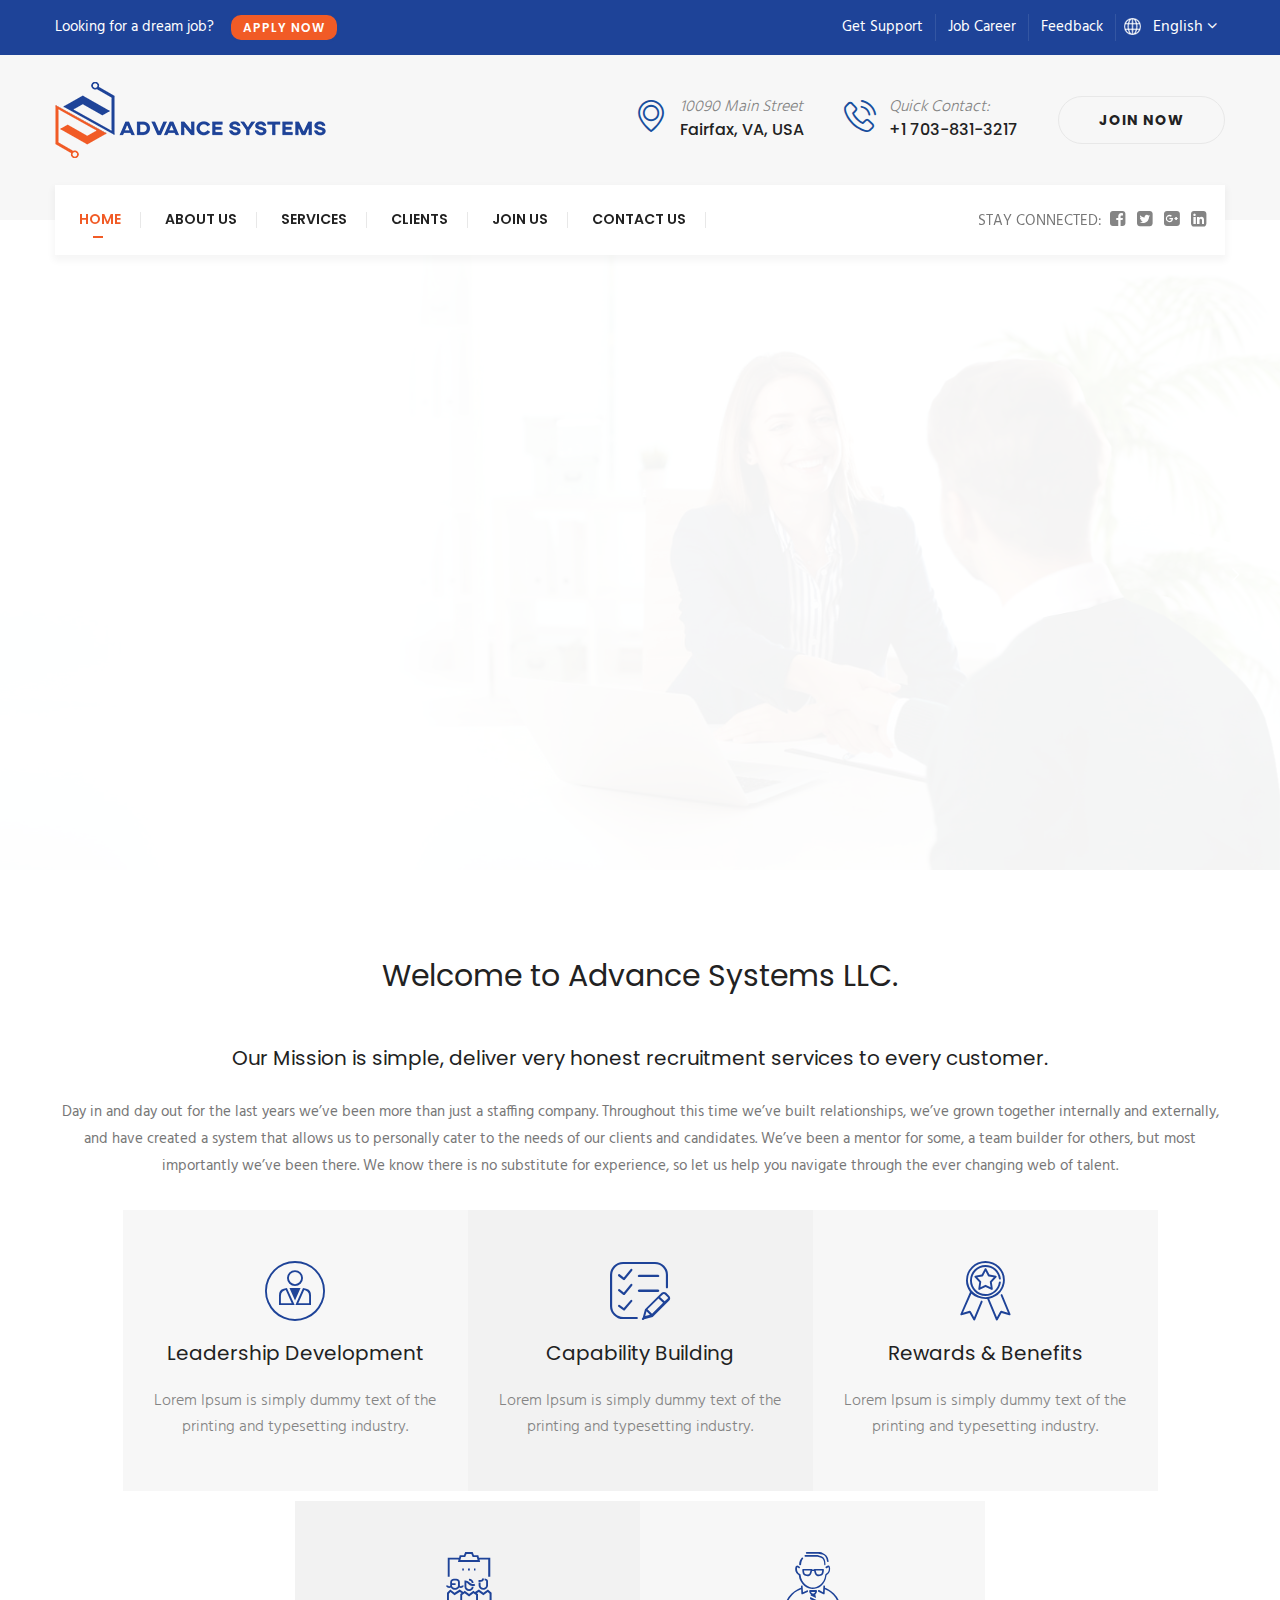
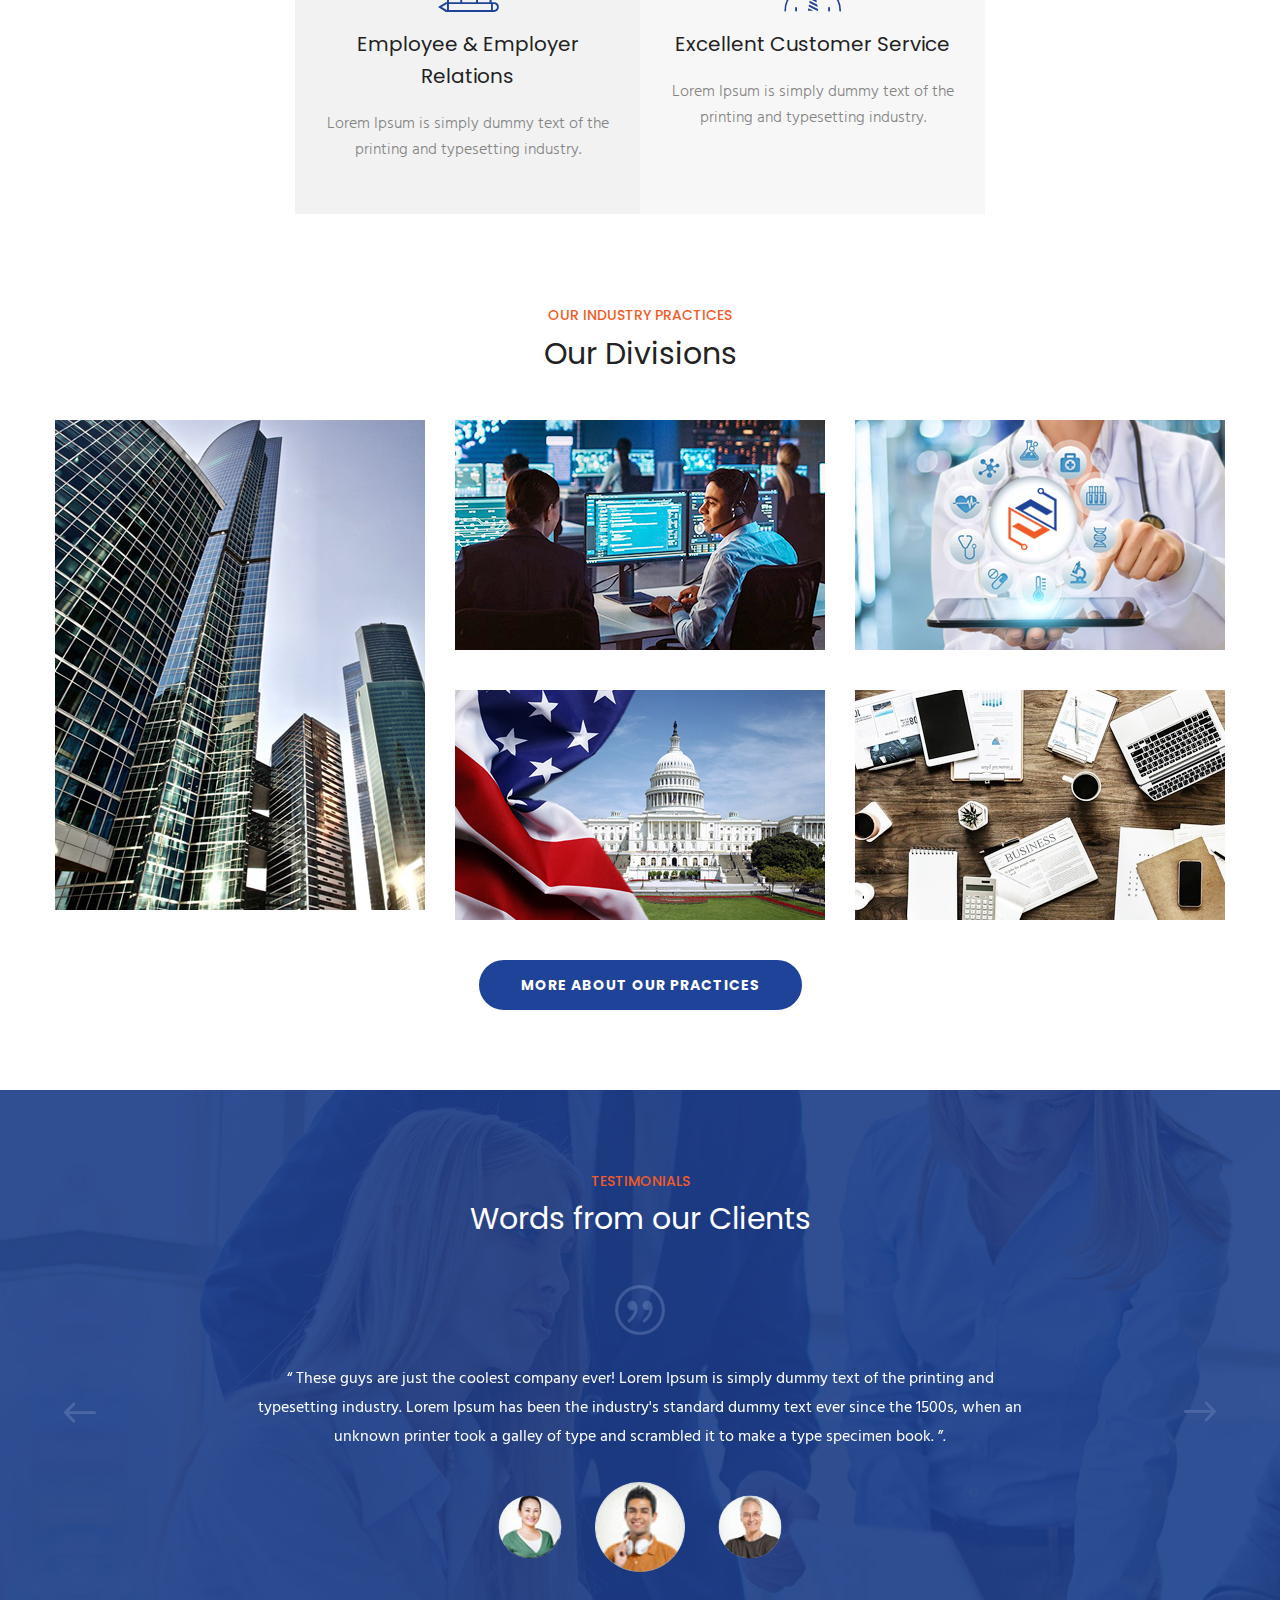
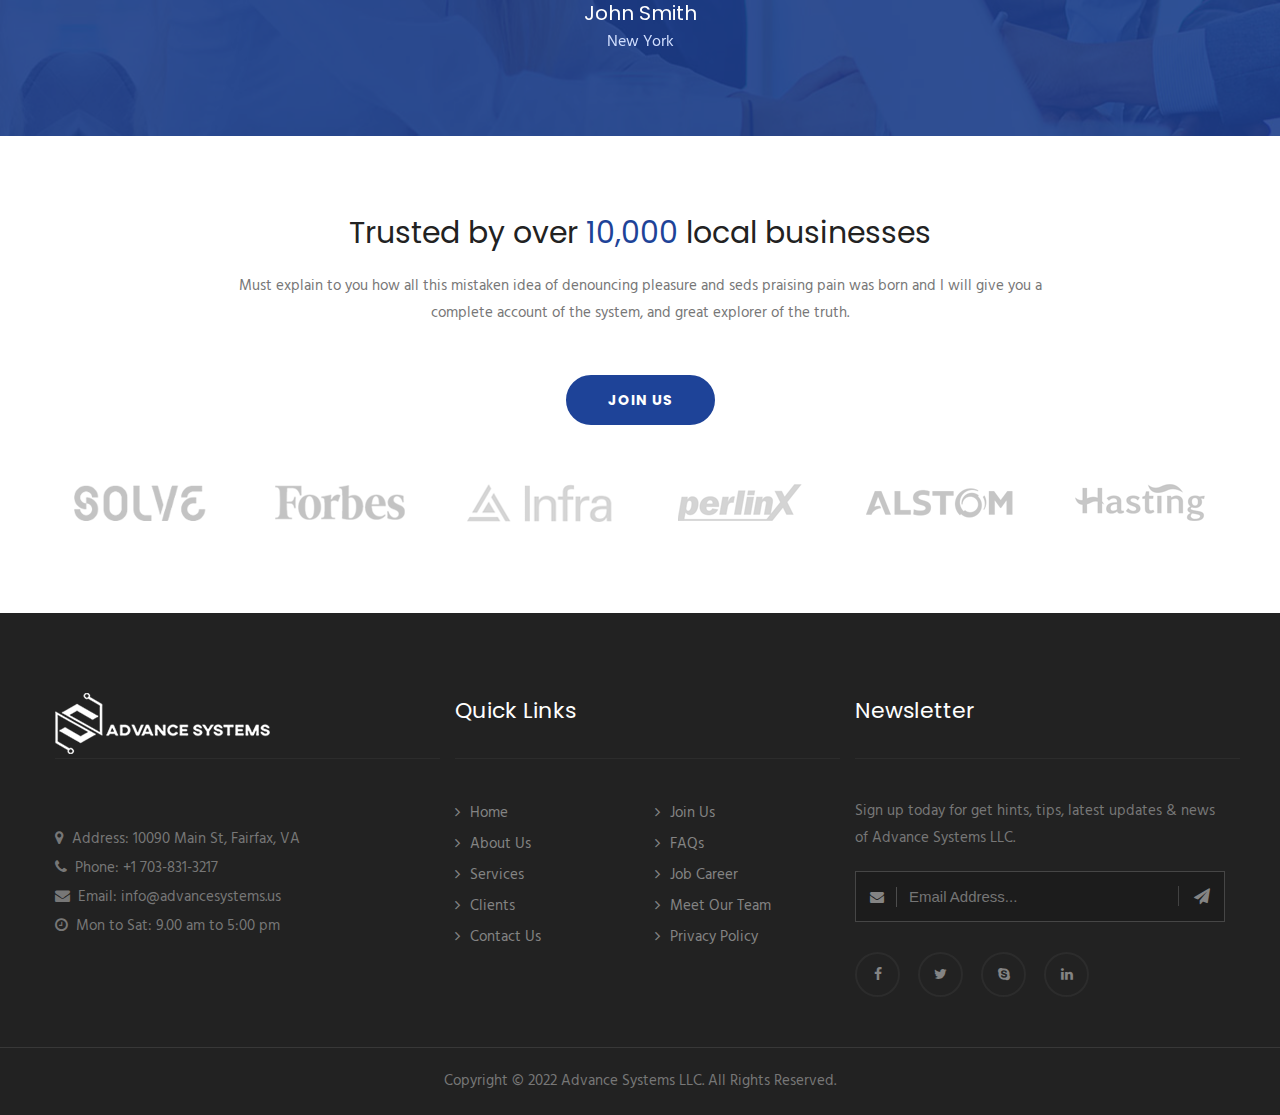
<file: index.html>
<!DOCTYPE html>
<html>
<head>
<meta charset="utf-8">
<title>Advance Systems - Home</title>
<!-- Stylesheets -->
<link href="css/bootstrap.css" rel="stylesheet">
<link href="plugins/revolution/css/settings.css" rel="stylesheet" type="text/css"><!-- REVOLUTION SETTINGS STYLES -->
<link href="plugins/revolution/css/layers.css" rel="stylesheet" type="text/css"><!-- REVOLUTION LAYERS STYLES -->
<link href="plugins/revolution/css/navigation.css" rel="stylesheet" type="text/css"><!-- REVOLUTION NAVIGATION STYLES -->
<link href="css/style.css" rel="stylesheet">
<link href="css/responsive.css" rel="stylesheet">


<!--Favicon-->
<link rel="icon" type="image/png" href="images/favicon.png" />
<!-- Responsive -->
<meta http-equiv="X-UA-Compatible" content="IE=edge">
<meta name="viewport" content="width=device-width, initial-scale=1.0, maximum-scale=1.0, user-scalable=0">
<!--[if lt IE 9]><script src="https://cdnjs.cloudflare.com/ajax/libs/html5shiv/3.7.3/html5shiv.js"></script><![endif]-->
<!--[if lt IE 9]><script src="js/respond.js"></script><![endif]-->
</head>

<body>
<div class="page-wrapper">
 	
    <!-- Preloader -->
    <div class="preloader"></div>
 	
    <!-- Main Header-->
    <header class="main-header">
    
    	<!--Header Top-->
    	<div class="header-top-one">
        	<div class="container">
            	<div class="flex-box-three">
                    <div class="welcome-text flex-box-four">
                        <div class="text">Looking for a dream job?</div>
                        <div class="link"><a href="contact.html" class="theme-btn btn-style-fifteen">Apply now</a></div>
                    </div>
                    <div class="top-right flex-box-three">
                        <ul class="topbar-menu">
                            <li><a href="#">Get Support</a></li>
                            <li><a href="#">Job Career</a></li>
                            <li><a href="#">Feedback</a></li>
                        </ul>
                    	<ul>
                        	<li class="language-switcher dropdown"><a class="btn btn-default dropdown-toggle" id="dropdownMenu1" data-toggle="dropdown" aria-haspopup="true" aria-expanded="true" href="#"><span class="icon"><img src="images/icons/universal.png" alt="" /></span>&ensp; English <span class="icon fa fa-angle-down"></span></a>
                                <ul class="dropdown-menu style-one" aria-labelledby="dropdownMenu1">
                                    <li><a href="#">English</a></li>
                                    <li><a href="#">Spanish</a></li>
                                    <li><a href="#">French</a></li>
                                </ul>
                            </li>
                        </ul>
                        
                    </div>
                </div>
            </div>
        </div>
    
        <!--Header-Upper-->
        <div class="header-upper">
        	<div class="container">
            	<div class="flex-box-three">
                	
                	<div class="logo-outer">
                    	<div class="logo"><a href="index.html"><img src="images/logo.png" alt="" title=""></a></div>
                    </div>
                    
                    <div class="flex-box-four">
                    	
                        <!--Info Box-->
                        <div class="info-box-one">
                        	<div class="icon-box"><span class="icon-signs-1"></span></div>
                            <ul>
                                <li><i>10090 Main Street</i></li>
                                <li><strong>Fairfax, VA, USA</strong></li>
                            </ul>
                        </div>
                        
                        <!--Info Box-->
                        <div class="info-box-one">
                            <div class="icon-box"><span class="icon-technology"></span></div>
                            <ul>
                                <li><i>Quick Contact:</i></li>
                                <li><strong>+1 703-831-3217</strong></li>
                            </ul>
                        </div>

                        <div class="link-btn">
                            <a href="joinUs.html" class="theme-btn btn-style-fourteen">Join Now</a>
                        </div>
                        
                    </div>
                    
                </div>
            </div>
        </div>
        <!--End Header Upper-->
        
        <!--Header Lower-->
        <div class="header-lower">
            
        	<div class="container">
                <div class="menu-bg">
                    <div class="nav-outer clearfix">
                        <!-- Main Menu -->
                        <nav class="main-menu">
                            <div class="navbar-header">
                                <!-- Toggle Button -->      
                                <button type="button" class="navbar-toggle" data-toggle="collapse" data-target=".navbar-collapse">
                                <span class="icon-bar"></span>
                                <span class="icon-bar"></span>
                                <span class="icon-bar"></span>
                                </button>
                            </div>
                            
                            <div class="navbar-collapse collapse clearfix">
                                <ul class="navigation clearfix">
                                    <li class="current"><a href="index.html">Home</a></li>
                                    <li><a href="about.html">About Us</a></li>
                                    <li><a href="services.html">Services</a></li>
                                    <li><a href="clients.html">Clients</a></li>
                                    <!-- <li><a href="#">Solutions</a></li> -->
                                    <li><a href="joinUs.html">Join Us</a></li>
                                    <li><a href="contact.html">Contact Us</a></li>
                                </ul>
                            </div>
                        </nav>
                        <!-- Main Menu End-->
                        

                        <div class="socail-icon-area">
                            <ul class="social-icon-seven">
                                <li>Stay Connected:</li>
                                <li><a href="https://facebook.com"><i class="fa fa-facebook-square"></i></a></li>
                                <li><a href="https://twitter.com"><i class="fa fa-twitter-square"></i></a></li>
                                <li><a href="https://google.com"><i class="fa fa-google-plus-square"></i></a></li>
                                <li><a href="https://linkedin.com"><i class="fa fa-linkedin-square"></i></a></li>
                            </ul>
                        </div>
                    </div>
                </div>
                	
            </div>
        </div>
        <!--End Header Lower-->
        
        <!--Sticky Header-->
        <div class="sticky-header">
        	<div class="container clearfix">
            	<!--Logo-->
            	<div class="logo pull-left">
                	<a href="index.html" class="img-responsive"><img src="images/logo-small.png" alt="" title=""></a>
                </div>
                
                <!--Right Col-->
                <div class="right-col pull-right">
                	<!-- Main Menu -->
                    <nav class="main-menu">
                        <div class="navbar-header">
                            <!-- Toggle Button -->    	
                            <button type="button" class="navbar-toggle" data-toggle="collapse" data-target=".navbar-collapse">
                                <span class="icon-bar"></span>
                                <span class="icon-bar"></span>
                                <span class="icon-bar"></span>
                            </button>
                        </div>
                        
                        <div class="navbar-collapse collapse clearfix">
                            <ul class="navigation clearfix">
                                <li class="current"><a href="index.html">Home</a></li>
                                <li><a href="about.html">About Us</a></li>
                                <li><a href="services.html">Services</a></li>
                                <li><a href="clients.html">Clients</a></li>
                                <!-- <li><a href="solutions.html">Solutions</a></li> -->
                                <li><a href="joinUs.html">Join Us</a></li>
                                <li><a href="contact.html">Contact Us</a></li>
                            </ul>
                        </div>
                    </nav><!-- Main Menu End-->
                </div>
                
            </div>
        </div>
        <!--End Sticky Header-->
    
    </header>
    <!--End Main Header-->

    <!--Main Slider-->
    <section class="main-slider">
        
        <div class="rev_slider_wrapper fullwidthbanner-container"  id="rev_slider_one_wrapper" data-source="gallery">
            <div class="rev_slider fullwidthabanner" id="rev_slider_one" data-version="5.4.1">
                <ul>
                    
                    <li data-description="Slide Description" data-easein="default" data-easeout="default" data-fsmasterspeed="1500" data-fsslotamount="7" data-fstransition="fade" data-hideafterloop="0" data-hideslideonmobile="off" data-index="rs-1687" data-masterspeed="default" data-param1="" data-param10="" data-param2="" data-param3="" data-param4="" data-param5="" data-param6="" data-param7="" data-param8="" data-param9="" data-rotate="0" data-saveperformance="off" data-slotamount="default" data-thumb="images/main-slider/image-1.jpg" data-title="Slide Title" data-transition="parallaxvertical">
                    <img alt="" class="rev-slidebg" data-bgfit="cover" data-bgparallax="10" data-bgposition="center center" data-bgrepeat="no-repeat" data-no-retina="" src="images/main-slider/image-1.jpg"> 
                    
                    <div class="tp-caption" 
                    data-paddingbottom="[0,0,0,0]"
                    data-paddingleft="[0,0,0,0]"
                    data-paddingright="[0,0,0,0]"
                    data-paddingtop="[0,0,0,0]"
                    data-responsive_offset="on"
                    data-type="text"
                    data-height="none"
                    data-width="['650','750','700','420']"
                    data-whitespace="normal"
                    data-hoffset="['15','15','15','15']"
                    data-voffset="['-100','-100','-100','-120']"
                    data-x="['left','left','left','left']"
                    data-y="['middle','middle','middle','middle']"
                    data-textalign="['top','top','top','top']"
                    data-frames='[{"from":"y:[100%];z:0;rX:0deg;rY:0;rZ:0;sX:1;sY:1;skX:0;skY:0;","mask":"x:0px;y:0px;s:inherit;e:inherit;","speed":1500,"to":"o:1;","delay":1000,"ease":"Power3.easeInOut"},{"delay":"wait","speed":1000,"to":"auto:auto;","mask":"x:0;y:0;s:inherit;e:inherit;","ease":"Power3.easeInOut"}]'
                    style="z-index: 7; white-space: nowrap;text-transform:left;">
                        <h2 class="white-heading">A bright career is<br>waiting for you...</h2>
                    </div>
                    
                    <div class="tp-caption" 
                    data-paddingbottom="[0,0,0,0]"
                    data-paddingleft="[0,0,0,0]"
                    data-paddingright="[0,0,0,0]"
                    data-paddingtop="[0,0,0,0]"
                    data-responsive_offset="on"
                    data-type="text"
                    data-height="none"
                    data-width="['700','700','750','420']"
                    data-whitespace="normal"
                    data-hoffset="['15','15','15','15']"
                    data-voffset="['35','40','25','15']"
                    data-x="['left','left','left','left']"
                    data-y="['middle','middle','middle','middle']"
                    data-textalign="['top','top','top','top']"
                    data-frames='[{"from":"y:[100%];z:0;rX:0deg;rY:0;rZ:0;sX:1;sY:1;skX:0;skY:0;","mask":"x:0px;y:0px;s:inherit;e:inherit;","speed":1500,"to":"o:1;","delay":1000,"ease":"Power3.easeInOut"},{"delay":"wait","speed":1000,"to":"auto:auto;","mask":"x:0;y:0;s:inherit;e:inherit;","ease":"Power3.easeInOut"}]'
                    style="z-index: 7; white-space: nowrap;text-transform:left;">
                        <div class="text">Our Career Network will enhance your job search and<br>application process. Whether you choose to apply<br>or just leave your information, we look<br>forward to staying connected with you.</div>
                    </div>
                    
                    <div class="tp-caption tp-resizeme" 
                    data-paddingbottom="[0,0,0,0]"
                    data-paddingleft="[0,0,0,0]"
                    data-paddingright="[0,0,0,0]"
                    data-paddingtop="[50,0,0,0]"
                    data-responsive_offset="on"
                    data-type="text"
                    data-height="none"
                    data-width="['550','600','650','420']"
                    data-whitespace="normal"
                    data-hoffset="['15','15','15','15']"
                    data-voffset="['115','130','100','115']"
                    data-x="['left','left','left','left']"
                    data-y="['middle','middle','middle','middle']"
                    data-textalign="['top','top','top','top']"
                    data-frames='[{"from":"y:[100%];z:0;rX:0deg;rY:0;rZ:0;sX:1;sY:1;skX:0;skY:0;","mask":"x:0px;y:0px;s:inherit;e:inherit;","speed":1500,"to":"o:1;","delay":1000,"ease":"Power3.easeInOut"},{"delay":"wait","speed":1000,"to":"auto:auto;","mask":"x:0;y:0;s:inherit;e:inherit;","ease":"Power3.easeInOut"}]'
                    style="z-index: 7; white-space: nowrap;text-transform:left;">
                        <a href="services.html" class="theme-btn btn-style-two">Read More</a>
                    </div>
                    
                    </li>
                    
                    <li data-description="Slide Description" data-easein="default" data-easeout="default" data-fsmasterspeed="1500" data-fsslotamount="7" data-fstransition="fade" data-hideafterloop="0" data-hideslideonmobile="off" data-index="rs-1688" data-masterspeed="default" data-param1="" data-param10="" data-param2="" data-param3="" data-param4="" data-param5="" data-param6="" data-param7="" data-param8="" data-param9="" data-rotate="0" data-saveperformance="off" data-slotamount="default" data-thumb="images/main-slider/image-2.jpg" data-title="Slide Title" data-transition="parallaxvertical">
                    <img alt="" class="rev-slidebg" data-bgfit="cover" data-bgparallax="10" data-bgposition="center center" data-bgrepeat="no-repeat" data-no-retina="" src="images/main-slider/image-2.jpg">
                    
                    <div class="tp-caption" 
                    data-paddingbottom="[0,0,0,0]"
                    data-paddingleft="[0,0,0,0]"
                    data-paddingright="[0,0,0,0]"
                    data-paddingtop="[0,0,0,0]"
                    data-responsive_offset="on"
                    data-type="text"
                    data-height="none"
                    data-width="['550','550','650','420']"
                    data-whitespace="normal"
                    data-hoffset="['15','15','15','15']"
                    data-voffset="['-100','-100','-100','-120']"
                    data-x="['right','right','right','right']"
                    data-y="['middle','middle','middle','middle']"
                    data-textalign="['top','top','top','top']"
                    data-frames='[{"from":"y:[100%];z:0;rX:0deg;rY:0;rZ:0;sX:1;sY:1;skX:0;skY:0;","mask":"x:0px;y:0px;s:inherit;e:inherit;","speed":1500,"to":"o:1;","delay":1000,"ease":"Power3.easeInOut"},{"delay":"wait","speed":1000,"to":"auto:auto;","mask":"x:0;y:0;s:inherit;e:inherit;","ease":"Power3.easeInOut"}]'
                    style="z-index: 7; white-space: nowrap;text-transform:left;">
                        <h2 class="white-heading">Think Big.<br>Achieve Bigger.</h2>
                    </div>
                    
                    <div class="tp-caption" 
                    data-paddingbottom="[0,0,0,0]"
                    data-paddingleft="[0,0,0,0]"
                    data-paddingright="[0,0,0,0]"
                    data-paddingtop="[0,0,0,0]"
                    data-responsive_offset="on"
                    data-type="text"
                    data-height="none"
                    data-width="['550','550','650','420']"
                    data-whitespace="normal"
                    data-hoffset="['15','15','15','15']"
                    data-voffset="['35','40','0','5']"
                    data-x="['right','right','right','right']"
                    data-y="['middle','middle','middle','middle']"
                    data-textalign="['top','top','top','top']"
                    data-frames='[{"from":"y:[100%];z:0;rX:0deg;rY:0;rZ:0;sX:1;sY:1;skX:0;skY:0;","mask":"x:0px;y:0px;s:inherit;e:inherit;","speed":1500,"to":"o:1;","delay":1000,"ease":"Power3.easeInOut"},{"delay":"wait","speed":1000,"to":"auto:auto;","mask":"x:0;y:0;s:inherit;e:inherit;","ease":"Power3.easeInOut"}]'
                    style="z-index: 7; white-space: nowrap;text-transform:left;">
                    <div class="text">Lorem Ipsum is simply dummy text of the printing and typesetting industry. Lorem Ipsum has been the industry's standard dummy text ever since the 1500s.</div>
                    </div>
                    
                    <div class="tp-caption tp-resizeme" 
                    data-paddingbottom="[0,0,0,0]"
                    data-paddingleft="[0,0,0,0]"
                    data-paddingright="[0,0,0,0]"
                    data-paddingtop="[0,0,0,0]"
                    data-responsive_offset="on"
                    data-type="text"
                    data-height="none"
                    data-width="['550','550','650','420']"
                    data-whitespace="normal"
                    data-hoffset="['15','15','15','15']"
                    data-voffset="['115','130','80','105']"
                    data-x="['right','right','right','right']"
                    data-y="['middle','middle','middle','middle']"
                    data-textalign="['top','top','top','top']"
                    data-frames='[{"from":"y:[100%];z:0;rX:0deg;rY:0;rZ:0;sX:1;sY:1;skX:0;skY:0;","mask":"x:0px;y:0px;s:inherit;e:inherit;","speed":1500,"to":"o:1;","delay":1000,"ease":"Power3.easeInOut"},{"delay":"wait","speed":1000,"to":"auto:auto;","mask":"x:0;y:0;s:inherit;e:inherit;","ease":"Power3.easeInOut"}]'
                    style="z-index: 7; white-space: nowrap;text-transform:left;">
                        <a href="services.html" class="theme-btn btn-style-two">Read More</a>
                    </div>
                    
                    </li>
                    
                </ul>
            </div>
        </div>
    </section>
    <!--End Main Slider-->
    
    
    <!--Call To Action-->
    <section class="call-to-action-section">
    	<div class="container">
        	<div class="row clearfix">
            	<div class="column col-md-12 col-sm-12 col-xs-12">
                	<div class="text"></div>
                </div>
            </div>
        </div>
    </section>
    <!--End Call To Action-->
    
    <!-- services section -->
    <section class="services-section">
        <div class="container">
            <div class="sec-title centered">
                <h2>Welcome to Advance Systems LLC.</h2>
            </div>            
            <div class="row">
                <div class="services-block-two col-xl-12 col-lg-12">
                    <div class="inner-box">
                        <div class="title"><h4 align="center">Our Mission is simple, deliver very honest recruitment services to every customer.</h4></div>
                        <div class="text"><p align="center">Day in and day out for the last years we’ve been more than just a staffing company. Throughout this time we’ve built relationships, we’ve grown together internally and externally, and have created a system that allows us to personally cater to the needs of our clients and candidates. We’ve been a mentor for some, a team builder for others, but most importantly we’ve been there. We know there is no substitute for experience, so let us help you navigate through the ever changing web of talent. </p>
                        </div>
                    </div>
                        
                </div>

            </div>            
            <div class="flex-box">
                <div class="services-block-one grey-bg">
                    <div class="inner-box">
                        <div class="icon-box">
                            <span class="icon icon-people-2"></span>
                        </div>
                        <h3>Leadership Development</h3>
                        <div class="text"> Lorem Ipsum is simply dummy text of the printing and typesetting industry. </div>
                    </div>
                </div>
                <div class="services-block-one grey-deep-bg">
                    <div class="inner-box">
                        <div class="icon-box">
                            <span class="icon icon-interface"></span>
                        </div>
                        <h3>Capability Building</h3>
                        <div class="text"> Lorem Ipsum is simply dummy text of the printing and typesetting industry. </div>
                    </div>
                </div>
                <div class="services-block-one grey-bg">
                    <div class="inner-box">
                        <div class="icon-box">
                            <span class="icon icon-medal"></span>
                        </div>
                        <h3>Rewards &amp; Benefits</h3>
                        <div class="text"> Lorem Ipsum is simply dummy text of the printing and typesetting industry. </div>
                    </div>
                </div>
                <div class="services-block-one grey-deep-bg">
                    <div class="inner-box">
                        <div class="icon-box">
                            <span class="icon icon-file"></span>
                        </div>
                        <h3>Employee &amp; Employer<br>Relations</h3>
                        <div class="text"> Lorem Ipsum is simply dummy text of the printing and typesetting industry.</div>
                    </div>
                </div>
                <div class="services-block-one grey-bg">
                    <div class="inner-box">
                        <div class="icon-box">
                            <span class="icon icon-people-1"></span>
                        </div>
                        <h3>Excellent Customer Service</h3>
                        <div class="text"> Lorem Ipsum is simply dummy text of the printing and typesetting industry.</div>
                    </div>
                </div>
            </div>
                
        </div>
    </section>


    <section class="projects-section sp-one">
        <div class="container">
            <!-- sec title -->
            <div class="sec-title centered">
                <h5>Our Industry Practices</h5>
                <h2>Our Divisions</h2> 
            </div>
            <div class="row isotope_block">
                <div class="col-lg-4 col-md-6 col-sm-12">
                    <div class="projects-block-one">
                        <div class="inner-box">
                            <div class="image">
                                <img src="images/gallery/1.jpg" alt="">
                            </div>
                            <div class="overlay-style-one">
                                <div class="link"><a href="division-single.html"><span class="icon-signs"></span></a></div>
                                <div class="bottom-text">
                                    <h4>Finance</h4>
                                    <p>Banking and Insurance</p>
                                </div>
                            </div>
                        </div>
                    </div>
                </div>
                <div class="col-lg-4 col-md-6 col-sm-12">
                    <div class="projects-block-one">
                        <div class="inner-box">
                            <div class="image">
                                <img src="images/gallery/2.jpg" alt="">
                            </div>
                            <div class="overlay-style-one">
                                <div class="link"><a href="division-single.html"><span class="icon-signs"></span></a></div>
                                <div class="bottom-text">
                                    <h4>Information Technology</h4>
                                    <p>Let us be your IT informant.</p>
                                </div>
                            </div>
                        </div>
                    </div>
                </div>
                <div class="col-lg-4 col-md-6 col-sm-12">
                    <div class="projects-block-one">
                        <div class="inner-box">
                            <div class="image">
                                <img src="images/gallery/3.jpg" alt="">
                            </div>
                            <div class="overlay-style-one">
                                <div class="link"><a href="division-single.html"><span class="icon-signs"></span></a></div>
                                <div class="bottom-text">
                                    <h4>Healthcare</h4>
                                    <p>Hospitals, Clinics, and Physician Practices</p>
                                </div>
                            </div>
                        </div>
                    </div>
                </div>
                <div class="col-lg-4 col-md-6 col-sm-12">
                    <div class="projects-block-one">
                        <div class="inner-box">
                            <div class="image">
                                <img src="images/gallery/4.jpg" alt="">
                            </div>
                            <div class="overlay-style-one">
                                <div class="link"><a href="division-single.html"><span class="icon-signs"></span></a></div>
                                <div class="bottom-text">
                                    <h4>Government Projects</h4>
                                    <p>Financial Management and Project Management</p>
                                </div>
                            </div>
                        </div>
                    </div>
                </div>
                <div class="col-lg-4 col-md-6 col-sm-12">
                    <div class="projects-block-one">
                        <div class="inner-box">
                            <div class="image">
                                <img src="images/gallery/5.jpg" alt="">
                            </div>
                            <div class="overlay-style-one">
                                <div class="link"><a href="division-single.html"><span class="icon-signs"></span></a></div>
                                <div class="bottom-text">
                                    <h4>Miscellaneous</h4>
                                    <p>Education, NGOs and Logistics</p>
                                </div>
                            </div>
                        </div>
                    </div>
                </div>
            </div>
            <div class="link text-center"><a href="#" class="theme-btn btn-style-two">More About Our Practices</a></div>
        </div>
    </section>



    <!--Testimonial Section-->
    <section class="testimonial-section sp-one parallax-one" style="background-image:url(images/background/7.jpg);">
        <div class="container">

            <!--Sec Title-->
            <div class="sec-title light centered">
                <h5>Testimonials</h5>
                <h2>Words from our Clients</h2>
            </div>
            
            <div class="testimonial-outer">
                <div class="quote-icon">
                    <span class="quote"></span>
                </div>

                <!--Client Testimonial Carousel-->
                <div class="client-testimonial-carousel owl-carousel owl-theme">
                
                    <!--Testimonial Block One-->
                    <div class="testimonial-block-one">
                        <div class="inner-box">
                            <div class="text">“ These guys are just the coolest company ever! Lorem Ipsum is simply dummy text of the printing and typesetting industry. Lorem Ipsum has been the industry's standard dummy text ever since the 1500s, when an unknown printer took a galley of type and scrambled it to make a type specimen book.  ”.</div>
                        </div>
                    </div>
                    
                    <!--Testimonial Block One-->
                    <div class="testimonial-block-one">
                        <div class="inner-box">
                            <div class="text">“ These guys are just the coolest company ever! Lorem Ipsum is simply dummy text of the printing and typesetting industry. Lorem Ipsum has been the industry's standard dummy text ever since the 1500s, when an unknown printer took a galley of type and scrambled.  ”.</div>
                        </div>
                    </div>
                    
                    <!--Testimonial Block One-->
                    <div class="testimonial-block-one">
                        <div class="inner-box">
                            <div class="text">“ These guys are just the coolest company ever! Lorem Ipsum is simply dummy text of the printing and typesetting industry. Lorem Ipsum has been the industry's standard dummy text ever since the 1500s, when an unknown printer took a galley of type and scrambled it to make a type specimen book.  ”.</div>
                        </div>
                    </div>
                    
                    <!--Testimonial Block One-->
                    <div class="testimonial-block-one">
                        <div class="inner-box">
                            <div class="text">“ These guys are just the coolest company ever! Lorem Ipsum is simply dummy text of the printing and typesetting industry. Lorem Ipsum has been the industry's standard dummy text ever since the 1500s, when an unknown printer took a galley.  ”.</div>
                        </div>
                    </div>
                    
                    <!--Testimonial Block One-->
                    <div class="testimonial-block-one">
                        <div class="inner-box">
                            <div class="text">“ These guys are just the coolest company ever! Lorem Ipsum is simply dummy text of the printing and typesetting industry. Lorem Ipsum has been the industry's standard dummy text ever since the 1500s, when an unknown printer took a galley of type and scrambled it to make a type specimen book.  ”.</div>
                        </div>
                    </div>
                    
                    <!--Testimonial Block One-->
                    <div class="testimonial-block-one">
                        <div class="inner-box">
                            <div class="text">“ These guys are just the coolest company ever! Lorem Ipsum is simply dummy text of the printing and typesetting industry. Lorem Ipsum has been the industry's standard dummy text ever since the 1500s, when an unknown printer scrambled it to make a type specimen book.  ”.</div>
                        </div>
                    </div>
                    
                </div>
                
                <!--Product Thumbs Carousel-->
                <div class="client-thumb-outer">
                    <div class="client-thumbs-carousel owl-carousel owl-theme">
                        <div class="thumb-item">
                            <figure class="thumb-box"><img src="images/resource/author-1.jpg" alt=""></figure>
                            <div class="thumb-content">
                                <h3>John Smith</h3>
                                <div class="designation">New York</div>
                            </div>
                        </div>
                        <div class="thumb-item">
                            <figure class="thumb-box"><img src="images/resource/author-2.jpg" alt=""></figure>
                            <div class="thumb-content">
                                <h3>Mendel Gratt</h3>
                                <div class="designation">Alabama</div>
                            </div>
                        </div>
                        <div class="thumb-item">
                            <figure class="thumb-box"><img src="images/resource/author-3.jpg" alt=""></figure>
                            <div class="thumb-content">
                                <h3>Jenifer Hearly</h3>
                                <div class="designation">New York</div>
                            </div>
                        </div>
                        <div class="thumb-item">
                            <figure class="thumb-box"><img src="images/resource/author-1.jpg" alt=""></figure>
                            <div class="thumb-content">
                                <h3>James John</h3>
                                <div class="designation">Illinois</div>
                            </div>
                        </div>
                        <div class="thumb-item">
                            <figure class="thumb-box"><img src="images/resource/author-2.jpg" alt=""></figure>
                            <div class="thumb-content">
                                <h3>Mark Cameron</h3>
                                <div class="designation">New York</div>
                            </div>
                        </div>
                        <div class="thumb-item">
                            <figure class="thumb-box"><img src="images/resource/author-3.jpg" alt=""></figure>
                            <div class="thumb-content">
                                <h3>Jenifer Hearly</h3>
                                <div class="designation">New York</div>
                            </div>
                        </div>
                    </div>
                </div>
                
            </div>
            
        </div>
    </section>
    <!--End Testimonial Section-->


    <!-- Partner logo -->
    <section class="partner-logo sp-one">
        <div class="container">
            <div class="sec-title centered mb-5">
                <h2>Trusted by over <span class="theme_color">10,000</span> local businesses</h2>
                <div class="text mt-4">Must explain to you how all this mistaken idea of denouncing pleasure and seds praising pain was born and I will give you a <br>complete account of the system, and great explorer of the truth.</div>
            </div>
            <div class="link text-center mb-5"><a href="joinUs.html" class="theme-btn btn-style-two">Join Us</a></div>
            <div class="six-item-carousel owl-carousel owl-theme owl-dot-none owl-nav-none">
                <div class="item">
                    <img src="images/clients/1.png" alt="Awesome Image">
                </div>
                <div class="item">
                    <img src="images/clients/2.png" alt="Awesome Image">
                </div>
                <div class="item">
                    <img src="images/clients/3.png" alt="Awesome Image">
                </div>
                <div class="item">
                    <img src="images/clients/4.png" alt="Awesome Image">
                </div>
                <div class="item">
                    <img src="images/clients/5.png" alt="Awesome Image">
                </div>
                <div class="item">
                    <img src="images/clients/6.png" alt="Awesome Image">
                </div>

            </div>
        </div>
    </section>
    
    <!--Main Footer-->
    <footer class="main-footer">
        <div class="footer-top sp-two black-bg">
            <div class="container">
                <div class="row">
                    <!--footer about one -->
                    <div class="footer-about footer-column-border col-lg-4 col-md-6 col-sm-6 col-xs-12">
                        <div class="inner">
                            <div class="footer-logo"><img src="images/footer-logo.png" alt=""></div>
                            <div class="widget-content">
                                <ul class="list-info">
                                    <li><span class="fa fa-map-marker"></span> &nbsp;Address: 10090 Main St, Fairfax, VA</li>
                                    <li><span class="fa fa-phone"></span> &nbsp;Phone: +1 703-831-3217</li>
                                    <li><span class="fa fa-envelope"></span> &nbsp;Email: info@advancesystems.us</li>
                                    <li><span class="fa fa-clock-o"></span> &nbsp;Mon to Sat: 9.00 am to 5:00 pm</li>
                                </ul>
                            </div>
                        </div>
                    </div>
                    <!-- end -->

                    <!--footer link-->
                    <div class="footer-link footer-column-border col-lg-4 col-md-6 col-sm-6 col-xs-12">
                        <h3 class="footer-title">Quick Links</h3>
                        <div class="inner">
                            <div class="row">
                                <div class="col-md-6 col-sm-12">
                                    <ul>
                                        <li><a href="index.html"><i class="fa fa-angle-right"></i>Home</a></li>
                                        <li><a href="about.html"><i class="fa fa-angle-right"></i>About Us</a></li>
                                        <li><a href="services.html"><i class="fa fa-angle-right"></i>Services</a></li>
                                        <li><a href="clients.html"><i class="fa fa-angle-right"></i>Clients</a></li>
                                        <!-- <li><a href="solutions.html"><i class="fa fa-angle-right"></i>Solutions</a></li> -->
                                        <li><a href="contact.html"><i class="fa fa-angle-right"></i>Contact Us</a></li>
                                    </ul>
                                </div>
                                <div class="col-md-6 col-sm-12">
                                    <ul>
                                        <li><a href="joinUs.html"><i class="fa fa-angle-right"></i>Join Us</a></li>
                                        <li><a href="#"><i class="fa fa-angle-right"></i>FAQs</a></li>
                                        <!-- <li><a href="index.html"><i class="fa fa-angle-right"></i>Testimonials</a></li> -->
                                        <li><a href="#"><i class="fa fa-angle-right"></i>Job Career</a></li>
                                        <li><a href="#"><i class="fa fa-angle-right"></i>Meet Our Team</a></li>
                                        <li><a href="#"><i class="fa fa-angle-right"></i>Privacy Policy</a></li>
                                    </ul>
                                </div>
                            </div>                                  
                                    
                        </div>
                    </div>
                    <!-- end -->
                    <!--footer newsletter one -->
                    <div class="footer-newsletter footer-column-border col-lg-4 col-md-6 col-sm-6 col-xs-12">
                        <h3 class="footer-title">Newsletter</h3>
                        <div class="inner">
                            <div class="text">Sign up today for  get hints, tips, latest updates & news of Advance Systems LLC.</div>
                            <form class="subscribe-form-two">
                                <div class="form-group">
                                    <span class="fa fa-envelope"></span>
                                    <input type="email" placeholder="Email Address...">
                                    <button type="submit" class="fa fa-paper-plane"></button>
                                </div>
                            </form>
                            <ul class="social-icon-six">
                                <li><a href="https://facebook.com" target="_blank"><span class="fa fa-facebook"></span></a></li>
                                <li><a href="https://twitter.com" target="_blank"><span class="fa fa-twitter"></span></a></li>
                                <li><a href="https://skype.com" target="_blank"><span class="fa fa-skype"></span></a></li>
                                <li><a href="https://linkedin.com" target="_blank"><span class="fa fa-linkedin"></span></a></li>
                            </ul>
                        </div>
                    </div>
                    <!-- end -->

                </div>
            </div>
        </div>
        
        <!--Footer Bottom-->
        <div class="footer-bottom text-center black-bg">
            <div class="container">
                <div class="clearfix">
                    <div class="column">
                        <div class="footer-copyright">Copyright © 2022 Advance Systems LLC. All Rights Reserved.</div>
                    </div>
                    <!--footer menu Column-->
                    
                </div>
            </div>
        </div>
    </footer>
    <!--Main Footer-->
    
</div>
<!--End pagewrapper-->

<!--Scroll to top-->
<div class="scroll-to-top scroll-to-target" data-target="html"><span class="icon fa fa-arrow-up"></span></div>
<script src="js/jquery.js"></script>

<!--Revolution Slider-->
<script src="plugins/revolution/js/jquery.themepunch.revolution.min.js"></script>
<script src="plugins/revolution/js/jquery.themepunch.tools.min.js"></script>
<script src="plugins/revolution/js/extensions/revolution.extension.actions.min.js"></script>
<script src="plugins/revolution/js/extensions/revolution.extension.carousel.min.js"></script>
<script src="plugins/revolution/js/extensions/revolution.extension.kenburn.min.js"></script>
<script src="plugins/revolution/js/extensions/revolution.extension.layeranimation.min.js"></script>
<script src="plugins/revolution/js/extensions/revolution.extension.migration.min.js"></script>
<script src="plugins/revolution/js/extensions/revolution.extension.navigation.min.js"></script>
<script src="plugins/revolution/js/extensions/revolution.extension.parallax.min.js"></script>
<script src="plugins/revolution/js/extensions/revolution.extension.slideanims.min.js"></script>
<script src="plugins/revolution/js/extensions/revolution.extension.video.min.js"></script>
<script src="js/main-slider-script.js"></script>

<script src="https://npmcdn.com/tether@1.2.4/dist/js/tether.min.js"></script>
<script src="js/bootstrap.min.js"></script>
<script src="js/jquery.fancybox.pack.js"></script>
<script src="js/jquery.fancybox-media.js"></script>
<script src="js/owl.js"></script>
<script src="js/isotope.js"></script>
<script src="js/appear.js"></script>
<script src="js/wow.js"></script>
<script src="js/mixitup.js"></script>
<script src="js/jquery-ui.js"></script>
<script src="js/validate.js"></script>
<script src="js/script.js"></script>

</body>
</html>
</file>
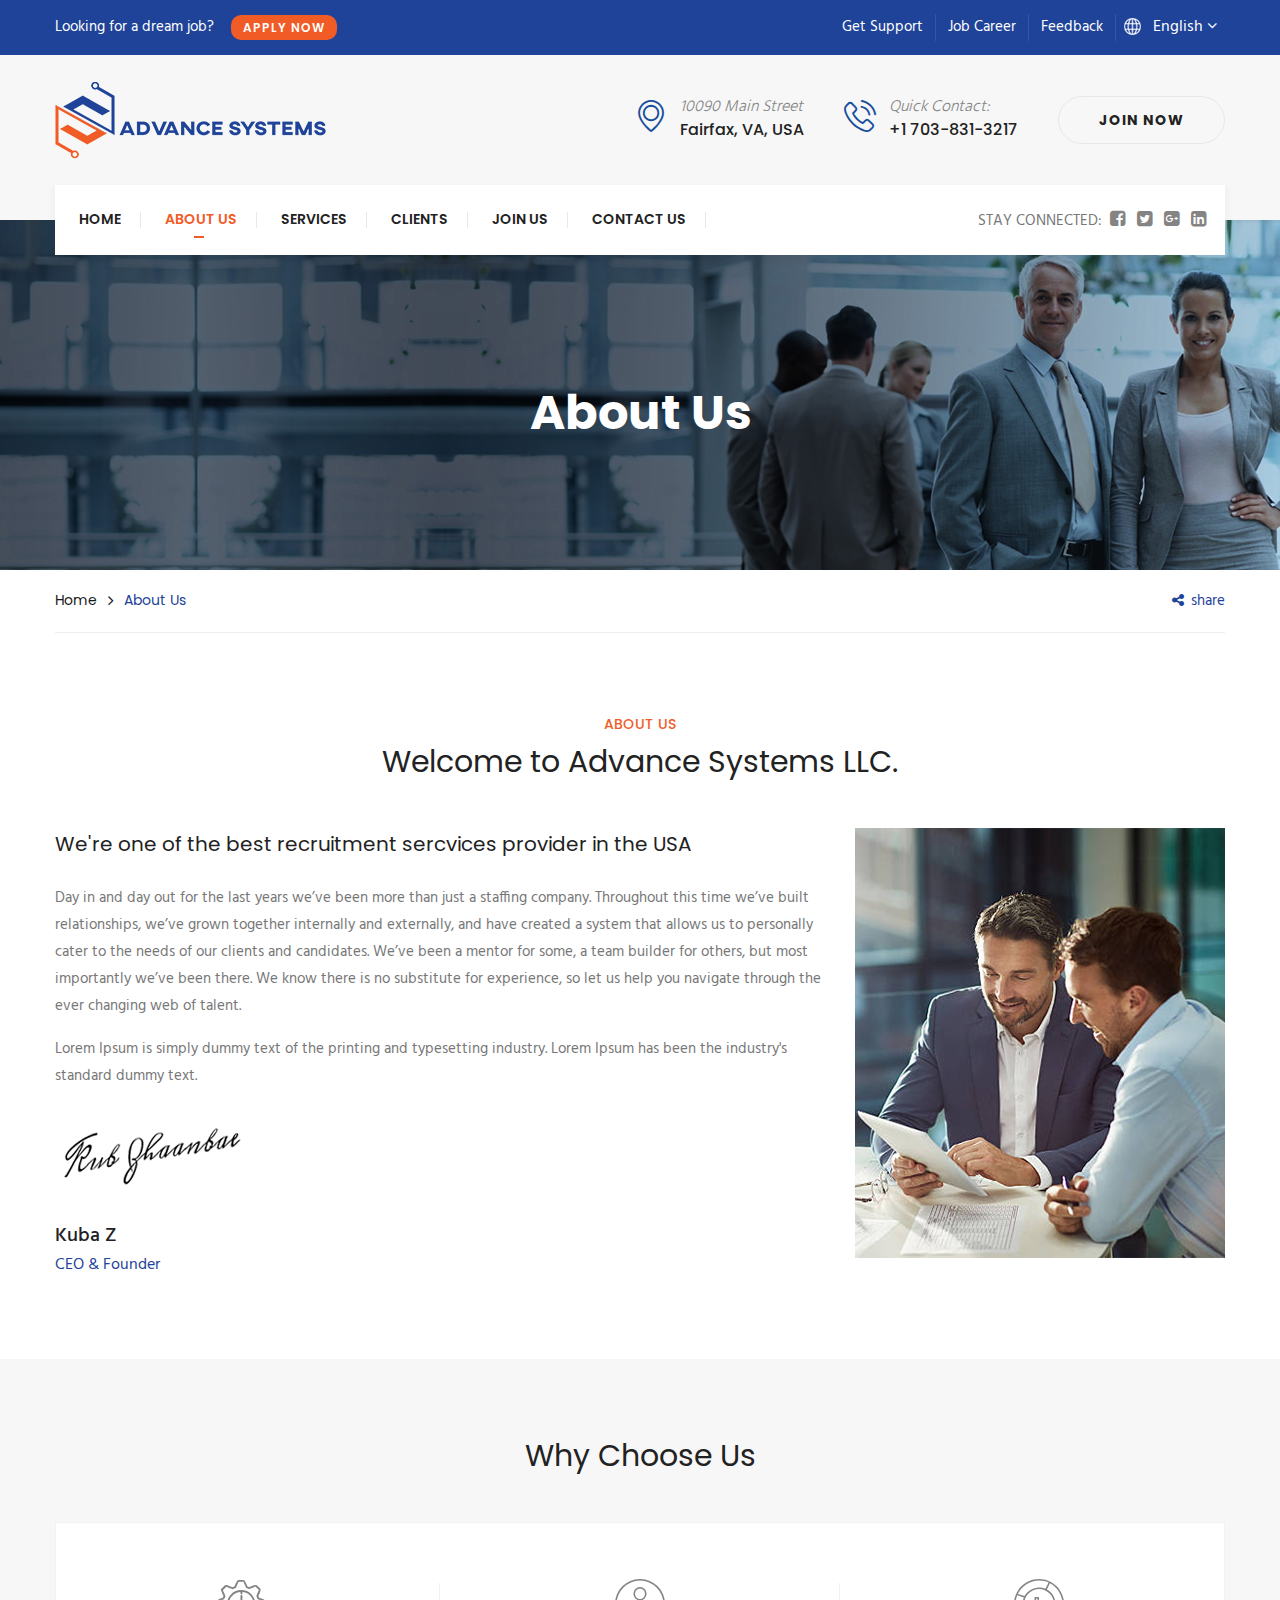
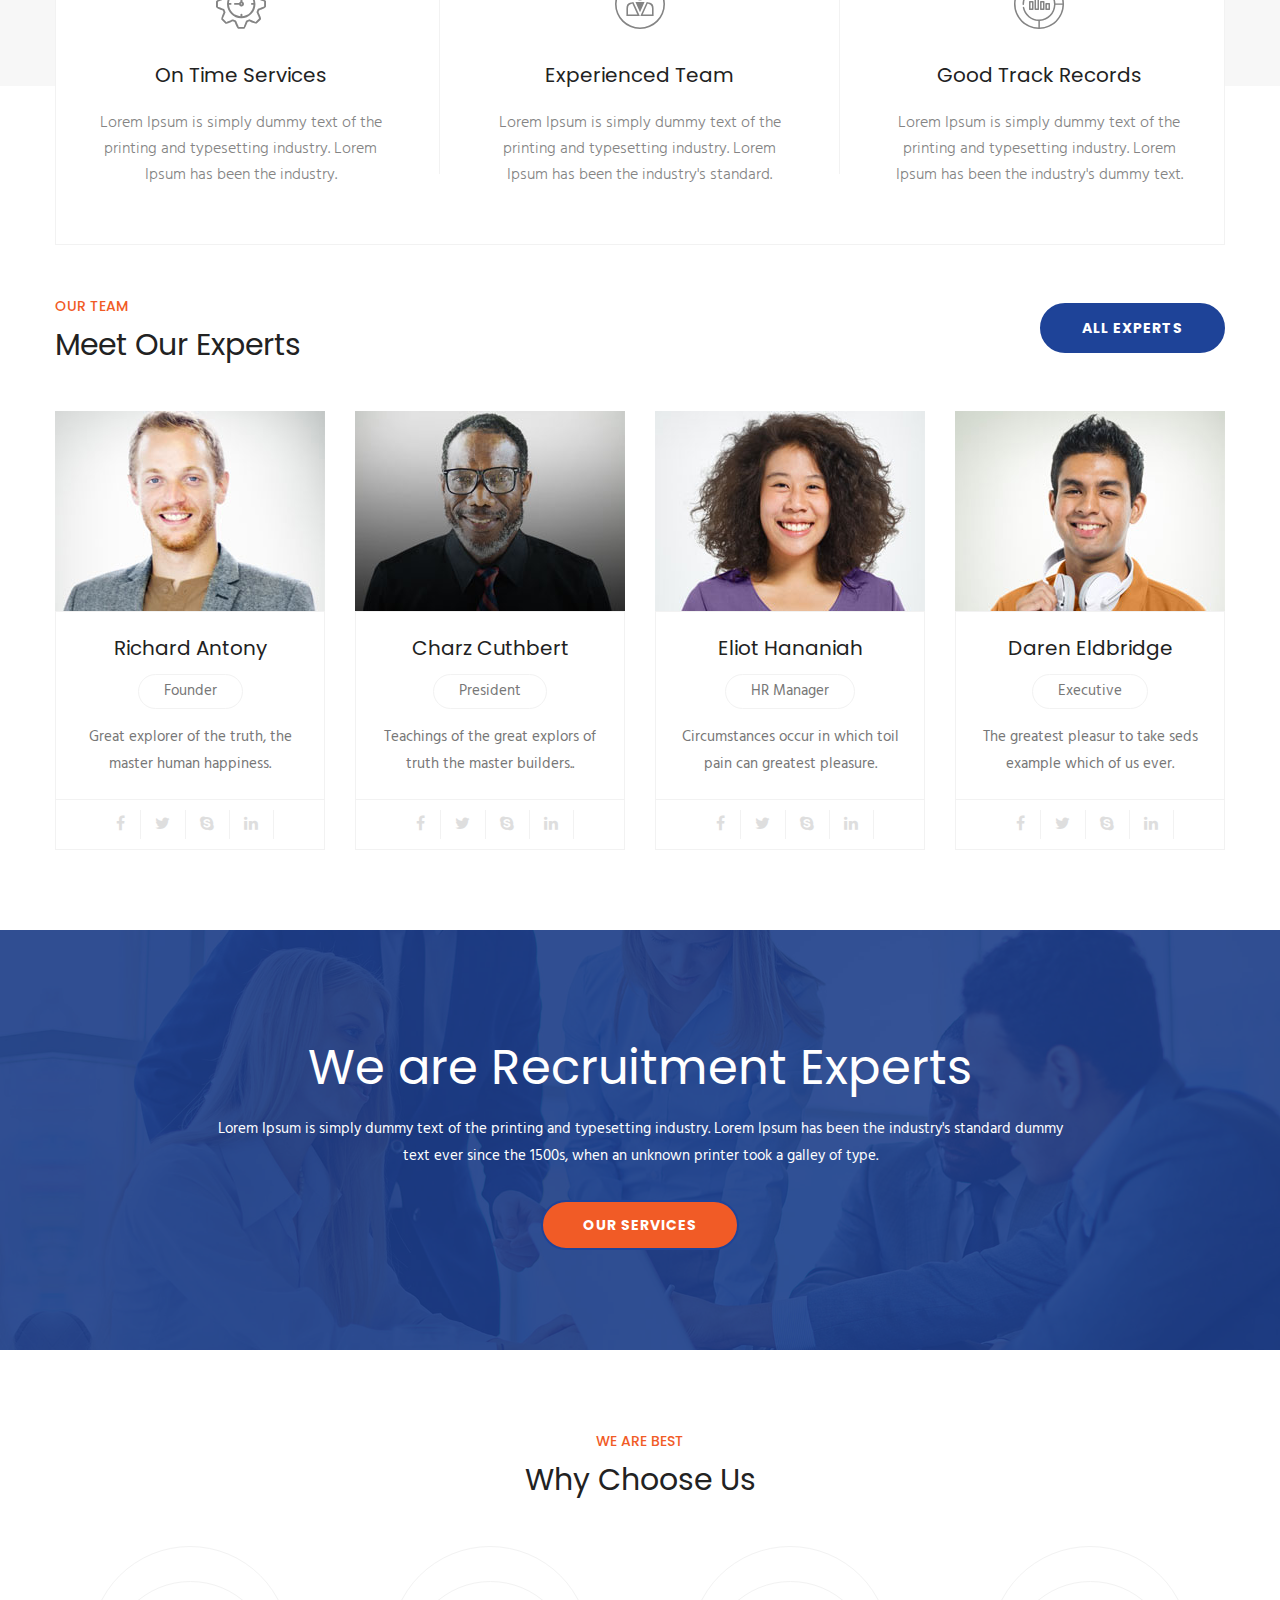
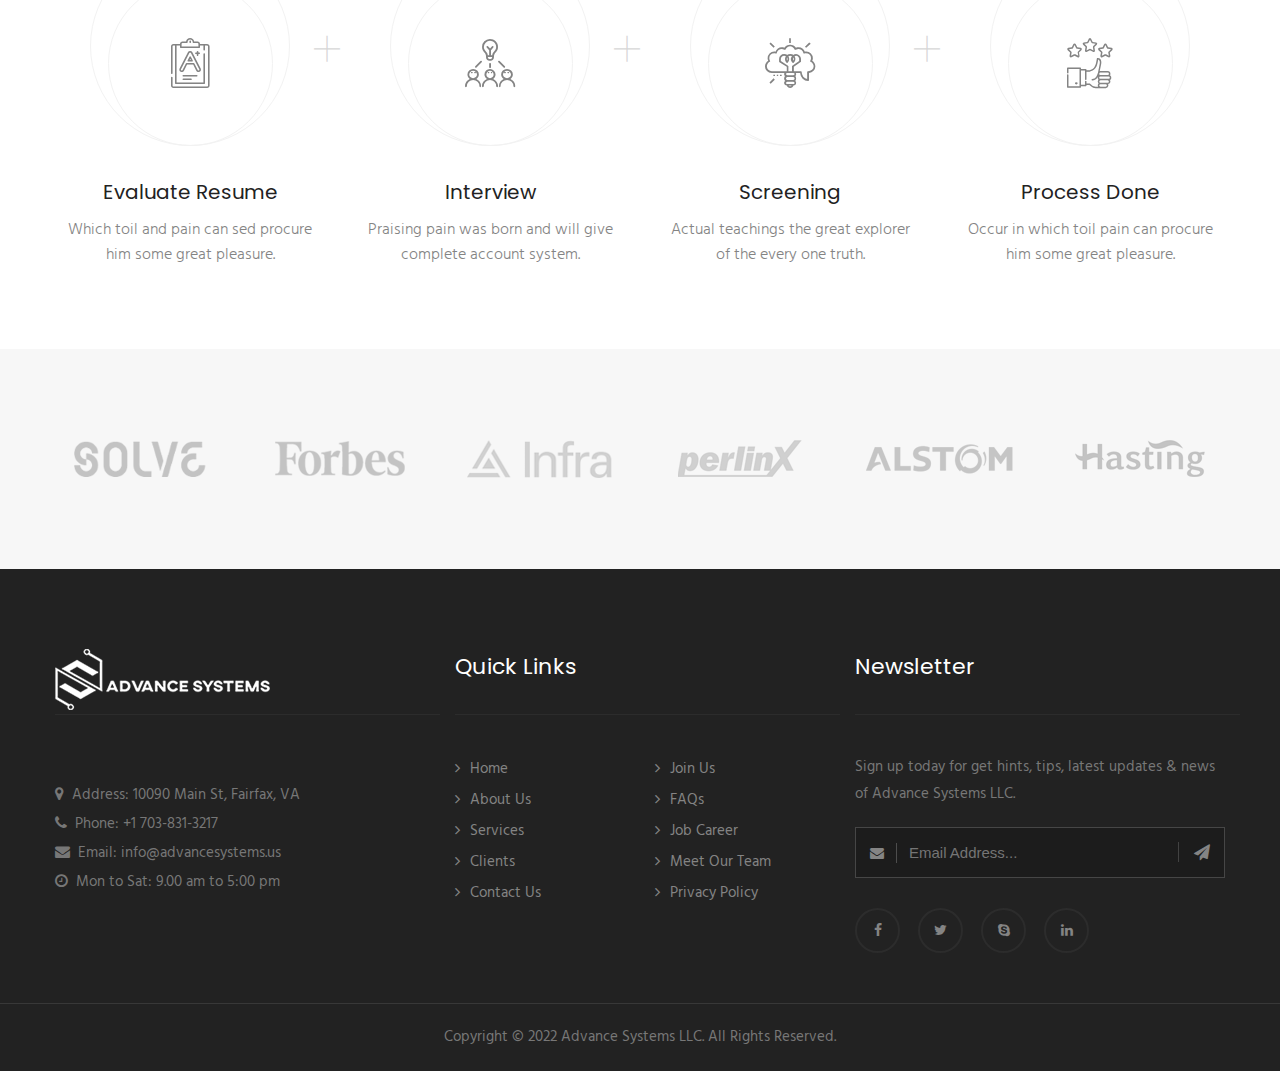
<file: about.html>
<!DOCTYPE html>
<html>
<head>
<meta charset="utf-8">
<title>Advance Systems - About Us</title>
<!-- Stylesheets -->
<link href="css/bootstrap.css" rel="stylesheet">
<link href="plugins/revolution/css/settings.css" rel="stylesheet" type="text/css"><!-- REVOLUTION SETTINGS STYLES -->
<link href="plugins/revolution/css/layers.css" rel="stylesheet" type="text/css"><!-- REVOLUTION LAYERS STYLES -->
<link href="plugins/revolution/css/navigation.css" rel="stylesheet" type="text/css"><!-- REVOLUTION NAVIGATION STYLES -->
<link href="css/style.css" rel="stylesheet">
<link href="css/responsive.css" rel="stylesheet">


<!--Favicon-->
<link rel="icon" type="image/png" href="images/favicon.png" />
<!-- Responsive -->
<meta http-equiv="X-UA-Compatible" content="IE=edge">
<meta name="viewport" content="width=device-width, initial-scale=1.0, maximum-scale=1.0, user-scalable=0">
<!--[if lt IE 9]><script src="https://cdnjs.cloudflare.com/ajax/libs/html5shiv/3.7.3/html5shiv.js"></script><![endif]-->
<!--[if lt IE 9]><script src="js/respond.js"></script><![endif]-->
</head>

<body>
<div class="page-wrapper">
 	
    <!-- Preloader -->
    <div class="preloader"></div>
 	
    <!-- Main Header-->
    <header class="main-header">
    
    	<!--Header Top-->
    	<div class="header-top-one">
        	<div class="container">
            	<div class="flex-box-three">
                    <div class="welcome-text flex-box-four">
                        <div class="text">Looking for a dream job?</div>
                        <div class="link"><a href="#" class="theme-btn btn-style-fifteen">Apply now</a></div>
                    </div>
                    <div class="top-right flex-box-three">
                        <ul class="topbar-menu">
                            <li><a href="#">Get Support</a></li>
                            <li><a href="#">Job Career</a></li>
                            <li><a href="#">Feedback</a></li>
                        </ul>
                    	<ul>
                        	<li class="language-switcher dropdown"><a class="btn btn-default dropdown-toggle" id="dropdownMenu1" data-toggle="dropdown" aria-haspopup="true" aria-expanded="true" href="#"><span class="icon"><img src="images/icons/universal.png" alt="" /></span>&ensp; English <span class="icon fa fa-angle-down"></span></a>
                                <ul class="dropdown-menu style-one" aria-labelledby="dropdownMenu1">
                                    <li><a href="#">English</a></li>
                                    <li><a href="#">Spanish</a></li>
                                    <li><a href="#">French</a></li>
                                </ul>
                            </li>
                        </ul>
                        
                    </div>
                </div>
            </div>
        </div>
    
        <!--Header-Upper-->
        <div class="header-upper">
        	<div class="container">
            	<div class="flex-box-three">
                	
                	<div class="logo-outer">
                    	<div class="logo"><a href="index.html"><img src="images/logo.png" alt="" title=""></a></div>
                    </div>
                    
                    <div class="flex-box-four">
                    	
                        <!--Info Box-->
                        <div class="info-box-one">
                        	<div class="icon-box"><span class="icon-signs-1"></span></div>
                            <ul>
                                <li><i>10090 Main Street</i></li>
                                <li><strong>Fairfax, VA, USA</strong></li>
                            </ul>
                        </div>
                        
                        <!--Info Box-->
                        <div class="info-box-one">
                            <div class="icon-box"><span class="icon-technology"></span></div>
                            <ul>
                                <li><i>Quick Contact:</i></li>
                                <li><strong>+1 703-831-3217</strong></li>
                            </ul>
                        </div>

                        <div class="link-btn">
                            <a href="joinUs.html" class="theme-btn btn-style-fourteen">Join Now</a>
                        </div>
                        
                    </div>
                    
                </div>
            </div>
        </div>
        <!--End Header Upper-->
        
        <!--Header Lower-->
        <div class="header-lower">
            
        	<div class="container">
                <div class="menu-bg">
                    <div class="nav-outer clearfix">
                        <!-- Main Menu -->
                        <nav class="main-menu">
                            <div class="navbar-header">
                                <!-- Toggle Button -->      
                                <button type="button" class="navbar-toggle" data-toggle="collapse" data-target=".navbar-collapse">
                                <span class="icon-bar"></span>
                                <span class="icon-bar"></span>
                                <span class="icon-bar"></span>
                                </button>
                            </div>
                            
                            <div class="navbar-collapse collapse clearfix">
                                <ul class="navigation clearfix">
                                    <li><a href="index.html">Home</a></li>
                                    <li class="current"><a href="about.html">About Us</a></li>
                                    <li><a href="services.html">Services</a></li>
                                    <li><a href="clients.html">Clients</a></li>
                                    <!-- <li><a href="#">Solutions</a></li> -->
                                    <li><a href="joinUs.html">Join Us</a></li>
                                    <li><a href="contact.html">Contact Us</a></li>
                                </ul>
                            </div>
                        </nav>
                        <!-- Main Menu End-->
                        

                        <div class="socail-icon-area">
                            <ul class="social-icon-seven">
                                <li>Stay Connected:</li>
                                <li><a href="https://facebook.com"><i class="fa fa-facebook-square"></i></a></li>
                                <li><a href="https://twitter.com"><i class="fa fa-twitter-square"></i></a></li>
                                <li><a href="https://google.com"><i class="fa fa-google-plus-square"></i></a></li>
                                <li><a href="https://linkedin.com"><i class="fa fa-linkedin-square"></i></a></li>
                            </ul>
                        </div>
                    </div>
                </div>
                    
            </div>
        </div>
        <!--End Header Lower-->
        
        <!--Sticky Header-->
        <div class="sticky-header">
        	<div class="container clearfix">
            	<!--Logo-->
            	<div class="logo pull-left">
                	<a href="index.html" class="img-responsive"><img src="images/logo-small.png" alt="" title=""></a>
                </div>
                
                <!--Right Col-->
                <div class="right-col pull-right">
                	<!-- Main Menu -->
                    <nav class="main-menu">
                        <div class="navbar-header">
                            <!-- Toggle Button -->    	
                            <button type="button" class="navbar-toggle" data-toggle="collapse" data-target=".navbar-collapse">
                                <span class="icon-bar"></span>
                                <span class="icon-bar"></span>
                                <span class="icon-bar"></span>
                            </button>
                        </div>
                        
                        <div class="navbar-collapse collapse clearfix">
                            <ul class="navigation clearfix">
                                <li><a href="index.html">Home</a></li>
                                <li class="current"><a href="about.html">About Us</a></li>
                                <li><a href="services.html">Services</a></li>
                                <li><a href="clients.html">Clients</a></li>
                                <!-- <li><a href="solutions.html">Solutions</a></li> -->
                                <li><a href="joinUs.html">Join Us</a></li>
                                <li><a href="contact.html">Contact Us</a></li>
                            </ul>
                        </div>
                    </nav><!-- Main Menu End-->
                </div>
                
            </div>
        </div>
        <!--End Sticky Header-->
    
    </header>
    <!--End Main Header-->
    
    <!--Page Title-->
    <section class="page-title" style="background-image:url(images/background/8.jpg);">
        <div class="container">
            <h1>About Us</h1>
        </div>
    </section>
    <!--End Page Title-->
    
    <!--Page Info-->
    <section class="page-info">
        <div class="container">
            <div class="flex-box-five">
                <ul class="bread-crumb">
                    <li><a href="index.html">Home</a></li>
                    <li>About Us</li>
                </ul>
                <div class="share-link"><a href="#"><i class="fa fa-share-alt"></i>share</a></div>
            </div>
        </div>
    </section>    
    <!-- End Page Info -->
    
    <!-- about us -->
    <section class="about-us sp-two">
        <div class="container">
            <div class="sec-title centered">
                <h5>About Us</h5>
                <h2>Welcome to Advance Systems LLC.</h2>
            </div>            
            <div class="row">
                <div class="services-block-two col-xl-8 col-lg-12">
                    <div class="inner-box">
                        <div class="title"><h4>We&apos;re one of the best recruitment sercvices provider in the USA</h4></div>
                        <div class="text">
                            <p>Day in and day out for the last years we’ve been more than just a staffing company. Throughout this time we’ve built relationships, we’ve grown together internally and externally, and have created a system that allows us to personally cater to the needs of our clients and candidates. We’ve been a mentor for some, a team builder for others, but most importantly we’ve been there. We know there is no substitute for experience, so let us help you navigate through the ever changing web of talent. </p>
                            <p>Lorem Ipsum is simply dummy text of the printing and typesetting industry. Lorem Ipsum has been the industry's standard dummy text.</p>
                        </div>
                        <div class="signature">
                            <img src="images/icons/sign.png" alt="">
                        </div>
                        <div class="author-information">
                            <h4>Kuba Z</h4>
                            <div class="designation">CEO & Founder</div>
                        </div>
                    </div>
                        
                </div>
                <div class="col-xl-4 col-lg-12">
                    <div class="flex-box">
                        <div class="image"><img src="images/resource/about-1.jpg" alt=""></div>
                    </div>
                </div>
            </div>
        </div>
    </section>
    
    <!--Featured Section -->
    <section class="feature-section sp-two">
        <div class="container">
            <div class="sec-title centered">
                <h2>Why Choose Us</h2>
            </div>
            <div class="feature-bg">
                <div class="row">
                    <!--New Block four-->
                    <div class="services-block-four col-lg-4 col-md-6 col-sm-12">
                        <div class="inner-box">
                            <div class="icon-box">
                                <span class="icon icon-clock"></span>
                            </div>
                            <h3>On Time Services</h3>
                            <div class="text">Lorem Ipsum is simply dummy text of the printing and typesetting industry. Lorem Ipsum has been the industry.</div>
                        </div>
                    </div>
                    <!--New Block four-->
                    <div class="services-block-four col-lg-4 col-md-6 col-sm-12">
                        <div class="inner-box">
                            <div class="icon-box">
                                <span class="icon icon-people-2"></span>
                            </div>
                            <h3>Experienced Team</h3>
                            <div class="text">Lorem Ipsum is simply dummy text of the printing and typesetting industry. Lorem Ipsum has been the industry's standard.</div>
                        </div>
                    </div>
                    <!--New Block four-->
                    <div class="services-block-four col-lg-4 col-md-6 col-sm-12">
                        <div class="inner-box">
                            <div class="icon-box">
                                <span class="icon icon-chart"></span>
                            </div>
                            <h3>Good Track Records</h3>
                            <div class="text">Lorem Ipsum is simply dummy text of the printing and typesetting industry. Lorem Ipsum has been the industry's dummy text.</div>
                        </div>
                    </div>
                </div>
            </div>
                
        </div>
    </section>
    
    <!--Team Section-->
    <section class="team-section sp-six">
        <div class="container">
            <div class="flex-box-two">
                <div class="sec-title">
                    <h5>Our team</h5>
                    <h2>Meet Our Experts</h2>
                </div>
                <div class="link mt-2 mb-4">
                    <a href="#" class="theme-btn btn-style-two">All Experts</a>
                </div>
            </div>
            <div class="row">
                <!--Team Member-->
                <div class="team-member-one col-lg-3 col-md-6 col-xs-12">
                    <div class="inner-box">
                        <div class="image">
                            <img src="images/resource/team-1.jpg" alt="" />
                            <div class="overlay-box">
                                
                            </div>
                            <div class="mail"><a href="#"><i class="fa fa-envelope-o"></i>info@advancesystems.us</a></div>
                        </div>
                        <div class="lower-content">
                            <a href="#"><h3>Richard Antony</h3></a>
                            <div class="designation">Founder</div>
                            <div class="text">Great explorer of the truth, the <br>master human happiness. </div>
                            <ul class="social-icon-one">
                                <li><a href="https://facebook.com"><span class="icon fa fa-facebook"></span></a></li>
                                <li><a href="https://twitter.com"><span class="icon fa fa-twitter"></span></a></li>
                                <li><a href="https://skype.com"><span class="icon fa fa-skype"></span></a></li>
                                <li><a href="https://linkedin.com"><span class="icon fa fa-linkedin"></span></a></li>
                            </ul>
                        </div>
                    </div>
                </div>
                <!--Team Member-->
                <div class="team-member-one col-lg-3 col-md-6 col-xs-12">
                    <div class="inner-box">
                        <div class="image">
                            <img src="images/resource/team-2.jpg" alt="" />
                            <div class="overlay-box">
                                
                            </div>
                            <div class="mail"><a href="#"><i class="fa fa-envelope-o"></i>info@advancesystems.us</a></div>
                        </div>
                        <div class="lower-content">
                            <a href="#"><h3>Charz Cuthbert</h3></a>
                            <div class="designation">President</div>
                            <div class="text">Teachings of the great explors of <br>truth the master builders..</div>
                            <ul class="social-icon-one">
                                <li><a href="https://facebook.com"><span class="icon fa fa-facebook"></span></a></li>
                                <li><a href="https://twitter.com"><span class="icon fa fa-twitter"></span></a></li>
                                <li><a href="https://skype.com"><span class="icon fa fa-skype"></span></a></li>
                                <li><a href="https://linkedin.com"><span class="icon fa fa-linkedin"></span></a></li>
                            </ul>
                        </div>
                    </div>
                </div>
                <!--Team Member-->
                <div class="team-member-one col-lg-3 col-md-6 col-xs-12">
                    <div class="inner-box">
                        <div class="image">
                            <img src="images/resource/team-3.jpg" alt="" />
                            <div class="overlay-box">
                                
                            </div>
                            <div class="mail"><a href="#"><i class="fa fa-envelope-o"></i>info@advancesystems.us</a></div>
                        </div>
                        <div class="lower-content">
                            <a href="#"><h3>Eliot Hananiah</h3></a>
                            <div class="designation">HR Manager</div>
                            <div class="text">Circumstances occur in which toil <br>pain can greatest pleasure.</div>
                            <ul class="social-icon-one">
                                <li><a href="https://facebook.com"><span class="icon fa fa-facebook"></span></a></li>
                                <li><a href="https://twitter.com"><span class="icon fa fa-twitter"></span></a></li>
                                <li><a href="https://skype.com"><span class="icon fa fa-skype"></span></a></li>
                                <li><a href="https://linkedin.com"><span class="icon fa fa-linkedin"></span></a></li>
                            </ul>
                        </div>
                    </div>
                </div>
                <!--Team Member-->
                <div class="team-member-one col-lg-3 col-md-6 col-xs-12">
                    <div class="inner-box">
                        <div class="image">
                            <img src="images/resource/team-4.jpg" alt="" />
                            <div class="overlay-box">
                                
                            </div>
                            <div class="mail"><a href="#"><i class="fa fa-envelope-o"></i>info@advancesystems.us</a></div>
                        </div>
                        <div class="lower-content">
                            <a href="#"><h3>Daren Eldbridge</h3></a>
                            <div class="designation">Executive</div>
                            <div class="text">The greatest pleasur to take seds <br>example which of us ever.</div>
                            <ul class="social-icon-one">
                                <li><a href="https://facebook.com"><span class="icon fa fa-facebook"></span></a></li>
                                <li><a href="https://twitter.com"><span class="icon fa fa-twitter"></span></a></li>
                                <li><a href="https://skype.com"><span class="icon fa fa-skype"></span></a></li>
                                <li><a href="https://linkedin.com"><span class="icon fa fa-linkedin"></span></a></li>
                            </ul>
                        </div>
                    </div>
                </div>
                
                
            </div>
        </div>
    </section>
    <!--End Team Section-->

	<!--Call To Action-->
    <section class="call-to-action-two parallax-one" style="background-image:url(images/background/9.jpg);">
    	<div class="container">
        	<div class="text-center">
                <h1>We are Recruitment Experts</h1>
                <div class="text">Lorem Ipsum is simply dummy text of the printing and typesetting industry. Lorem Ipsum has been the industry's standard dummy<br>text ever since the 1500s, when an unknown printer took a galley of type. </div>  
                <div class="link"><a href="services.html" class="theme-btn btn-style-two">Our Services</a></div>
            </div>
        </div>
    </section>
    <!--End Call To Action-->

    <!-- working process -->
    <section class="working-process sp-two">
        <div class="container">
            <div class="sec-title centered">
                <h5>We are best</h5>
                <h2>Why Choose Us</h2>
            </div>
            <div class="row">
                <!--New Block four-->
                <div class="services-block-five col-lg-3 col-md-6 col-sm-12">
                    <div class="inner-box">
                        <div class="icon-box">
                            <span class="icon icon-mark"></span>
                        </div>
                        <h3>Evaluate Resume</h3>
                        <div class="text">Which toil and pain can sed procure <br>him some great pleasure.</div>
                    </div>
                </div>
                <!--New Block four-->
                <div class="services-block-five col-lg-3 col-md-6 col-sm-12">
                    <div class="inner-box">
                        <div class="icon-box">
                            <span class="icon icon-business-2"></span>
                        </div>
                        <h3>Interview</h3>
                        <div class="text">Praising pain was born and will give <br>complete account  system.</div>
                    </div>
                </div>
                <!--New Block four-->
                <div class="services-block-five col-lg-3 col-md-6 col-sm-12">
                    <div class="inner-box">
                        <div class="icon-box">
                            <span class="icon icon-business-3"></span>
                        </div>
                        <h3>Screening</h3>
                        <div class="text">Actual teachings the great explorer <br> of the every one truth.</div>
                    </div>
                </div>
                <!--New Block four-->
                <div class="services-block-five col-lg-3 col-md-6 col-sm-12">
                    <div class="inner-box">
                        <div class="icon-box">
                            <span class="icon icon-business-4"></span>
                        </div>
                        <h3>Process Done</h3>
                        <div class="text">Occur in which toil  pain can procure <br>him some great pleasure.</div>
                    </div>
                </div>

            </div>
        </div>
    </section>

    <!-- Partner logo -->
    <section class="partner-logo sp-one grey-bg">
        <div class="container">

            <div class="six-item-carousel owl-carousel owl-theme owl-dot-none owl-nav-none">
                <div class="item">
                    <img src="images/clients/1.png" alt="Awesome Image">
                </div>
                <div class="item">
                    <img src="images/clients/2.png" alt="Awesome Image">
                </div>
                <div class="item">
                    <img src="images/clients/3.png" alt="Awesome Image">
                </div>
                <div class="item">
                    <img src="images/clients/4.png" alt="Awesome Image">
                </div>
                <div class="item">
                    <img src="images/clients/5.png" alt="Awesome Image">
                </div>
                <div class="item">
                    <img src="images/clients/6.png" alt="Awesome Image">
                </div>

            </div>
        </div>
    </section>
    
    
    <!--Main Footer-->
    <footer class="main-footer">
        <div class="footer-top sp-two black-bg">
            <div class="container">
                <div class="row">
                    <!--footer about one -->
                    <div class="footer-about footer-column-border col-lg-4 col-md-6 col-sm-6 col-xs-12">
                        <div class="inner">
                            <div class="footer-logo"><img src="images/footer-logo.png" alt=""></div>
                            <div class="widget-content">
                                <ul class="list-info">
                                    <li><span class="fa fa-map-marker"></span> &nbsp;Address: 10090 Main St, Fairfax, VA</li>
                                    <li><span class="fa fa-phone"></span> &nbsp;Phone: +1 703-831-3217</li>
                                    <li><span class="fa fa-envelope"></span> &nbsp;Email: info@advancesystems.us</li>
                                    <li><span class="fa fa-clock-o"></span> &nbsp;Mon to Sat: 9.00 am to 5:00 pm</li>
                                </ul>
                            </div>
                        </div>
                    </div>
                    <!-- end -->

                    <!--footer link-->
                    <div class="footer-link footer-column-border col-lg-4 col-md-6 col-sm-6 col-xs-12">
                        <h3 class="footer-title">Quick Links</h3>
                        <div class="inner">
                            <div class="row">
                                <div class="col-md-6 col-sm-12">
                                    <ul>
                                        <li><a href="index.html"><i class="fa fa-angle-right"></i>Home</a></li>
                                        <li><a href="about.html"><i class="fa fa-angle-right"></i>About Us</a></li>
                                        <li><a href="services.html"><i class="fa fa-angle-right"></i>Services</a></li>
                                        <li><a href="clients.html"><i class="fa fa-angle-right"></i>Clients</a></li>
                                        <!-- <li><a href="solutions.html"><i class="fa fa-angle-right"></i>Solutions</a></li> -->
                                        <li><a href="contact.html"><i class="fa fa-angle-right"></i>Contact Us</a></li>
                                    </ul>
                                </div>
                                <div class="col-md-6 col-sm-12">
                                    <ul>
                                        <li><a href="joinUs.html"><i class="fa fa-angle-right"></i>Join Us</a></li>
                                        <li><a href="#"><i class="fa fa-angle-right"></i>FAQs</a></li>
                                        <!-- <li><a href="index.html"><i class="fa fa-angle-right"></i>Testimonials</a></li> -->
                                        <li><a href="#"><i class="fa fa-angle-right"></i>Job Career</a></li>
                                        <li><a href="#"><i class="fa fa-angle-right"></i>Meet Our Team</a></li>
                                        <li><a href="#"><i class="fa fa-angle-right"></i>Privacy Policy</a></li>
                                    </ul>
                                </div>
                            </div>                                  
                                    
                        </div>
                    </div>
                    <!-- end -->
                    <!--footer newsletter one -->
                    <div class="footer-newsletter footer-column-border col-lg-4 col-md-6 col-sm-6 col-xs-12">
                        <h3 class="footer-title">Newsletter</h3>
                        <div class="inner">
                            <div class="text">Sign up today for  get hints, tips, latest updates & news of Advance Systems LLC.</div>
                            <form class="subscribe-form-two">
                                <div class="form-group">
                                    <span class="fa fa-envelope"></span>
                                    <input type="email" placeholder="Email Address...">
                                    <button type="submit" class="fa fa-paper-plane"></button>
                                </div>
                            </form>
                            <ul class="social-icon-six">
                                <li><a href="https://facebook.com" target="_blank"><span class="fa fa-facebook"></span></a></li>
                                <li><a href="https://twitter.com" target="_blank"><span class="fa fa-twitter"></span></a></li>
                                <li><a href="https://skype.com" target="_blank"><span class="fa fa-skype"></span></a></li>
                                <li><a href="https://linkedin.com" target="_blank"><span class="fa fa-linkedin"></span></a></li>
                            </ul>
                        </div>
                    </div>
                    <!-- end -->

                </div>
            </div>
        </div>
        
        <!--Footer Bottom-->
        <div class="footer-bottom text-center black-bg">
            <div class="container">
                <div class="clearfix">
                    <div class="column">
                        <div class="footer-copyright">Copyright © 2022 Advance Systems LLC. All Rights Reserved.</div>
                    </div>
                    <!--footer menu Column-->
                    
                </div>
            </div>
        </div>
    </footer>
    <!--Main Footer-->
    
</div>
<!--End pagewrapper-->

<!--Scroll to top-->
<div class="scroll-to-top scroll-to-target" data-target="html"><span class="icon fa fa-arrow-up"></span></div>

<script src="js/jquery.js"></script> 
<script src="https://npmcdn.com/tether@1.2.4/dist/js/tether.min.js"></script>
<script src="js/bootstrap.min.js"></script>
<script src="js/jquery.fancybox.pack.js"></script>
<script src="js/jquery.fancybox-media.js"></script>
<script src="js/owl.js"></script>
<script src="js/appear.js"></script>
<script src="js/wow.js"></script>
<script src="js/jquery-ui.js"></script>
<script src="js/script.js"></script>

</body>
</html>
</file>
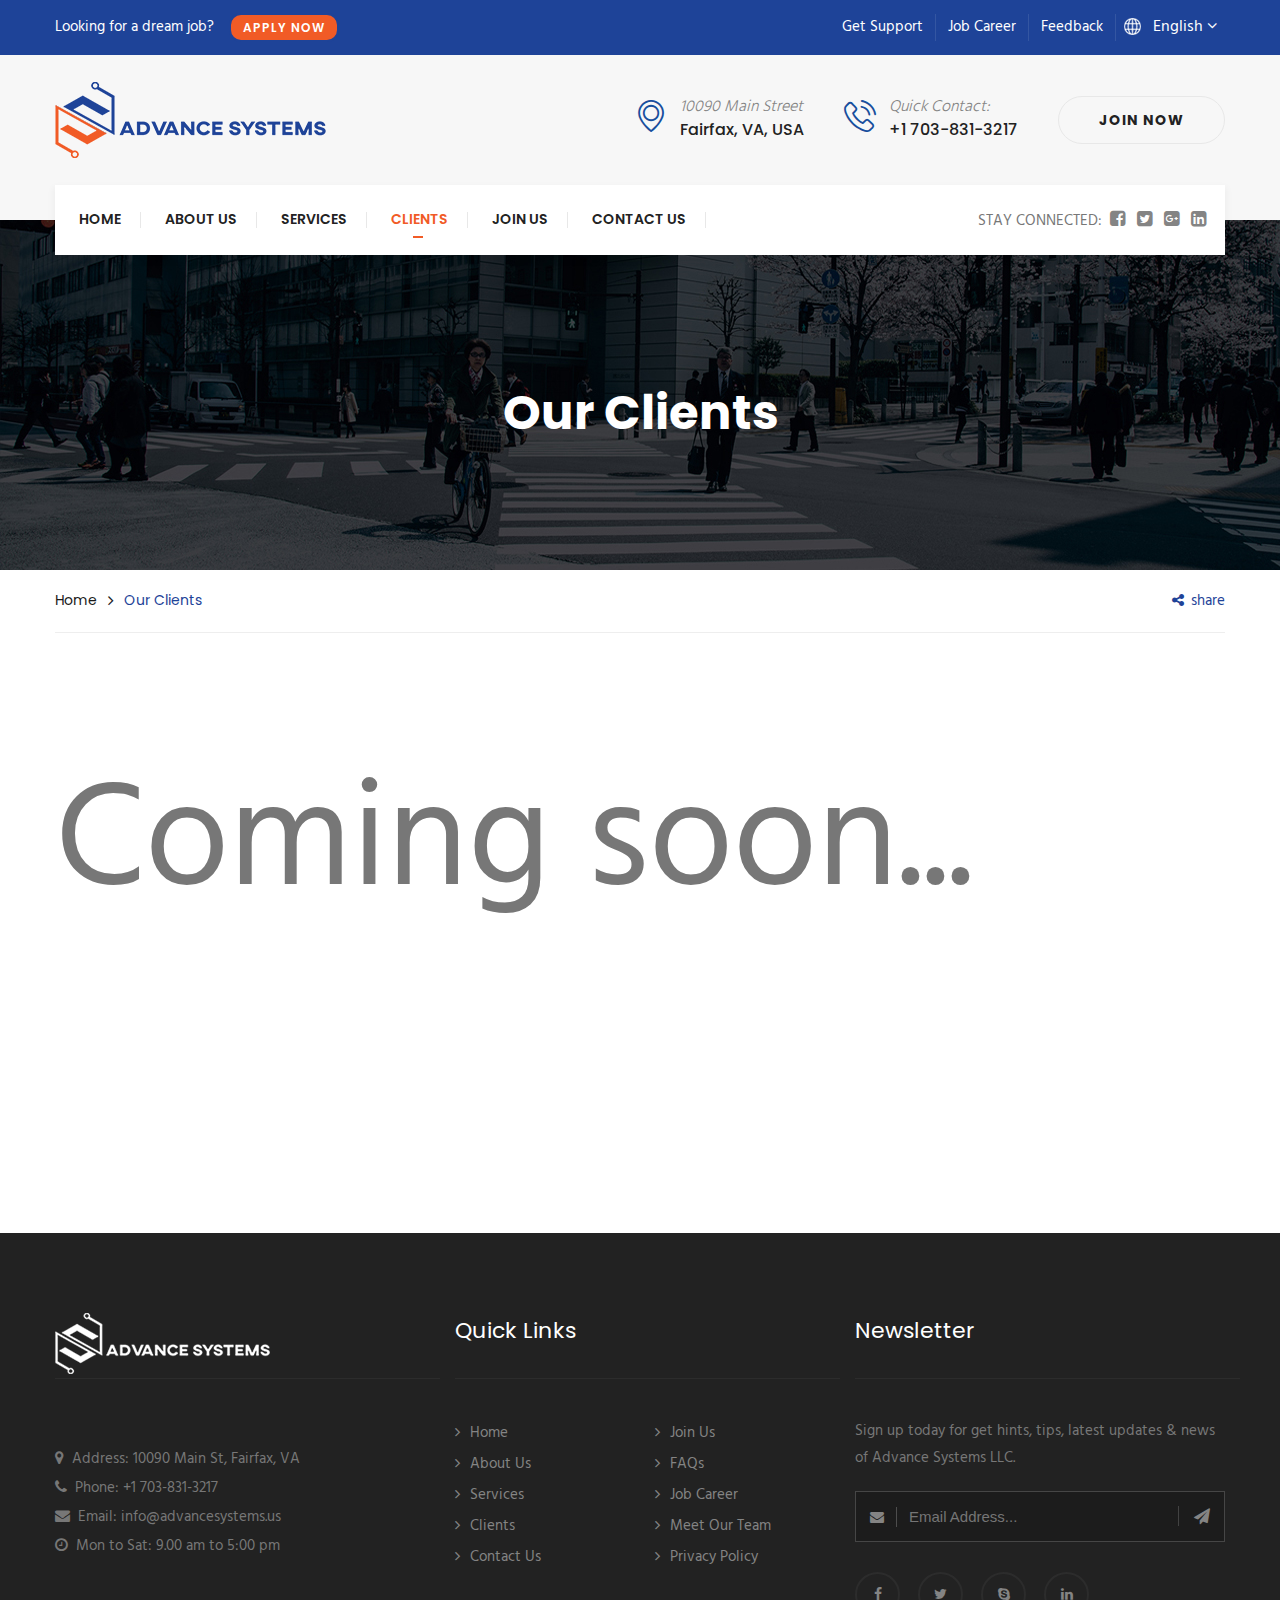
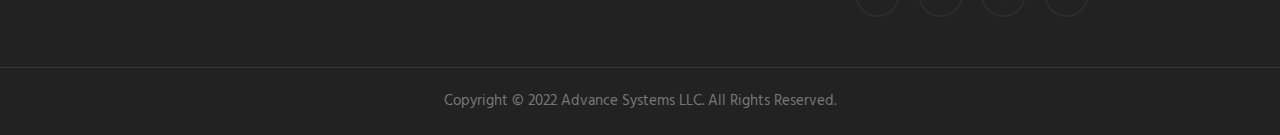
<file: clients.html>
<!DOCTYPE html>
<html>
<head>
<meta charset="utf-8">
<title>Advance Systems - Clients</title>
<!-- Stylesheets -->
<link href="css/bootstrap.css" rel="stylesheet">
<link href="plugins/revolution/css/settings.css" rel="stylesheet" type="text/css"><!-- REVOLUTION SETTINGS STYLES -->
<link href="plugins/revolution/css/layers.css" rel="stylesheet" type="text/css"><!-- REVOLUTION LAYERS STYLES -->
<link href="plugins/revolution/css/navigation.css" rel="stylesheet" type="text/css"><!-- REVOLUTION NAVIGATION STYLES -->
<link href="css/style.css" rel="stylesheet">
<link href="css/responsive.css" rel="stylesheet">


<!--Favicon-->
<link rel="icon" type="image/png" href="images/favicon.png" />
<!-- Responsive -->
<meta http-equiv="X-UA-Compatible" content="IE=edge">
<meta name="viewport" content="width=device-width, initial-scale=1.0, maximum-scale=1.0, user-scalable=0">
<!--[if lt IE 9]><script src="https://cdnjs.cloudflare.com/ajax/libs/html5shiv/3.7.3/html5shiv.js"></script><![endif]-->
<!--[if lt IE 9]><script src="js/respond.js"></script><![endif]-->
</head>

<body>
<div class="page-wrapper">
 	
    <!-- Preloader -->
    <div class="preloader"></div>
 	
    <!-- Main Header-->
    <header class="main-header">
    
    	<!--Header Top-->
    	<div class="header-top-one">
        	<div class="container">
            	<div class="flex-box-three">
                    <div class="welcome-text flex-box-four">
                        <div class="text">Looking for a dream job?</div>
                        <div class="link"><a href="contact.html" class="theme-btn btn-style-fifteen">Apply now</a></div>
                    </div>
                    <div class="top-right flex-box-three">
                        <ul class="topbar-menu">
                            <li><a href="#">Get Support</a></li>
                            <li><a href="#">Job Career</a></li>
                            <li><a href="#">Feedback</a></li>
                        </ul>
                    	<ul>
                        	<li class="language-switcher dropdown"><a class="btn btn-default dropdown-toggle" id="dropdownMenu1" data-toggle="dropdown" aria-haspopup="true" aria-expanded="true" href="#"><span class="icon"><img src="images/icons/universal.png" alt="" /></span>&ensp; English <span class="icon fa fa-angle-down"></span></a>
                                <ul class="dropdown-menu style-one" aria-labelledby="dropdownMenu1">
                                    <li><a href="#">English</a></li>
                                    <li><a href="#">Spanish</a></li>
                                    <li><a href="#">French</a></li>
                                </ul>
                            </li>
                        </ul>
                        
                    </div>
                </div>
            </div>
        </div>
    
        <!--Header-Upper-->
        <div class="header-upper">
        	<div class="container">
            	<div class="flex-box-three">
                	
                	<div class="logo-outer">
                    	<div class="logo"><a href="index.html"><img src="images/logo.png" alt="" title=""></a></div>
                    </div>
                    
                    <div class="flex-box-four">
                    	
                        <!--Info Box-->
                        <div class="info-box-one">
                        	<div class="icon-box"><span class="icon-signs-1"></span></div>
                            <ul>
                                <li><i>10090 Main Street</i></li>
                                <li><strong>Fairfax, VA, USA</strong></li>
                            </ul>
                        </div>
                        
                        <!--Info Box-->
                        <div class="info-box-one">
                            <div class="icon-box"><span class="icon-technology"></span></div>
                            <ul>
                                <li><i>Quick Contact:</i></li>
                                <li><strong>+1 703-831-3217</strong></li>
                            </ul>
                        </div>

                        <div class="link-btn">
                            <a href="joinUs.html" class="theme-btn btn-style-fourteen">Join Now</a>
                        </div>
                        
                    </div>
                    
                </div>
            </div>
        </div>
        <!--End Header Upper-->
        
        <!--Header Lower-->
        <div class="header-lower">
            
        	<div class="container">
                <div class="menu-bg">
                    <div class="nav-outer clearfix">
                        <!-- Main Menu -->
                        <nav class="main-menu">
                            <div class="navbar-header">
                                <!-- Toggle Button -->      
                                <button type="button" class="navbar-toggle" data-toggle="collapse" data-target=".navbar-collapse">
                                <span class="icon-bar"></span>
                                <span class="icon-bar"></span>
                                <span class="icon-bar"></span>
                                </button>
                            </div>
                            
                            <div class="navbar-collapse collapse clearfix">
                                <ul class="navigation clearfix">
                                    <li><a href="index.html">Home</a></li>
                                    <li><a href="about.html">About Us</a></li>
                                    <li><a href="services.html">Services</a></li>
                                    <li class="current"><a href="clients.html">Clients</a></li>
                                    <li><a href="joinUs.html">Join Us</a></li>
                                    <li><a href="contact.html">Contact Us</a></li>
                                </ul>
                            </div>
                        </nav>
                        <!-- Main Menu End-->
                        

                        <div class="socail-icon-area">
                            <ul class="social-icon-seven">
                                <li>Stay Connected:</li>
                                <li><a href="https://facebook.com"><i class="fa fa-facebook-square"></i></a></li>
                                <li><a href="https://twitter.com"><i class="fa fa-twitter-square"></i></a></li>
                                <li><a href="https://google.com"><i class="fa fa-google-plus-square"></i></a></li>
                                <li><a href="https://linkedin.com"><i class="fa fa-linkedin-square"></i></a></li>
                            </ul>
                        </div>
                    </div>
                </div>
                	
            </div>
        </div>
        <!--End Header Lower-->
        
        <!--Sticky Header-->
        <div class="sticky-header">
        	<div class="container clearfix">
            	<!--Logo-->
            	<div class="logo pull-left">
                	<a href="index.html" class="img-responsive"><img src="images/logo-small.png" alt="" title=""></a>
                </div>
                
                <!--Right Col-->
                <div class="right-col pull-right">
                	<!-- Main Menu -->
                    <nav class="main-menu">
                        <div class="navbar-header">
                            <!-- Toggle Button -->    	
                            <button type="button" class="navbar-toggle" data-toggle="collapse" data-target=".navbar-collapse">
                                <span class="icon-bar"></span>
                                <span class="icon-bar"></span>
                                <span class="icon-bar"></span>
                            </button>
                        </div>
                        
                        <div class="navbar-collapse collapse clearfix">
                            <ul class="navigation clearfix">
                                <li><a href="index.html">Home</a></li>
                                <li><a href="about.html">About Us</a></li>
                                <li><a href="services.html">Services</a></li>
                                <li class="current"><a href="clients.html">Clients</a></li>
                                <li><a href="joinUs.html">Join Us</a></li>
                                <li><a href="contact.html">Contact Us</a></li>
                            </ul>
                        </div>
                    </nav><!-- Main Menu End-->
                </div>
                
            </div>
        </div>
        <!--End Sticky Header-->
    
    </header>
    <!--End Main Header-->

    <!--Page Title-->
    <section class="page-title" style="background-image:url(images/background/1.jpg);">
        <div class="container">
            <h1>Our Clients</h1>
        </div>
    </section>
    <!--End Page Title-->
    
    <!--Page Info-->
    <section class="page-info">
        <div class="container">
            <div class="flex-box-five">
                <ul class="bread-crumb">
                    <li><a href="index.html">Home</a></li>
                    <li>Our Clients</li>
                </ul>
                <div class="share-link"><a href="#"><i class="fa fa-share-alt"></i>share</a></div>
            </div>
        </div>
    </section>
    <!--End Page Info-->
    <section class="coming-soon container">Coming soon...</section>
    <!--Main Footer-->
    <footer class="main-footer">
        <div class="footer-top sp-two black-bg">
            <div class="container">
                <div class="row">
                    <!--footer about one -->
                    <div class="footer-about footer-column-border col-lg-4 col-md-6 col-sm-6 col-xs-12">
                        <div class="inner">
                            <div class="footer-logo"><img src="images/footer-logo.png" alt=""></div>
                            <div class="widget-content">
                                <ul class="list-info">
                                    <li><span class="fa fa-map-marker"></span> &nbsp;Address: 10090 Main St, Fairfax, VA</li>
                                    <li><span class="fa fa-phone"></span> &nbsp;Phone: +1 703-831-3217</li>
                                    <li><span class="fa fa-envelope"></span> &nbsp;Email: info@advancesystems.us</li>
                                    <li><span class="fa fa-clock-o"></span> &nbsp;Mon to Sat: 9.00 am to 5:00 pm</li>
                                </ul>
                            </div>
                        </div>
                    </div>
                    <!-- end -->

                    <!--footer link-->
                    <div class="footer-link footer-column-border col-lg-4 col-md-6 col-sm-6 col-xs-12">
                        <h3 class="footer-title">Quick Links</h3>
                        <div class="inner">
                            <div class="row">
                                <div class="col-md-6 col-sm-12">
                                    <ul>
                                        <li><a href="index.html"><i class="fa fa-angle-right"></i>Home</a></li>
                                        <li><a href="about.html"><i class="fa fa-angle-right"></i>About Us</a></li>
                                        <li><a href="services.html"><i class="fa fa-angle-right"></i>Services</a></li>
                                        <li><a href="clients.html"><i class="fa fa-angle-right"></i>Clients</a></li>
                                        <!-- <li><a href="solutions.html"><i class="fa fa-angle-right"></i>Solutions</a></li> -->
                                        <li><a href="contact.html"><i class="fa fa-angle-right"></i>Contact Us</a></li>
                                    </ul>
                                </div>
                                <div class="col-md-6 col-sm-12">
                                    <ul>
                                        <li><a href="joinUs.html"><i class="fa fa-angle-right"></i>Join Us</a></li>
                                        <li><a href="#"><i class="fa fa-angle-right"></i>FAQs</a></li>
                                        <!-- <li><a href="index.html"><i class="fa fa-angle-right"></i>Testimonials</a></li> -->
                                        <li><a href="#"><i class="fa fa-angle-right"></i>Job Career</a></li>
                                        <li><a href="#"><i class="fa fa-angle-right"></i>Meet Our Team</a></li>
                                        <li><a href="#"><i class="fa fa-angle-right"></i>Privacy Policy</a></li>
                                    </ul>
                                </div>
                            </div>                                  
                                    
                        </div>
                    </div>
                    <!-- end -->
                    <!--footer newsletter one -->
                    <div class="footer-newsletter footer-column-border col-lg-4 col-md-6 col-sm-6 col-xs-12">
                        <h3 class="footer-title">Newsletter</h3>
                        <div class="inner">
                            <div class="text">Sign up today for  get hints, tips, latest updates & news of Advance Systems LLC.</div>
                            <form class="subscribe-form-two">
                                <div class="form-group">
                                    <span class="fa fa-envelope"></span>
                                    <input type="email" placeholder="Email Address...">
                                    <button type="submit" class="fa fa-paper-plane"></button>
                                </div>
                            </form>
                            <ul class="social-icon-six">
                                <li><a href="https://facebook.com" target="_blank"><span class="fa fa-facebook"></span></a></li>
                                <li><a href="https://twitter.com" target="_blank"><span class="fa fa-twitter"></span></a></li>
                                <li><a href="https://skype.com" target="_blank"><span class="fa fa-skype"></span></a></li>
                                <li><a href="https://linkedin.com" target="_blank"><span class="fa fa-linkedin"></span></a></li>
                            </ul>
                        </div>
                    </div>
                    <!-- end -->

                </div>
            </div>
        </div>
        
        <!--Footer Bottom-->
        <div class="footer-bottom text-center black-bg">
            <div class="container">
                <div class="clearfix">
                    <div class="column">
                        <div class="footer-copyright">Copyright © 2022 Advance Systems LLC. All Rights Reserved.</div>
                    </div>
                    <!--footer menu Column-->
                    
                </div>
            </div>
        </div>
    </footer>
    <!--Main Footer-->
    
</div>
<!--End pagewrapper-->

<!--Scroll to top-->
<div class="scroll-to-top scroll-to-target" data-target="html"><span class="icon fa fa-arrow-up"></span></div>
<script src="js/jquery.js"></script>

<!--Revolution Slider-->
<script src="plugins/revolution/js/jquery.themepunch.revolution.min.js"></script>
<script src="plugins/revolution/js/jquery.themepunch.tools.min.js"></script>
<script src="plugins/revolution/js/extensions/revolution.extension.actions.min.js"></script>
<script src="plugins/revolution/js/extensions/revolution.extension.carousel.min.js"></script>
<script src="plugins/revolution/js/extensions/revolution.extension.kenburn.min.js"></script>
<script src="plugins/revolution/js/extensions/revolution.extension.layeranimation.min.js"></script>
<script src="plugins/revolution/js/extensions/revolution.extension.migration.min.js"></script>
<script src="plugins/revolution/js/extensions/revolution.extension.navigation.min.js"></script>
<script src="plugins/revolution/js/extensions/revolution.extension.parallax.min.js"></script>
<script src="plugins/revolution/js/extensions/revolution.extension.slideanims.min.js"></script>
<script src="plugins/revolution/js/extensions/revolution.extension.video.min.js"></script>
<script src="js/main-slider-script.js"></script>

<script src="https://npmcdn.com/tether@1.2.4/dist/js/tether.min.js"></script>
<script src="js/bootstrap.min.js"></script>
<script src="js/jquery.fancybox.pack.js"></script>
<script src="js/jquery.fancybox-media.js"></script>
<script src="js/owl.js"></script>
<script src="js/isotope.js"></script>
<script src="js/appear.js"></script>
<script src="js/wow.js"></script>
<script src="js/mixitup.js"></script>
<script src="js/jquery-ui.js"></script>
<script src="js/validate.js"></script>
<script src="js/script.js"></script>

</body>
</html>
</file>
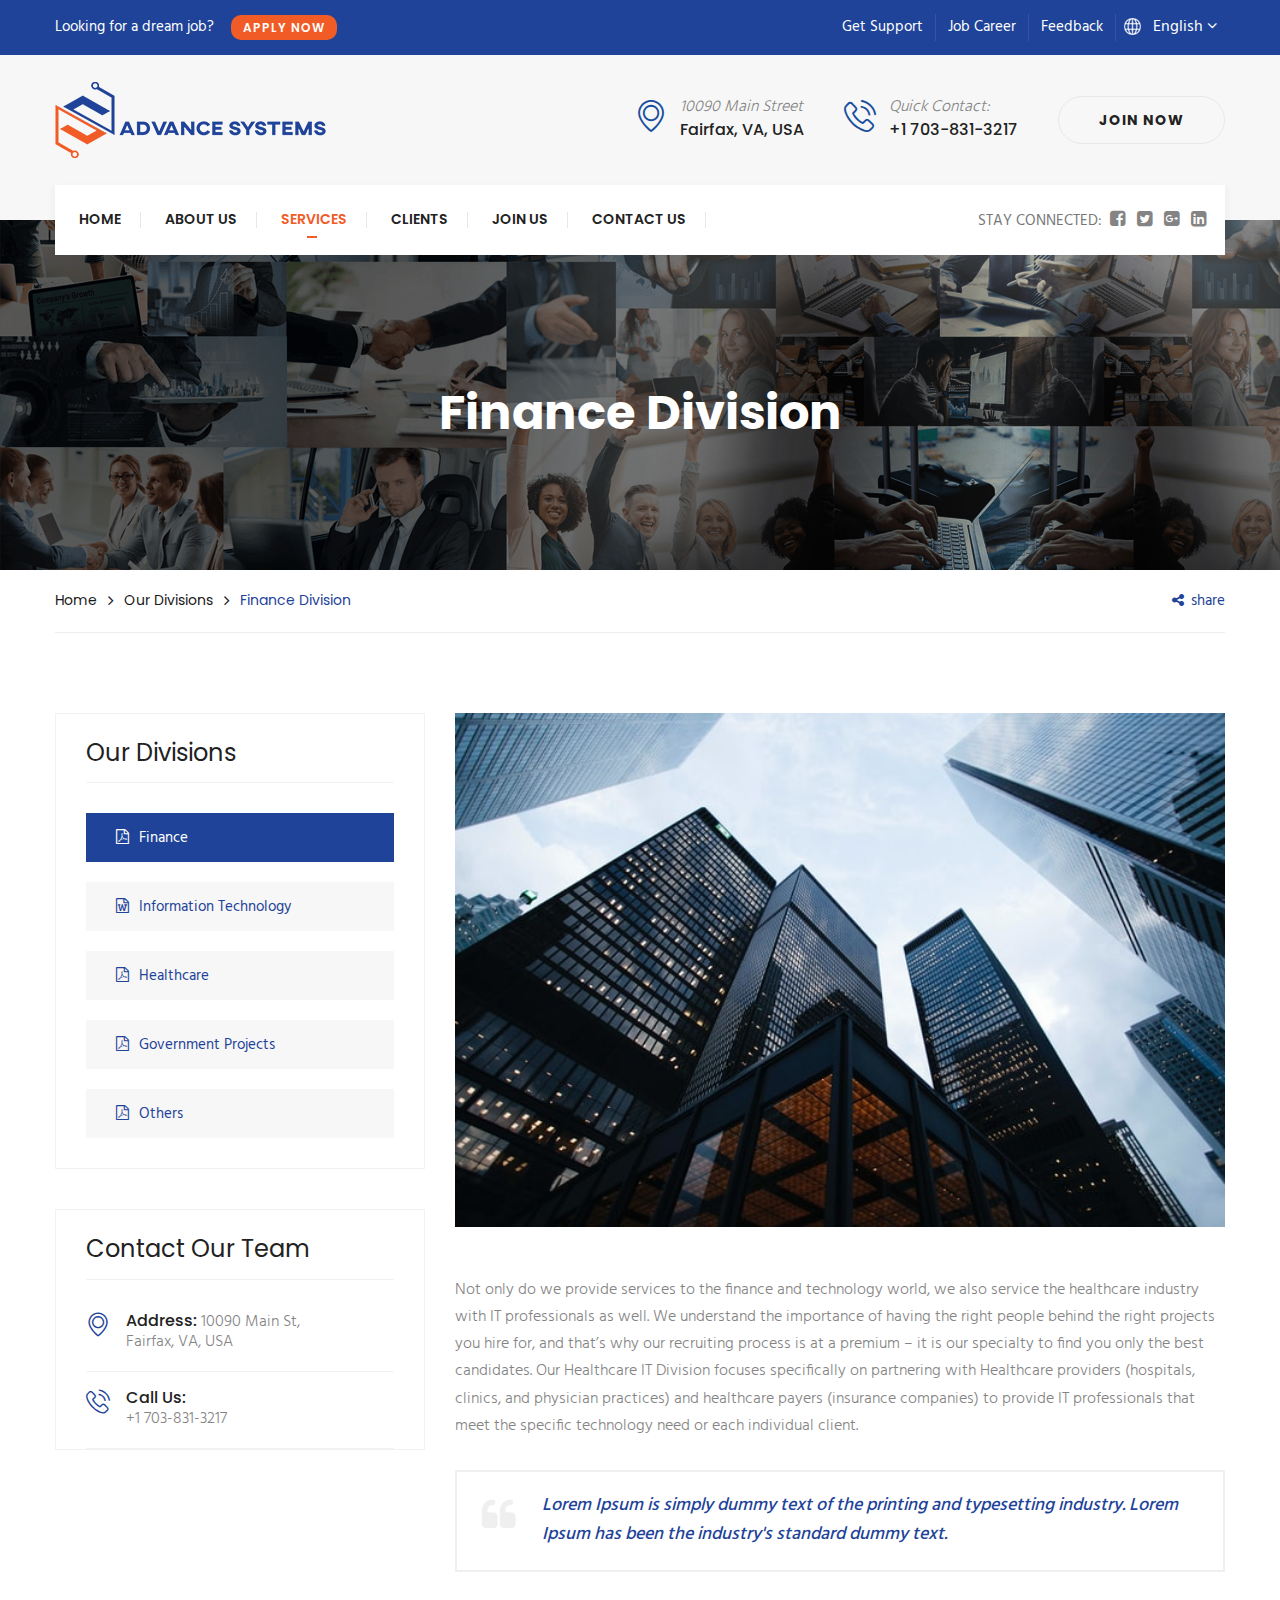
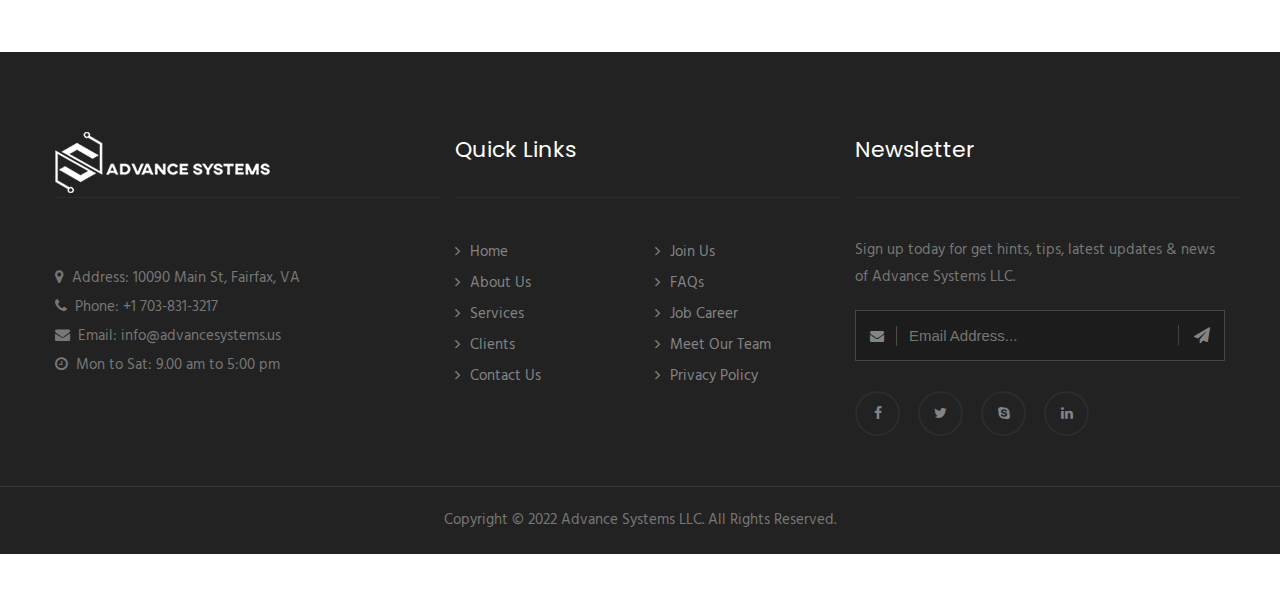
<file: division-finance.html>
<!DOCTYPE html>
<html>
<head>
<meta charset="utf-8">
<title>Advance Systems - Finance Division</title>
<!-- Stylesheets -->
<link href="css/bootstrap.css" rel="stylesheet">
<link href="plugins/revolution/css/settings.css" rel="stylesheet" type="text/css"><!-- REVOLUTION SETTINGS STYLES -->
<link href="plugins/revolution/css/layers.css" rel="stylesheet" type="text/css"><!-- REVOLUTION LAYERS STYLES -->
<link href="plugins/revolution/css/navigation.css" rel="stylesheet" type="text/css"><!-- REVOLUTION NAVIGATION STYLES -->
<link href="css/style.css" rel="stylesheet">
<link href="css/responsive.css" rel="stylesheet">


<!--Favicon-->
<link rel="icon" type="image/png" href="images/favicon.png" />
<!-- Responsive -->
<meta http-equiv="X-UA-Compatible" content="IE=edge">
<meta name="viewport" content="width=device-width, initial-scale=1.0, maximum-scale=1.0, user-scalable=0">
<!--[if lt IE 9]><script src="https://cdnjs.cloudflare.com/ajax/libs/html5shiv/3.7.3/html5shiv.js"></script><![endif]-->
<!--[if lt IE 9]><script src="js/respond.js"></script><![endif]-->
</head>

<body>
<div class="page-wrapper">
 	
    <!-- Preloader -->
    <div class="preloader"></div>
 	
    <!-- Main Header-->
    <header class="main-header">
    
    	<!--Header Top-->
    	<div class="header-top-one">
        	<div class="container">
            	<div class="flex-box-three">
                    <div class="welcome-text flex-box-four">
                        <div class="text">Looking for a dream job?</div>
                        <div class="link"><a href="contact.html" class="theme-btn btn-style-fifteen">Apply now</a></div>
                    </div>
                    <div class="top-right flex-box-three">
                        <ul class="topbar-menu">
                            <li><a href="#">Get Support</a></li>
                            <li><a href="#">Job Career</a></li>
                            <li><a href="#">Feedback</a></li>
                        </ul>
                    	<ul>
                        	<li class="language-switcher dropdown"><a class="btn btn-default dropdown-toggle" id="dropdownMenu1" data-toggle="dropdown" aria-haspopup="true" aria-expanded="true" href="#"><span class="icon"><img src="images/icons/universal.png" alt="" /></span>&ensp; English <span class="icon fa fa-angle-down"></span></a>
                                <ul class="dropdown-menu style-one" aria-labelledby="dropdownMenu1">
                                    <li><a href="#">English</a></li>
                                    <li><a href="#">Spanish</a></li>
                                    <li><a href="#">French</a></li>
                                </ul>
                            </li>
                        </ul>
                        
                    </div>
                </div>
            </div>
        </div>
    
        <!--Header-Upper-->
        <div class="header-upper">
        	<div class="container">
            	<div class="flex-box-three">
                	
                	<div class="logo-outer">
                    	<div class="logo"><a href="index.html"><img src="images/logo.png" alt="" title=""></a></div>
                    </div>
                    
                    <div class="flex-box-four">
                    	
                        <!--Info Box-->
                        <div class="info-box-one">
                        	<div class="icon-box"><span class="icon-signs-1"></span></div>
                            <ul>
                                <li><i>10090 Main Street</i></li>
                                <li><strong>Fairfax, VA, USA</strong></li>
                            </ul>
                        </div>
                        
                        <!--Info Box-->
                        <div class="info-box-one">
                            <div class="icon-box"><span class="icon-technology"></span></div>
                            <ul>
                                <li><i>Quick Contact:</i></li>
                                <li><strong>+1 703-831-3217</strong></li>
                            </ul>
                        </div>

                        <div class="link-btn">
                            <a href="joinUs.html" class="theme-btn btn-style-fourteen">Join Now</a>
                        </div>
                        
                    </div>
                    
                </div>
            </div>
        </div>
        <!--End Header Upper-->
        
        <!--Header Lower-->
        <div class="header-lower">
            
        	<div class="container">
                <div class="menu-bg">
                    <div class="nav-outer clearfix">
                        <!-- Main Menu -->
                        <nav class="main-menu">
                            <div class="navbar-header">
                                <!-- Toggle Button -->      
                                <button type="button" class="navbar-toggle" data-toggle="collapse" data-target=".navbar-collapse">
                                <span class="icon-bar"></span>
                                <span class="icon-bar"></span>
                                <span class="icon-bar"></span>
                                </button>
                            </div>
                            
                            <div class="navbar-collapse collapse clearfix">
                                <ul class="navigation clearfix">
                                    <li><a href="index.html">Home</a></li>
                                    <li><a href="about.html">About Us</a></li>
                                    <li class="current"><a href="services.html">Services</a></li>
                                    <li><a href="clients.html">Clients</a></li>
                                    <li><a href="joinUs.html">Join Us</a></li>
                                    <li><a href="contact.html">Contact Us</a></li>
                                </ul>
                            </div>
                        </nav>
                        <!-- Main Menu End-->
                        

                        <div class="socail-icon-area">
                            <ul class="social-icon-seven">
                                <li>Stay Connected:</li>
                                <li><a href="https://facebook.com"><i class="fa fa-facebook-square"></i></a></li>
                                <li><a href="https://twitter.com"><i class="fa fa-twitter-square"></i></a></li>
                                <li><a href="https://google.com"><i class="fa fa-google-plus-square"></i></a></li>
                                <li><a href="https://linkedin.com"><i class="fa fa-linkedin-square"></i></a></li>
                            </ul>
                        </div>
                    </div>
                </div>
                	
            </div>
        </div>
        <!--End Header Lower-->
        
        <!--Sticky Header-->
        <div class="sticky-header">
        	<div class="container clearfix">
            	<!--Logo-->
            	<div class="logo pull-left">
                	<a href="index.html" class="img-responsive"><img src="images/logo-small.png" alt="" title=""></a>
                </div>
                
                <!--Right Col-->
                <div class="right-col pull-right">
                	<!-- Main Menu -->
                    <nav class="main-menu">
                        <div class="navbar-header">
                            <!-- Toggle Button -->    	
                            <button type="button" class="navbar-toggle" data-toggle="collapse" data-target=".navbar-collapse">
                                <span class="icon-bar"></span>
                                <span class="icon-bar"></span>
                                <span class="icon-bar"></span>
                            </button>
                        </div>
                        
                        <div class="navbar-collapse collapse clearfix">
                            <ul class="navigation clearfix">
                                <li><a href="index.html">Home</a></li>
                                <li><a href="about.html">About Us</a></li>
                                <li class="current"><a href="services.html">Services</a></li>
                                <li><a href="clients.html">Clients</a></li>
                                <li><a href="joinUs.html">Join Us</a></li>
                                <li><a href="contact.html">Contact Us</a></li>
                            </ul>
                        </div>
                    </nav><!-- Main Menu End-->
                </div>
                
            </div>
        </div>
        <!--End Sticky Header-->
    
    </header>
    <!--End Main Header-->
    
    <!--Page Title-->
    <section class="page-title" style="background-image:url(images/background/10.jpg);">
        <div class="container">
            <h1>Finance Division</h1>
        </div>
    </section>
    <!--End Page Title-->
    
    <!--Page Info-->
    <section class="page-info">
        <div class="container">
            <div class="flex-box-five">
                <ul class="bread-crumb">
                    <li><a href="index.html">Home</a></li>
                    <li><a href="services.html">Our Divisions</a></li>
                    <li>Finance Division</li>
                </ul>
                <div class="share-link"><a href="#"><i class="fa fa-share-alt"></i>share</a></div>
            </div>
        </div>
    </section>    
    <!-- End Page Info -->
    
    <!--Sidebar Page Container-->
    <div class="sidebar-page-container">
        <div class="container">
            <div class="row">
                
                <!--Sidebar Side-->
                <div class="sidebar-side no-border col-lg-4 col-md-12 col-sm-12 col-xs-12">
                    <aside class="sidebar default-sidebar">
                        
                        <!-- Sidebar divisions-->
                        <div class="boucher-area">
                            <h4>Our Divisions</h4>
                            <ul class="boucher">
                                <li id="current-btn"><a href="division-finance.html"><p><i class="fa fa-file-pdf-o"></i>Finance</p></a></li>
                                <li><a href="division-it.html"><p><i class="fa fa-file-word-o"></i>Information Technology</p></a></li>
                                <li><a href="division-healthcare.html"><p><i class="fa fa-file-pdf-o"></i>Healthcare</p></a></li>
                                <li><a href="division-government.html"><p><i class="fa fa-file-pdf-o"></i>Government Projects</p></a></li>
                                <li><a href="division-others.html"><p><i class="fa fa-file-pdf-o"></i>Others</p></a></li>
                            </ul>
                        </div>

                        <!-- contact information -->
                        <div class="contact-info-four">
                            <h4>Contact Our Team</h4>
                            <div class="info-box-three">
                                <div class="icon-box"><span class="icon-signs-1"></span></div>
                                <ul>
                                    <li><strong>Address:</strong> 10090 Main St,<br>Fairfax, VA, USA</li>
                                </ul>
                            </div>
                            <div class="info-box-three">
                                <div class="icon-box"><span class="icon-technology"></span></div>
                                <ul>
                                    <li><strong>Call Us:</strong><br>+1 703-831-3217</li>
                                </ul>
                            </div>
                            
                        </div>
                            
                        
                    </aside>
                </div>
                
                <!--Content Side-->
                <div class="content-side col-lg-8 col-md-12 col-sm-12 col-xs-12">
                    <!--Services Single One-->
                    <div class="service-single-one">
                        <div class="inner-box">
                            <div class="image">
                                <img src="images/resource/division-finance.jpg" alt="" />
                            </div>
                            <div class="lower-content">
                                <div class="text">
                                    <p>Not only do we provide services to the finance and technology world, we also service the healthcare industry with IT professionals as well. We understand the importance of having the right people behind the right projects you hire for, and that’s why our recruiting process is at a premium – it is our specialty to find you only the best candidates. Our Healthcare IT Division focuses specifically on partnering with Healthcare providers (hospitals, clinics, and physician practices) and healthcare payers (insurance companies) to provide IT professionals that meet the specific technology need or each individual client.</p>
                                    <blockquote>
                                        <div class="text"><span class="quote-icon fa fa-quote-left"></span>Lorem Ipsum is simply dummy text of the printing and typesetting industry. Lorem Ipsum has been the industry's standard dummy text.</div>
                                    </blockquote>
                            </div>

                            
                        </div>
                    </div>
                </div>
                
            </div>
        </div>
    </div>   
    <!--Sidebar Page Container-->
    
    
    <!--Main Footer-->
    <footer class="main-footer">
        <div class="footer-top sp-two black-bg">
            <div class="container">
                <div class="row">
                    <!--footer about one -->
                    <div class="footer-about footer-column-border col-lg-4 col-md-6 col-sm-6 col-xs-12">
                        <div class="inner">
                            <div class="footer-logo"><img src="images/footer-logo.png" alt=""></div>
                            <div class="widget-content">
                                <ul class="list-info">
                                    <li><span class="fa fa-map-marker"></span> &nbsp;Address: 10090 Main St, Fairfax, VA</li>
                                    <li><span class="fa fa-phone"></span> &nbsp;Phone: +1 703-831-3217</li>
                                    <li><span class="fa fa-envelope"></span> &nbsp;Email: info@advancesystems.us</li>
                                    <li><span class="fa fa-clock-o"></span> &nbsp;Mon to Sat: 9.00 am to 5:00 pm</li>
                                </ul>
                            </div>
                        </div>
                    </div>
                    <!-- end -->

                    <!--footer link-->
                    <div class="footer-link footer-column-border col-lg-4 col-md-6 col-sm-6 col-xs-12">
                        <h3 class="footer-title">Quick Links</h3>
                        <div class="inner">
                            <div class="row">
                                <div class="col-md-6 col-sm-12">
                                    <ul>
                                        <li><a href="index.html"><i class="fa fa-angle-right"></i>Home</a></li>
                                        <li><a href="about.html"><i class="fa fa-angle-right"></i>About Us</a></li>
                                        <li><a href="services.html"><i class="fa fa-angle-right"></i>Services</a></li>
                                        <li><a href="clients.html"><i class="fa fa-angle-right"></i>Clients</a></li>
                                        <!-- <li><a href="solutions.html"><i class="fa fa-angle-right"></i>Solutions</a></li> -->
                                        <li><a href="contact.html"><i class="fa fa-angle-right"></i>Contact Us</a></li>
                                    </ul>
                                </div>
                                <div class="col-md-6 col-sm-12">
                                    <ul>
                                        <li><a href="joinUs.html"><i class="fa fa-angle-right"></i>Join Us</a></li>
                                        <li><a href="#"><i class="fa fa-angle-right"></i>FAQs</a></li>
                                        <!-- <li><a href="index.html"><i class="fa fa-angle-right"></i>Testimonials</a></li> -->
                                        <li><a href="#"><i class="fa fa-angle-right"></i>Job Career</a></li>
                                        <li><a href="#"><i class="fa fa-angle-right"></i>Meet Our Team</a></li>
                                        <li><a href="#"><i class="fa fa-angle-right"></i>Privacy Policy</a></li>
                                    </ul>
                                </div>
                            </div>                                  
                                    
                        </div>
                    </div>
                    <!-- end -->
                    <!--footer newsletter one -->
                    <div class="footer-newsletter footer-column-border col-lg-4 col-md-6 col-sm-6 col-xs-12">
                        <h3 class="footer-title">Newsletter</h3>
                        <div class="inner">
                            <div class="text">Sign up today for  get hints, tips, latest updates & news of Advance Systems LLC.</div>
                            <form class="subscribe-form-two">
                                <div class="form-group">
                                    <span class="fa fa-envelope"></span>
                                    <input type="email" placeholder="Email Address...">
                                    <button type="submit" class="fa fa-paper-plane"></button>
                                </div>
                            </form>
                            <ul class="social-icon-six">
                                <li><a href="https://facebook.com" target="_blank"><span class="fa fa-facebook"></span></a></li>
                                <li><a href="https://twitter.com" target="_blank"><span class="fa fa-twitter"></span></a></li>
                                <li><a href="https://skype.com" target="_blank"><span class="fa fa-skype"></span></a></li>
                                <li><a href="https://linkedin.com" target="_blank"><span class="fa fa-linkedin"></span></a></li>
                            </ul>
                        </div>
                    </div>
                    <!-- end -->

                </div>
            </div>
        </div>
        
        <!--Footer Bottom-->
        <div class="footer-bottom text-center black-bg">
            <div class="container">
                <div class="clearfix">
                    <div class="column">
                        <div class="footer-copyright">Copyright © 2022 Advance Systems LLC. All Rights Reserved.</div>
                    </div>
                    <!--footer menu Column-->
                    
                </div>
            </div>
        </div>
    </footer>
    <!--Main Footer-->
    
</div>
<!--End pagewrapper-->

<!--Scroll to top-->
<div class="scroll-to-top scroll-to-target" data-target="html"><span class="icon fa fa-arrow-up"></span></div>

<script src="js/jquery.js"></script> 
<script src="https://npmcdn.com/tether@1.2.4/dist/js/tether.min.js"></script>
<script src="js/bootstrap.min.js"></script>
<script src="js/jquery.fancybox.pack.js"></script>
<script src="js/jquery.fancybox-media.js"></script>
<script src="js/owl.js"></script>
<script src="js/appear.js"></script>
<script src="js/wow.js"></script>
<script src="js/jquery-ui.js"></script>
<script src="js/script.js"></script>

</body>
</html>
</file>
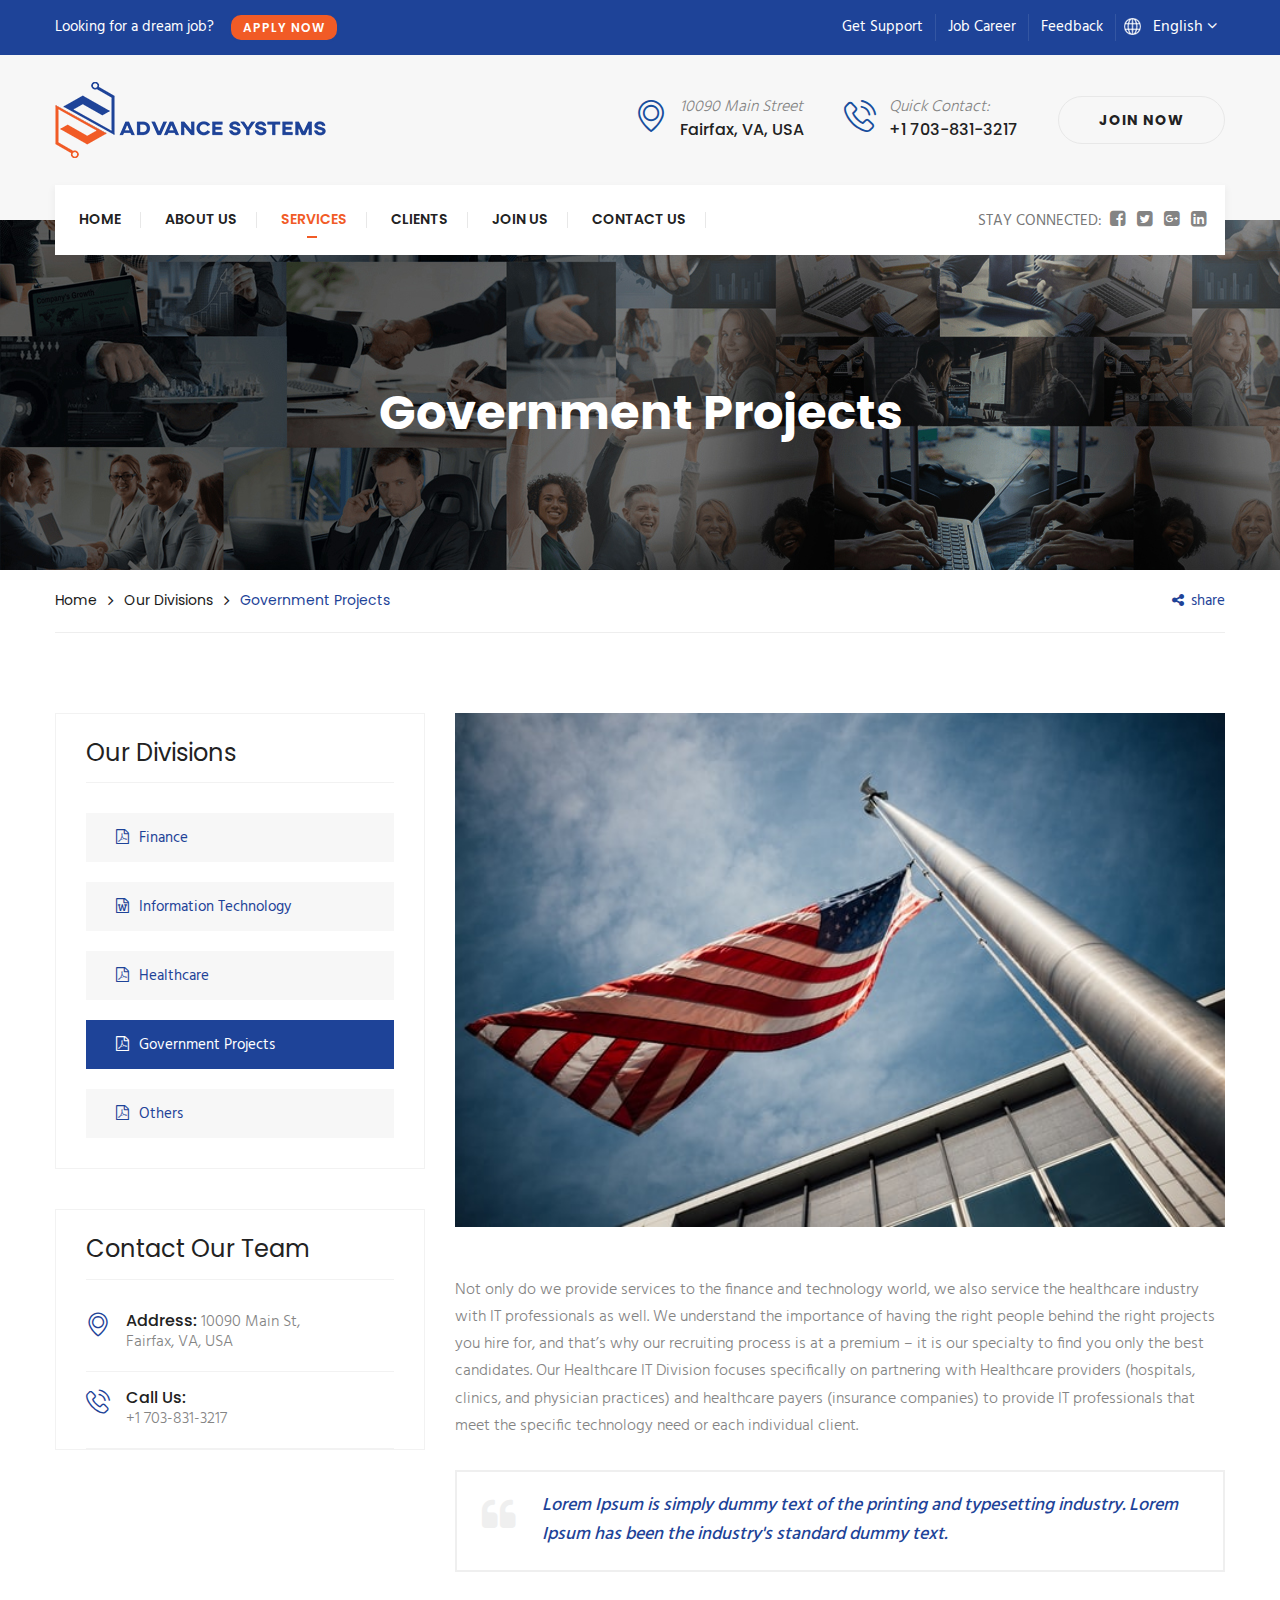
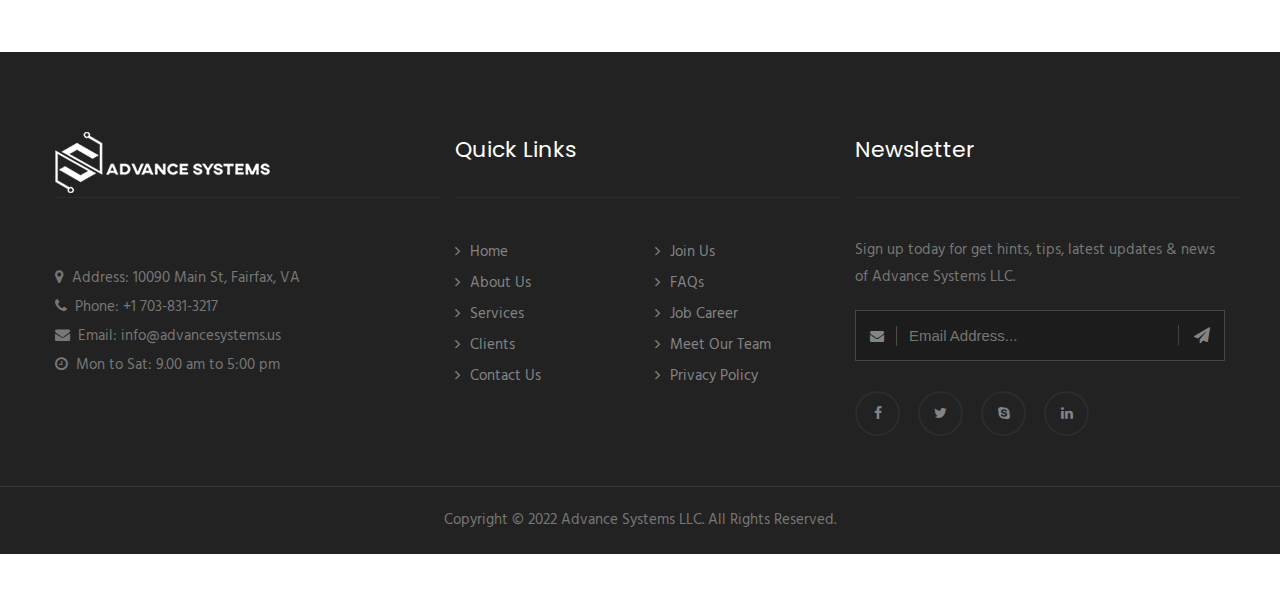
<file: division-government.html>
<!DOCTYPE html>
<html>
<head>
<meta charset="utf-8">
<title>Advance Systems - Government Projects Division</title>
<!-- Stylesheets -->
<link href="css/bootstrap.css" rel="stylesheet">
<link href="plugins/revolution/css/settings.css" rel="stylesheet" type="text/css"><!-- REVOLUTION SETTINGS STYLES -->
<link href="plugins/revolution/css/layers.css" rel="stylesheet" type="text/css"><!-- REVOLUTION LAYERS STYLES -->
<link href="plugins/revolution/css/navigation.css" rel="stylesheet" type="text/css"><!-- REVOLUTION NAVIGATION STYLES -->
<link href="css/style.css" rel="stylesheet">
<link href="css/responsive.css" rel="stylesheet">


<!--Favicon-->
<link rel="icon" type="image/png" href="images/favicon.png" />
<!-- Responsive -->
<meta http-equiv="X-UA-Compatible" content="IE=edge">
<meta name="viewport" content="width=device-width, initial-scale=1.0, maximum-scale=1.0, user-scalable=0">
<!--[if lt IE 9]><script src="https://cdnjs.cloudflare.com/ajax/libs/html5shiv/3.7.3/html5shiv.js"></script><![endif]-->
<!--[if lt IE 9]><script src="js/respond.js"></script><![endif]-->
</head>

<body>
<div class="page-wrapper">
 	
    <!-- Preloader -->
    <div class="preloader"></div>
 	
    <!-- Main Header-->
    <header class="main-header">
    
    	<!--Header Top-->
    	<div class="header-top-one">
        	<div class="container">
            	<div class="flex-box-three">
                    <div class="welcome-text flex-box-four">
                        <div class="text">Looking for a dream job?</div>
                        <div class="link"><a href="contact.html" class="theme-btn btn-style-fifteen">Apply now</a></div>
                    </div>
                    <div class="top-right flex-box-three">
                        <ul class="topbar-menu">
                            <li><a href="#">Get Support</a></li>
                            <li><a href="#">Job Career</a></li>
                            <li><a href="#">Feedback</a></li>
                        </ul>
                    	<ul>
                        	<li class="language-switcher dropdown"><a class="btn btn-default dropdown-toggle" id="dropdownMenu1" data-toggle="dropdown" aria-haspopup="true" aria-expanded="true" href="#"><span class="icon"><img src="images/icons/universal.png" alt="" /></span>&ensp; English <span class="icon fa fa-angle-down"></span></a>
                                <ul class="dropdown-menu style-one" aria-labelledby="dropdownMenu1">
                                    <li><a href="#">English</a></li>
                                    <li><a href="#">Spanish</a></li>
                                    <li><a href="#">French</a></li>
                                </ul>
                            </li>
                        </ul>
                        
                    </div>
                </div>
            </div>
        </div>
    
        <!--Header-Upper-->
        <div class="header-upper">
        	<div class="container">
            	<div class="flex-box-three">
                	
                	<div class="logo-outer">
                    	<div class="logo"><a href="index.html"><img src="images/logo.png" alt="" title=""></a></div>
                    </div>
                    
                    <div class="flex-box-four">
                    	
                        <!--Info Box-->
                        <div class="info-box-one">
                        	<div class="icon-box"><span class="icon-signs-1"></span></div>
                            <ul>
                                <li><i>10090 Main Street</i></li>
                                <li><strong>Fairfax, VA, USA</strong></li>
                            </ul>
                        </div>
                        
                        <!--Info Box-->
                        <div class="info-box-one">
                            <div class="icon-box"><span class="icon-technology"></span></div>
                            <ul>
                                <li><i>Quick Contact:</i></li>
                                <li><strong>+1 703-831-3217</strong></li>
                            </ul>
                        </div>

                        <div class="link-btn">
                            <a href="joinUs.html" class="theme-btn btn-style-fourteen">Join Now</a>
                        </div>
                        
                    </div>
                    
                </div>
            </div>
        </div>
        <!--End Header Upper-->
        
        <!--Header Lower-->
        <div class="header-lower">
            
        	<div class="container">
                <div class="menu-bg">
                    <div class="nav-outer clearfix">
                        <!-- Main Menu -->
                        <nav class="main-menu">
                            <div class="navbar-header">
                                <!-- Toggle Button -->      
                                <button type="button" class="navbar-toggle" data-toggle="collapse" data-target=".navbar-collapse">
                                <span class="icon-bar"></span>
                                <span class="icon-bar"></span>
                                <span class="icon-bar"></span>
                                </button>
                            </div>
                            
                            <div class="navbar-collapse collapse clearfix">
                                <ul class="navigation clearfix">
                                    <li><a href="index.html">Home</a></li>
                                    <li><a href="about.html">About Us</a></li>
                                    <li class="current"><a href="services.html">Services</a></li>
                                    <li><a href="clients.html">Clients</a></li>
                                    <li><a href="joinUs.html">Join Us</a></li>
                                    <li><a href="contact.html">Contact Us</a></li>
                                </ul>
                            </div>
                        </nav>
                        <!-- Main Menu End-->
                        

                        <div class="socail-icon-area">
                            <ul class="social-icon-seven">
                                <li>Stay Connected:</li>
                                <li><a href="https://facebook.com"><i class="fa fa-facebook-square"></i></a></li>
                                <li><a href="https://twitter.com"><i class="fa fa-twitter-square"></i></a></li>
                                <li><a href="https://google.com"><i class="fa fa-google-plus-square"></i></a></li>
                                <li><a href="https://linkedin.com"><i class="fa fa-linkedin-square"></i></a></li>
                            </ul>
                        </div>
                    </div>
                </div>
                	
            </div>
        </div>
        <!--End Header Lower-->
        
        <!--Sticky Header-->
        <div class="sticky-header">
        	<div class="container clearfix">
            	<!--Logo-->
            	<div class="logo pull-left">
                	<a href="index.html" class="img-responsive"><img src="images/logo-small.png" alt="" title=""></a>
                </div>
                
                <!--Right Col-->
                <div class="right-col pull-right">
                	<!-- Main Menu -->
                    <nav class="main-menu">
                        <div class="navbar-header">
                            <!-- Toggle Button -->    	
                            <button type="button" class="navbar-toggle" data-toggle="collapse" data-target=".navbar-collapse">
                                <span class="icon-bar"></span>
                                <span class="icon-bar"></span>
                                <span class="icon-bar"></span>
                            </button>
                        </div>
                        
                        <div class="navbar-collapse collapse clearfix">
                            <ul class="navigation clearfix">
                                <li><a href="index.html">Home</a></li>
                                <li><a href="about.html">About Us</a></li>
                                <li class="current"><a href="services.html">Services</a></li>
                                <li><a href="clients.html">Clients</a></li>
                                <li><a href="joinUs.html">Join Us</a></li>
                                <li><a href="contact.html">Contact Us</a></li>
                            </ul>
                        </div>
                    </nav><!-- Main Menu End-->
                </div>
                
            </div>
        </div>
        <!--End Sticky Header-->
    
    </header>
    <!--End Main Header-->
    
    <!--Page Title-->
    <section class="page-title" style="background-image:url(images/background/10.jpg);">
        <div class="container">
            <h1>Government Projects</h1>
        </div>
    </section>
    <!--End Page Title-->
    
    <!--Page Info-->
    <section class="page-info">
        <div class="container">
            <div class="flex-box-five">
                <ul class="bread-crumb">
                    <li><a href="index.html">Home</a></li>
                    <li><a href="services.html">Our Divisions</a></li>
                    <li>Government Projects</li>
                </ul>
                <div class="share-link"><a href="#"><i class="fa fa-share-alt"></i>share</a></div>
            </div>
        </div>
    </section>    
    <!-- End Page Info -->
    
    <!--Sidebar Page Container-->
    <div class="sidebar-page-container">
        <div class="container">
            <div class="row">
                
                <!--Sidebar Side-->
                <div class="sidebar-side no-border col-lg-4 col-md-12 col-sm-12 col-xs-12">
                    <aside class="sidebar default-sidebar">
                        
                        <!-- Sidebar divisions-->
                        <div class="boucher-area">
                            <h4>Our Divisions</h4>
                            <ul class="boucher">
                                <li><a href="division-finance.html"><p><i class="fa fa-file-pdf-o"></i>Finance</p></a></li>
                                <li><a href="division-it.html"><p><i class="fa fa-file-word-o"></i>Information Technology</p></a></li>
                                <li><a href="division-healthcare.html"><p><i class="fa fa-file-pdf-o"></i>Healthcare</p></a></li>
                                <li id="current-btn"><a href="division-government.html"><p><i class="fa fa-file-pdf-o"></i>Government Projects</p></a></li>
                                <li><a href="division-others.html"><p><i class="fa fa-file-pdf-o"></i>Others</p></a></li>
                            </ul>
                        </div>

                        <!-- contact information -->
                        <div class="contact-info-four">
                            <h4>Contact Our Team</h4>
                            <div class="info-box-three">
                                <div class="icon-box"><span class="icon-signs-1"></span></div>
                                <ul>
                                    <li><strong>Address:</strong> 10090 Main St,<br>Fairfax, VA, USA</li>
                                </ul>
                            </div>
                            <div class="info-box-three">
                                <div class="icon-box"><span class="icon-technology"></span></div>
                                <ul>
                                    <li><strong>Call Us:</strong><br>+1 703-831-3217</li>
                                </ul>
                            </div>
                            
                        </div>
                            
                        
                    </aside>
                </div>
                
                <!--Content Side-->
                <div class="content-side col-lg-8 col-md-12 col-sm-12 col-xs-12">
                    <!--Services Single One-->
                    <div class="service-single-one">
                        <div class="inner-box">
                            <div class="image">
                                <img src="images/resource/division-gov.jpg" alt="" />
                            </div>
                            <div class="lower-content">
                                <div class="text">
                                    <p>Not only do we provide services to the finance and technology world, we also service the healthcare industry with IT professionals as well. We understand the importance of having the right people behind the right projects you hire for, and that’s why our recruiting process is at a premium – it is our specialty to find you only the best candidates. Our Healthcare IT Division focuses specifically on partnering with Healthcare providers (hospitals, clinics, and physician practices) and healthcare payers (insurance companies) to provide IT professionals that meet the specific technology need or each individual client.</p>
                                    <blockquote>
                                        <div class="text"><span class="quote-icon fa fa-quote-left"></span>Lorem Ipsum is simply dummy text of the printing and typesetting industry. Lorem Ipsum has been the industry's standard dummy text.</div>
                                    </blockquote>
                            </div>

                            
                        </div>
                    </div>
                </div>
                
            </div>
        </div>
    </div>   
    <!--Sidebar Page Container-->
    
    
    <!--Main Footer-->
    <footer class="main-footer">
        <div class="footer-top sp-two black-bg">
            <div class="container">
                <div class="row">
                    <!--footer about one -->
                    <div class="footer-about footer-column-border col-lg-4 col-md-6 col-sm-6 col-xs-12">
                        <div class="inner">
                            <div class="footer-logo"><img src="images/footer-logo.png" alt=""></div>
                            <div class="widget-content">
                                <ul class="list-info">
                                    <li><span class="fa fa-map-marker"></span> &nbsp;Address: 10090 Main St, Fairfax, VA</li>
                                    <li><span class="fa fa-phone"></span> &nbsp;Phone: +1 703-831-3217</li>
                                    <li><span class="fa fa-envelope"></span> &nbsp;Email: info@advancesystems.us</li>
                                    <li><span class="fa fa-clock-o"></span> &nbsp;Mon to Sat: 9.00 am to 5:00 pm</li>
                                </ul>
                            </div>
                        </div>
                    </div>
                    <!-- end -->

                    <!--footer link-->
                    <div class="footer-link footer-column-border col-lg-4 col-md-6 col-sm-6 col-xs-12">
                        <h3 class="footer-title">Quick Links</h3>
                        <div class="inner">
                            <div class="row">
                                <div class="col-md-6 col-sm-12">
                                    <ul>
                                        <li><a href="index.html"><i class="fa fa-angle-right"></i>Home</a></li>
                                        <li><a href="about.html"><i class="fa fa-angle-right"></i>About Us</a></li>
                                        <li><a href="services.html"><i class="fa fa-angle-right"></i>Services</a></li>
                                        <li><a href="clients.html"><i class="fa fa-angle-right"></i>Clients</a></li>
                                        <!-- <li><a href="solutions.html"><i class="fa fa-angle-right"></i>Solutions</a></li> -->
                                        <li><a href="contact.html"><i class="fa fa-angle-right"></i>Contact Us</a></li>
                                    </ul>
                                </div>
                                <div class="col-md-6 col-sm-12">
                                    <ul>
                                        <li><a href="joinUs.html"><i class="fa fa-angle-right"></i>Join Us</a></li>
                                        <li><a href="#"><i class="fa fa-angle-right"></i>FAQs</a></li>
                                        <!-- <li><a href="index.html"><i class="fa fa-angle-right"></i>Testimonials</a></li> -->
                                        <li><a href="#"><i class="fa fa-angle-right"></i>Job Career</a></li>
                                        <li><a href="#"><i class="fa fa-angle-right"></i>Meet Our Team</a></li>
                                        <li><a href="#"><i class="fa fa-angle-right"></i>Privacy Policy</a></li>
                                    </ul>
                                </div>
                            </div>                                  
                                    
                        </div>
                    </div>
                    <!-- end -->
                    <!--footer newsletter one -->
                    <div class="footer-newsletter footer-column-border col-lg-4 col-md-6 col-sm-6 col-xs-12">
                        <h3 class="footer-title">Newsletter</h3>
                        <div class="inner">
                            <div class="text">Sign up today for  get hints, tips, latest updates & news of Advance Systems LLC.</div>
                            <form class="subscribe-form-two">
                                <div class="form-group">
                                    <span class="fa fa-envelope"></span>
                                    <input type="email" placeholder="Email Address...">
                                    <button type="submit" class="fa fa-paper-plane"></button>
                                </div>
                            </form>
                            <ul class="social-icon-six">
                                <li><a href="https://facebook.com" target="_blank"><span class="fa fa-facebook"></span></a></li>
                                <li><a href="https://twitter.com" target="_blank"><span class="fa fa-twitter"></span></a></li>
                                <li><a href="https://skype.com" target="_blank"><span class="fa fa-skype"></span></a></li>
                                <li><a href="https://linkedin.com" target="_blank"><span class="fa fa-linkedin"></span></a></li>
                            </ul>
                        </div>
                    </div>
                    <!-- end -->

                </div>
            </div>
        </div>
        
        <!--Footer Bottom-->
        <div class="footer-bottom text-center black-bg">
            <div class="container">
                <div class="clearfix">
                    <div class="column">
                        <div class="footer-copyright">Copyright © 2022 Advance Systems LLC. All Rights Reserved.</div>
                    </div>
                    <!--footer menu Column-->
                    
                </div>
            </div>
        </div>
    </footer>
    <!--Main Footer-->
    
</div>
<!--End pagewrapper-->

<!--Scroll to top-->
<div class="scroll-to-top scroll-to-target" data-target="html"><span class="icon fa fa-arrow-up"></span></div>

<script src="js/jquery.js"></script> 
<script src="https://npmcdn.com/tether@1.2.4/dist/js/tether.min.js"></script>
<script src="js/bootstrap.min.js"></script>
<script src="js/jquery.fancybox.pack.js"></script>
<script src="js/jquery.fancybox-media.js"></script>
<script src="js/owl.js"></script>
<script src="js/appear.js"></script>
<script src="js/wow.js"></script>
<script src="js/jquery-ui.js"></script>
<script src="js/script.js"></script>

</body>
</html>
</file>
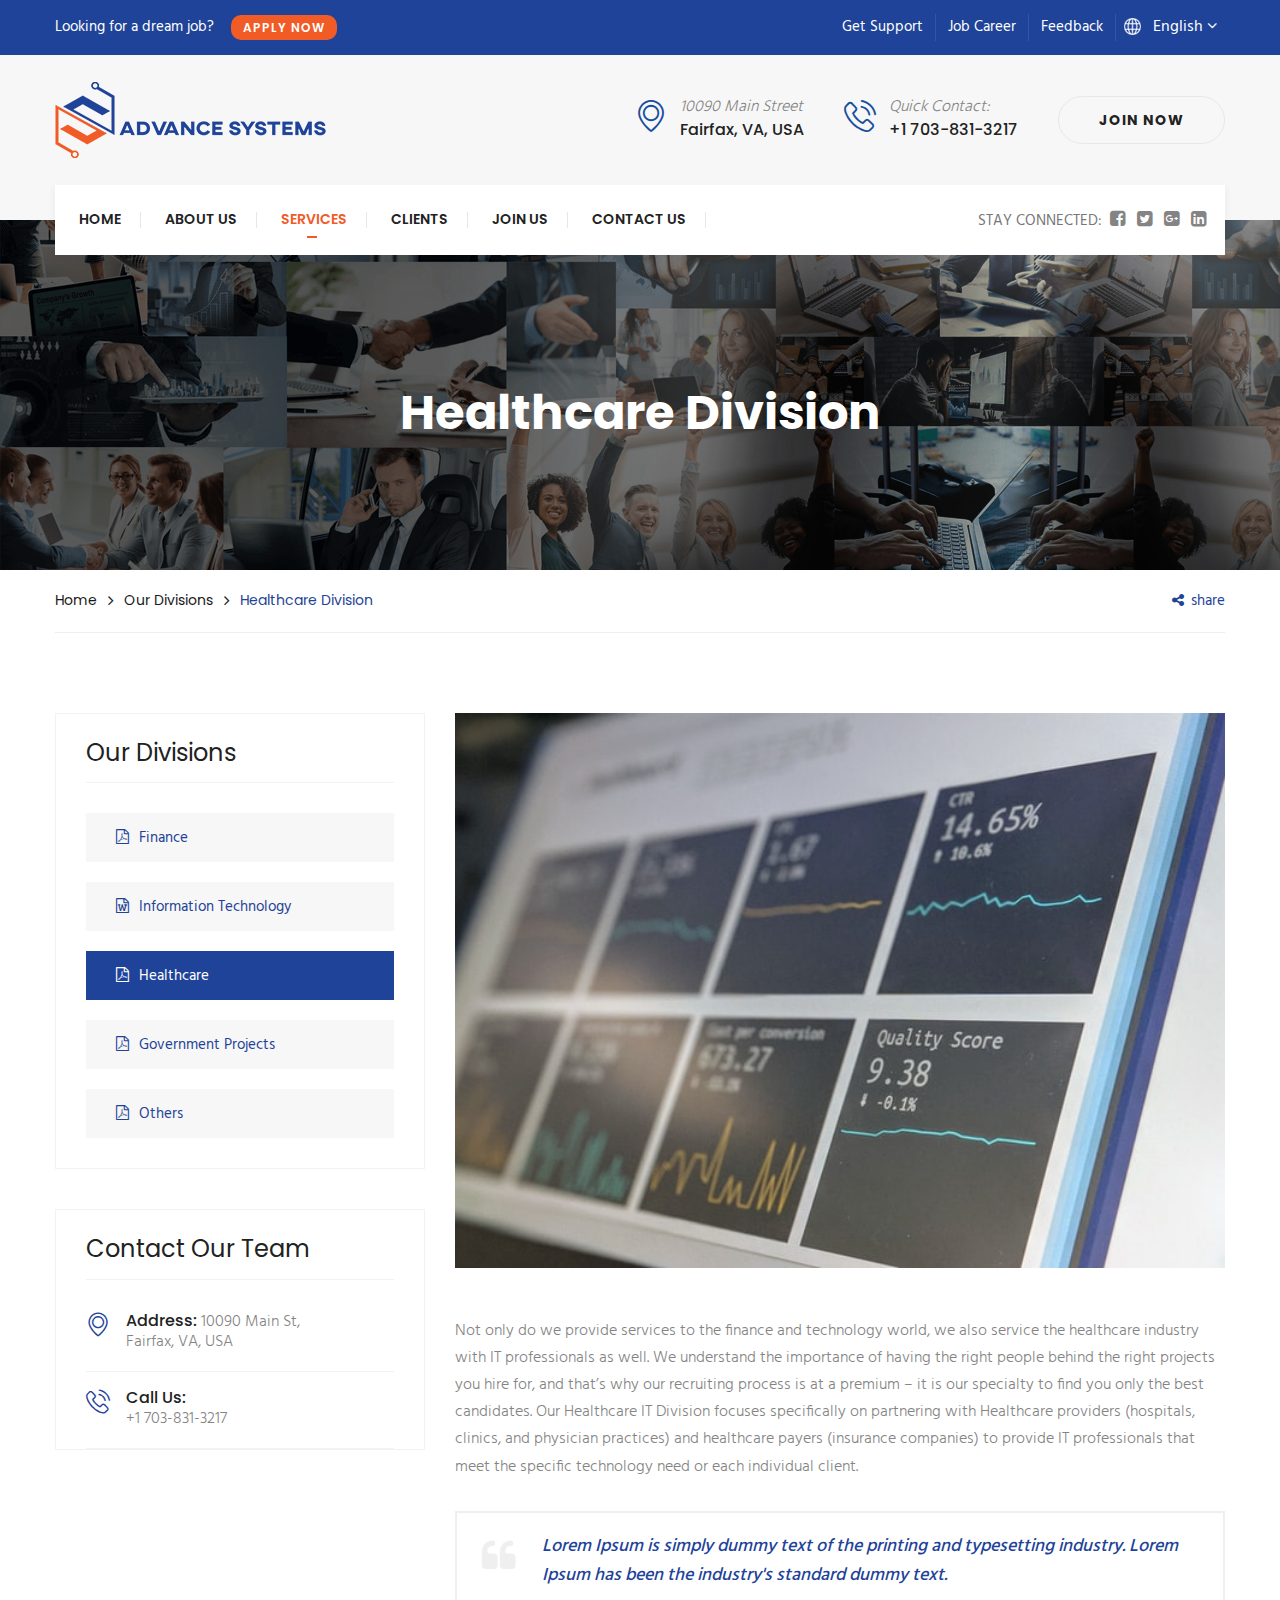
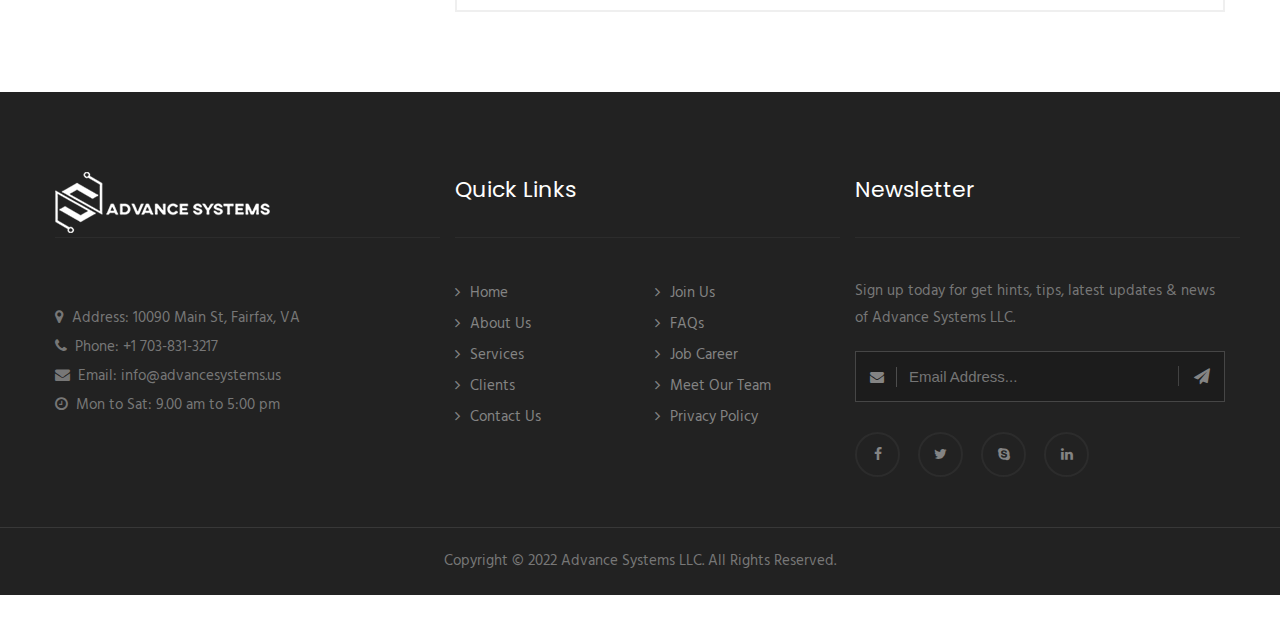
<file: division-healthcare.html>
<!DOCTYPE html>
<html>
<head>
<meta charset="utf-8">
<title>Advance Systems - Healthcare Division</title>
<!-- Stylesheets -->
<link href="css/bootstrap.css" rel="stylesheet">
<link href="plugins/revolution/css/settings.css" rel="stylesheet" type="text/css"><!-- REVOLUTION SETTINGS STYLES -->
<link href="plugins/revolution/css/layers.css" rel="stylesheet" type="text/css"><!-- REVOLUTION LAYERS STYLES -->
<link href="plugins/revolution/css/navigation.css" rel="stylesheet" type="text/css"><!-- REVOLUTION NAVIGATION STYLES -->
<link href="css/style.css" rel="stylesheet">
<link href="css/responsive.css" rel="stylesheet">


<!--Favicon-->
<link rel="icon" type="image/png" href="images/favicon.png" />
<!-- Responsive -->
<meta http-equiv="X-UA-Compatible" content="IE=edge">
<meta name="viewport" content="width=device-width, initial-scale=1.0, maximum-scale=1.0, user-scalable=0">
<!--[if lt IE 9]><script src="https://cdnjs.cloudflare.com/ajax/libs/html5shiv/3.7.3/html5shiv.js"></script><![endif]-->
<!--[if lt IE 9]><script src="js/respond.js"></script><![endif]-->
</head>

<body>
<div class="page-wrapper">
 	
    <!-- Preloader -->
    <div class="preloader"></div>
 	
    <!-- Main Header-->
    <header class="main-header">
    
    	<!--Header Top-->
    	<div class="header-top-one">
        	<div class="container">
            	<div class="flex-box-three">
                    <div class="welcome-text flex-box-four">
                        <div class="text">Looking for a dream job?</div>
                        <div class="link"><a href="contact.html" class="theme-btn btn-style-fifteen">Apply now</a></div>
                    </div>
                    <div class="top-right flex-box-three">
                        <ul class="topbar-menu">
                            <li><a href="#">Get Support</a></li>
                            <li><a href="#">Job Career</a></li>
                            <li><a href="#">Feedback</a></li>
                        </ul>
                    	<ul>
                        	<li class="language-switcher dropdown"><a class="btn btn-default dropdown-toggle" id="dropdownMenu1" data-toggle="dropdown" aria-haspopup="true" aria-expanded="true" href="#"><span class="icon"><img src="images/icons/universal.png" alt="" /></span>&ensp; English <span class="icon fa fa-angle-down"></span></a>
                                <ul class="dropdown-menu style-one" aria-labelledby="dropdownMenu1">
                                    <li><a href="#">English</a></li>
                                    <li><a href="#">Spanish</a></li>
                                    <li><a href="#">French</a></li>
                                </ul>
                            </li>
                        </ul>
                        
                    </div>
                </div>
            </div>
        </div>
    
        <!--Header-Upper-->
        <div class="header-upper">
        	<div class="container">
            	<div class="flex-box-three">
                	
                	<div class="logo-outer">
                    	<div class="logo"><a href="index.html"><img src="images/logo.png" alt="" title=""></a></div>
                    </div>
                    
                    <div class="flex-box-four">
                    	
                        <!--Info Box-->
                        <div class="info-box-one">
                        	<div class="icon-box"><span class="icon-signs-1"></span></div>
                            <ul>
                                <li><i>10090 Main Street</i></li>
                                <li><strong>Fairfax, VA, USA</strong></li>
                            </ul>
                        </div>
                        
                        <!--Info Box-->
                        <div class="info-box-one">
                            <div class="icon-box"><span class="icon-technology"></span></div>
                            <ul>
                                <li><i>Quick Contact:</i></li>
                                <li><strong>+1 703-831-3217</strong></li>
                            </ul>
                        </div>

                        <div class="link-btn">
                            <a href="joinUs.html" class="theme-btn btn-style-fourteen">Join Now</a>
                        </div>
                        
                    </div>
                    
                </div>
            </div>
        </div>
        <!--End Header Upper-->
        
        <!--Header Lower-->
        <div class="header-lower">
            
        	<div class="container">
                <div class="menu-bg">
                    <div class="nav-outer clearfix">
                        <!-- Main Menu -->
                        <nav class="main-menu">
                            <div class="navbar-header">
                                <!-- Toggle Button -->      
                                <button type="button" class="navbar-toggle" data-toggle="collapse" data-target=".navbar-collapse">
                                <span class="icon-bar"></span>
                                <span class="icon-bar"></span>
                                <span class="icon-bar"></span>
                                </button>
                            </div>
                            
                            <div class="navbar-collapse collapse clearfix">
                                <ul class="navigation clearfix">
                                    <li><a href="index.html">Home</a></li>
                                    <li><a href="about.html">About Us</a></li>
                                    <li class="current"><a href="services.html">Services</a></li>
                                    <li><a href="clients.html">Clients</a></li>
                                    <li><a href="joinUs.html">Join Us</a></li>
                                    <li><a href="contact.html">Contact Us</a></li>
                                </ul>
                            </div>
                        </nav>
                        <!-- Main Menu End-->
                        

                        <div class="socail-icon-area">
                            <ul class="social-icon-seven">
                                <li>Stay Connected:</li>
                                <li><a href="https://facebook.com"><i class="fa fa-facebook-square"></i></a></li>
                                <li><a href="https://twitter.com"><i class="fa fa-twitter-square"></i></a></li>
                                <li><a href="https://google.com"><i class="fa fa-google-plus-square"></i></a></li>
                                <li><a href="https://linkedin.com"><i class="fa fa-linkedin-square"></i></a></li>
                            </ul>
                        </div>
                    </div>
                </div>
                	
            </div>
        </div>
        <!--End Header Lower-->
        
        <!--Sticky Header-->
        <div class="sticky-header">
        	<div class="container clearfix">
            	<!--Logo-->
            	<div class="logo pull-left">
                	<a href="index.html" class="img-responsive"><img src="images/logo-small.png" alt="" title=""></a>
                </div>
                
                <!--Right Col-->
                <div class="right-col pull-right">
                	<!-- Main Menu -->
                    <nav class="main-menu">
                        <div class="navbar-header">
                            <!-- Toggle Button -->    	
                            <button type="button" class="navbar-toggle" data-toggle="collapse" data-target=".navbar-collapse">
                                <span class="icon-bar"></span>
                                <span class="icon-bar"></span>
                                <span class="icon-bar"></span>
                            </button>
                        </div>
                        
                        <div class="navbar-collapse collapse clearfix">
                            <ul class="navigation clearfix">
                                <li><a href="index.html">Home</a></li>
                                <li><a href="about.html">About Us</a></li>
                                <li class="current"><a href="services.html">Services</a></li>
                                <li><a href="clients.html">Clients</a></li>
                                <li><a href="joinUs.html">Join Us</a></li>
                                <li><a href="contact.html">Contact Us</a></li>
                            </ul>
                        </div>
                    </nav><!-- Main Menu End-->
                </div>
                
            </div>
        </div>
        <!--End Sticky Header-->
    
    </header>
    <!--End Main Header-->
    
    <!--Page Title-->
    <section class="page-title" style="background-image:url(images/background/10.jpg);">
        <div class="container">
            <h1>Healthcare Division</h1>
        </div>
    </section>
    <!--End Page Title-->
    
    <!--Page Info-->
    <section class="page-info">
        <div class="container">
            <div class="flex-box-five">
                <ul class="bread-crumb">
                    <li><a href="index.html">Home</a></li>
                    <li><a href="services.html">Our Divisions</a></li>
                    <li>Healthcare Division</li>
                </ul>
                <div class="share-link"><a href="#"><i class="fa fa-share-alt"></i>share</a></div>
            </div>
        </div>
    </section>    
    <!-- End Page Info -->
    
    <!--Sidebar Page Container-->
    <div class="sidebar-page-container">
        <div class="container">
            <div class="row">
                
                <!--Sidebar Side-->
                <div class="sidebar-side no-border col-lg-4 col-md-12 col-sm-12 col-xs-12">
                    <aside class="sidebar default-sidebar">
                        
                        <!-- Sidebar divisions-->
                        <div class="boucher-area">
                            <h4>Our Divisions</h4>
                            <ul class="boucher">
                                <li><a href="division-finance.html"><p><i class="fa fa-file-pdf-o"></i>Finance</p></a></li>
                                <li><a href="division-it.html"><p><i class="fa fa-file-word-o"></i>Information Technology</p></a></li>
                                <li id="current-btn"><a href="division-healthcare.html"><p><i class="fa fa-file-pdf-o"></i>Healthcare</p></a></li>
                                <li><a href="division-government.html"><p><i class="fa fa-file-pdf-o"></i>Government Projects</p></a></li>
                                <li><a href="division-others.html"><p><i class="fa fa-file-pdf-o"></i>Others</p></a></li>
                            </ul>
                        </div>

                        <!-- contact information -->
                        <div class="contact-info-four">
                            <h4>Contact Our Team</h4>
                            <div class="info-box-three">
                                <div class="icon-box"><span class="icon-signs-1"></span></div>
                                <ul>
                                    <li><strong>Address:</strong> 10090 Main St,<br>Fairfax, VA, USA</li>
                                </ul>
                            </div>
                            <div class="info-box-three">
                                <div class="icon-box"><span class="icon-technology"></span></div>
                                <ul>
                                    <li><strong>Call Us:</strong><br>+1 703-831-3217</li>
                                </ul>
                            </div>
                            
                        </div>
                            
                        
                    </aside>
                </div>
                
                <!--Content Side-->
                <div class="content-side col-lg-8 col-md-12 col-sm-12 col-xs-12">
                    <!--Services Single One-->
                    <div class="service-single-one">
                        <div class="inner-box">
                            <div class="image">
                                <img src="images/resource/division-healthcare.jpg" alt="" />
                            </div>
                            <div class="lower-content">
                                <div class="text">
                                    <p>Not only do we provide services to the finance and technology world, we also service the healthcare industry with IT professionals as well. We understand the importance of having the right people behind the right projects you hire for, and that’s why our recruiting process is at a premium – it is our specialty to find you only the best candidates. Our Healthcare IT Division focuses specifically on partnering with Healthcare providers (hospitals, clinics, and physician practices) and healthcare payers (insurance companies) to provide IT professionals that meet the specific technology need or each individual client.</p>
                                    <blockquote>
                                        <div class="text"><span class="quote-icon fa fa-quote-left"></span>Lorem Ipsum is simply dummy text of the printing and typesetting industry. Lorem Ipsum has been the industry's standard dummy text.</div>
                                    </blockquote>
                            </div>

                            
                        </div>
                    </div>
                </div>
                
            </div>
        </div>
    </div>   
    <!--Sidebar Page Container-->
    
    
    <!--Main Footer-->
    <footer class="main-footer">
        <div class="footer-top sp-two black-bg">
            <div class="container">
                <div class="row">
                    <!--footer about one -->
                    <div class="footer-about footer-column-border col-lg-4 col-md-6 col-sm-6 col-xs-12">
                        <div class="inner">
                            <div class="footer-logo"><img src="images/footer-logo.png" alt=""></div>
                            <div class="widget-content">
                                <ul class="list-info">
                                    <li><span class="fa fa-map-marker"></span> &nbsp;Address: 10090 Main St, Fairfax, VA</li>
                                    <li><span class="fa fa-phone"></span> &nbsp;Phone: +1 703-831-3217</li>
                                    <li><span class="fa fa-envelope"></span> &nbsp;Email: info@advancesystems.us</li>
                                    <li><span class="fa fa-clock-o"></span> &nbsp;Mon to Sat: 9.00 am to 5:00 pm</li>
                                </ul>
                            </div>
                        </div>
                    </div>
                    <!-- end -->

                    <!--footer link-->
                    <div class="footer-link footer-column-border col-lg-4 col-md-6 col-sm-6 col-xs-12">
                        <h3 class="footer-title">Quick Links</h3>
                        <div class="inner">
                            <div class="row">
                                <div class="col-md-6 col-sm-12">
                                    <ul>
                                        <li><a href="index.html"><i class="fa fa-angle-right"></i>Home</a></li>
                                        <li><a href="about.html"><i class="fa fa-angle-right"></i>About Us</a></li>
                                        <li><a href="services.html"><i class="fa fa-angle-right"></i>Services</a></li>
                                        <li><a href="clients.html"><i class="fa fa-angle-right"></i>Clients</a></li>
                                        <!-- <li><a href="solutions.html"><i class="fa fa-angle-right"></i>Solutions</a></li> -->
                                        <li><a href="contact.html"><i class="fa fa-angle-right"></i>Contact Us</a></li>
                                    </ul>
                                </div>
                                <div class="col-md-6 col-sm-12">
                                    <ul>
                                        <li><a href="joinUs.html"><i class="fa fa-angle-right"></i>Join Us</a></li>
                                        <li><a href="#"><i class="fa fa-angle-right"></i>FAQs</a></li>
                                        <!-- <li><a href="index.html"><i class="fa fa-angle-right"></i>Testimonials</a></li> -->
                                        <li><a href="#"><i class="fa fa-angle-right"></i>Job Career</a></li>
                                        <li><a href="#"><i class="fa fa-angle-right"></i>Meet Our Team</a></li>
                                        <li><a href="#"><i class="fa fa-angle-right"></i>Privacy Policy</a></li>
                                    </ul>
                                </div>
                            </div>                                  
                                    
                        </div>
                    </div>
                    <!-- end -->
                    <!--footer newsletter one -->
                    <div class="footer-newsletter footer-column-border col-lg-4 col-md-6 col-sm-6 col-xs-12">
                        <h3 class="footer-title">Newsletter</h3>
                        <div class="inner">
                            <div class="text">Sign up today for  get hints, tips, latest updates & news of Advance Systems LLC.</div>
                            <form class="subscribe-form-two">
                                <div class="form-group">
                                    <span class="fa fa-envelope"></span>
                                    <input type="email" placeholder="Email Address...">
                                    <button type="submit" class="fa fa-paper-plane"></button>
                                </div>
                            </form>
                            <ul class="social-icon-six">
                                <li><a href="https://facebook.com" target="_blank"><span class="fa fa-facebook"></span></a></li>
                                <li><a href="https://twitter.com" target="_blank"><span class="fa fa-twitter"></span></a></li>
                                <li><a href="https://skype.com" target="_blank"><span class="fa fa-skype"></span></a></li>
                                <li><a href="https://linkedin.com" target="_blank"><span class="fa fa-linkedin"></span></a></li>
                            </ul>
                        </div>
                    </div>
                    <!-- end -->

                </div>
            </div>
        </div>
        
        <!--Footer Bottom-->
        <div class="footer-bottom text-center black-bg">
            <div class="container">
                <div class="clearfix">
                    <div class="column">
                        <div class="footer-copyright">Copyright © 2022 Advance Systems LLC. All Rights Reserved.</div>
                    </div>
                    <!--footer menu Column-->
                    
                </div>
            </div>
        </div>
    </footer>
    <!--Main Footer-->
    
</div>
<!--End pagewrapper-->

<!--Scroll to top-->
<div class="scroll-to-top scroll-to-target" data-target="html"><span class="icon fa fa-arrow-up"></span></div>

<script src="js/jquery.js"></script> 
<script src="https://npmcdn.com/tether@1.2.4/dist/js/tether.min.js"></script>
<script src="js/bootstrap.min.js"></script>
<script src="js/jquery.fancybox.pack.js"></script>
<script src="js/jquery.fancybox-media.js"></script>
<script src="js/owl.js"></script>
<script src="js/appear.js"></script>
<script src="js/wow.js"></script>
<script src="js/jquery-ui.js"></script>
<script src="js/script.js"></script>

</body>
</html>
</file>
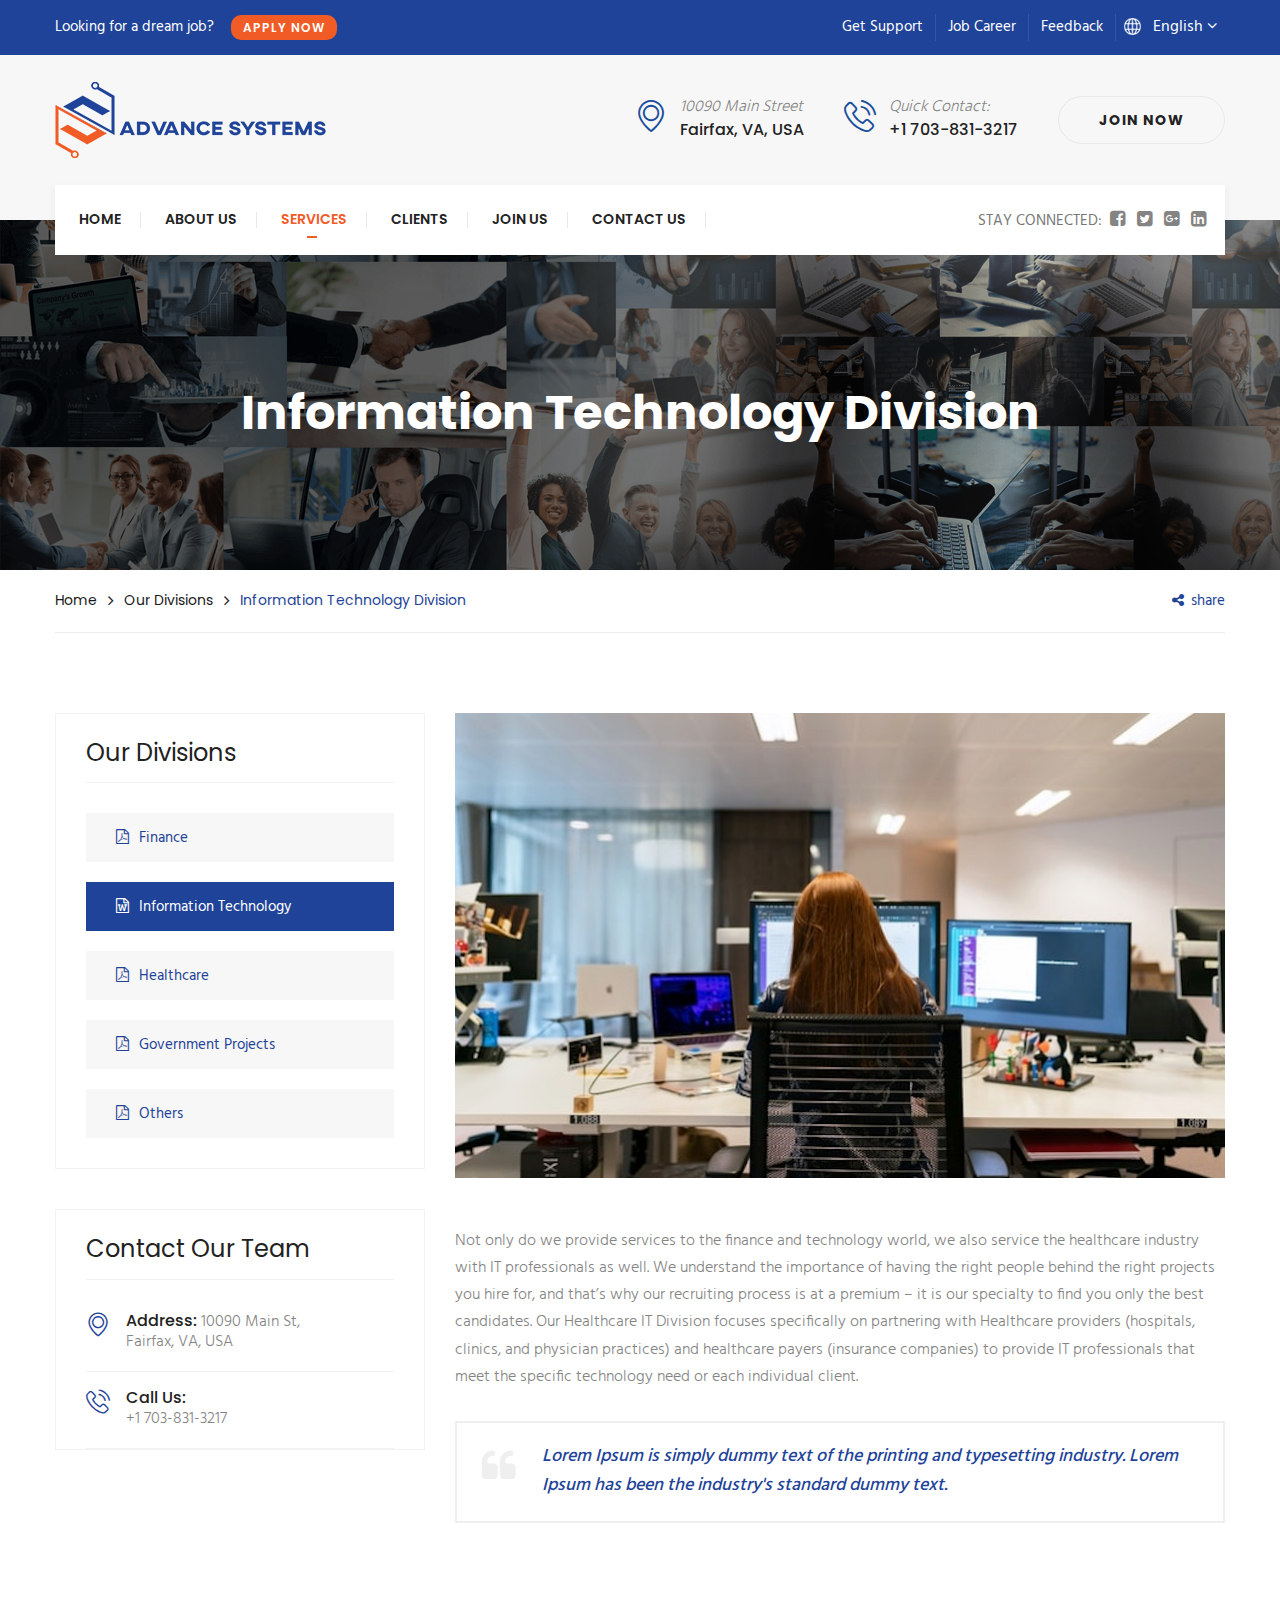
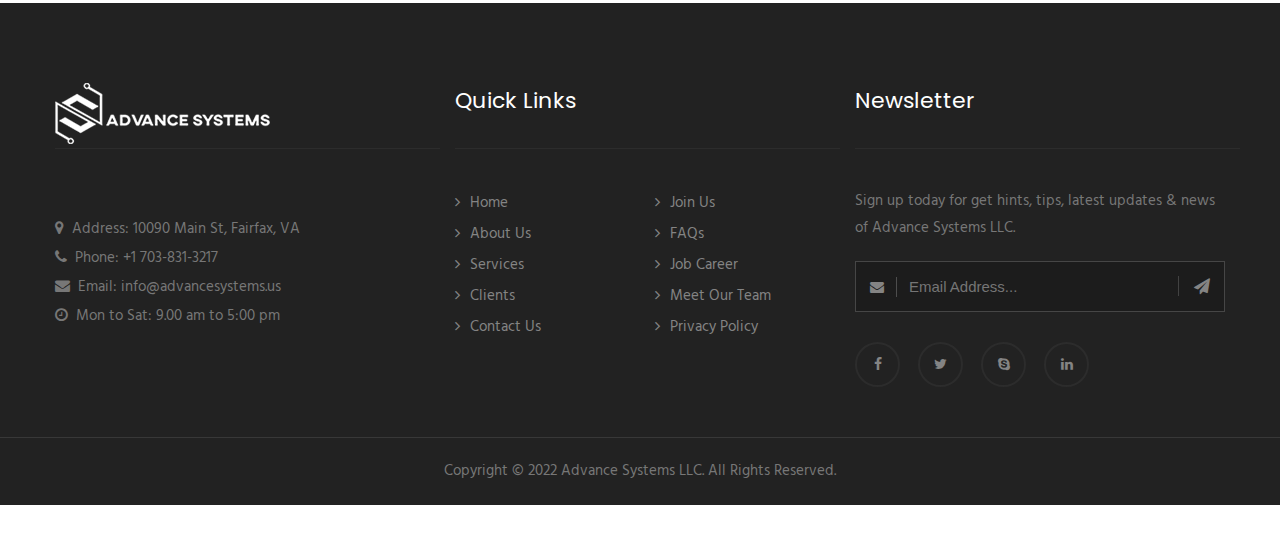
<file: division-it.html>
<!DOCTYPE html>
<html>
<head>
<meta charset="utf-8">
<title>Advance Systems - IT Division</title>
<!-- Stylesheets -->
<link href="css/bootstrap.css" rel="stylesheet">
<link href="plugins/revolution/css/settings.css" rel="stylesheet" type="text/css"><!-- REVOLUTION SETTINGS STYLES -->
<link href="plugins/revolution/css/layers.css" rel="stylesheet" type="text/css"><!-- REVOLUTION LAYERS STYLES -->
<link href="plugins/revolution/css/navigation.css" rel="stylesheet" type="text/css"><!-- REVOLUTION NAVIGATION STYLES -->
<link href="css/style.css" rel="stylesheet">
<link href="css/responsive.css" rel="stylesheet">


<!--Favicon-->
<link rel="icon" type="image/png" href="images/favicon.png" />
<!-- Responsive -->
<meta http-equiv="X-UA-Compatible" content="IE=edge">
<meta name="viewport" content="width=device-width, initial-scale=1.0, maximum-scale=1.0, user-scalable=0">
<!--[if lt IE 9]><script src="https://cdnjs.cloudflare.com/ajax/libs/html5shiv/3.7.3/html5shiv.js"></script><![endif]-->
<!--[if lt IE 9]><script src="js/respond.js"></script><![endif]-->
</head>

<body>
<div class="page-wrapper">
 	
    <!-- Preloader -->
    <div class="preloader"></div>
 	
    <!-- Main Header-->
    <header class="main-header">
    
    	<!--Header Top-->
    	<div class="header-top-one">
        	<div class="container">
            	<div class="flex-box-three">
                    <div class="welcome-text flex-box-four">
                        <div class="text">Looking for a dream job?</div>
                        <div class="link"><a href="contact.html" class="theme-btn btn-style-fifteen">Apply now</a></div>
                    </div>
                    <div class="top-right flex-box-three">
                        <ul class="topbar-menu">
                            <li><a href="#">Get Support</a></li>
                            <li><a href="#">Job Career</a></li>
                            <li><a href="#">Feedback</a></li>
                        </ul>
                    	<ul>
                        	<li class="language-switcher dropdown"><a class="btn btn-default dropdown-toggle" id="dropdownMenu1" data-toggle="dropdown" aria-haspopup="true" aria-expanded="true" href="#"><span class="icon"><img src="images/icons/universal.png" alt="" /></span>&ensp; English <span class="icon fa fa-angle-down"></span></a>
                                <ul class="dropdown-menu style-one" aria-labelledby="dropdownMenu1">
                                    <li><a href="#">English</a></li>
                                    <li><a href="#">Spanish</a></li>
                                    <li><a href="#">French</a></li>
                                </ul>
                            </li>
                        </ul>
                        
                    </div>
                </div>
            </div>
        </div>
    
        <!--Header-Upper-->
        <div class="header-upper">
        	<div class="container">
            	<div class="flex-box-three">
                	
                	<div class="logo-outer">
                    	<div class="logo"><a href="index.html"><img src="images/logo.png" alt="" title=""></a></div>
                    </div>
                    
                    <div class="flex-box-four">
                    	
                        <!--Info Box-->
                        <div class="info-box-one">
                        	<div class="icon-box"><span class="icon-signs-1"></span></div>
                            <ul>
                                <li><i>10090 Main Street</i></li>
                                <li><strong>Fairfax, VA, USA</strong></li>
                            </ul>
                        </div>
                        
                        <!--Info Box-->
                        <div class="info-box-one">
                            <div class="icon-box"><span class="icon-technology"></span></div>
                            <ul>
                                <li><i>Quick Contact:</i></li>
                                <li><strong>+1 703-831-3217</strong></li>
                            </ul>
                        </div>

                        <div class="link-btn">
                            <a href="joinUs.html" class="theme-btn btn-style-fourteen">Join Now</a>
                        </div>
                        
                    </div>
                    
                </div>
            </div>
        </div>
        <!--End Header Upper-->
        
        <!--Header Lower-->
        <div class="header-lower">
            
        	<div class="container">
                <div class="menu-bg">
                    <div class="nav-outer clearfix">
                        <!-- Main Menu -->
                        <nav class="main-menu">
                            <div class="navbar-header">
                                <!-- Toggle Button -->      
                                <button type="button" class="navbar-toggle" data-toggle="collapse" data-target=".navbar-collapse">
                                <span class="icon-bar"></span>
                                <span class="icon-bar"></span>
                                <span class="icon-bar"></span>
                                </button>
                            </div>
                            
                            <div class="navbar-collapse collapse clearfix">
                                <ul class="navigation clearfix">
                                    <li><a href="index.html">Home</a></li>
                                    <li><a href="about.html">About Us</a></li>
                                    <li class="current"><a href="services.html">Services</a></li>
                                    <li><a href="clients.html">Clients</a></li>
                                    <li><a href="joinUs.html">Join Us</a></li>
                                    <li><a href="contact.html">Contact Us</a></li>
                                </ul>
                            </div>
                        </nav>
                        <!-- Main Menu End-->
                        

                        <div class="socail-icon-area">
                            <ul class="social-icon-seven">
                                <li>Stay Connected:</li>
                                <li><a href="https://facebook.com"><i class="fa fa-facebook-square"></i></a></li>
                                <li><a href="https://twitter.com"><i class="fa fa-twitter-square"></i></a></li>
                                <li><a href="https://google.com"><i class="fa fa-google-plus-square"></i></a></li>
                                <li><a href="https://linkedin.com"><i class="fa fa-linkedin-square"></i></a></li>
                            </ul>
                        </div>
                    </div>
                </div>
                	
            </div>
        </div>
        <!--End Header Lower-->
        
        <!--Sticky Header-->
        <div class="sticky-header">
        	<div class="container clearfix">
            	<!--Logo-->
            	<div class="logo pull-left">
                	<a href="index.html" class="img-responsive"><img src="images/logo-small.png" alt="" title=""></a>
                </div>
                
                <!--Right Col-->
                <div class="right-col pull-right">
                	<!-- Main Menu -->
                    <nav class="main-menu">
                        <div class="navbar-header">
                            <!-- Toggle Button -->    	
                            <button type="button" class="navbar-toggle" data-toggle="collapse" data-target=".navbar-collapse">
                                <span class="icon-bar"></span>
                                <span class="icon-bar"></span>
                                <span class="icon-bar"></span>
                            </button>
                        </div>
                        
                        <div class="navbar-collapse collapse clearfix">
                            <ul class="navigation clearfix">
                                <li><a href="index.html">Home</a></li>
                                <li><a href="about.html">About Us</a></li>
                                <li class="current"><a href="services.html">Services</a></li>
                                <li><a href="clients.html">Clients</a></li>
                                <li><a href="joinUs.html">Join Us</a></li>
                                <li><a href="contact.html">Contact Us</a></li>
                            </ul>
                        </div>
                    </nav><!-- Main Menu End-->
                </div>
                
            </div>
        </div>
        <!--End Sticky Header-->
    
    </header>
    <!--End Main Header-->
    
    <!--Page Title-->
    <section class="page-title" style="background-image:url(images/background/10.jpg);">
        <div class="container">
            <h1>Information Technology Division</h1>
        </div>
    </section>
    <!--End Page Title-->
    
    <!--Page Info-->
    <section class="page-info">
        <div class="container">
            <div class="flex-box-five">
                <ul class="bread-crumb">
                    <li><a href="index.html">Home</a></li>
                    <li><a href="services.html">Our Divisions</a></li>
                    <li>Information Technology Division</li>
                </ul>
                <div class="share-link"><a href="#"><i class="fa fa-share-alt"></i>share</a></div>
            </div>
        </div>
    </section>    
    <!-- End Page Info -->
    
    <!--Sidebar Page Container-->
    <div class="sidebar-page-container">
        <div class="container">
            <div class="row">
                
                <!--Sidebar Side-->
                <div class="sidebar-side no-border col-lg-4 col-md-12 col-sm-12 col-xs-12">
                    <aside class="sidebar default-sidebar">
                        
                        <!-- Sidebar divisions-->
                        <div class="boucher-area">
                            <h4>Our Divisions</h4>
                            <ul class="boucher">
                                <li><a href="division-finance.html"><p><i class="fa fa-file-pdf-o"></i>Finance</p></a></li>
                                <li id="current-btn"><a href="division-it.html"><p><i class="fa fa-file-word-o"></i>Information Technology</p></a></li>
                                <li><a href="division-healthcare.html"><p><i class="fa fa-file-pdf-o"></i>Healthcare</p></a></li>
                                <li><a href="division-government.html"><p><i class="fa fa-file-pdf-o"></i>Government Projects</p></a></li>
                                <li><a href="division-others.html"><p><i class="fa fa-file-pdf-o"></i>Others</p></a></li>
                            </ul>
                        </div>

                        <!-- contact information -->
                        <div class="contact-info-four">
                            <h4>Contact Our Team</h4>
                            <div class="info-box-three">
                                <div class="icon-box"><span class="icon-signs-1"></span></div>
                                <ul>
                                    <li><strong>Address:</strong> 10090 Main St,<br>Fairfax, VA, USA</li>
                                </ul>
                            </div>
                            <div class="info-box-three">
                                <div class="icon-box"><span class="icon-technology"></span></div>
                                <ul>
                                    <li><strong>Call Us:</strong><br>+1 703-831-3217</li>
                                </ul>
                            </div>
                            
                        </div>
                            
                        
                    </aside>
                </div>
                
                <!--Content Side-->
                <div class="content-side col-lg-8 col-md-12 col-sm-12 col-xs-12">
                    <!--Services Single One-->
                    <div class="service-single-one">
                        <div class="inner-box">
                            <div class="image">
                                <img src="images/resource/division-it.jpg" alt="" />
                            </div>
                            <div class="lower-content">
                                <div class="text">
                                    <p>Not only do we provide services to the finance and technology world, we also service the healthcare industry with IT professionals as well. We understand the importance of having the right people behind the right projects you hire for, and that’s why our recruiting process is at a premium – it is our specialty to find you only the best candidates. Our Healthcare IT Division focuses specifically on partnering with Healthcare providers (hospitals, clinics, and physician practices) and healthcare payers (insurance companies) to provide IT professionals that meet the specific technology need or each individual client.</p>
                                    <blockquote>
                                        <div class="text"><span class="quote-icon fa fa-quote-left"></span>Lorem Ipsum is simply dummy text of the printing and typesetting industry. Lorem Ipsum has been the industry's standard dummy text.</div>
                                    </blockquote>
                            </div>

                            
                        </div>
                    </div>
                </div>
                
            </div>
        </div>
    </div>   
    <!--Sidebar Page Container-->
    
    
    <!--Main Footer-->
    <footer class="main-footer">
        <div class="footer-top sp-two black-bg">
            <div class="container">
                <div class="row">
                    <!--footer about one -->
                    <div class="footer-about footer-column-border col-lg-4 col-md-6 col-sm-6 col-xs-12">
                        <div class="inner">
                            <div class="footer-logo"><img src="images/footer-logo.png" alt=""></div>
                            <div class="widget-content">
                                <ul class="list-info">
                                    <li><span class="fa fa-map-marker"></span> &nbsp;Address: 10090 Main St, Fairfax, VA</li>
                                    <li><span class="fa fa-phone"></span> &nbsp;Phone: +1 703-831-3217</li>
                                    <li><span class="fa fa-envelope"></span> &nbsp;Email: info@advancesystems.us</li>
                                    <li><span class="fa fa-clock-o"></span> &nbsp;Mon to Sat: 9.00 am to 5:00 pm</li>
                                </ul>
                            </div>
                        </div>
                    </div>
                    <!-- end -->

                    <!--footer link-->
                    <div class="footer-link footer-column-border col-lg-4 col-md-6 col-sm-6 col-xs-12">
                        <h3 class="footer-title">Quick Links</h3>
                        <div class="inner">
                            <div class="row">
                                <div class="col-md-6 col-sm-12">
                                    <ul>
                                        <li><a href="index.html"><i class="fa fa-angle-right"></i>Home</a></li>
                                        <li><a href="about.html"><i class="fa fa-angle-right"></i>About Us</a></li>
                                        <li><a href="services.html"><i class="fa fa-angle-right"></i>Services</a></li>
                                        <li><a href="clients.html"><i class="fa fa-angle-right"></i>Clients</a></li>
                                        <!-- <li><a href="solutions.html"><i class="fa fa-angle-right"></i>Solutions</a></li> -->
                                        <li><a href="contact.html"><i class="fa fa-angle-right"></i>Contact Us</a></li>
                                    </ul>
                                </div>
                                <div class="col-md-6 col-sm-12">
                                    <ul>
                                        <li><a href="joinUs.html"><i class="fa fa-angle-right"></i>Join Us</a></li>
                                        <li><a href="#"><i class="fa fa-angle-right"></i>FAQs</a></li>
                                        <!-- <li><a href="index.html"><i class="fa fa-angle-right"></i>Testimonials</a></li> -->
                                        <li><a href="#"><i class="fa fa-angle-right"></i>Job Career</a></li>
                                        <li><a href="#"><i class="fa fa-angle-right"></i>Meet Our Team</a></li>
                                        <li><a href="#"><i class="fa fa-angle-right"></i>Privacy Policy</a></li>
                                    </ul>
                                </div>
                            </div>                                  
                                    
                        </div>
                    </div>
                    <!-- end -->
                    <!--footer newsletter one -->
                    <div class="footer-newsletter footer-column-border col-lg-4 col-md-6 col-sm-6 col-xs-12">
                        <h3 class="footer-title">Newsletter</h3>
                        <div class="inner">
                            <div class="text">Sign up today for  get hints, tips, latest updates & news of Advance Systems LLC.</div>
                            <form class="subscribe-form-two">
                                <div class="form-group">
                                    <span class="fa fa-envelope"></span>
                                    <input type="email" placeholder="Email Address...">
                                    <button type="submit" class="fa fa-paper-plane"></button>
                                </div>
                            </form>
                            <ul class="social-icon-six">
                                <li><a href="https://facebook.com" target="_blank"><span class="fa fa-facebook"></span></a></li>
                                <li><a href="https://twitter.com" target="_blank"><span class="fa fa-twitter"></span></a></li>
                                <li><a href="https://skype.com" target="_blank"><span class="fa fa-skype"></span></a></li>
                                <li><a href="https://linkedin.com" target="_blank"><span class="fa fa-linkedin"></span></a></li>
                            </ul>
                        </div>
                    </div>
                    <!-- end -->

                </div>
            </div>
        </div>
        
        <!--Footer Bottom-->
        <div class="footer-bottom text-center black-bg">
            <div class="container">
                <div class="clearfix">
                    <div class="column">
                        <div class="footer-copyright">Copyright © 2022 Advance Systems LLC. All Rights Reserved.</div>
                    </div>
                    <!--footer menu Column-->
                    
                </div>
            </div>
        </div>
    </footer>
    <!--Main Footer-->
    
</div>
<!--End pagewrapper-->

<!--Scroll to top-->
<div class="scroll-to-top scroll-to-target" data-target="html"><span class="icon fa fa-arrow-up"></span></div>

<script src="js/jquery.js"></script> 
<script src="https://npmcdn.com/tether@1.2.4/dist/js/tether.min.js"></script>
<script src="js/bootstrap.min.js"></script>
<script src="js/jquery.fancybox.pack.js"></script>
<script src="js/jquery.fancybox-media.js"></script>
<script src="js/owl.js"></script>
<script src="js/appear.js"></script>
<script src="js/wow.js"></script>
<script src="js/jquery-ui.js"></script>
<script src="js/script.js"></script>

</body>
</html>
</file>
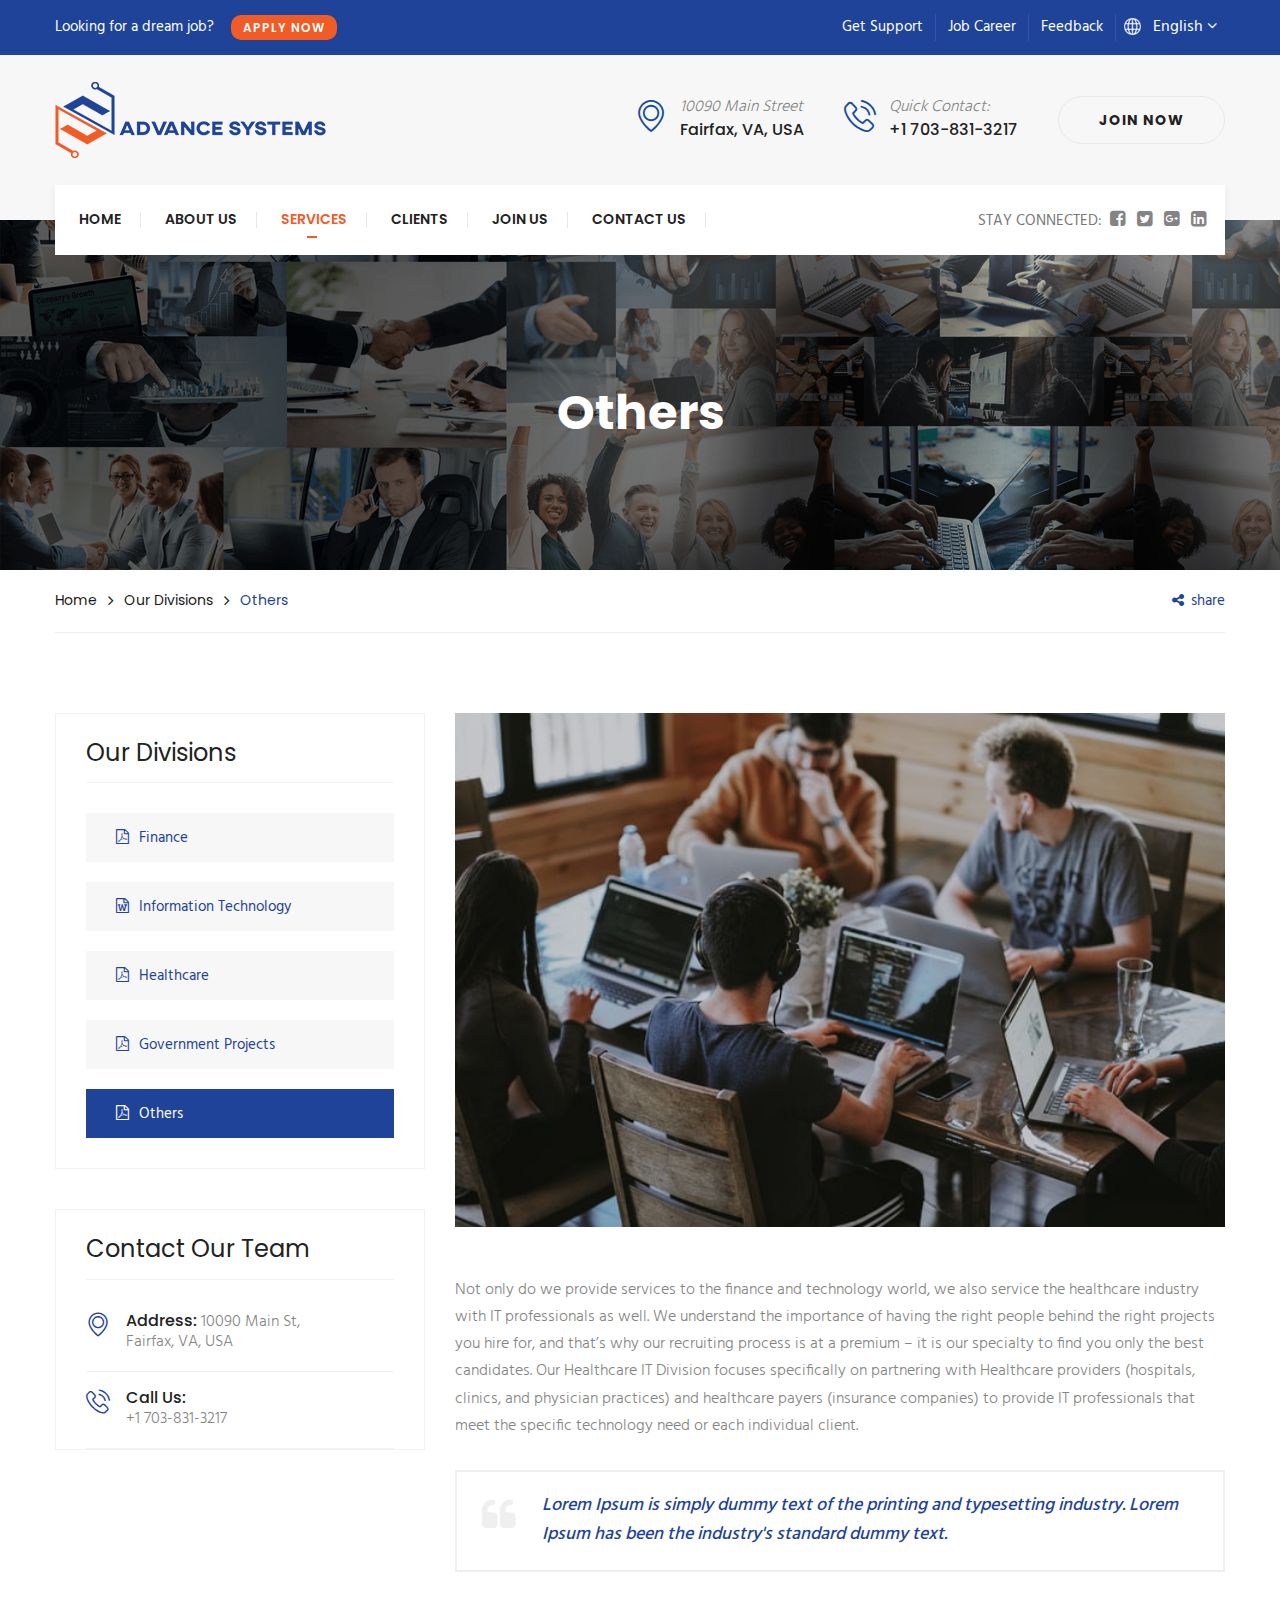
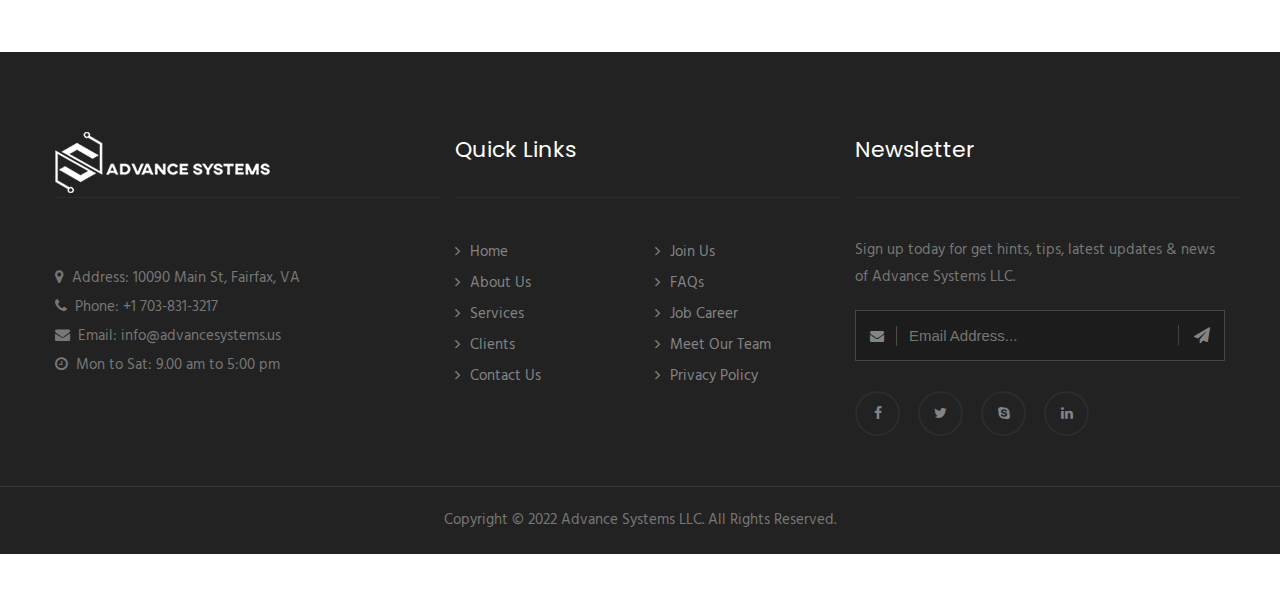
<file: division-others.html>
<!DOCTYPE html>
<html>
<head>
<meta charset="utf-8">
<title>Advance Systems - Others Division</title>
<!-- Stylesheets -->
<link href="css/bootstrap.css" rel="stylesheet">
<link href="plugins/revolution/css/settings.css" rel="stylesheet" type="text/css"><!-- REVOLUTION SETTINGS STYLES -->
<link href="plugins/revolution/css/layers.css" rel="stylesheet" type="text/css"><!-- REVOLUTION LAYERS STYLES -->
<link href="plugins/revolution/css/navigation.css" rel="stylesheet" type="text/css"><!-- REVOLUTION NAVIGATION STYLES -->
<link href="css/style.css" rel="stylesheet">
<link href="css/responsive.css" rel="stylesheet">


<!--Favicon-->
<link rel="icon" type="image/png" href="images/favicon.png" />
<!-- Responsive -->
<meta http-equiv="X-UA-Compatible" content="IE=edge">
<meta name="viewport" content="width=device-width, initial-scale=1.0, maximum-scale=1.0, user-scalable=0">
<!--[if lt IE 9]><script src="https://cdnjs.cloudflare.com/ajax/libs/html5shiv/3.7.3/html5shiv.js"></script><![endif]-->
<!--[if lt IE 9]><script src="js/respond.js"></script><![endif]-->
</head>

<body>
<div class="page-wrapper">
 	
    <!-- Preloader -->
    <div class="preloader"></div>
 	
    <!-- Main Header-->
    <header class="main-header">
    
    	<!--Header Top-->
    	<div class="header-top-one">
        	<div class="container">
            	<div class="flex-box-three">
                    <div class="welcome-text flex-box-four">
                        <div class="text">Looking for a dream job?</div>
                        <div class="link"><a href="contact.html" class="theme-btn btn-style-fifteen">Apply now</a></div>
                    </div>
                    <div class="top-right flex-box-three">
                        <ul class="topbar-menu">
                            <li><a href="#">Get Support</a></li>
                            <li><a href="#">Job Career</a></li>
                            <li><a href="#">Feedback</a></li>
                        </ul>
                    	<ul>
                        	<li class="language-switcher dropdown"><a class="btn btn-default dropdown-toggle" id="dropdownMenu1" data-toggle="dropdown" aria-haspopup="true" aria-expanded="true" href="#"><span class="icon"><img src="images/icons/universal.png" alt="" /></span>&ensp; English <span class="icon fa fa-angle-down"></span></a>
                                <ul class="dropdown-menu style-one" aria-labelledby="dropdownMenu1">
                                    <li><a href="#">English</a></li>
                                    <li><a href="#">Spanish</a></li>
                                    <li><a href="#">French</a></li>
                                </ul>
                            </li>
                        </ul>
                        
                    </div>
                </div>
            </div>
        </div>
    
        <!--Header-Upper-->
        <div class="header-upper">
        	<div class="container">
            	<div class="flex-box-three">
                	
                	<div class="logo-outer">
                    	<div class="logo"><a href="index.html"><img src="images/logo.png" alt="" title=""></a></div>
                    </div>
                    
                    <div class="flex-box-four">
                    	
                        <!--Info Box-->
                        <div class="info-box-one">
                        	<div class="icon-box"><span class="icon-signs-1"></span></div>
                            <ul>
                                <li><i>10090 Main Street</i></li>
                                <li><strong>Fairfax, VA, USA</strong></li>
                            </ul>
                        </div>
                        
                        <!--Info Box-->
                        <div class="info-box-one">
                            <div class="icon-box"><span class="icon-technology"></span></div>
                            <ul>
                                <li><i>Quick Contact:</i></li>
                                <li><strong>+1 703-831-3217</strong></li>
                            </ul>
                        </div>

                        <div class="link-btn">
                            <a href="joinUs.html" class="theme-btn btn-style-fourteen">Join Now</a>
                        </div>
                        
                    </div>
                    
                </div>
            </div>
        </div>
        <!--End Header Upper-->
        
        <!--Header Lower-->
        <div class="header-lower">
            
        	<div class="container">
                <div class="menu-bg">
                    <div class="nav-outer clearfix">
                        <!-- Main Menu -->
                        <nav class="main-menu">
                            <div class="navbar-header">
                                <!-- Toggle Button -->      
                                <button type="button" class="navbar-toggle" data-toggle="collapse" data-target=".navbar-collapse">
                                <span class="icon-bar"></span>
                                <span class="icon-bar"></span>
                                <span class="icon-bar"></span>
                                </button>
                            </div>
                            
                            <div class="navbar-collapse collapse clearfix">
                                <ul class="navigation clearfix">
                                    <li><a href="index.html">Home</a></li>
                                    <li><a href="about.html">About Us</a></li>
                                    <li class="current"><a href="services.html">Services</a></li>
                                    <li><a href="clients.html">Clients</a></li>
                                    <li><a href="joinUs.html">Join Us</a></li>
                                    <li><a href="contact.html">Contact Us</a></li>
                                </ul>
                            </div>
                        </nav>
                        <!-- Main Menu End-->
                        

                        <div class="socail-icon-area">
                            <ul class="social-icon-seven">
                                <li>Stay Connected:</li>
                                <li><a href="https://facebook.com"><i class="fa fa-facebook-square"></i></a></li>
                                <li><a href="https://twitter.com"><i class="fa fa-twitter-square"></i></a></li>
                                <li><a href="https://google.com"><i class="fa fa-google-plus-square"></i></a></li>
                                <li><a href="https://linkedin.com"><i class="fa fa-linkedin-square"></i></a></li>
                            </ul>
                        </div>
                    </div>
                </div>
                	
            </div>
        </div>
        <!--End Header Lower-->
        
        <!--Sticky Header-->
        <div class="sticky-header">
        	<div class="container clearfix">
            	<!--Logo-->
            	<div class="logo pull-left">
                	<a href="index.html" class="img-responsive"><img src="images/logo-small.png" alt="" title=""></a>
                </div>
                
                <!--Right Col-->
                <div class="right-col pull-right">
                	<!-- Main Menu -->
                    <nav class="main-menu">
                        <div class="navbar-header">
                            <!-- Toggle Button -->    	
                            <button type="button" class="navbar-toggle" data-toggle="collapse" data-target=".navbar-collapse">
                                <span class="icon-bar"></span>
                                <span class="icon-bar"></span>
                                <span class="icon-bar"></span>
                            </button>
                        </div>
                        
                        <div class="navbar-collapse collapse clearfix">
                            <ul class="navigation clearfix">
                                <li><a href="index.html">Home</a></li>
                                <li><a href="about.html">About Us</a></li>
                                <li class="current"><a href="services.html">Services</a></li>
                                <li><a href="clients.html">Clients</a></li>
                                <li><a href="joinUs.html">Join Us</a></li>
                                <li><a href="contact.html">Contact Us</a></li>
                            </ul>
                        </div>
                    </nav><!-- Main Menu End-->
                </div>
                
            </div>
        </div>
        <!--End Sticky Header-->
    
    </header>
    <!--End Main Header-->
    
    <!--Page Title-->
    <section class="page-title" style="background-image:url(images/background/10.jpg);">
        <div class="container">
            <h1>Others</h1>
        </div>
    </section>
    <!--End Page Title-->
    
    <!--Page Info-->
    <section class="page-info">
        <div class="container">
            <div class="flex-box-five">
                <ul class="bread-crumb">
                    <li><a href="index.html">Home</a></li>
                    <li><a href="services.html">Our Divisions</a></li>
                    <li>Others</li>
                </ul>
                <div class="share-link"><a href="#"><i class="fa fa-share-alt"></i>share</a></div>
            </div>
        </div>
    </section>    
    <!-- End Page Info -->
    
    <!--Sidebar Page Container-->
    <div class="sidebar-page-container">
        <div class="container">
            <div class="row">
                
                <!--Sidebar Side-->
                <div class="sidebar-side no-border col-lg-4 col-md-12 col-sm-12 col-xs-12">
                    <aside class="sidebar default-sidebar">
                        
                        <!-- Sidebar divisions-->
                        <div class="boucher-area">
                            <h4>Our Divisions</h4>
                            <ul class="boucher">
                                <li><a href="division-finance.html"><p><i class="fa fa-file-pdf-o"></i>Finance</p></a></li>
                                <li><a href="division-it.html"><p><i class="fa fa-file-word-o"></i>Information Technology</p></a></li>
                                <li><a href="division-healthcare.html"><p><i class="fa fa-file-pdf-o"></i>Healthcare</p></a></li>
                                <li><a href="division-government.html"><p><i class="fa fa-file-pdf-o"></i>Government Projects</p></a></li>
                                <li id="current-btn"><a href="division-others.html"><p><i class="fa fa-file-pdf-o"></i>Others</p></a></li>
                            </ul>
                        </div>

                        <!-- contact information -->
                        <div class="contact-info-four">
                            <h4>Contact Our Team</h4>
                            <div class="info-box-three">
                                <div class="icon-box"><span class="icon-signs-1"></span></div>
                                <ul>
                                    <li><strong>Address:</strong> 10090 Main St,<br>Fairfax, VA, USA</li>
                                </ul>
                            </div>
                            <div class="info-box-three">
                                <div class="icon-box"><span class="icon-technology"></span></div>
                                <ul>
                                    <li><strong>Call Us:</strong><br>+1 703-831-3217</li>
                                </ul>
                            </div>
                            
                        </div>
                            
                        
                    </aside>
                </div>
                
                <!--Content Side-->
                <div class="content-side col-lg-8 col-md-12 col-sm-12 col-xs-12">
                    <!--Services Single One-->
                    <div class="service-single-one">
                        <div class="inner-box">
                            <div class="image">
                                <img src="images/resource/division-others.jpg" alt="" />
                            </div>
                            <div class="lower-content">
                                <div class="text">
                                    <p>Not only do we provide services to the finance and technology world, we also service the healthcare industry with IT professionals as well. We understand the importance of having the right people behind the right projects you hire for, and that’s why our recruiting process is at a premium – it is our specialty to find you only the best candidates. Our Healthcare IT Division focuses specifically on partnering with Healthcare providers (hospitals, clinics, and physician practices) and healthcare payers (insurance companies) to provide IT professionals that meet the specific technology need or each individual client.</p>
                                    <blockquote>
                                        <div class="text"><span class="quote-icon fa fa-quote-left"></span>Lorem Ipsum is simply dummy text of the printing and typesetting industry. Lorem Ipsum has been the industry's standard dummy text.</div>
                                    </blockquote>
                            </div>

                            
                        </div>
                    </div>
                </div>
                
            </div>
        </div>
    </div>   
    <!--Sidebar Page Container-->
    
    
    <!--Main Footer-->
    <footer class="main-footer">
        <div class="footer-top sp-two black-bg">
            <div class="container">
                <div class="row">
                    <!--footer about one -->
                    <div class="footer-about footer-column-border col-lg-4 col-md-6 col-sm-6 col-xs-12">
                        <div class="inner">
                            <div class="footer-logo"><img src="images/footer-logo.png" alt=""></div>
                            <div class="widget-content">
                                <ul class="list-info">
                                    <li><span class="fa fa-map-marker"></span> &nbsp;Address: 10090 Main St, Fairfax, VA</li>
                                    <li><span class="fa fa-phone"></span> &nbsp;Phone: +1 703-831-3217</li>
                                    <li><span class="fa fa-envelope"></span> &nbsp;Email: info@advancesystems.us</li>
                                    <li><span class="fa fa-clock-o"></span> &nbsp;Mon to Sat: 9.00 am to 5:00 pm</li>
                                </ul>
                            </div>
                        </div>
                    </div>
                    <!-- end -->

                    <!--footer link-->
                    <div class="footer-link footer-column-border col-lg-4 col-md-6 col-sm-6 col-xs-12">
                        <h3 class="footer-title">Quick Links</h3>
                        <div class="inner">
                            <div class="row">
                                <div class="col-md-6 col-sm-12">
                                    <ul>
                                        <li><a href="index.html"><i class="fa fa-angle-right"></i>Home</a></li>
                                        <li><a href="about.html"><i class="fa fa-angle-right"></i>About Us</a></li>
                                        <li><a href="services.html"><i class="fa fa-angle-right"></i>Services</a></li>
                                        <li><a href="clients.html"><i class="fa fa-angle-right"></i>Clients</a></li>
                                        <!-- <li><a href="solutions.html"><i class="fa fa-angle-right"></i>Solutions</a></li> -->
                                        <li><a href="contact.html"><i class="fa fa-angle-right"></i>Contact Us</a></li>
                                    </ul>
                                </div>
                                <div class="col-md-6 col-sm-12">
                                    <ul>
                                        <li><a href="joinUs.html"><i class="fa fa-angle-right"></i>Join Us</a></li>
                                        <li><a href="#"><i class="fa fa-angle-right"></i>FAQs</a></li>
                                        <!-- <li><a href="index.html"><i class="fa fa-angle-right"></i>Testimonials</a></li> -->
                                        <li><a href="#"><i class="fa fa-angle-right"></i>Job Career</a></li>
                                        <li><a href="#"><i class="fa fa-angle-right"></i>Meet Our Team</a></li>
                                        <li><a href="#"><i class="fa fa-angle-right"></i>Privacy Policy</a></li>
                                    </ul>
                                </div>
                            </div>                                  
                                    
                        </div>
                    </div>
                    <!-- end -->
                    <!--footer newsletter one -->
                    <div class="footer-newsletter footer-column-border col-lg-4 col-md-6 col-sm-6 col-xs-12">
                        <h3 class="footer-title">Newsletter</h3>
                        <div class="inner">
                            <div class="text">Sign up today for  get hints, tips, latest updates & news of Advance Systems LLC.</div>
                            <form class="subscribe-form-two">
                                <div class="form-group">
                                    <span class="fa fa-envelope"></span>
                                    <input type="email" placeholder="Email Address...">
                                    <button type="submit" class="fa fa-paper-plane"></button>
                                </div>
                            </form>
                            <ul class="social-icon-six">
                                <li><a href="https://facebook.com" target="_blank"><span class="fa fa-facebook"></span></a></li>
                                <li><a href="https://twitter.com" target="_blank"><span class="fa fa-twitter"></span></a></li>
                                <li><a href="https://skype.com" target="_blank"><span class="fa fa-skype"></span></a></li>
                                <li><a href="https://linkedin.com" target="_blank"><span class="fa fa-linkedin"></span></a></li>
                            </ul>
                        </div>
                    </div>
                    <!-- end -->

                </div>
            </div>
        </div>
        
        <!--Footer Bottom-->
        <div class="footer-bottom text-center black-bg">
            <div class="container">
                <div class="clearfix">
                    <div class="column">
                        <div class="footer-copyright">Copyright © 2022 Advance Systems LLC. All Rights Reserved.</div>
                    </div>
                    <!--footer menu Column-->
                    
                </div>
            </div>
        </div>
    </footer>
    <!--Main Footer-->
    
</div>
<!--End pagewrapper-->

<!--Scroll to top-->
<div class="scroll-to-top scroll-to-target" data-target="html"><span class="icon fa fa-arrow-up"></span></div>

<script src="js/jquery.js"></script> 
<script src="https://npmcdn.com/tether@1.2.4/dist/js/tether.min.js"></script>
<script src="js/bootstrap.min.js"></script>
<script src="js/jquery.fancybox.pack.js"></script>
<script src="js/jquery.fancybox-media.js"></script>
<script src="js/owl.js"></script>
<script src="js/appear.js"></script>
<script src="js/wow.js"></script>
<script src="js/jquery-ui.js"></script>
<script src="js/script.js"></script>

</body>
</html>
</file>
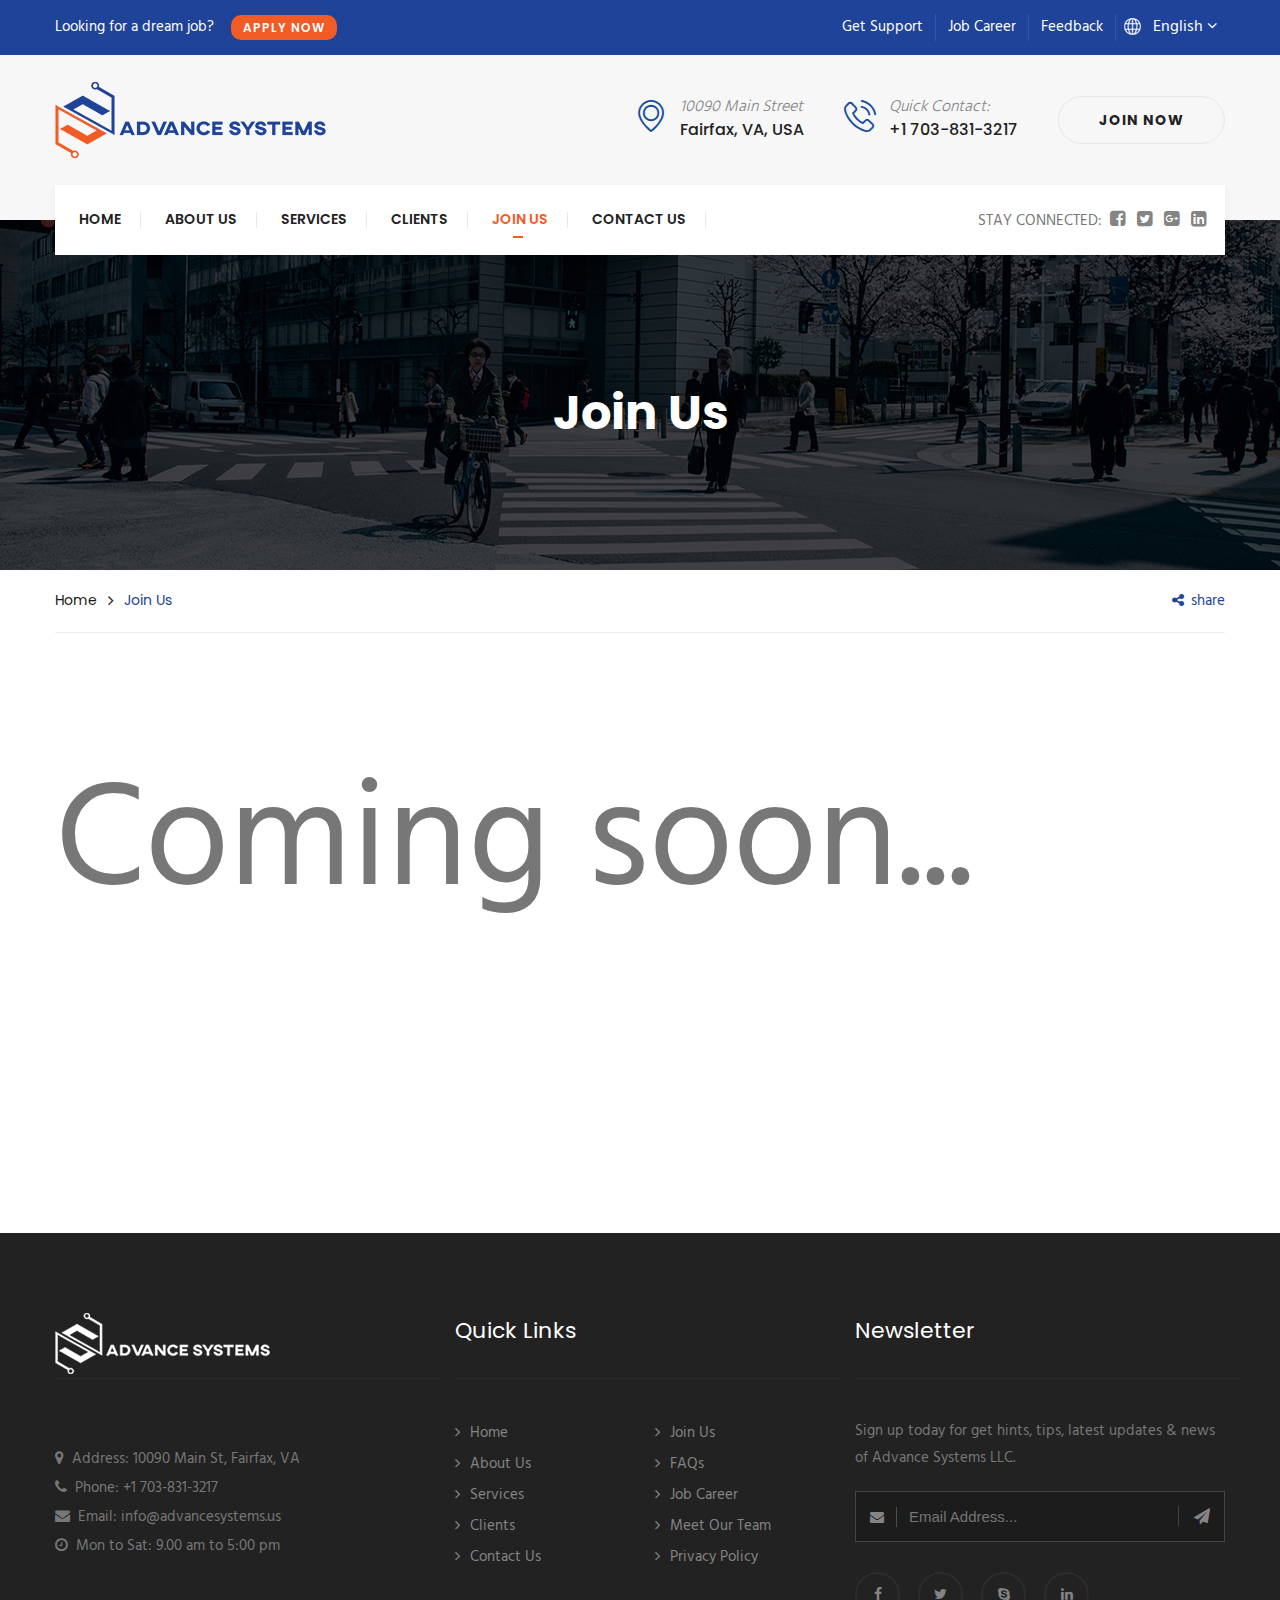
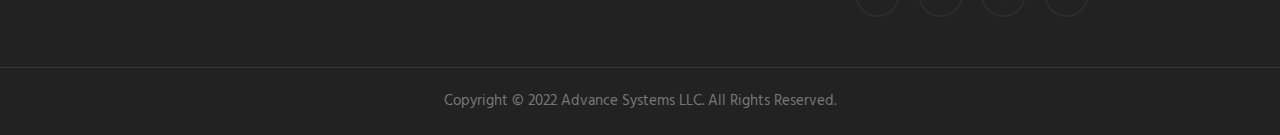
<file: joinUs.html>
<!DOCTYPE html>
<html>
<head>
<meta charset="utf-8">
<title>Advance Systems - Join Us</title>
<!-- Stylesheets -->
<link href="css/bootstrap.css" rel="stylesheet">
<link href="plugins/revolution/css/settings.css" rel="stylesheet" type="text/css"><!-- REVOLUTION SETTINGS STYLES -->
<link href="plugins/revolution/css/layers.css" rel="stylesheet" type="text/css"><!-- REVOLUTION LAYERS STYLES -->
<link href="plugins/revolution/css/navigation.css" rel="stylesheet" type="text/css"><!-- REVOLUTION NAVIGATION STYLES -->
<link href="css/style.css" rel="stylesheet">
<link href="css/responsive.css" rel="stylesheet">


<!--Favicon-->
<link rel="icon" type="image/png" href="images/favicon.png" />
<!-- Responsive -->
<meta http-equiv="X-UA-Compatible" content="IE=edge">
<meta name="viewport" content="width=device-width, initial-scale=1.0, maximum-scale=1.0, user-scalable=0">
<!--[if lt IE 9]><script src="https://cdnjs.cloudflare.com/ajax/libs/html5shiv/3.7.3/html5shiv.js"></script><![endif]-->
<!--[if lt IE 9]><script src="js/respond.js"></script><![endif]-->
</head>

<body>
<div class="page-wrapper">
 	
    <!-- Preloader -->
    <div class="preloader"></div>
 	
    <!-- Main Header-->
    <header class="main-header">
    
    	<!--Header Top-->
    	<div class="header-top-one">
        	<div class="container">
            	<div class="flex-box-three">
                    <div class="welcome-text flex-box-four">
                        <div class="text">Looking for a dream job?</div>
                        <div class="link"><a href="contact.html" class="theme-btn btn-style-fifteen">Apply now</a></div>
                    </div>
                    <div class="top-right flex-box-three">
                        <ul class="topbar-menu">
                            <li><a href="#">Get Support</a></li>
                            <li><a href="#">Job Career</a></li>
                            <li><a href="#">Feedback</a></li>
                        </ul>
                    	<ul>
                        	<li class="language-switcher dropdown"><a class="btn btn-default dropdown-toggle" id="dropdownMenu1" data-toggle="dropdown" aria-haspopup="true" aria-expanded="true" href="#"><span class="icon"><img src="images/icons/universal.png" alt="" /></span>&ensp; English <span class="icon fa fa-angle-down"></span></a>
                                <ul class="dropdown-menu style-one" aria-labelledby="dropdownMenu1">
                                    <li><a href="#">English</a></li>
                                    <li><a href="#">Spanish</a></li>
                                    <li><a href="#">French</a></li>
                                </ul>
                            </li>
                        </ul>
                        
                    </div>
                </div>
            </div>
        </div>
    
        <!--Header-Upper-->
        <div class="header-upper">
        	<div class="container">
            	<div class="flex-box-three">
                	
                	<div class="logo-outer">
                    	<div class="logo"><a href="index.html"><img src="images/logo.png" alt="" title=""></a></div>
                    </div>
                    
                    <div class="flex-box-four">
                    	
                        <!--Info Box-->
                        <div class="info-box-one">
                        	<div class="icon-box"><span class="icon-signs-1"></span></div>
                            <ul>
                                <li><i>10090 Main Street</i></li>
                                <li><strong>Fairfax, VA, USA</strong></li>
                            </ul>
                        </div>
                        
                        <!--Info Box-->
                        <div class="info-box-one">
                            <div class="icon-box"><span class="icon-technology"></span></div>
                            <ul>
                                <li><i>Quick Contact:</i></li>
                                <li><strong>+1 703-831-3217</strong></li>
                            </ul>
                        </div>

                        <div class="link-btn">
                            <a href="joinUs.html" class="theme-btn btn-style-fourteen">Join Now</a>
                        </div>
                        
                    </div>
                    
                </div>
            </div>
        </div>
        <!--End Header Upper-->
        
        <!--Header Lower-->
        <div class="header-lower">
            
        	<div class="container">
                <div class="menu-bg">
                    <div class="nav-outer clearfix">
                        <!-- Main Menu -->
                        <nav class="main-menu">
                            <div class="navbar-header">
                                <!-- Toggle Button -->      
                                <button type="button" class="navbar-toggle" data-toggle="collapse" data-target=".navbar-collapse">
                                <span class="icon-bar"></span>
                                <span class="icon-bar"></span>
                                <span class="icon-bar"></span>
                                </button>
                            </div>
                            
                            <div class="navbar-collapse collapse clearfix">
                                <ul class="navigation clearfix">
                                    <li><a href="index.html">Home</a></li>
                                    <li><a href="about.html">About Us</a></li>
                                    <li><a href="services.html">Services</a></li>
                                    <li><a href="clients.html">Clients</a></li>
                                    <li class="current"><a href="joinUs.html">Join Us</a></li>
                                    <li><a href="contact.html">Contact Us</a></li>
                                </ul>
                            </div>
                        </nav>
                        <!-- Main Menu End-->
                        

                        <div class="socail-icon-area">
                            <ul class="social-icon-seven">
                                <li>Stay Connected:</li>
                                <li><a href="https://facebook.com"><i class="fa fa-facebook-square"></i></a></li>
                                <li><a href="https://twitter.com"><i class="fa fa-twitter-square"></i></a></li>
                                <li><a href="https://google.com"><i class="fa fa-google-plus-square"></i></a></li>
                                <li><a href="https://linkedin.com"><i class="fa fa-linkedin-square"></i></a></li>
                            </ul>
                        </div>
                    </div>
                </div>
                	
            </div>
        </div>
        <!--End Header Lower-->
        
        <!--Sticky Header-->
        <div class="sticky-header">
        	<div class="container clearfix">
            	<!--Logo-->
            	<div class="logo pull-left">
                	<a href="index.html" class="img-responsive"><img src="images/logo-small.png" alt="" title=""></a>
                </div>
                
                <!--Right Col-->
                <div class="right-col pull-right">
                	<!-- Main Menu -->
                    <nav class="main-menu">
                        <div class="navbar-header">
                            <!-- Toggle Button -->    	
                            <button type="button" class="navbar-toggle" data-toggle="collapse" data-target=".navbar-collapse">
                                <span class="icon-bar"></span>
                                <span class="icon-bar"></span>
                                <span class="icon-bar"></span>
                            </button>
                        </div>
                        
                        <div class="navbar-collapse collapse clearfix">
                            <ul class="navigation clearfix">
                                <li><a href="index.html">Home</a></li>
                                <li><a href="about.html">About Us</a></li>
                                <li><a href="services.html">Services</a></li>
                                <li><a href="clients.html">Clients</a></li>
                                <li class="current"><a href="joinUs.html">Join Us</a></li>
                                <li><a href="contact.html">Contact Us</a></li>
                            </ul>
                        </div>
                    </nav><!-- Main Menu End-->
                </div>
                
            </div>
        </div>
        <!--End Sticky Header-->
    
    </header>
    <!--End Main Header-->

    <!--Page Title-->
    <section class="page-title" style="background-image:url(images/background/1.jpg);">
        <div class="container">
            <h1>Join Us</h1>
        </div>
    </section>
    <!--End Page Title-->
    
    <!--Page Info-->
    <section class="page-info">
        <div class="container">
            <div class="flex-box-five">
                <ul class="bread-crumb">
                    <li><a href="index.html">Home</a></li>
                    <li>Join Us</li>
                </ul>
                <div class="share-link"><a href="#"><i class="fa fa-share-alt"></i>share</a></div>
            </div>
        </div>
    </section>
    <!--End Page Info-->
    
    
    <section class="coming-soon container">Coming soon...</section>
    
    <!--Main Footer-->
    <footer class="main-footer">
        <div class="footer-top sp-two black-bg">
            <div class="container">
                <div class="row">
                    <!--footer about one -->
                    <div class="footer-about footer-column-border col-lg-4 col-md-6 col-sm-6 col-xs-12">
                        <div class="inner">
                            <div class="footer-logo"><img src="images/footer-logo.png" alt=""></div>
                            <div class="widget-content">
                                <ul class="list-info">
                                    <li><span class="fa fa-map-marker"></span> &nbsp;Address: 10090 Main St, Fairfax, VA</li>
                                    <li><span class="fa fa-phone"></span> &nbsp;Phone: +1 703-831-3217</li>
                                    <li><span class="fa fa-envelope"></span> &nbsp;Email: info@advancesystems.us</li>
                                    <li><span class="fa fa-clock-o"></span> &nbsp;Mon to Sat: 9.00 am to 5:00 pm</li>
                                </ul>
                            </div>
                        </div>
                    </div>
                    <!-- end -->

                    <!--footer link-->
                    <div class="footer-link footer-column-border col-lg-4 col-md-6 col-sm-6 col-xs-12">
                        <h3 class="footer-title">Quick Links</h3>
                        <div class="inner">
                            <div class="row">
                                <div class="col-md-6 col-sm-12">
                                    <ul>
                                        <li><a href="index.html"><i class="fa fa-angle-right"></i>Home</a></li>
                                        <li><a href="about.html"><i class="fa fa-angle-right"></i>About Us</a></li>
                                        <li><a href="services.html"><i class="fa fa-angle-right"></i>Services</a></li>
                                        <li><a href="clients.html"><i class="fa fa-angle-right"></i>Clients</a></li>
                                        <!-- <li><a href="solutions.html"><i class="fa fa-angle-right"></i>Solutions</a></li> -->
                                        <li><a href="contact.html"><i class="fa fa-angle-right"></i>Contact Us</a></li>
                                    </ul>
                                </div>
                                <div class="col-md-6 col-sm-12">
                                    <ul>
                                        <li><a href="joinUs.html"><i class="fa fa-angle-right"></i>Join Us</a></li>
                                        <li><a href="#"><i class="fa fa-angle-right"></i>FAQs</a></li>
                                        <!-- <li><a href="index.html"><i class="fa fa-angle-right"></i>Testimonials</a></li> -->
                                        <li><a href="#"><i class="fa fa-angle-right"></i>Job Career</a></li>
                                        <li><a href="#"><i class="fa fa-angle-right"></i>Meet Our Team</a></li>
                                        <li><a href="#"><i class="fa fa-angle-right"></i>Privacy Policy</a></li>
                                    </ul>
                                </div>
                            </div>                                  
                                    
                        </div>
                    </div>
                    <!-- end -->
                    <!--footer newsletter one -->
                    <div class="footer-newsletter footer-column-border col-lg-4 col-md-6 col-sm-6 col-xs-12">
                        <h3 class="footer-title">Newsletter</h3>
                        <div class="inner">
                            <div class="text">Sign up today for  get hints, tips, latest updates & news of Advance Systems LLC.</div>
                            <form class="subscribe-form-two">
                                <div class="form-group">
                                    <span class="fa fa-envelope"></span>
                                    <input type="email" placeholder="Email Address...">
                                    <button type="submit" class="fa fa-paper-plane"></button>
                                </div>
                            </form>
                            <ul class="social-icon-six">
                                <li><a href="https://facebook.com" target="_blank"><span class="fa fa-facebook"></span></a></li>
                                <li><a href="https://twitter.com" target="_blank"><span class="fa fa-twitter"></span></a></li>
                                <li><a href="https://skype.com" target="_blank"><span class="fa fa-skype"></span></a></li>
                                <li><a href="https://linkedin.com" target="_blank"><span class="fa fa-linkedin"></span></a></li>
                            </ul>
                        </div>
                    </div>
                    <!-- end -->

                </div>
            </div>
        </div>
        
        <!--Footer Bottom-->
        <div class="footer-bottom text-center black-bg">
            <div class="container">
                <div class="clearfix">
                    <div class="column">
                        <div class="footer-copyright">Copyright © 2022 Advance Systems LLC. All Rights Reserved.</div>
                    </div>
                    <!--footer menu Column-->
                    
                </div>
            </div>
        </div>
    </footer>
    <!--Main Footer-->
    
</div>
<!--End pagewrapper-->

<!--Scroll to top-->
<div class="scroll-to-top scroll-to-target" data-target="html"><span class="icon fa fa-arrow-up"></span></div>
<script src="js/jquery.js"></script>

<!--Revolution Slider-->
<script src="plugins/revolution/js/jquery.themepunch.revolution.min.js"></script>
<script src="plugins/revolution/js/jquery.themepunch.tools.min.js"></script>
<script src="plugins/revolution/js/extensions/revolution.extension.actions.min.js"></script>
<script src="plugins/revolution/js/extensions/revolution.extension.carousel.min.js"></script>
<script src="plugins/revolution/js/extensions/revolution.extension.kenburn.min.js"></script>
<script src="plugins/revolution/js/extensions/revolution.extension.layeranimation.min.js"></script>
<script src="plugins/revolution/js/extensions/revolution.extension.migration.min.js"></script>
<script src="plugins/revolution/js/extensions/revolution.extension.navigation.min.js"></script>
<script src="plugins/revolution/js/extensions/revolution.extension.parallax.min.js"></script>
<script src="plugins/revolution/js/extensions/revolution.extension.slideanims.min.js"></script>
<script src="plugins/revolution/js/extensions/revolution.extension.video.min.js"></script>
<script src="js/main-slider-script.js"></script>

<script src="https://npmcdn.com/tether@1.2.4/dist/js/tether.min.js"></script>
<script src="js/bootstrap.min.js"></script>
<script src="js/jquery.fancybox.pack.js"></script>
<script src="js/jquery.fancybox-media.js"></script>
<script src="js/owl.js"></script>
<script src="js/isotope.js"></script>
<script src="js/appear.js"></script>
<script src="js/wow.js"></script>
<script src="js/mixitup.js"></script>
<script src="js/jquery-ui.js"></script>
<script src="js/validate.js"></script>
<script src="js/script.js"></script>

</body>
</html>
</file>
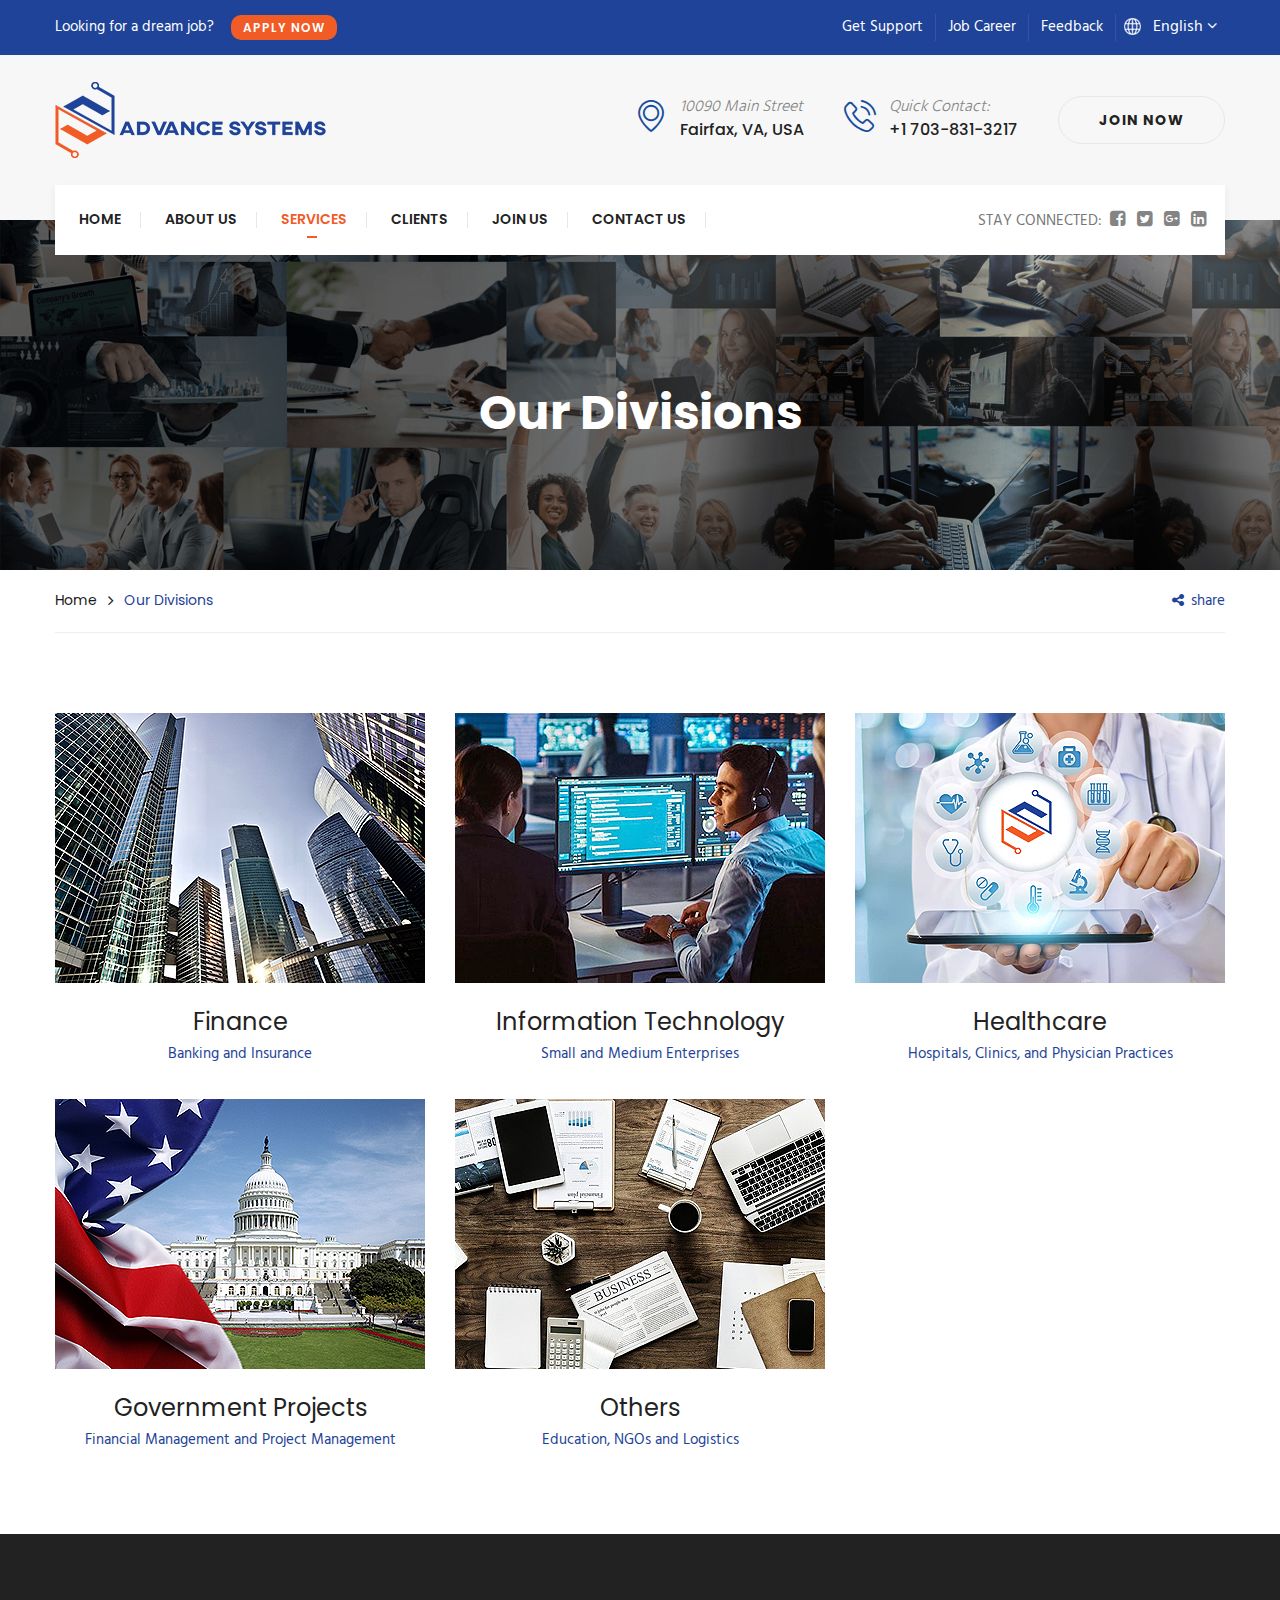
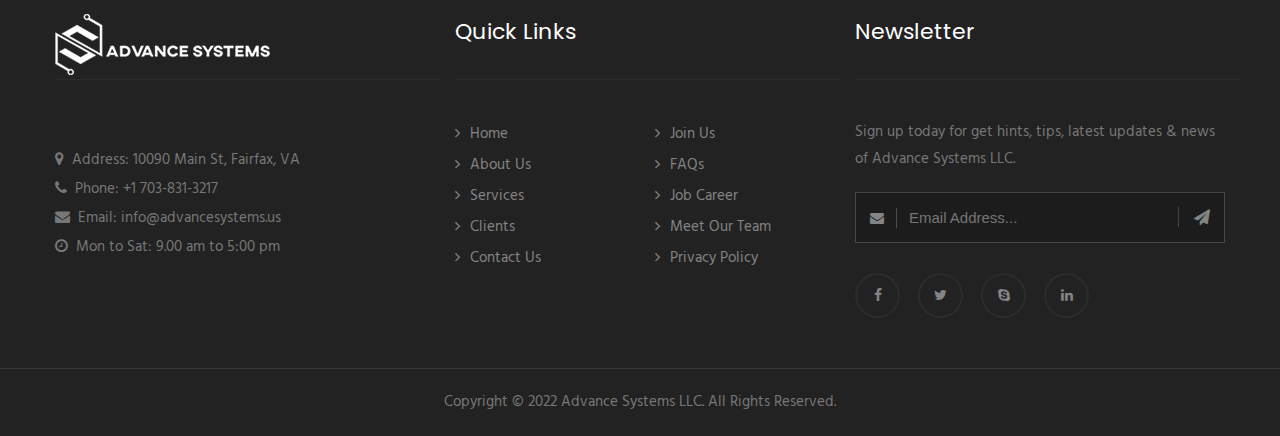
<file: services.html>
<!DOCTYPE html>
<html>
<head>
<meta charset="utf-8">
<title>Advance Systems - Services</title>
<!-- Stylesheets -->
<link href="css/bootstrap.css" rel="stylesheet">
<link href="plugins/revolution/css/settings.css" rel="stylesheet" type="text/css"><!-- REVOLUTION SETTINGS STYLES -->
<link href="plugins/revolution/css/layers.css" rel="stylesheet" type="text/css"><!-- REVOLUTION LAYERS STYLES -->
<link href="plugins/revolution/css/navigation.css" rel="stylesheet" type="text/css"><!-- REVOLUTION NAVIGATION STYLES -->
<link href="css/style.css" rel="stylesheet">
<link href="css/responsive.css" rel="stylesheet">


<!--Favicon-->
<link rel="icon" type="image/png" href="images/favicon.png" />
<!-- Responsive -->
<meta http-equiv="X-UA-Compatible" content="IE=edge">
<meta name="viewport" content="width=device-width, initial-scale=1.0, maximum-scale=1.0, user-scalable=0">
<!--[if lt IE 9]><script src="https://cdnjs.cloudflare.com/ajax/libs/html5shiv/3.7.3/html5shiv.js"></script><![endif]-->
<!--[if lt IE 9]><script src="js/respond.js"></script><![endif]-->
</head>

<body>
<div class="page-wrapper">
 	
    <!-- Preloader -->
    <div class="preloader"></div>
 	
    <!-- Main Header-->
    <header class="main-header">
    
    	<!--Header Top-->
    	<div class="header-top-one">
        	<div class="container">
            	<div class="flex-box-three">
                    <div class="welcome-text flex-box-four">
                        <div class="text">Looking for a dream job?</div>
                        <div class="link"><a href="contact.html" class="theme-btn btn-style-fifteen">Apply now</a></div>
                    </div>
                    <div class="top-right flex-box-three">
                        <ul class="topbar-menu">
                            <li><a href="#">Get Support</a></li>
                            <li><a href="#">Job Career</a></li>
                            <li><a href="#">Feedback</a></li>
                        </ul>
                    	<ul>
                        	<li class="language-switcher dropdown"><a class="btn btn-default dropdown-toggle" id="dropdownMenu1" data-toggle="dropdown" aria-haspopup="true" aria-expanded="true" href="#"><span class="icon"><img src="images/icons/universal.png" alt="" /></span>&ensp; English <span class="icon fa fa-angle-down"></span></a>
                                <ul class="dropdown-menu style-one" aria-labelledby="dropdownMenu1">
                                    <li><a href="#">English</a></li>
                                    <li><a href="#">Spanish</a></li>
                                    <li><a href="#">French</a></li>
                                </ul>
                            </li>
                        </ul>
                        
                    </div>
                </div>
            </div>
        </div>
    
        <!--Header-Upper-->
        <div class="header-upper">
        	<div class="container">
            	<div class="flex-box-three">
                	
                	<div class="logo-outer">
                    	<div class="logo"><a href="index.html"><img src="images/logo.png" alt="" title=""></a></div>
                    </div>
                    
                    <div class="flex-box-four">
                    	
                        <!--Info Box-->
                        <div class="info-box-one">
                        	<div class="icon-box"><span class="icon-signs-1"></span></div>
                            <ul>
                                <li><i>10090 Main Street</i></li>
                                <li><strong>Fairfax, VA, USA</strong></li>
                            </ul>
                        </div>
                        
                        <!--Info Box-->
                        <div class="info-box-one">
                            <div class="icon-box"><span class="icon-technology"></span></div>
                            <ul>
                                <li><i>Quick Contact:</i></li>
                                <li><strong>+1 703-831-3217</strong></li>
                            </ul>
                        </div>

                        <div class="link-btn">
                            <a href="joinUs.html" class="theme-btn btn-style-fourteen">Join Now</a>
                        </div>
                        
                    </div>
                    
                </div>
            </div>
        </div>
        <!--End Header Upper-->
        
        <!--Header Lower-->
        <div class="header-lower">
            
        	<div class="container">
                <div class="menu-bg">
                    <div class="nav-outer clearfix">
                        <!-- Main Menu -->
                        <nav class="main-menu">
                            <div class="navbar-header">
                                <!-- Toggle Button -->      
                                <button type="button" class="navbar-toggle" data-toggle="collapse" data-target=".navbar-collapse">
                                <span class="icon-bar"></span>
                                <span class="icon-bar"></span>
                                <span class="icon-bar"></span>
                                </button>
                            </div>
                            
                            <div class="navbar-collapse collapse clearfix">
                                <ul class="navigation clearfix">
                                    <li><a href="index.html">Home</a></li>
                                    <li><a href="about.html">About Us</a></li>
                                    <li class="current"><a href="services.html">Services</a></li>
                                    <li><a href="clients.html">Clients</a></li>
                                    <li><a href="joinUs.html">Join Us</a></li>
                                    <li><a href="contact.html">Contact Us</a></li>
                                </ul>
                            </div>
                        </nav>
                        <!-- Main Menu End-->
                        

                        <div class="socail-icon-area">
                            <ul class="social-icon-seven">
                                <li>Stay Connected:</li>
                                <li><a href="https://facebook.com"><i class="fa fa-facebook-square"></i></a></li>
                                <li><a href="https://twitter.com"><i class="fa fa-twitter-square"></i></a></li>
                                <li><a href="https://google.com"><i class="fa fa-google-plus-square"></i></a></li>
                                <li><a href="https://linkedin.com"><i class="fa fa-linkedin-square"></i></a></li>
                            </ul>
                        </div>
                    </div>
                </div>
                	
            </div>
        </div>
        <!--End Header Lower-->
        
        <!--Sticky Header-->
        <div class="sticky-header">
        	<div class="container clearfix">
            	<!--Logo-->
            	<div class="logo pull-left">
                	<a href="index.html" class="img-responsive"><img src="images/logo-small.png" alt="" title=""></a>
                </div>
                
                <!--Right Col-->
                <div class="right-col pull-right">
                	<!-- Main Menu -->
                    <nav class="main-menu">
                        <div class="navbar-header">
                            <!-- Toggle Button -->    	
                            <button type="button" class="navbar-toggle" data-toggle="collapse" data-target=".navbar-collapse">
                                <span class="icon-bar"></span>
                                <span class="icon-bar"></span>
                                <span class="icon-bar"></span>
                            </button>
                        </div>
                        
                        <div class="navbar-collapse collapse clearfix">
                            <ul class="navigation clearfix">
                                <li><a href="index.html">Home</a></li>
                                <li><a href="about.html">About Us</a></li>
                                <li class="current"><a href="services.html">Services</a></li>
                                <li><a href="clients.html">Clients</a></li>
                                <li><a href="joinUs.html">Join Us</a></li>
                                <li><a href="contact.html">Contact Us</a></li>
                            </ul>
                        </div>
                    </nav><!-- Main Menu End-->
                </div>
                
            </div>
        </div>
        <!--End Sticky Header-->
    
    </header>
    <!--End Main Header-->
    
    <!--Page Title-->
    <section class="page-title" style="background-image:url(images/background/10.jpg);">
        <div class="container">
            <h1>Our Divisions</h1>
        </div>
    </section>
    <!--End Page Title-->
    
    <!--Page Info-->
    <section class="page-info">
        <div class="container">
            <div class="flex-box-five">
                <ul class="bread-crumb">
                    <li><a href="index.html">Home</a></li>
                    <li>Our Divisions</li>
                </ul>
                <div class="share-link"><a href="#"><i class="fa fa-share-alt"></i>share</a></div>
            </div>
        </div>
    </section>    
    <!-- End Page Info -->
    
    <!--Project Section-->
    <section class="projects-section sp-two">
        <div class="container">
            
            <!--Sortable Gallery-->
            <div class="mixitup-gallery">
                
                <div class="filter-list row clearfix">
                    <!-- projects block one -->
                    <div class="projects-block-one mix all col-lg-4 col-md-6  col-sm-12">
                        <div class="inner-box">
                            <div class="image">
                                <img src="images/gallery/18.jpg" alt="">
                            </div>
                            <div class="overlay-style-two">
                                <div class="link"><a class="lightbox-image" href="division-finance.html"><span class="icon-signs"></span></a></div>
                            </div>
                        </div>
                        <div class="project-bottom-text">
                            <a href="division-finance.html"><h4>Finance</h4></a>
                            <p>Banking and Insurance</p>
                        </div>
                    </div>
                
                    <!-- projects block one -->
                    <div class="projects-block-one mix all Marketing col-lg-4 col-md-6  col-sm-12">
                        <div class="inner-box">
                            <div class="image">
                                <img src="images/gallery/19.jpg" alt="">
                            </div>
                            <div class="overlay-style-two">
                                <div class="link"><a class="lightbox-image" href="division-it.html"icon-signs"></span></a></div>
                            </div>
                        </div>
                        <div class="project-bottom-text">
                            <a href="division-it.html"><h4>Information Technology</h4></a>
                            <p>Small and Medium Enterprises</p>
                        </div>
                    </div>
                    
                    <!-- projects block one -->
                    <div class="projects-block-one mix all Finance col-lg-4 col-md-6  col-sm-12">
                        <div class="inner-box">
                            <div class="image">
                                <img src="images/gallery/20.jpg" alt="">
                            </div>
                            <div class="overlay-style-two">
                                <div class="link"><a class="lightbox-image" href="division-healthcare.html"><span class="icon-signs"></span></a></div>
                            </div>
                        </div>
                        <div class="project-bottom-text">
                            <a href="division-healthcare.html"><h4>Healthcare</h4></a>
                            <p>Hospitals, Clinics, and Physician Practices</p>
                        </div>
                    </div>
                    
                    <!-- projects block one -->
                    <div class="projects-block-one mix all Finance Marketing col-lg-4 col-md-6  col-sm-12">
                        <div class="inner-box">
                            <div class="image">
                                <img src="images/gallery/21.jpg" alt="">
                            </div>
                            <div class="overlay-style-two">
                                <div class="link"><a class="lightbox-image" href="division-government.html"><span class="icon-signs"></span></a></div>
                            </div>
                        </div>
                        <div class="project-bottom-text">
                            <a href="division-government.html"><h4>Government Projects</h4></a>
                            <p>Financial Management and Project Management</p>
                        </div>
                    </div>
                    
                    <!-- projects block one -->
                    <div class="projects-block-one mix all Finance Marketing col-lg-4 col-md-6  col-sm-12">
                        <div class="inner-box">
                            <div class="image">
                                <img src="images/gallery/22.jpg" alt="">
                            </div>
                            <div class="overlay-style-two">
                                <div class="link"><a class="lightbox-image" href="division-others.html"><span class="icon-signs"></span></a></div>
                            </div>
                        </div>
                        <div class="project-bottom-text">
                            <a href="division-others.html"><h4>Others</h4></a>
                            <p>Education, NGOs and Logistics</p>
                        </div>
                    </div>
                    
                </div>
                
            </div>

            
        </div>
    </section>
    <!--End Project Section-->
    
    <!--Main Footer-->
    <footer class="main-footer">
        <div class="footer-top sp-two black-bg">
            <div class="container">
                <div class="row">
                    <!--footer about one -->
                    <div class="footer-about footer-column-border col-lg-4 col-md-6 col-sm-6 col-xs-12">
                        <div class="inner">
                            <div class="footer-logo"><img src="images/footer-logo.png" alt=""></div>
                            <div class="widget-content">
                                <ul class="list-info">
                                    <li><span class="fa fa-map-marker"></span> &nbsp;Address: 10090 Main St, Fairfax, VA</li>
                                    <li><span class="fa fa-phone"></span> &nbsp;Phone: +1 703-831-3217</li>
                                    <li><span class="fa fa-envelope"></span> &nbsp;Email: info@advancesystems.us</li>
                                    <li><span class="fa fa-clock-o"></span> &nbsp;Mon to Sat: 9.00 am to 5:00 pm</li>
                                </ul>
                            </div>
                        </div>
                    </div>
                    <!-- end -->

                    <!--footer link-->
                    <div class="footer-link footer-column-border col-lg-4 col-md-6 col-sm-6 col-xs-12">
                        <h3 class="footer-title">Quick Links</h3>
                        <div class="inner">
                            <div class="row">
                                <div class="col-md-6 col-sm-12">
                                    <ul>
                                        <li><a href="index.html"><i class="fa fa-angle-right"></i>Home</a></li>
                                        <li><a href="about.html"><i class="fa fa-angle-right"></i>About Us</a></li>
                                        <li><a href="services.html"><i class="fa fa-angle-right"></i>Services</a></li>
                                        <li><a href="clients.html"><i class="fa fa-angle-right"></i>Clients</a></li>
                                        <!-- <li><a href="solutions.html"><i class="fa fa-angle-right"></i>Solutions</a></li> -->
                                        <li><a href="contact.html"><i class="fa fa-angle-right"></i>Contact Us</a></li>
                                    </ul>
                                </div>
                                <div class="col-md-6 col-sm-12">
                                    <ul>
                                        <li><a href="joinUs.html"><i class="fa fa-angle-right"></i>Join Us</a></li>
                                        <li><a href="#"><i class="fa fa-angle-right"></i>FAQs</a></li>
                                        <!-- <li><a href="index.html"><i class="fa fa-angle-right"></i>Testimonials</a></li> -->
                                        <li><a href="#"><i class="fa fa-angle-right"></i>Job Career</a></li>
                                        <li><a href="#"><i class="fa fa-angle-right"></i>Meet Our Team</a></li>
                                        <li><a href="#"><i class="fa fa-angle-right"></i>Privacy Policy</a></li>
                                    </ul>
                                </div>
                            </div>                                  
                                    
                        </div>
                    </div>
                    <!-- end -->
                    <!--footer newsletter one -->
                    <div class="footer-newsletter footer-column-border col-lg-4 col-md-6 col-sm-6 col-xs-12">
                        <h3 class="footer-title">Newsletter</h3>
                        <div class="inner">
                            <div class="text">Sign up today for  get hints, tips, latest updates & news of Advance Systems LLC.</div>
                            <form class="subscribe-form-two">
                                <div class="form-group">
                                    <span class="fa fa-envelope"></span>
                                    <input type="email" placeholder="Email Address...">
                                    <button type="submit" class="fa fa-paper-plane"></button>
                                </div>
                            </form>
                            <ul class="social-icon-six">
                                <li><a href="https://facebook.com" target="_blank"><span class="fa fa-facebook"></span></a></li>
                                <li><a href="https://twitter.com" target="_blank"><span class="fa fa-twitter"></span></a></li>
                                <li><a href="https://skype.com" target="_blank"><span class="fa fa-skype"></span></a></li>
                                <li><a href="https://linkedin.com" target="_blank"><span class="fa fa-linkedin"></span></a></li>
                            </ul>
                        </div>
                    </div>
                    <!-- end -->

                </div>
            </div>
        </div>
        
        <!--Footer Bottom-->
        <div class="footer-bottom text-center black-bg">
            <div class="container">
                <div class="clearfix">
                    <div class="column">
                        <div class="footer-copyright">Copyright © 2022 Advance Systems LLC. All Rights Reserved.</div>
                    </div>
                    <!--footer menu Column-->
                    
                </div>
            </div>
        </div>
    </footer>
    <!--Main Footer-->
    
</div>
<!--End pagewrapper-->

<!--Scroll to top-->
<div class="scroll-to-top scroll-to-target" data-target="html"><span class="icon fa fa-arrow-up"></span></div>

<script src="js/jquery.js"></script> 
<script src="https://npmcdn.com/tether@1.2.4/dist/js/tether.min.js"></script>
<script src="js/bootstrap.min.js"></script>
<script src="js/jquery.fancybox.pack.js"></script>
<script src="js/jquery.fancybox-media.js"></script>
<script src="js/owl.js"></script>
<script src="js/appear.js"></script>
<script src="js/wow.js"></script>
<script src="js/mixitup.js"></script>
<script src="js/jquery-ui.js"></script>
<script src="js/script.js"></script>

</body>
</html>
</file>
<file: plugins/revolution/css/settings.css>
/*-----------------------------------------------------------------------------

-	Revolution Slider 5.0 Default Style Settings -

Screen Stylesheet

version:   	5.4.5
date:      	15/05/17
author:		themepunch
email:     	info@themepunch.com
website:   	http://www.themepunch.com
-----------------------------------------------------------------------------*/
#debungcontrolls,.debugtimeline{width:100%;box-sizing:border-box}.rev_column,.rev_column .tp-parallax-wrap,.tp-svg-layer svg{vertical-align:top}#debungcontrolls{z-index:100000;position:fixed;bottom:0;height:auto;background:rgba(0,0,0,.6);padding:10px}.debugtimeline{height:10px;position:relative;margin-bottom:3px;display:none;white-space:nowrap}.debugtimeline:hover{height:15px}.the_timeline_tester{background:#e74c3c;position:absolute;top:0;left:0;height:100%;width:0}.rs-go-fullscreen{position:fixed!important;width:100%!important;height:100%!important;top:0!important;left:0!important;z-index:9999999!important;background:#fff!important}.debugtimeline.tl_slide .the_timeline_tester{background:#f39c12}.debugtimeline.tl_frame .the_timeline_tester{background:#3498db}.debugtimline_txt{color:#fff;font-weight:400;font-size:7px;position:absolute;left:10px;top:0;white-space:nowrap;line-height:10px}.rtl{direction:rtl}@font-face{font-family:revicons;src:url(../fonts/revicons/revicons.eot?5510888);src:url(../fonts/revicons/revicons.eot?5510888#iefix) format('embedded-opentype'),url(../fonts/revicons/revicons.woff?5510888) format('woff'),url(../fonts/revicons/revicons.ttf?5510888) format('truetype'),url(../fonts/revicons/revicons.svg?5510888#revicons) format('svg');font-weight:400;font-style:normal}[class*=" revicon-"]:before,[class^=revicon-]:before{font-family:revicons;font-style:normal;font-weight:400;speak:none;display:inline-block;text-decoration:inherit;width:1em;margin-right:.2em;text-align:center;font-variant:normal;text-transform:none;line-height:1em;margin-left:.2em}.revicon-search-1:before{content:'\e802'}.revicon-pencil-1:before{content:'\e831'}.revicon-picture-1:before{content:'\e803'}.revicon-cancel:before{content:'\e80a'}.revicon-info-circled:before{content:'\e80f'}.revicon-trash:before{content:'\e801'}.revicon-left-dir:before{content:'\e817'}.revicon-right-dir:before{content:'\e818'}.revicon-down-open:before{content:'\e83b'}.revicon-left-open:before{content:'\e819'}.revicon-right-open:before{content:'\e81a'}.revicon-angle-left:before{content:'\e820'}.revicon-angle-right:before{content:'\e81d'}.revicon-left-big:before{content:'\e81f'}.revicon-right-big:before{content:'\e81e'}.revicon-magic:before{content:'\e807'}.revicon-picture:before{content:'\e800'}.revicon-export:before{content:'\e80b'}.revicon-cog:before{content:'\e832'}.revicon-login:before{content:'\e833'}.revicon-logout:before{content:'\e834'}.revicon-video:before{content:'\e805'}.revicon-arrow-combo:before{content:'\e827'}.revicon-left-open-1:before{content:'\e82a'}.revicon-right-open-1:before{content:'\e82b'}.revicon-left-open-mini:before{content:'\e822'}.revicon-right-open-mini:before{content:'\e823'}.revicon-left-open-big:before{content:'\e824'}.revicon-right-open-big:before{content:'\e825'}.revicon-left:before{content:'\e836'}.revicon-right:before{content:'\e826'}.revicon-ccw:before{content:'\e808'}.revicon-arrows-ccw:before{content:'\e806'}.revicon-palette:before{content:'\e829'}.revicon-list-add:before{content:'\e80c'}.revicon-doc:before{content:'\e809'}.revicon-left-open-outline:before{content:'\e82e'}.revicon-left-open-2:before{content:'\e82c'}.revicon-right-open-outline:before{content:'\e82f'}.revicon-right-open-2:before{content:'\e82d'}.revicon-equalizer:before{content:'\e83a'}.revicon-layers-alt:before{content:'\e804'}.revicon-popup:before{content:'\e828'}.rev_slider_wrapper{position:relative;z-index:0;width:100%}.rev_slider{position:relative;overflow:visible}.entry-content .rev_slider a,.rev_slider a{box-shadow:none}.tp-overflow-hidden{overflow:hidden!important}.group_ov_hidden{overflow:hidden}.rev_slider img,.tp-simpleresponsive img{max-width:none!important;transition:none;margin:0;padding:0;border:none}.rev_slider .no-slides-text{font-weight:700;text-align:center;padding-top:80px}.rev_slider>ul,.rev_slider>ul>li,.rev_slider>ul>li:before,.rev_slider_wrapper>ul,.tp-revslider-mainul>li,.tp-revslider-mainul>li:before,.tp-simpleresponsive>ul,.tp-simpleresponsive>ul>li,.tp-simpleresponsive>ul>li:before{list-style:none!important;position:absolute;margin:0!important;padding:0!important;overflow-x:visible;overflow-y:visible;background-image:none;background-position:0 0;text-indent:0;top:0;left:0}.rev_slider>ul>li,.rev_slider>ul>li:before,.tp-revslider-mainul>li,.tp-revslider-mainul>li:before,.tp-simpleresponsive>ul>li,.tp-simpleresponsive>ul>li:before{visibility:hidden}.tp-revslider-mainul,.tp-revslider-slidesli{padding:0!important;margin:0!important;list-style:none!important}.fullscreen-container,.fullwidthbanner-container{padding:0;position:relative}.rev_slider li.tp-revslider-slidesli{position:absolute!important}.tp-caption .rs-untoggled-content{display:block}.tp-caption .rs-toggled-content{display:none}.rs-toggle-content-active.tp-caption .rs-toggled-content{display:block}.rs-toggle-content-active.tp-caption .rs-untoggled-content{display:none}.rev_slider .caption,.rev_slider .tp-caption{position:relative;visibility:hidden;white-space:nowrap;display:block;-webkit-font-smoothing:antialiased!important;z-index:1}.rev_slider .caption,.rev_slider .tp-caption,.tp-simpleresponsive img{-moz-user-select:none;-khtml-user-select:none;-webkit-user-select:none;-o-user-select:none}.rev_slider .tp-mask-wrap .tp-caption,.rev_slider .tp-mask-wrap :last-child,.wpb_text_column .rev_slider .tp-mask-wrap .tp-caption,.wpb_text_column .rev_slider .tp-mask-wrap :last-child{margin-bottom:0}.tp-svg-layer svg{width:100%;height:100%;position:relative}.tp-carousel-wrapper{cursor:url(openhand.cur),move}.tp-carousel-wrapper.dragged{cursor:url(closedhand.cur),move}.tp_inner_padding{box-sizing:border-box;max-height:none!important}.tp-caption.tp-layer-selectable{-moz-user-select:all;-khtml-user-select:all;-webkit-user-select:all;-o-user-select:all}.tp-caption.tp-hidden-caption,.tp-forcenotvisible,.tp-hide-revslider,.tp-parallax-wrap.tp-hidden-caption{visibility:hidden!important;display:none!important}.rev_slider audio,.rev_slider embed,.rev_slider iframe,.rev_slider object,.rev_slider video{max-width:none!important}.tp-element-background{position:absolute;top:0;left:0;width:100%;height:100%;z-index:0}.tp-blockmask,.tp-blockmask_in,.tp-blockmask_out{position:absolute;top:0;left:0;width:100%;height:100%;background:#fff;z-index:1000;transform:scaleX(0) scaleY(0)}.tp-parallax-wrap{transform-style:preserve-3d}.rev_row_zone{position:absolute;width:100%;left:0;box-sizing:border-box;min-height:50px;font-size:0}.rev_column_inner,.rev_slider .tp-caption.rev_row{position:relative;width:100%!important;box-sizing:border-box}.rev_row_zone_top{top:0}.rev_row_zone_middle{top:50%;transform:translateY(-50%)}.rev_row_zone_bottom{bottom:0}.rev_slider .tp-caption.rev_row{display:table;table-layout:fixed;vertical-align:top;height:auto!important;font-size:0}.rev_column{display:table-cell;position:relative;height:auto;box-sizing:border-box;font-size:0}.rev_column_inner{display:block;height:auto!important;white-space:normal!important}.rev_column_bg{width:100%;height:100%;position:absolute;top:0;left:0;z-index:0;box-sizing:border-box;background-clip:content-box;border:0 solid transparent}.tp-caption .backcorner,.tp-caption .backcornertop,.tp-caption .frontcorner,.tp-caption .frontcornertop{height:0;top:0;width:0;position:absolute}.rev_column_inner .tp-loop-wrap,.rev_column_inner .tp-mask-wrap,.rev_column_inner .tp-parallax-wrap{text-align:inherit}.rev_column_inner .tp-mask-wrap{display:inline-block}.rev_column_inner .tp-parallax-wrap,.rev_column_inner .tp-parallax-wrap .tp-loop-wrap,.rev_column_inner .tp-parallax-wrap .tp-mask-wrap{position:relative!important;left:auto!important;top:auto!important;line-height:0}.tp-video-play-button,.tp-video-play-button i{line-height:50px!important;vertical-align:top;text-align:center}.rev_column_inner .rev_layer_in_column,.rev_column_inner .tp-parallax-wrap,.rev_column_inner .tp-parallax-wrap .tp-loop-wrap,.rev_column_inner .tp-parallax-wrap .tp-mask-wrap{vertical-align:top}.rev_break_columns{display:block!important}.rev_break_columns .tp-parallax-wrap.rev_column{display:block!important;width:100%!important}.fullwidthbanner-container{overflow:hidden}.fullwidthbanner-container .fullwidthabanner{width:100%;position:relative}.tp-static-layers{position:absolute;z-index:101;top:0;left:0}.tp-caption .frontcorner{border-left:40px solid transparent;border-right:0 solid transparent;border-top:40px solid #00A8FF;left:-40px}.tp-caption .backcorner{border-left:0 solid transparent;border-right:40px solid transparent;border-bottom:40px solid #00A8FF;right:0}.tp-caption .frontcornertop{border-left:40px solid transparent;border-right:0 solid transparent;border-bottom:40px solid #00A8FF;left:-40px}.tp-caption .backcornertop{border-left:0 solid transparent;border-right:40px solid transparent;border-top:40px solid #00A8FF;right:0}.tp-layer-inner-rotation{position:relative!important}img.tp-slider-alternative-image{width:100%;height:auto}.caption.fullscreenvideo,.rs-background-video-layer,.tp-caption.coverscreenvideo,.tp-caption.fullscreenvideo{width:100%;height:100%;top:0;left:0;position:absolute}.noFilterClass{filter:none!important}.rs-background-video-layer{visibility:hidden;z-index:0}.caption.fullscreenvideo audio,.caption.fullscreenvideo iframe,.caption.fullscreenvideo video,.tp-caption.fullscreenvideo iframe,.tp-caption.fullscreenvideo iframe audio,.tp-caption.fullscreenvideo iframe video{width:100%!important;height:100%!important;display:none}.fullcoveredvideo audio,.fullscreenvideo audio .fullcoveredvideo video,.fullscreenvideo video{background:#000}.fullcoveredvideo .tp-poster{background-position:center center;background-size:cover;width:100%;height:100%;top:0;left:0}.videoisplaying .html5vid .tp-poster{display:none}.tp-video-play-button{background:#000;background:rgba(0,0,0,.3);border-radius:5px;position:absolute;top:50%;left:50%;color:#FFF;margin-top:-25px;margin-left:-25px;cursor:pointer;width:50px;height:50px;box-sizing:border-box;display:inline-block;z-index:4;opacity:0;transition:opacity .3s ease-out!important}.tp-audio-html5 .tp-video-play-button,.tp-hiddenaudio{display:none!important}.tp-caption .html5vid{width:100%!important;height:100%!important}.tp-video-play-button i{width:50px;height:50px;display:inline-block;font-size:40px!important}.rs-fullvideo-cover,.tp-dottedoverlay,.tp-shadowcover{height:100%;top:0;left:0;position:absolute}.tp-caption:hover .tp-video-play-button{opacity:1;display:block}.tp-caption .tp-revstop{display:none;border-left:5px solid #fff!important;border-right:5px solid #fff!important;margin-top:15px!important;line-height:20px!important;vertical-align:top;font-size:25px!important}.tp-seek-bar,.tp-video-button,.tp-volume-bar{outline:0;line-height:12px;margin:0;cursor:pointer}.videoisplaying .revicon-right-dir{display:none}.videoisplaying .tp-revstop{display:inline-block}.videoisplaying .tp-video-play-button{display:none}.fullcoveredvideo .tp-video-play-button{display:none!important}.fullscreenvideo .fullscreenvideo audio,.fullscreenvideo .fullscreenvideo video{object-fit:contain!important}.fullscreenvideo .fullcoveredvideo audio,.fullscreenvideo .fullcoveredvideo video{object-fit:cover!important}.tp-video-controls{position:absolute;bottom:0;left:0;right:0;padding:5px;opacity:0;transition:opacity .3s;background-image:linear-gradient(to bottom,#000 13%,#323232 100%);display:table;max-width:100%;overflow:hidden;box-sizing:border-box}.rev-btn.rev-hiddenicon i,.rev-btn.rev-withicon i{transition:all .2s ease-out!important;font-size:15px}.tp-caption:hover .tp-video-controls{opacity:.9}.tp-video-button{background:rgba(0,0,0,.5);border:0;border-radius:3px;font-size:12px;color:#fff;padding:0}.tp-video-button:hover{cursor:pointer}.tp-video-button-wrap,.tp-video-seek-bar-wrap,.tp-video-vol-bar-wrap{padding:0 5px;display:table-cell;vertical-align:middle}.tp-video-seek-bar-wrap{width:80%}.tp-video-vol-bar-wrap{width:20%}.tp-seek-bar,.tp-volume-bar{width:100%;padding:0}.rs-fullvideo-cover{width:100%;background:0 0;z-index:5}.disabled_lc .tp-video-play-button,.rs-background-video-layer audio::-webkit-media-controls,.rs-background-video-layer video::-webkit-media-controls,.rs-background-video-layer video::-webkit-media-controls-start-playback-button{display:none!important}.tp-audio-html5 .tp-video-controls{opacity:1!important;visibility:visible!important}.tp-dottedoverlay{background-repeat:repeat;width:100%;z-index:3}.tp-dottedoverlay.twoxtwo{background:url(../assets/gridtile.png)}.tp-dottedoverlay.twoxtwowhite{background:url(../assets/gridtile_white.png)}.tp-dottedoverlay.threexthree{background:url(../assets/gridtile_3x3.png)}.tp-dottedoverlay.threexthreewhite{background:url(../assets/gridtile_3x3_white.png)}.tp-shadowcover{width:100%;background:#fff;z-index:-1}.tp-shadow1{box-shadow:0 10px 6px -6px rgba(0,0,0,.8)}.tp-shadow2:after,.tp-shadow2:before,.tp-shadow3:before,.tp-shadow4:after{z-index:-2;position:absolute;content:"";bottom:10px;left:10px;width:50%;top:85%;max-width:300px;background:0 0;box-shadow:0 15px 10px rgba(0,0,0,.8);transform:rotate(-3deg)}.tp-shadow2:after,.tp-shadow4:after{transform:rotate(3deg);right:10px;left:auto}.tp-shadow5{position:relative;box-shadow:0 1px 4px rgba(0,0,0,.3),0 0 40px rgba(0,0,0,.1) inset}.tp-shadow5:after,.tp-shadow5:before{content:"";position:absolute;z-index:-2;box-shadow:0 0 25px 0 rgba(0,0,0,.6);top:30%;bottom:0;left:20px;right:20px;border-radius:100px/20px}.tp-button{padding:6px 13px 5px;border-radius:3px;height:30px;cursor:pointer;color:#fff!important;text-shadow:0 1px 1px rgba(0,0,0,.6)!important;font-size:15px;line-height:45px!important;font-family:arial,sans-serif;font-weight:700;letter-spacing:-1px;text-decoration:none}.tp-button.big{color:#fff;text-shadow:0 1px 1px rgba(0,0,0,.6);font-weight:700;padding:9px 20px;font-size:19px;line-height:57px!important}.purchase:hover,.tp-button.big:hover,.tp-button:hover{background-position:bottom,15px 11px}.purchase.green,.purchase:hover.green,.tp-button.green,.tp-button:hover.green{background-color:#21a117;box-shadow:0 3px 0 0 #104d0b}.purchase.blue,.purchase:hover.blue,.tp-button.blue,.tp-button:hover.blue{background-color:#1d78cb;box-shadow:0 3px 0 0 #0f3e68}.purchase.red,.purchase:hover.red,.tp-button.red,.tp-button:hover.red{background-color:#cb1d1d;box-shadow:0 3px 0 0 #7c1212}.purchase.orange,.purchase:hover.orange,.tp-button.orange,.tp-button:hover.orange{background-color:#f70;box-shadow:0 3px 0 0 #a34c00}.purchase.darkgrey,.purchase:hover.darkgrey,.tp-button.darkgrey,.tp-button.grey,.tp-button:hover.darkgrey,.tp-button:hover.grey{background-color:#555;box-shadow:0 3px 0 0 #222}.purchase.lightgrey,.purchase:hover.lightgrey,.tp-button.lightgrey,.tp-button:hover.lightgrey{background-color:#888;box-shadow:0 3px 0 0 #555}.rev-btn,.rev-btn:visited{outline:0!important;box-shadow:none!important;text-decoration:none!important;line-height:44px;font-size:17px;font-weight:500;padding:12px 35px;box-sizing:border-box;font-family:Roboto,sans-serif;cursor:pointer}.rev-btn.rev-uppercase,.rev-btn.rev-uppercase:visited{text-transform:uppercase;letter-spacing:1px;font-size:15px;font-weight:900}.rev-btn.rev-withicon i{font-weight:400;position:relative;top:0;margin-left:10px!important}.rev-btn.rev-hiddenicon i{font-weight:400;position:relative;top:0;opacity:0;margin-left:0!important;width:0!important}.rev-btn.rev-hiddenicon:hover i{opacity:1!important;margin-left:10px!important;width:auto!important}.rev-btn.rev-medium,.rev-btn.rev-medium:visited{line-height:36px;font-size:14px;padding:10px 30px}.rev-btn.rev-medium.rev-hiddenicon i,.rev-btn.rev-medium.rev-withicon i{font-size:14px;top:0}.rev-btn.rev-small,.rev-btn.rev-small:visited{line-height:28px;font-size:12px;padding:7px 20px}.rev-btn.rev-small.rev-hiddenicon i,.rev-btn.rev-small.rev-withicon i{font-size:12px;top:0}.rev-maxround{border-radius:30px}.rev-minround{border-radius:3px}.rev-burger{position:relative;width:60px;height:60px;box-sizing:border-box;padding:22px 0 0 14px;border-radius:50%;border:1px solid rgba(51,51,51,.25);-webkit-tap-highlight-color:transparent;cursor:pointer}.rev-burger span{display:block;width:30px;height:3px;background:#333;transition:.7s;pointer-events:none;transform-style:flat!important}.rev-burger.revb-white span,.rev-burger.revb-whitenoborder span{background:#fff}.rev-burger span:nth-child(2){margin:3px 0}#dialog_addbutton .rev-burger:hover :first-child,.open .rev-burger :first-child,.open.rev-burger :first-child{transform:translateY(6px) rotate(-45deg)}#dialog_addbutton .rev-burger:hover :nth-child(2),.open .rev-burger :nth-child(2),.open.rev-burger :nth-child(2){transform:rotate(-45deg);opacity:0}#dialog_addbutton .rev-burger:hover :last-child,.open .rev-burger :last-child,.open.rev-burger :last-child{transform:translateY(-6px) rotate(-135deg)}.rev-burger.revb-white{border:2px solid rgba(255,255,255,.2)}.rev-burger.revb-darknoborder,.rev-burger.revb-whitenoborder{border:0}.rev-burger.revb-darknoborder span{background:#333}.rev-burger.revb-whitefull{background:#fff;border:none}.rev-burger.revb-whitefull span{background:#333}.rev-burger.revb-darkfull{background:#333;border:none}.rev-burger.revb-darkfull span,.rev-scroll-btn.revs-fullwhite{background:#fff}@keyframes rev-ani-mouse{0%{opacity:1;top:29%}15%{opacity:1;top:50%}50%{opacity:0;top:50%}100%{opacity:0;top:29%}}.rev-scroll-btn{display:inline-block;position:relative;left:0;right:0;text-align:center;cursor:pointer;width:35px;height:55px;box-sizing:border-box;border:3px solid #fff;border-radius:23px}.rev-scroll-btn>*{display:inline-block;line-height:18px;font-size:13px;font-weight:400;color:#fff;font-family:proxima-nova,"Helvetica Neue",Helvetica,Arial,sans-serif;letter-spacing:2px}.rev-scroll-btn>.active,.rev-scroll-btn>:focus,.rev-scroll-btn>:hover{color:#fff}.rev-scroll-btn>.active,.rev-scroll-btn>:active,.rev-scroll-btn>:focus,.rev-scroll-btn>:hover{opacity:.8}.rev-scroll-btn.revs-fullwhite span{background:#333}.rev-scroll-btn.revs-fulldark{background:#333;border:none}.rev-scroll-btn.revs-fulldark span,.tp-bullet{background:#fff}.rev-scroll-btn span{position:absolute;display:block;top:29%;left:50%;width:8px;height:8px;margin:-4px 0 0 -4px;background:#fff;border-radius:50%;animation:rev-ani-mouse 2.5s linear infinite}.rev-scroll-btn.revs-dark{border-color:#333}.rev-scroll-btn.revs-dark span{background:#333}.rev-control-btn{position:relative;display:inline-block;z-index:5;color:#FFF;font-size:20px;line-height:60px;font-weight:400;font-style:normal;font-family:Raleway;text-decoration:none;text-align:center;background-color:#000;border-radius:50px;text-shadow:none;background-color:rgba(0,0,0,.5);width:60px;height:60px;box-sizing:border-box;cursor:pointer}.rev-cbutton-dark-sr,.rev-cbutton-light-sr{border-radius:3px}.rev-cbutton-light,.rev-cbutton-light-sr{color:#333;background-color:rgba(255,255,255,.75)}.rev-sbutton{line-height:37px;width:37px;height:37px}.rev-sbutton-blue{background-color:#3B5998}.rev-sbutton-lightblue{background-color:#00A0D1}.rev-sbutton-red{background-color:#DD4B39}.tp-bannertimer{visibility:hidden;width:100%;height:5px;background:#000;background:rgba(0,0,0,.15);position:absolute;z-index:200;top:0}.tp-bannertimer.tp-bottom{visibility: hidden!important;top:auto;bottom:0!important;height:5px}.tp-caption img{background:0 0;-ms-filter:"progid:DXImageTransform.Microsoft.gradient(startColorstr=#00FFFFFF,endColorstr=#00FFFFFF)";filter:progid:DXImageTransform.Microsoft.gradient(startColorstr=#00FFFFFF, endColorstr=#00FFFFFF);zoom:1}.caption.slidelink a div,.tp-caption.slidelink a div{width:3000px;height:1500px;background:url(../assets/coloredbg.png)}.tp-caption.slidelink a span{background:url(../assets/coloredbg.png)}.tp-loader.spinner0,.tp-loader.spinner5{background-image:url(../assets/loader.gif);background-repeat:no-repeat}.tp-shape{width:100%;height:100%}.tp-caption .rs-starring{display:inline-block}.tp-caption .rs-starring .star-rating{float:none;display:inline-block;vertical-align:top;color:#FFC321!important}.tp-caption .rs-starring .star-rating,.tp-caption .rs-starring-page .star-rating{position:relative;height:1em;width:5.4em;font-family:star;font-size:1em!important}.tp-loader.spinner0,.tp-loader.spinner1{width:40px;height:40px;margin-top:-20px;margin-left:-20px;animation:tp-rotateplane 1.2s infinite ease-in-out;background-color:#fff;border-radius:3px;box-shadow:0 0 20px 0 rgba(0,0,0,.15)}.tp-caption .rs-starring .star-rating:before,.tp-caption .rs-starring-page .star-rating:before{content:"\73\73\73\73\73";color:#E0DADF;float:left;top:0;left:0;position:absolute}.tp-caption .rs-starring .star-rating span{overflow:hidden;float:left;top:0;left:0;position:absolute;padding-top:1.5em;font-size:1em!important}.tp-caption .rs-starring .star-rating span:before{content:"\53\53\53\53\53";top:0;position:absolute;left:0}.tp-loader{top:50%;left:50%;z-index:10000;position:absolute}.tp-loader.spinner0{background-position:center center}.tp-loader.spinner5{background-position:10px 10px;background-color:#fff;margin:-22px;width:44px;height:44px;border-radius:3px}@keyframes tp-rotateplane{0%{transform:perspective(120px) rotateX(0) rotateY(0)}50%{transform:perspective(120px) rotateX(-180.1deg) rotateY(0)}100%{transform:perspective(120px) rotateX(-180deg) rotateY(-179.9deg)}}.tp-loader.spinner2{width:40px;height:40px;margin-top:-20px;margin-left:-20px;background-color:red;box-shadow:0 0 20px 0 rgba(0,0,0,.15);border-radius:100%;animation:tp-scaleout 1s infinite ease-in-out}@keyframes tp-scaleout{0%{transform:scale(0)}100%{transform:scale(1);opacity:0}}.tp-loader.spinner3{margin:-9px 0 0 -35px;width:70px;text-align:center}.tp-loader.spinner3 .bounce1,.tp-loader.spinner3 .bounce2,.tp-loader.spinner3 .bounce3{width:18px;height:18px;background-color:#fff;box-shadow:0 0 20px 0 rgba(0,0,0,.15);border-radius:100%;display:inline-block;animation:tp-bouncedelay 1.4s infinite ease-in-out;animation-fill-mode:both}.tp-loader.spinner3 .bounce1{animation-delay:-.32s}.tp-loader.spinner3 .bounce2{animation-delay:-.16s}@keyframes tp-bouncedelay{0%,100%,80%{transform:scale(0)}40%{transform:scale(1)}}.tp-loader.spinner4{margin:-20px 0 0 -20px;width:40px;height:40px;text-align:center;animation:tp-rotate 2s infinite linear}.tp-loader.spinner4 .dot1,.tp-loader.spinner4 .dot2{width:60%;height:60%;display:inline-block;position:absolute;top:0;background-color:#fff;border-radius:100%;animation:tp-bounce 2s infinite ease-in-out;box-shadow:0 0 20px 0 rgba(0,0,0,.15)}.tp-loader.spinner4 .dot2{top:auto;bottom:0;animation-delay:-1s}@keyframes tp-rotate{100%{transform:rotate(360deg)}}@keyframes tp-bounce{0%,100%{transform:scale(0)}50%{transform:scale(1)}}.tp-bullets.navbar,.tp-tabs.navbar,.tp-thumbs.navbar{border:none;min-height:0;margin:0;border-radius:0}.tp-bullets,.tp-tabs,.tp-thumbs{position:absolute;display:block;z-index:1000;top:0;left:0}.tp-tab,.tp-thumb{cursor:pointer;position:absolute;opacity:.5;box-sizing:border-box}.tp-arr-imgholder,.tp-tab-image,.tp-thumb-image,.tp-videoposter{background-position:center center;background-size:cover;width:100%;height:100%;display:block;position:absolute;top:0;left:0}.tp-tab.selected,.tp-tab:hover,.tp-thumb.selected,.tp-thumb:hover{opacity:1}.tp-tab-mask,.tp-thumb-mask{box-sizing:border-box!important}.tp-tabs,.tp-thumbs{box-sizing:content-box!important}.tp-bullet{width:15px;height:15px;position:absolute;background:rgba(255,255,255,.3);cursor:pointer}.tp-bullet.selected,.tp-bullet:hover{background:#fff}.tparrows{cursor:pointer;background:#000;background:rgba(0,0,0,.5);width:40px;height:40px;position:absolute;display:block;z-index:1000}.tparrows:hover{background:#000}.tparrows:before{font-family:revicons;font-size:15px;color:#fff;display:block;line-height:40px;text-align:center}.hginfo,.hglayerinfo{font-size:12px;font-weight:600}.tparrows.tp-leftarrow:before{content:'\e824'}.tparrows.tp-rightarrow:before{content:'\e825'}body.rtl .tp-kbimg{left:0!important}.dddwrappershadow{box-shadow:0 45px 100px rgba(0,0,0,.4)}.hglayerinfo{position:fixed;bottom:0;left:0;color:#FFF;line-height:20px;background:rgba(0,0,0,.75);padding:5px 10px;z-index:2000;white-space:normal}.helpgrid,.hginfo{position:absolute}.hginfo{top:-2px;left:-2px;color:#e74c3c;background:#000;padding:2px 5px}.indebugmode .tp-caption:hover{border:1px dashed #c0392b!important}.helpgrid{border:2px dashed #c0392b;top:0;left:0;z-index:0}#revsliderlogloglog{padding:15px;color:#fff;position:fixed;top:0;left:0;width:200px;height:150px;background:rgba(0,0,0,.7);z-index:100000;font-size:10px;overflow:scroll}.aden{filter:hue-rotate(-20deg) contrast(.9) saturate(.85) brightness(1.2)}.aden::after{background:linear-gradient(to right,rgba(66,10,14,.2),transparent);mix-blend-mode:darken}.perpetua::after,.reyes::after{mix-blend-mode:soft-light;opacity:.5}.inkwell{filter:sepia(.3) contrast(1.1) brightness(1.1) grayscale(1)}.perpetua::after{background:linear-gradient(to bottom,#005b9a,#e6c13d)}.reyes{filter:sepia(.22) brightness(1.1) contrast(.85) saturate(.75)}.reyes::after{background:#efcdad}.gingham{filter:brightness(1.05) hue-rotate(-10deg)}.gingham::after{background:linear-gradient(to right,rgba(66,10,14,.2),transparent);mix-blend-mode:darken}.toaster{filter:contrast(1.5) brightness(.9)}.toaster::after{background:radial-gradient(circle,#804e0f,#3b003b);mix-blend-mode:screen}.walden{filter:brightness(1.1) hue-rotate(-10deg) sepia(.3) saturate(1.6)}.walden::after{background:#04c;mix-blend-mode:screen;opacity:.3}.hudson{filter:brightness(1.2) contrast(.9) saturate(1.1)}.hudson::after{background:radial-gradient(circle,#a6b1ff 50%,#342134);mix-blend-mode:multiply;opacity:.5}.earlybird{filter:contrast(.9) sepia(.2)}.earlybird::after{background:radial-gradient(circle,#d0ba8e 20%,#360309 85%,#1d0210 100%);mix-blend-mode:overlay}.mayfair{filter:contrast(1.1) saturate(1.1)}.mayfair::after{background:radial-gradient(circle at 40% 40%,rgba(255,255,255,.8),rgba(255,200,200,.6),#111 60%);mix-blend-mode:overlay;opacity:.4}.lofi{filter:saturate(1.1) contrast(1.5)}.lofi::after{background:radial-gradient(circle,transparent 70%,#222 150%);mix-blend-mode:multiply}._1977{filter:contrast(1.1) brightness(1.1) saturate(1.3)}._1977:after{background:rgba(243,106,188,.3);mix-blend-mode:screen}.brooklyn{filter:contrast(.9) brightness(1.1)}.brooklyn::after{background:radial-gradient(circle,rgba(168,223,193,.4) 70%,#c4b7c8);mix-blend-mode:overlay}.xpro2{filter:sepia(.3)}.xpro2::after{background:radial-gradient(circle,#e6e7e0 40%,rgba(43,42,161,.6) 110%);mix-blend-mode:color-burn}.nashville{filter:sepia(.2) contrast(1.2) brightness(1.05) saturate(1.2)}.nashville::after{background:rgba(0,70,150,.4);mix-blend-mode:lighten}.nashville::before{background:rgba(247,176,153,.56);mix-blend-mode:darken}.lark{filter:contrast(.9)}.lark::after{background:rgba(242,242,242,.8);mix-blend-mode:darken}.lark::before{background:#22253f;mix-blend-mode:color-dodge}.moon{filter:grayscale(1) contrast(1.1) brightness(1.1)}.moon::before{background:#a0a0a0;mix-blend-mode:soft-light}.moon::after{background:#383838;mix-blend-mode:lighten}.clarendon{filter:contrast(1.2) saturate(1.35)}.clarendon:before{background:rgba(127,187,227,.2);mix-blend-mode:overlay}.willow{filter:grayscale(.5) contrast(.95) brightness(.9)}.willow::before{background-color:radial-gradient(40%,circle,#d4a9af 55%,#000 150%);mix-blend-mode:overlay}.willow::after{background-color:#d8cdcb;mix-blend-mode:color}.rise{filter:brightness(1.05) sepia(.2) contrast(.9) saturate(.9)}.rise::after{background:radial-gradient(circle,rgba(232,197,152,.8),transparent 90%);mix-blend-mode:overlay;opacity:.6}.rise::before{background:radial-gradient(circle,rgba(236,205,169,.15) 55%,rgba(50,30,7,.4));mix-blend-mode:multiply}._1977:after,._1977:before,.aden:after,.aden:before,.brooklyn:after,.brooklyn:before,.clarendon:after,.clarendon:before,.earlybird:after,.earlybird:before,.gingham:after,.gingham:before,.hudson:after,.hudson:before,.inkwell:after,.inkwell:before,.lark:after,.lark:before,.lofi:after,.lofi:before,.mayfair:after,.mayfair:before,.moon:after,.moon:before,.nashville:after,.nashville:before,.perpetua:after,.perpetua:before,.reyes:after,.reyes:before,.rise:after,.rise:before,.slumber:after,.slumber:before,.toaster:after,.toaster:before,.walden:after,.walden:before,.willow:after,.willow:before,.xpro2:after,.xpro2:before{content:'';display:block;height:100%;width:100%;top:0;left:0;position:absolute;pointer-events:none}._1977,.aden,.brooklyn,.clarendon,.earlybird,.gingham,.hudson,.inkwell,.lark,.lofi,.mayfair,.moon,.nashville,.perpetua,.reyes,.rise,.slumber,.toaster,.walden,.willow,.xpro2{position:relative}._1977 img,.aden img,.brooklyn img,.clarendon img,.earlybird img,.gingham img,.hudson img,.inkwell img,.lark img,.lofi img,.mayfair img,.moon img,.nashville img,.perpetua img,.reyes img,.rise img,.slumber img,.toaster img,.walden img,.willow img,.xpro2 img{width:100%;z-index:1}._1977:before,.aden:before,.brooklyn:before,.clarendon:before,.earlybird:before,.gingham:before,.hudson:before,.inkwell:before,.lark:before,.lofi:before,.mayfair:before,.moon:before,.nashville:before,.perpetua:before,.reyes:before,.rise:before,.slumber:before,.toaster:before,.walden:before,.willow:before,.xpro2:before{z-index:2}._1977:after,.aden:after,.brooklyn:after,.clarendon:after,.earlybird:after,.gingham:after,.hudson:after,.inkwell:after,.lark:after,.lofi:after,.mayfair:after,.moon:after,.nashville:after,.perpetua:after,.reyes:after,.rise:after,.slumber:after,.toaster:after,.walden:after,.willow:after,.xpro2:after{z-index:3}.slumber{filter:saturate(.66) brightness(1.05)}.slumber::after{background:rgba(125,105,24,.5);mix-blend-mode:soft-light}.slumber::before{background:rgba(69,41,12,.4);mix-blend-mode:lighten}.tp-kbimg-wrap:after,.tp-kbimg-wrap:before{height:500%;width:500%}
</file>
<file: plugins/revolution/css/layers.css>
/*-----------------------------------------------------------------------------

-	Revolution Slider 5.0 Layer Style Settings -

Screen Stylesheet

version:   	5.0.0
date:      	18/03/15
author:		themepunch
email:     	info@themepunch.com
website:   	http://www.themepunch.com
-----------------------------------------------------------------------------*/

* {
    -webkit-box-sizing: border-box;
    -moz-box-sizing: border-box;
    box-sizing: border-box;
}

.tp-caption.Twitter-Content a,.tp-caption.Twitter-Content a:visited
{
	color:#0084B4!important;
}

.tp-caption.Twitter-Content a:hover
{
	color:#0084B4!important;
	text-decoration:underline!important;
}

.tp-caption.medium_grey,.medium_grey
{
	background-color:#888;
	border-style:none;
	border-width:0;
	color:#fff;
	font-family:Arial;
	font-size:20px;
	font-weight:700;
	line-height:20px;
	margin:0;
	padding:2px 4px;
	position:absolute;
	text-shadow:0 2px 5px rgba(0,0,0,0.5);
	white-space:nowrap;
}

.tp-caption.small_text,.small_text
{
	border-style:none;
	border-width:0;
	color:#fff;
	font-family:Arial;
	font-size:14px;
	font-weight:700;
	line-height:20px;
	margin:0;
	position:absolute;
	text-shadow:0 2px 5px rgba(0,0,0,0.5);
	white-space:nowrap;
}

.tp-caption.medium_text,.medium_text
{
	border-style:none;
	border-width:0;
	color:#fff;
	font-family:Arial;
	font-size:20px;
	font-weight:700;
	line-height:20px;
	margin:0;
	position:absolute;
	text-shadow:0 2px 5px rgba(0,0,0,0.5);
	white-space:nowrap;
}

.tp-caption.large_text,.large_text
{
	border-style:none;
	border-width:0;
	color:#fff;
	font-family:Arial;
	font-size:40px;
	font-weight:700;
	line-height:40px;
	margin:0;
	position:absolute;
	text-shadow:0 2px 5px rgba(0,0,0,0.5);
	white-space:nowrap;
}

.tp-caption.very_large_text,.very_large_text
{
	border-style:none;
	border-width:0;
	color:#fff;
	font-family:Arial;
	font-size:60px;
	font-weight:700;
	letter-spacing:-2px;
	line-height:60px;
	margin:0;
	position:absolute;
	text-shadow:0 2px 5px rgba(0,0,0,0.5);
	white-space:nowrap;
}

.tp-caption.very_big_white,.very_big_white
{
	background-color:#000;
	border-style:none;
	border-width:0;
	color:#fff;
	font-family:Arial;
	font-size:60px;
	font-weight:800;
	line-height:60px;
	margin:0;
	padding:1px 4px 0;
	position:absolute;
	text-shadow:none;
	white-space:nowrap;
}

.tp-caption.very_big_black,.very_big_black
{
	background-color:#fff;
	border-style:none;
	border-width:0;
	color:#000;
	font-family:Arial;
	font-size:60px;
	font-weight:700;
	line-height:60px;
	margin:0;
	padding:1px 4px 0;
	position:absolute;
	text-shadow:none;
	white-space:nowrap;
}

.tp-caption.modern_medium_fat,.modern_medium_fat
{
	border-style:none;
	border-width:0;
	color:#000;
	font-family:"Open Sans", sans-serif;
	font-size:24px;
	font-weight:800;
	line-height:20px;
	margin:0;
	position:absolute;
	text-shadow:none;
	white-space:nowrap;
}

.tp-caption.modern_medium_fat_white,.modern_medium_fat_white
{
	border-style:none;
	border-width:0;
	color:#fff;
	font-family:"Open Sans", sans-serif;
	font-size:24px;
	font-weight:800;
	line-height:20px;
	margin:0;
	position:absolute;
	text-shadow:none;
	white-space:nowrap;
}

.tp-caption.modern_medium_light,.modern_medium_light
{
	border-style:none;
	border-width:0;
	color:#000;
	font-family:"Open Sans", sans-serif;
	font-size:24px;
	font-weight:300;
	line-height:20px;
	margin:0;
	position:absolute;
	text-shadow:none;
	white-space:nowrap;
}

.tp-caption.modern_big_bluebg,.modern_big_bluebg
{
	background-color:#4e5b6c;
	border-style:none;
	border-width:0;
	color:#fff;
	font-family:"Open Sans", sans-serif;
	font-size:30px;
	font-weight:800;
	letter-spacing:0;
	line-height:36px;
	margin:0;
	padding:3px 10px;
	position:absolute;
	text-shadow:none;
}

.tp-caption.modern_big_redbg,.modern_big_redbg
{
	background-color:#de543e;
	border-style:none;
	border-width:0;
	color:#fff;
	font-family:"Open Sans", sans-serif;
	font-size:30px;
	font-weight:300;
	letter-spacing:0;
	line-height:36px;
	margin:0;
	padding:1px 10px 3px;
	position:absolute;
	text-shadow:none;
}

.tp-caption.modern_small_text_dark,.modern_small_text_dark
{
	border-style:none;
	border-width:0;
	color:#555;
	font-family:Arial;
	font-size:14px;
	line-height:22px;
	margin:0;
	position:absolute;
	text-shadow:none;
	white-space:nowrap;
}

.tp-caption.boxshadow,.boxshadow
{		
	box-shadow:0 0 20px rgba(0,0,0,0.5);
}

.tp-caption.black,.black
{
	color:#000;
	text-shadow:none;
}

.tp-caption.noshadow,.noshadow
{
	text-shadow:none;
}

.tp-caption.thinheadline_dark,.thinheadline_dark
{
	background-color:transparent;
	color:rgba(0,0,0,0.85);
	font-family:"Open Sans";
	font-size:30px;
	font-weight:300;
	line-height:30px;
	position:absolute;
	text-shadow:none;
}

.tp-caption.thintext_dark,.thintext_dark
{
	background-color:transparent;
	color:rgba(0,0,0,0.85);
	font-family:"Open Sans";
	font-size:16px;
	font-weight:300;
	line-height:26px;
	position:absolute;
	text-shadow:none;
}

.tp-caption.largeblackbg,.largeblackbg
{
	
	
	background-color:#000;
	border-radius:0;
	color:#fff;
	font-family:"Open Sans";
	font-size:50px;
	font-weight:300;
	line-height:70px;
	padding:0 20px;
	position:absolute;
	text-shadow:none;
}

.tp-caption.largepinkbg,.largepinkbg
{
	
	
	background-color:#db4360;
	border-radius:0;
	color:#fff;
	font-family:"Open Sans";
	font-size:50px;
	font-weight:300;
	line-height:70px;
	padding:0 20px;
	position:absolute;
	text-shadow:none;
}

.tp-caption.largewhitebg,.largewhitebg
{
	
	
	background-color:#fff;
	border-radius:0;
	color:#000;
	font-family:"Open Sans";
	font-size:50px;
	font-weight:300;
	line-height:70px;
	padding:0 20px;
	position:absolute;
	text-shadow:none;
}

.tp-caption.largegreenbg,.largegreenbg
{
	
	
	background-color:#67ae73;
	border-radius:0;
	color:#fff;
	font-family:"Open Sans";
	font-size:50px;
	font-weight:300;
	line-height:70px;
	padding:0 20px;
	position:absolute;
	text-shadow:none;
}

.tp-caption.excerpt,.excerpt
{
	background-color:rgba(0,0,0,1);
	border-color:#fff;
	border-style:none;
	border-width:0;
	color:#fff;
	font-family:Arial;
	font-size:36px;
	font-weight:700;
	height:auto;
	letter-spacing:-1.5px;
	line-height:36px;
	margin:0;
	padding:1px 4px 0;
	text-decoration:none;
	text-shadow:none;
	white-space:normal!important;
	width:150px;
}

.tp-caption.large_bold_grey,.large_bold_grey
{
	background-color:transparent;
	border-color:#ffd658;
	border-style:none;
	border-width:0;
	color:#666;
	font-family:"Open Sans";
	font-size:60px;
	font-weight:800;
	line-height:60px;
	margin:0;
	padding:1px 4px 0;
	text-decoration:none;
	text-shadow:none;
}

.tp-caption.medium_thin_grey,.medium_thin_grey
{
	background-color:transparent;
	border-color:#ffd658;
	border-style:none;
	border-width:0;
	color:#666;
	font-family:"Open Sans";
	font-size:34px;
	font-weight:300;
	line-height:30px;
	margin:0;
	padding:1px 4px 0;
	text-decoration:none;
	text-shadow:none;
}

.tp-caption.small_thin_grey,.small_thin_grey
{
	background-color:transparent;
	border-color:#ffd658;
	border-style:none;
	border-width:0;
	color:#757575;
	font-family:"Open Sans";
	font-size:18px;
	font-weight:300;
	line-height:26px;
	margin:0;
	padding:1px 4px 0;
	text-decoration:none;
	text-shadow:none;
}

.tp-caption.lightgrey_divider,.lightgrey_divider
{
	background-color:rgba(235,235,235,1);
	background-position:initial;
	background-repeat:initial;
	border-color:#222;
	border-style:none;
	border-width:0;
	height:3px;
	text-decoration:none;
	width:370px;
}

.tp-caption.large_bold_darkblue,.large_bold_darkblue
{
	background-color:transparent;
	border-color:#ffd658;
	border-style:none;
	border-width:0;
	color:#34495e;
	font-family:"Open Sans";
	font-size:58px;
	font-weight:800;
	line-height:60px;
	text-decoration:none;
}

.tp-caption.medium_bg_darkblue,.medium_bg_darkblue
{
	background-color:#34495e;
	border-color:#ffd658;
	border-style:none;
	border-width:0;
	color:#fff;
	font-family:"Open Sans";
	font-size:20px;
	font-weight:800;
	line-height:20px;
	padding:10px;
	text-decoration:none;
}

.tp-caption.medium_bold_red,.medium_bold_red
{
	background-color:transparent;
	border-color:#ffd658;
	border-style:none;
	border-width:0;
	color:#e33a0c;
	font-family:"Open Sans";
	font-size:24px;
	font-weight:800;
	line-height:30px;
	padding:0;
	text-decoration:none;
}

.tp-caption.medium_light_red,.medium_light_red
{
	background-color:transparent;
	border-color:#ffd658;
	border-style:none;
	border-width:0;
	color:#e33a0c;
	font-family:"Open Sans";
	font-size:21px;
	font-weight:300;
	line-height:26px;
	padding:0;
	text-decoration:none;
}

.tp-caption.medium_bg_red,.medium_bg_red
{
	background-color:#e33a0c;
	border-color:#ffd658;
	border-style:none;
	border-width:0;
	color:#fff;
	font-family:"Open Sans";
	font-size:20px;
	font-weight:800;
	line-height:20px;
	padding:10px;
	text-decoration:none;
}

.tp-caption.medium_bold_orange,.medium_bold_orange
{
	background-color:transparent;
	border-color:#ffd658;
	border-style:none;
	border-width:0;
	color:#f39c12;
	font-family:"Open Sans";
	font-size:24px;
	font-weight:800;
	line-height:30px;
	text-decoration:none;
}

.tp-caption.medium_bg_orange,.medium_bg_orange
{
	background-color:#f39c12;
	border-color:#ffd658;
	border-style:none;
	border-width:0;
	color:#fff;
	font-family:"Open Sans";
	font-size:20px;
	font-weight:800;
	line-height:20px;
	padding:10px;
	text-decoration:none;
}

.tp-caption.grassfloor,.grassfloor
{
	background-color:rgba(160,179,151,1);
	border-color:#222;
	border-style:none;
	border-width:0;
	height:150px;
	text-decoration:none;
	width:4000px;
}

.tp-caption.large_bold_white,.large_bold_white
{
	background-color:transparent;
	border-color:#ffd658;
	border-style:none;
	border-width:0;
	color:#fff;
	font-family:"Open Sans";
	font-size:58px;
	font-weight:800;
	line-height:60px;
	text-decoration:none;
}

.tp-caption.medium_light_white,.medium_light_white
{
	background-color:transparent;
	border-color:#ffd658;
	border-style:none;
	border-width:0;
	color:#fff;
	font-family:"Open Sans";
	font-size:30px;
	font-weight:300;
	line-height:36px;
	padding:0;
	text-decoration:none;
}

.tp-caption.mediumlarge_light_white,.mediumlarge_light_white
{
	background-color:transparent;
	border-color:#ffd658;
	border-style:none;
	border-width:0;
	color:#fff;
	font-family:"Open Sans";
	font-size:34px;
	font-weight:300;
	line-height:40px;
	padding:0;
	text-decoration:none;
}

.tp-caption.mediumlarge_light_white_center,.mediumlarge_light_white_center
{
	background-color:transparent;
	border-color:#ffd658;
	border-style:none;
	border-width:0;
	color:#fff;
	font-family:"Open Sans";
	font-size:34px;
	font-weight:300;
	line-height:40px;
	padding:0;
	text-align:center;
	text-decoration:none;
}

.tp-caption.medium_bg_asbestos,.medium_bg_asbestos
{
	background-color:#7f8c8d;
	border-color:#ffd658;
	border-style:none;
	border-width:0;
	color:#fff;
	font-family:"Open Sans";
	font-size:20px;
	font-weight:800;
	line-height:20px;
	padding:10px;
	text-decoration:none;
}

.tp-caption.medium_light_black,.medium_light_black
{
	background-color:transparent;
	border-color:#ffd658;
	border-style:none;
	border-width:0;
	color:#000;
	font-family:"Open Sans";
	font-size:30px;
	font-weight:300;
	line-height:36px;
	padding:0;
	text-decoration:none;
}

.tp-caption.large_bold_black,.large_bold_black
{
	background-color:transparent;
	border-color:#ffd658;
	border-style:none;
	border-width:0;
	color:#000;
	font-family:"Open Sans";
	font-size:58px;
	font-weight:800;
	line-height:60px;
	text-decoration:none;
}

.tp-caption.mediumlarge_light_darkblue,.mediumlarge_light_darkblue
{
	background-color:transparent;
	border-color:#ffd658;
	border-style:none;
	border-width:0;
	color:#34495e;
	font-family:"Open Sans";
	font-size:34px;
	font-weight:300;
	line-height:40px;
	padding:0;
	text-decoration:none;
}

.tp-caption.small_light_white,.small_light_white
{
	background-color:transparent;
	border-color:#ffd658;
	border-style:none;
	border-width:0;
	color:#fff;
	font-family:"Open Sans";
	font-size:17px;
	font-weight:300;
	line-height:28px;
	padding:0;
	text-decoration:none;
}

.tp-caption.roundedimage,.roundedimage
{
	border-color:#222;
	border-style:none;
	border-width:0;
}

.tp-caption.large_bg_black,.large_bg_black
{
	background-color:#000;
	border-color:#ffd658;
	border-style:none;
	border-width:0;
	color:#fff;
	font-family:"Open Sans";
	font-size:40px;
	font-weight:800;
	line-height:40px;
	padding:10px 20px 15px;
	text-decoration:none;
}

.tp-caption.mediumwhitebg,.mediumwhitebg
{
	background-color:#fff;
	border-color:#000;
	border-style:none;
	border-width:0;
	color:#000;
	font-family:"Open Sans";
	font-size:30px;
	font-weight:300;
	line-height:30px;
	padding:5px 15px 10px;
	text-decoration:none;
	text-shadow:none;
}

.tp-caption.maincaption,.maincaption
{
	background-color:transparent;
	border-color:#000;
	border-style:none;
	border-width:0;
	color:#212a40;
	font-family:roboto;
	font-size:33px;
	font-weight:500;
	line-height:43px;
	text-decoration:none;
	text-shadow:none;
}

.tp-caption.miami_title_60px,.miami_title_60px
{
	background-color:transparent;
	border-color:#000;
	border-style:none;
	border-width:0;
	color:#fff;
	font-family:"Source Sans Pro";
	font-size:60px;
	font-weight:700;
	letter-spacing:1px;
	line-height:60px;
	text-decoration:none;
	text-shadow:none;
}

.tp-caption.miami_subtitle,.miami_subtitle
{
	background-color:transparent;
	border-color:#000;
	border-style:none;
	border-width:0;
	color:rgba(255,255,255,0.65);
	font-family:"Source Sans Pro";
	font-size:17px;
	font-weight:400;
	letter-spacing:2px;
	line-height:24px;
	text-decoration:none;
	text-shadow:none;
}

.tp-caption.divideline30px,.divideline30px
{
	background:#fff;
	background-color:#fff;
	border-color:#222;
	border-style:none;
	border-width:0;
	height:2px;
	min-width:30px;
	text-decoration:none;
}

.tp-caption.Miami_nostyle,.Miami_nostyle
{
	border-color:#222;
	border-style:none;
	border-width:0;
}

.tp-caption.miami_content_light,.miami_content_light
{
	background-color:transparent;
	border-color:#000;
	border-style:none;
	border-width:0;
	color:#fff;
	font-family:"Source Sans Pro";
	font-size:22px;
	font-weight:400;
	letter-spacing:0;
	line-height:28px;
	text-decoration:none;
	text-shadow:none;
}

.tp-caption.miami_title_60px_dark,.miami_title_60px_dark
{
	background-color:transparent;
	border-color:#000;
	border-style:none;
	border-width:0;
	color:#333;
	font-family:"Source Sans Pro";
	font-size:60px;
	font-weight:700;
	letter-spacing:1px;
	line-height:60px;
	text-decoration:none;
	text-shadow:none;
}

.tp-caption.miami_content_dark,.miami_content_dark
{
	background-color:transparent;
	border-color:#000;
	border-style:none;
	border-width:0;
	color:#666;
	font-family:"Source Sans Pro";
	font-size:22px;
	font-weight:400;
	letter-spacing:0;
	line-height:28px;
	text-decoration:none;
	text-shadow:none;
}

.tp-caption.divideline30px_dark,.divideline30px_dark
{
	background-color:#333;
	border-color:#222;
	border-style:none;
	border-width:0;
	height:2px;
	min-width:30px;
	text-decoration:none;
}

.tp-caption.ellipse70px,.ellipse70px
{
	background-color:rgba(0,0,0,0.14902);
	border-color:#222;
	border-radius:50px 50px 50px 50px;
	border-style:none;
	border-width:0;
	cursor:pointer;
	line-height:1px;
	min-height:70px;
	min-width:70px;
	text-decoration:none;
}

.tp-caption.arrowicon,.arrowicon
{
	border-color:#222;
	border-style:none;
	border-width:0;
	line-height:1px;
}

.tp-caption.MarkerDisplay,.MarkerDisplay
{
	background-color:transparent;
	border-color:#000;
	border-radius:0 0 0 0;
	border-style:none;
	border-width:0;
	font-family:"Permanent Marker";
	font-style:normal;
	padding:0;
	text-decoration:none;
	text-shadow:none;
}

.tp-caption.Restaurant-Display,.Restaurant-Display
{
	background-color:transparent;
	border-color:transparent;
	border-radius:0 0 0 0;
	border-style:none;
	border-width:0;
	color:#fff;
	font-family:Roboto;
	font-size:120px;
	font-style:normal;
	font-weight:700;
	line-height:120px;
	padding:0;
	text-decoration:none;
}

.tp-caption.Restaurant-Cursive,.Restaurant-Cursive
{
	background-color:transparent;
	border-color:transparent;
	border-radius:0 0 0 0;
	border-style:none;
	border-width:0;
	color:#fff;
	font-family:"Nothing you could do";
	font-size:30px;
	font-style:normal;
	font-weight:400;
	letter-spacing:2px;
	line-height:30px;
	padding:0;
	text-decoration:none;
}

.tp-caption.Restaurant-ScrollDownText,.Restaurant-ScrollDownText
{
	background-color:transparent;
	border-color:transparent;
	border-radius:0 0 0 0;
	border-style:none;
	border-width:0;
	color:#fff;
	font-family:Roboto;
	font-size:17px;
	font-style:normal;
	font-weight:400;
	letter-spacing:2px;
	line-height:17px;
	padding:0;
	text-decoration:none;
}

.tp-caption.Restaurant-Description,.Restaurant-Description
{
	background-color:transparent;
	border-color:transparent;
	border-radius:0 0 0 0;
	border-style:none;
	border-width:0;
	color:#fff;
	font-family:Roboto;
	font-size:20px;
	font-style:normal;
	font-weight:300;
	letter-spacing:3px;
	line-height:30px;
	padding:0;
	text-decoration:none;
}

.tp-caption.Restaurant-Price,.Restaurant-Price
{
	background-color:transparent;
	border-color:transparent;
	border-radius:0 0 0 0;
	border-style:none;
	border-width:0;
	color:#fff;
	font-family:Roboto;
	font-size:30px;
	font-style:normal;
	font-weight:300;
	letter-spacing:3px;
	line-height:30px;
	padding:0;
	text-decoration:none;
}

.tp-caption.Restaurant-Menuitem,.Restaurant-Menuitem
{
	background-color:rgba(0,0,0,1.00);
	border-color:transparent;
	border-radius:0 0 0 0;
	border-style:none;
	border-width:0;
	color:rgba(255,255,255,1.00);
	font-family:Roboto;
	font-size:17px;
	font-style:normal;
	font-weight:400;
	letter-spacing:2px;
	line-height:17px;
	padding:10px 30px;
	text-align:left;
	text-decoration:none;
}

.tp-caption.Furniture-LogoText,.Furniture-LogoText
{
	background-color:transparent;
	border-color:transparent;
	border-radius:0 0 0 0;
	border-style:none;
	border-width:0;
	color:rgba(230,207,163,1.00);
	font-family:Raleway;
	font-size:160px;
	font-style:normal;
	font-weight:300;
	line-height:150px;
	padding:0;
	text-decoration:none;
	text-shadow:none;
}

.tp-caption.Furniture-Plus,.Furniture-Plus
{
	background-color:rgba(255,255,255,1.00);
	border-color:transparent;
	border-radius:30px 30px 30px 30px;
	border-style:none;
	border-width:0;
	box-shadow:rgba(0,0,0,0.1) 0 1px 3px;
	color:rgba(230,207,163,1.00);
	font-family:Raleway;
	font-size:20px;
	font-style:normal;
	font-weight:400;
	line-height:20px;
	padding:6px 7px 4px;
	text-decoration:none;
	text-shadow:none;
}

.tp-caption.Furniture-Title,.Furniture-Title
{
	background-color:transparent;
	border-color:transparent;
	border-radius:0 0 0 0;
	border-style:none;
	border-width:0;
	color:rgba(0,0,0,1.00);
	font-family:Raleway;
	font-size:20px;
	font-style:normal;
	font-weight:700;
	letter-spacing:3px;
	line-height:20px;
	padding:0;
	text-decoration:none;
	text-shadow:none;
}

.tp-caption.Furniture-Subtitle,.Furniture-Subtitle
{
	background-color:transparent;
	border-color:transparent;
	border-radius:0 0 0 0;
	border-style:none;
	border-width:0;
	color:rgba(0,0,0,1.00);
	font-family:Raleway;
	font-size:17px;
	font-style:normal;
	font-weight:300;
	line-height:20px;
	padding:0;
	text-decoration:none;
	text-shadow:none;
}

.tp-caption.Gym-Display,.Gym-Display
{
	background-color:transparent;
	border-color:transparent;
	border-radius:0 0 0 0;
	border-style:none;
	border-width:0;
	color:rgba(255,255,255,1.00);
	font-family:Raleway;
	font-size:80px;
	font-style:normal;
	font-weight:900;
	line-height:70px;
	padding:0;
	text-decoration:none;
}

.tp-caption.Gym-Subline,.Gym-Subline
{
	background-color:transparent;
	border-color:transparent;
	border-radius:0 0 0 0;
	border-style:none;
	border-width:0;
	color:rgba(255,255,255,1.00);
	font-family:Raleway;
	font-size:30px;
	font-style:normal;
	font-weight:100;
	letter-spacing:5px;
	line-height:30px;
	padding:0;
	text-decoration:none;
}

.tp-caption.Gym-SmallText,.Gym-SmallText
{
	background-color:transparent;
	border-color:transparent;
	border-radius:0 0 0 0;
	border-style:none;
	border-width:0;
	color:rgba(255,255,255,1.00);
	font-family:Raleway;
	font-size:17px;
	font-style:normal;
	font-weight:300;
	line-height:22;
	padding:0;
	text-decoration:none;
	text-shadow:none;
}

.tp-caption.Fashion-SmallText,.Fashion-SmallText
{
	background-color:transparent;
	border-color:transparent;
	border-radius:0 0 0 0;
	border-style:none;
	border-width:0;
	color:rgba(255,255,255,1.00);
	font-family:Raleway;
	font-size:12px;
	font-style:normal;
	font-weight:600;
	letter-spacing:2px;
	line-height:20px;
	padding:0;
	text-decoration:none;
}

.tp-caption.Fashion-BigDisplay,.Fashion-BigDisplay
{
	background-color:transparent;
	border-color:transparent;
	border-radius:0 0 0 0;
	border-style:none;
	border-width:0;
	color:rgba(0,0,0,1.00);
	font-family:Raleway;
	font-size:60px;
	font-style:normal;
	font-weight:900;
	letter-spacing:2px;
	line-height:60px;
	padding:0;
	text-decoration:none;
}

.tp-caption.Fashion-TextBlock,.Fashion-TextBlock
{
	background-color:transparent;
	border-color:transparent;
	border-radius:0 0 0 0;
	border-style:none;
	border-width:0;
	color:rgba(0,0,0,1.00);
	font-family:Raleway;
	font-size:20px;
	font-style:normal;
	font-weight:400;
	letter-spacing:2px;
	line-height:40px;
	padding:0;
	text-decoration:none;
}

.tp-caption.Sports-Display,.Sports-Display
{
	background-color:transparent;
	border-color:transparent;
	border-radius:0 0 0 0;
	border-style:none;
	border-width:0;
	color:rgba(255,255,255,1.00);
	font-family:Raleway;
	font-size:130px;
	font-style:normal;
	font-weight:100;
	letter-spacing:13px;
	line-height:130px;
	padding:0;
	text-decoration:none;
}

.tp-caption.Sports-DisplayFat,.Sports-DisplayFat
{
	background-color:transparent;
	border-color:transparent;
	border-radius:0 0 0 0;
	border-style:none;
	border-width:0;
	color:rgba(255,255,255,1.00);
	font-family:Raleway;
	font-size:130px;
	font-style:normal;
	font-weight:900;
	line-height:130px;
	padding:0;
	text-decoration:none;
}

.tp-caption.Sports-Subline,.Sports-Subline
{
	background-color:transparent;
	border-color:transparent;
	border-radius:0 0 0 0;
	border-style:none;
	border-width:0;
	color:rgba(0,0,0,1.00);
	font-family:Raleway;
	font-size:32px;
	font-style:normal;
	font-weight:400;
	letter-spacing:4px;
	line-height:32px;
	padding:0;
	text-decoration:none;
}

.tp-caption.Instagram-Caption,.Instagram-Caption
{
	background-color:transparent;
	border-color:transparent;
	border-radius:0 0 0 0;
	border-style:none;
	border-width:0;
	color:rgba(255,255,255,1.00);
	font-family:Roboto;
	font-size:20px;
	font-style:normal;
	font-weight:900;
	line-height:20px;
	padding:0;
	text-decoration:none;
}

.tp-caption.News-Title,.News-Title
{
	background-color:transparent;
	border-color:transparent;
	border-radius:0 0 0 0;
	border-style:none;
	border-width:0;
	color:rgba(255,255,255,1.00);
	font-family:"Roboto Slab";
	font-size:70px;
	font-style:normal;
	font-weight:400;
	line-height:60px;
	padding:0;
	text-decoration:none;
}

.tp-caption.News-Subtitle,.News-Subtitle
{
	background-color:rgba(255,255,255,0);
	border-color:transparent;
	border-radius:0 0 0 0;
	border-style:none;
	border-width:0;
	color:rgba(255,255,255,1.00);
	font-family:"Roboto Slab";
	font-size:15px;
	font-style:normal;
	font-weight:300;
	line-height:24px;
	padding:0;
	text-decoration:none;
}

.tp-caption.News-Subtitle:hover,.News-Subtitle:hover
{
	background-color:rgba(255,255,255,0);
	border-color:transparent;
	border-radius:0 0 0 0;
	border-style:solid;
	border-width:0;
	color:rgba(255,255,255,0.65);
	text-decoration:none;
}

.tp-caption.Photography-Display,.Photography-Display
{
	background-color:transparent;
	border-color:transparent;
	border-radius:0 0 0 0;
	border-style:none;
	border-width:0;
	color:rgba(255,255,255,1.00);
	font-family:Raleway;
	font-size:80px;
	font-style:normal;
	font-weight:100;
	letter-spacing:5px;
	line-height:70px;
	padding:0;
	text-decoration:none;
}

.tp-caption.Photography-Subline,.Photography-Subline
{
	background-color:transparent;
	border-color:transparent;
	border-radius:0 0 0 0;
	border-style:none;
	border-width:0;
	color:rgba(119,119,119,1.00);
	font-family:Raleway;
	font-size:20px;
	font-style:normal;
	font-weight:300;
	letter-spacing:3px;
	line-height:30px;
	padding:0;
	text-decoration:none;
}

.tp-caption.Photography-ImageHover,.Photography-ImageHover
{
	background-color:transparent;
	border-color:rgba(255,255,255,0);
	border-radius:0 0 0 0;
	border-style:none;
	border-width:0;
	color:rgba(255,255,255,1.00);
	font-size:20px;
	font-style:normal;
	font-weight:400;
	line-height:22;
	padding:0;
	text-decoration:none;
}

.tp-caption.Photography-ImageHover:hover,.Photography-ImageHover:hover
{
	background-color:transparent;
	border-color:transparent;
	border-radius:0 0 0 0;
	border-style:none;
	border-width:0;
	color:rgba(255,255,255,1.00);
	text-decoration:none;
}

.tp-caption.Photography-Menuitem,.Photography-Menuitem
{
	background-color:rgba(0,0,0,0.65);
	border-color:transparent;
	border-radius:0 0 0 0;
	border-style:none;
	border-width:0;
	color:rgba(255,255,255,1.00);
	font-family:Raleway;
	font-size:20px;
	font-style:normal;
	font-weight:300;
	letter-spacing:2px;
	line-height:20px;
	padding:3px 5px 3px 8px;
	text-decoration:none;
}

.tp-caption.Photography-Menuitem:hover,.Photography-Menuitem:hover
{
	background-color:rgba(0,255,222,0.65);
	border-color:transparent;
	border-radius:0 0 0 0;
	border-style:none;
	border-width:0;
	color:rgba(255,255,255,1.00);
	text-decoration:none;
}

.tp-caption.Photography-Textblock,.Photography-Textblock
{
	background-color:transparent;
	border-color:transparent;
	border-radius:0 0 0 0;
	border-style:none;
	border-width:0;
	color:rgba(255,255,255,1.00);
	font-family:Raleway;
	font-size:17px;
	font-style:normal;
	font-weight:300;
	letter-spacing:2px;
	line-height:30px;
	padding:0;
	text-decoration:none;
}

.tp-caption.Photography-Subline-2,.Photography-Subline-2
{
	background-color:transparent;
	border-color:transparent;
	border-radius:0 0 0 0;
	border-style:none;
	border-width:0;
	color:rgba(255,255,255,0.35);
	font-family:Raleway;
	font-size:20px;
	font-style:normal;
	font-weight:300;
	letter-spacing:3px;
	line-height:30px;
	padding:0;
	text-decoration:none;
}

.tp-caption.Photography-ImageHover2,.Photography-ImageHover2
{
	background-color:transparent;
	border-color:rgba(255,255,255,0);
	border-radius:0 0 0 0;
	border-style:none;
	border-width:0;
	color:rgba(255,255,255,1.00);
	font-family:Arial;
	font-size:20px;
	font-style:normal;
	font-weight:400;
	line-height:22;
	padding:0;
	text-decoration:none;
}

.tp-caption.Photography-ImageHover2:hover,.Photography-ImageHover2:hover
{
	background-color:transparent;
	border-color:transparent;
	border-radius:0 0 0 0;
	border-style:none;
	border-width:0;
	color:rgba(255,255,255,1.00);
	text-decoration:none;
}

.tp-caption.WebProduct-Title,.WebProduct-Title
{
	background-color:transparent;
	border-color:transparent;
	border-radius:0 0 0 0;
	border-style:none;
	border-width:0;
	color:rgba(51,51,51,1.00);
	font-family:Raleway;
	font-size:90px;
	font-style:normal;
	font-weight:100;
	line-height:90px;
	padding:0;
	text-decoration:none;
}

.tp-caption.WebProduct-SubTitle,.WebProduct-SubTitle
{
	background-color:transparent;
	border-color:transparent;
	border-radius:0 0 0 0;
	border-style:none;
	border-width:0;
	color:rgba(153,153,153,1.00);
	font-family:Raleway;
	font-size:15px;
	font-style:normal;
	font-weight:400;
	line-height:20px;
	padding:0;
	text-decoration:none;
}

.tp-caption.WebProduct-Content,.WebProduct-Content
{
	background-color:transparent;
	border-color:transparent;
	border-radius:0 0 0 0;
	border-style:none;
	border-width:0;
	color:rgba(153,153,153,1.00);
	font-family:Raleway;
	font-size:16px;
	font-style:normal;
	font-weight:600;
	line-height:24px;
	padding:0;
	text-decoration:none;
}

.tp-caption.WebProduct-Menuitem,.WebProduct-Menuitem
{
	background-color:rgba(51,51,51,1.00);
	border-color:transparent;
	border-radius:0 0 0 0;
	border-style:none;
	border-width:0;
	color:rgba(255,255,255,1.00);
	font-family:Raleway;
	font-size:15px;
	font-style:normal;
	font-weight:500;
	letter-spacing:2px;
	line-height:20px;
	padding:3px 5px 3px 8px;
	text-align:left;
	text-decoration:none;
}

.tp-caption.WebProduct-Menuitem:hover,.WebProduct-Menuitem:hover
{
	background-color:rgba(255,255,255,1.00);
	border-color:transparent;
	border-radius:0 0 0 0;
	border-style:none;
	border-width:0;
	color:rgba(153,153,153,1.00);
	text-decoration:none;
}

.tp-caption.WebProduct-Title-Light,.WebProduct-Title-Light
{
	background-color:transparent;
	border-color:transparent;
	border-radius:0 0 0 0;
	border-style:none;
	border-width:0;
	color:rgba(255,255,255,1.00);
	font-family:Raleway;
	font-size:90px;
	font-style:normal;
	font-weight:100;
	line-height:90px;
	padding:0;
	text-align:left;
	text-decoration:none;
}

.tp-caption.WebProduct-SubTitle-Light,.WebProduct-SubTitle-Light
{
	background-color:transparent;
	border-color:transparent;
	border-radius:0 0 0 0;
	border-style:none;
	border-width:0;
	color:rgba(255,255,255,0.35);
	font-family:Raleway;
	font-size:15px;
	font-style:normal;
	font-weight:400;
	line-height:20px;
	padding:0;
	text-align:left;
	text-decoration:none;
}

.tp-caption.WebProduct-Content-Light,.WebProduct-Content-Light
{
	background-color:transparent;
	border-color:transparent;
	border-radius:0 0 0 0;
	border-style:none;
	border-width:0;
	color:rgba(255,255,255,0.65);
	font-family:Raleway;
	font-size:16px;
	font-style:normal;
	font-weight:600;
	line-height:24px;
	padding:0;
	text-align:left;
	text-decoration:none;
}

.tp-caption.FatRounded,.FatRounded
{
	background-color:rgba(0,0,0,0.50);
	border-color:rgba(211,211,211,1.00);
	border-radius:50px 50px 50px 50px;
	border-style:none;
	border-width:0;
	color:rgba(255,255,255,1.00);
	font-family:Raleway;
	font-size:30px;
	font-style:normal;
	font-weight:900;
	line-height:30px;
	padding:20px 22px 20px 25px;
	text-align:left;
	text-decoration:none;
	text-shadow:none;
}

.tp-caption.FatRounded:hover,.FatRounded:hover
{
	background-color:rgba(0,0,0,1.00);
	border-color:rgba(211,211,211,1.00);
	border-radius:50px 50px 50px 50px;
	border-style:none;
	border-width:0;
	color:rgba(255,255,255,1.00);
	text-decoration:none;
}

.tp-caption.NotGeneric-Title,.NotGeneric-Title
{
	background-color:transparent;
	border-color:transparent;
	border-radius:0 0 0 0;
	border-style:none;
	border-width:0;
	color:rgba(255,255,255,1.00);
	font-family:Raleway;
	font-size:70px;
	font-style:normal;
	font-weight:800;
	line-height:70px;
	padding:10px 0;
	text-decoration:none;
}

.tp-caption.NotGeneric-SubTitle,.NotGeneric-SubTitle
{
	background-color:transparent;
	border-color:transparent;
	border-radius:0 0 0 0;
	border-style:none;
	border-width:0;
	color:rgba(255,255,255,1.00);
	font-family:Raleway;
	font-size:13px;
	font-style:normal;
	font-weight:500;
	letter-spacing:4px;
	line-height:20px;
	padding:0;
	text-align:left;
	text-decoration:none;
}

.tp-caption.NotGeneric-CallToAction,.NotGeneric-CallToAction
{
	background-color:rgba(0,0,0,0);
	border-color:rgba(255,255,255,0.50);
	border-radius:0 0 0 0;
	border-style:solid;
	border-width:1px;
	color:rgba(255,255,255,1.00);
	font-family:Raleway;
	font-size:14px;
	font-style:normal;
	font-weight:500;
	letter-spacing:3px;
	line-height:14px;
	padding:10px 30px;
	text-align:left;
	text-decoration:none;
}

.tp-caption.NotGeneric-CallToAction:hover,.NotGeneric-CallToAction:hover
{
	background-color:transparent;
	border-color:rgba(255,255,255,1.00);
	border-radius:0 0 0 0;
	border-style:solid;
	border-width:1px;
	color:rgba(255,255,255,1.00);
	text-decoration:none;
}

.tp-caption.NotGeneric-Icon,.NotGeneric-Icon
{
	background-color:rgba(0,0,0,0);
	border-color:rgba(255,255,255,0);
	border-radius:0 0 0 0;
	border-style:solid;
	border-width:0;
	color:rgba(255,255,255,1.00);
	font-family:Raleway;
	font-size:30px;
	font-style:normal;
	font-weight:400;
	letter-spacing:3px;
	line-height:30px;
	padding:0;
	text-align:left;
	text-decoration:none;
}

.tp-caption.NotGeneric-Menuitem,.NotGeneric-Menuitem
{
	background-color:rgba(0,0,0,0);
	border-color:rgba(255,255,255,0.15);
	border-radius:0 0 0 0;
	border-style:solid;
	border-width:1px;
	color:rgba(255,255,255,1.00);
	font-family:Raleway;
	font-size:14px;
	font-style:normal;
	font-weight:500;
	letter-spacing:3px;
	line-height:14px;
	padding:27px 30px;
	text-align:left;
	text-decoration:none;
}

.tp-caption.NotGeneric-Menuitem:hover,.NotGeneric-Menuitem:hover
{
	background-color:rgba(0,0,0,0);
	border-color:rgba(255,255,255,1.00);
	border-radius:0 0 0 0;
	border-style:solid;
	border-width:1px;
	color:rgba(255,255,255,1.00);
	text-decoration:none;
}

.tp-caption.MarkerStyle,.MarkerStyle
{
	background-color:transparent;
	border-color:transparent;
	border-radius:0 0 0 0;
	border-style:none;
	border-width:0;
	color:rgba(255,255,255,1.00);
	font-family:"Permanent Marker";
	font-size:17px;
	font-style:normal;
	font-weight:100;
	line-height:30px;
	padding:0;
	text-align:left;
	text-decoration:none;
}

.tp-caption.Gym-Menuitem,.Gym-Menuitem
{
	background-color:rgba(0,0,0,1.00);
	border-color:rgba(255,255,255,0);
	border-radius:3px 3px 3px 3px;
	border-style:solid;
	border-width:2px;
	color:rgba(255,255,255,1.00);
	font-family:Raleway;
	font-size:20px;
	font-style:normal;
	font-weight:300;
	letter-spacing:2px;
	line-height:20px;
	padding:3px 5px 3px 8px;
	text-align:left;
	text-decoration:none;
}

.tp-caption.Gym-Menuitem:hover,.Gym-Menuitem:hover
{
	background-color:rgba(0,0,0,1.00);
	border-color:rgba(255,255,255,0.25);
	border-radius:3px 3px 3px 3px;
	border-style:solid;
	border-width:2px;
	color:rgba(255,255,255,1.00);
	text-decoration:none;
}

.tp-caption.Newspaper-Button,.Newspaper-Button
{
	background-color:rgba(255,255,255,0);
	border-color:rgba(255,255,255,0.25);
	border-radius:0 0 0 0;
	border-style:solid;
	border-width:1px;
	color:rgba(255,255,255,1.00);
	font-family:Roboto;
	font-size:13px;
	font-style:normal;
	font-weight:700;
	letter-spacing:2px;
	line-height:17px;
	padding:12px 35px;
	text-align:left;
	text-decoration:none;
}

.tp-caption.Newspaper-Button:hover,.Newspaper-Button:hover
{
	background-color:rgba(255,255,255,1.00);
	border-color:rgba(255,255,255,1.00);
	border-radius:0 0 0 0;
	border-style:solid;
	border-width:1px;
	color:rgba(0,0,0,1.00);
	text-decoration:none;
}

.tp-caption.Newspaper-Subtitle,.Newspaper-Subtitle
{
	background-color:transparent;
	border-color:transparent;
	border-radius:0 0 0 0;
	border-style:none;
	border-width:0;
	color:rgba(168,216,238,1.00);
	font-family:Roboto;
	font-size:15px;
	font-style:normal;
	font-weight:900;
	line-height:20px;
	padding:0;
	text-align:left;
	text-decoration:none;
}

.tp-caption.Newspaper-Title,.Newspaper-Title
{
	background-color:transparent;
	border-color:transparent;
	border-radius:0 0 0 0;
	border-style:none;
	border-width:0;
	color:rgba(255,255,255,1.00);
	font-family:"Roboto Slab";
	font-size:50px;
	font-style:normal;
	font-weight:400;
	line-height:55px;
	padding:0 0 10px;
	text-align:left;
	text-decoration:none;
}

.tp-caption.Newspaper-Title-Centered,.Newspaper-Title-Centered
{
	background-color:transparent;
	border-color:transparent;
	border-radius:0 0 0 0;
	border-style:none;
	border-width:0;
	color:rgba(255,255,255,1.00);
	font-family:"Roboto Slab";
	font-size:50px;
	font-style:normal;
	font-weight:400;
	line-height:55px;
	padding:0 0 10px;
	text-align:center;
	text-decoration:none;
}

.tp-caption.Hero-Button,.Hero-Button
{
	background-color:rgba(0,0,0,0);
	border-color:rgba(255,255,255,0.50);
	border-radius:0 0 0 0;
	border-style:solid;
	border-width:1px;
	color:rgba(255,255,255,1.00);
	font-family:Raleway;
	font-size:14px;
	font-style:normal;
	font-weight:500;
	letter-spacing:3px;
	line-height:14px;
	padding:10px 30px;
	text-align:left;
	text-decoration:none;
}

.tp-caption.Hero-Button:hover,.Hero-Button:hover
{
	background-color:rgba(255,255,255,1.00);
	border-color:rgba(255,255,255,1.00);
	border-radius:0 0 0 0;
	border-style:solid;
	border-width:1px;
	color:rgba(0,0,0,1.00);
	text-decoration:none;
}

.tp-caption.Video-Title,.Video-Title
{
	background-color:rgba(0,0,0,1.00);
	border-color:transparent;
	border-radius:0 0 0 0;
	border-style:none;
	border-width:0;
	color:rgba(255,255,255,1.00);
	font-family:Raleway;
	font-size:30px;
	font-style:normal;
	font-weight:900;
	line-height:30px;
	padding:5px;
	text-align:left;
	text-decoration:none;
}

.tp-caption.Video-SubTitle,.Video-SubTitle
{
	background-color:rgba(0,0,0,0.35);
	border-color:transparent;
	border-radius:0 0 0 0;
	border-style:none;
	border-width:0;
	color:rgba(255,255,255,1.00);
	font-family:Raleway;
	font-size:12px;
	font-style:normal;
	font-weight:600;
	letter-spacing:2px;
	line-height:12px;
	padding:5px;
	text-align:left;
	text-decoration:none;
}

.tp-caption.NotGeneric-Button,.NotGeneric-Button
{
	background-color:rgba(0,0,0,0);
	border-color:rgba(255,255,255,0.50);
	border-radius:0 0 0 0;
	border-style:solid;
	border-width:1px;
	color:rgba(255,255,255,1.00);
	font-family:Raleway;
	font-size:14px;
	font-style:normal;
	font-weight:500;
	letter-spacing:3px;
	line-height:14px;
	padding:10px 30px;
	text-align:left;
	text-decoration:none;
}

.tp-caption.NotGeneric-Button:hover,.NotGeneric-Button:hover
{
	background-color:transparent;
	border-color:rgba(255,255,255,1.00);
	border-radius:0 0 0 0;
	border-style:solid;
	border-width:1px;
	color:rgba(255,255,255,1.00);
	text-decoration:none;
}

.tp-caption.NotGeneric-BigButton,.NotGeneric-BigButton
{
	background-color:rgba(0,0,0,0);
	border-color:rgba(255,255,255,0.15);
	border-radius:0 0 0 0;
	border-style:solid;
	border-width:1px;
	color:rgba(255,255,255,1.00);
	font-family:Raleway;
	font-size:14px;
	font-style:normal;
	font-weight:500;
	letter-spacing:3px;
	line-height:14px;
	padding:27px 30px;
	text-align:left;
	text-decoration:none;
}

.tp-caption.NotGeneric-BigButton:hover,.NotGeneric-BigButton:hover
{
	background-color:rgba(0,0,0,0);
	border-color:rgba(255,255,255,1.00);
	border-radius:0 0 0 0;
	border-style:solid;
	border-width:1px;
	color:rgba(255,255,255,1.00);
	text-decoration:none;
}

.tp-caption.WebProduct-Button,.WebProduct-Button
{
	background-color:rgba(51,51,51,1.00);
	border-color:rgba(0,0,0,1.00);
	border-radius:0 0 0 0;
	border-style:none;
	border-width:2px;
	color:rgba(255,255,255,1.00);
	font-family:Raleway;
	font-size:16px;
	font-style:normal;
	font-weight:600;
	letter-spacing:1px;
	line-height:48px;
	padding:0 40px;
	text-align:left;
	text-decoration:none;
}

.tp-caption.WebProduct-Button:hover,.WebProduct-Button:hover
{
	background-color:rgba(255,255,255,1.00);
	border-color:rgba(0,0,0,1.00);
	border-radius:0 0 0 0;
	border-style:none;
	border-width:2px;
	color:rgba(51,51,51,1.00);
	text-decoration:none;
}

.tp-caption.Restaurant-Button,.Restaurant-Button
{
	background-color:rgba(10,10,10,0);
	border-color:rgba(255,255,255,0.50);
	border-radius:0 0 0 0;
	border-style:solid;
	border-width:2px;
	color:rgba(255,255,255,1.00);
	font-family:Roboto;
	font-size:17px;
	font-style:normal;
	font-weight:500;
	letter-spacing:3px;
	line-height:17px;
	padding:12px 35px;
	text-align:left;
	text-decoration:none;
}

.tp-caption.Restaurant-Button:hover,.Restaurant-Button:hover
{
	background-color:rgba(0,0,0,0);
	border-color:rgba(255,224,129,1.00);
	border-radius:0 0 0 0;
	border-style:solid;
	border-width:2px;
	color:rgba(255,255,255,1.00);
	text-decoration:none;
}

.tp-caption.Gym-Button,.Gym-Button
{
	background-color:rgba(139,192,39,1.00);
	border-color:rgba(0,0,0,0);
	border-radius:30px 30px 30px 30px;
	border-style:solid;
	border-width:0;
	color:rgba(255,255,255,1.00);
	font-family:Raleway;
	font-size:15px;
	font-style:normal;
	font-weight:600;
	letter-spacing:1px;
	line-height:15px;
	padding:13px 35px;
	text-align:left;
	text-decoration:none;
}

.tp-caption.Gym-Button:hover,.Gym-Button:hover
{
	background-color:rgba(114,168,0,1.00);
	border-color:rgba(0,0,0,0);
	border-radius:30px 30px 30px 30px;
	border-style:solid;
	border-width:0;
	color:rgba(255,255,255,1.00);
	text-decoration:none;
}

.tp-caption.Gym-Button-Light,.Gym-Button-Light
{
	background-color:transparent;
	border-color:rgba(255,255,255,0.25);
	border-radius:30px 30px 30px 30px;
	border-style:solid;
	border-width:2px;
	color:rgba(255,255,255,1.00);
	font-family:Raleway;
	font-size:15px;
	font-style:normal;
	font-weight:600;
	line-height:15px;
	padding:12px 35px;
	text-align:left;
	text-decoration:none;
}

.tp-caption.Gym-Button-Light:hover,.Gym-Button-Light:hover
{
	background-color:rgba(114,168,0,0);
	border-color:rgba(139,192,39,1.00);
	border-radius:30px 30px 30px 30px;
	border-style:solid;
	border-width:2px;
	color:rgba(255,255,255,1.00);
	text-decoration:none;
}

.tp-caption.Sports-Button-Light,.Sports-Button-Light
{
	background-color:rgba(0,0,0,0);
	border-color:rgba(255,255,255,0.50);
	border-radius:0 0 0 0;
	border-style:solid;
	border-width:2px;
	color:rgba(255,255,255,1.00);
	font-family:Raleway;
	font-size:17px;
	font-style:normal;
	font-weight:600;
	letter-spacing:2px;
	line-height:17px;
	padding:12px 35px;
	text-align:left;
	text-decoration:none;
}

.tp-caption.Sports-Button-Light:hover,.Sports-Button-Light:hover
{
	background-color:rgba(0,0,0,0);
	border-color:rgba(255,255,255,1.00);
	border-radius:0 0 0 0;
	border-style:solid;
	border-width:2px;
	color:rgba(255,255,255,1.00);
	text-decoration:none;
}

.tp-caption.Sports-Button-Red,.Sports-Button-Red
{
	background-color:rgba(219,28,34,1.00);
	border-color:rgba(219,28,34,0);
	border-radius:0 0 0 0;
	border-style:solid;
	border-width:2px;
	color:rgba(255,255,255,1.00);
	font-family:Raleway;
	font-size:17px;
	font-style:normal;
	font-weight:600;
	letter-spacing:2px;
	line-height:17px;
	padding:12px 35px;
	text-align:left;
	text-decoration:none;
}

.tp-caption.Sports-Button-Red:hover,.Sports-Button-Red:hover
{
	background-color:rgba(0,0,0,1.00);
	border-color:rgba(0,0,0,1.00);
	border-radius:0 0 0 0;
	border-style:solid;
	border-width:2px;
	color:rgba(255,255,255,1.00);
	text-decoration:none;
}

.tp-caption.Photography-Button,.Photography-Button
{
	background-color:rgba(0,0,0,0);
	border-color:rgba(255,255,255,0.25);
	border-radius:30px 30px 30px 30px;
	border-style:solid;
	border-width:1px;
	color:rgba(255,255,255,1.00);
	font-family:Raleway;
	font-size:15px;
	font-style:normal;
	font-weight:600;
	letter-spacing:1px;
	line-height:15px;
	padding:13px 35px;
	text-align:left;
	text-decoration:none;
}

.tp-caption.Photography-Button:hover,.Photography-Button:hover
{
	background-color:rgba(0,0,0,0);
	border-color:rgba(255,255,255,1.00);
	border-radius:30px 30px 30px 30px;
	border-style:solid;
	border-width:1px;
	color:rgba(255,255,255,1.00);
	text-decoration:none;
}

.tp-caption.Newspaper-Button-2,.Newspaper-Button-2
{
	background-color:rgba(0,0,0,0);
	border-color:rgba(255,255,255,0.50);
	border-radius:3px 3px 3px 3px;
	border-style:solid;
	border-width:2px;
	color:rgba(255,255,255,1.00);
	font-family:Roboto;
	font-size:15px;
	font-style:normal;
	font-weight:900;
	line-height:15px;
	padding:10px 30px;
	text-align:left;
	text-decoration:none;
}

.tp-caption.Newspaper-Button-2:hover,.Newspaper-Button-2:hover
{
	background-color:rgba(0,0,0,0);
	border-color:rgba(255,255,255,1.00);
	border-radius:3px 3px 3px 3px;
	border-style:solid;
	border-width:2px;
	color:rgba(255,255,255,1.00);
	text-decoration:none;
}

.tp-caption.Feature-Tour,.Feature-Tour
{
	background-color:rgba(139,192,39,1.00);
	border-color:rgba(0,0,0,0);
	border-radius:30px 30px 30px 30px;
	border-style:solid;
	border-width:0;
	color:rgba(255,255,255,1.00);
	font-family:Roboto;
	font-size:17px;
	font-style:normal;
	font-weight:700;
	line-height:17px;
	padding:17px 35px;
	text-align:left;
	text-decoration:none;
}

.tp-caption.Feature-Tour:hover,.Feature-Tour:hover
{
	background-color:rgba(114,168,0,1.00);
	border-color:rgba(0,0,0,0);
	border-radius:30px 30px 30px 30px;
	border-style:solid;
	border-width:0;
	color:rgba(255,255,255,1.00);
	text-decoration:none;
}

.tp-caption.Feature-Examples,.Feature-Examples
{
	background-color:transparent;
	border-color:rgba(33,42,64,0.15);
	border-radius:30px 30px 30px 30px;
	border-style:solid;
	border-width:2px;
	color:rgba(33,42,64,0.50);
	font-family:Roboto;
	font-size:17px;
	font-style:normal;
	font-weight:700;
	line-height:17px;
	padding:15px 35px;
	text-align:left;
	text-decoration:none;
}

.tp-caption.Feature-Examples:hover,.Feature-Examples:hover
{
	background-color:transparent;
	border-color:rgba(139,192,39,1.00);
	border-radius:30px 30px 30px 30px;
	border-style:solid;
	border-width:2px;
	color:rgba(139,192,39,1.00);
	text-decoration:none;
}

.tp-caption.subcaption,.subcaption
{
	background-color:transparent;
	border-color:rgba(0,0,0,1.00);
	border-radius:0 0 0 0;
	border-style:none;
	border-width:0;
	color:rgba(111,124,130,1.00);
	font-family:roboto;
	font-size:19px;
	font-style:normal;
	font-weight:400;
	line-height:24px;
	padding:0;
	text-align:left;
	text-decoration:none;
	text-shadow:none;
}

.tp-caption.menutab,.menutab
{
	background-color:transparent;
	border-color:rgba(0,0,0,1.00);
	border-radius:0 0 0 0;
	border-style:none;
	border-width:0;
	color:rgba(41,46,49,1.00);
	font-family:roboto;
	font-size:25px;
	font-style:normal;
	font-weight:300;
	line-height:30px;
	padding:0;
	text-align:left;
	text-decoration:none;
	text-shadow:none;
}

.tp-caption.menutab:hover,.menutab:hover
{
	background-color:transparent;
	border-color:transparent;
	border-radius:0 0 0 0;
	border-style:none;
	border-width:0;
	color:rgba(213,0,0,1.00);
	text-decoration:none;
}

.tp-caption.maincontent,.maincontent
{
	background-color:transparent;
	border-color:rgba(0,0,0,1.00);
	border-radius:0 0 0 0;
	border-style:none;
	border-width:0;
	color:rgba(41,46,49,1.00);
	font-family:roboto;
	font-size:21px;
	font-style:normal;
	font-weight:300;
	line-height:26px;
	padding:0;
	text-align:left;
	text-decoration:none;
	text-shadow:none;
}

.tp-caption.minitext,.minitext
{
	background-color:transparent;
	border-color:rgba(0,0,0,1.00);
	border-radius:0 0 0 0;
	border-style:none;
	border-width:0;
	color:rgba(185,186,187,1.00);
	font-family:roboto;
	font-size:15px;
	font-style:normal;
	font-weight:400;
	line-height:20px;
	padding:0;
	text-align:left;
	text-decoration:none;
	text-shadow:none;
}

.tp-caption.Feature-Buy,.Feature-Buy
{
	background-color:rgba(0,154,238,1.00);
	border-color:rgba(0,0,0,0);
	border-radius:30px 30px 30px 30px;
	border-style:solid;
	border-width:0;
	color:rgba(255,255,255,1.00);
	font-family:Roboto;
	font-size:17px;
	font-style:normal;
	font-weight:700;
	line-height:17px;
	padding:17px 35px;
	text-align:left;
	text-decoration:none;
}

.tp-caption.Feature-Buy:hover,.Feature-Buy:hover
{
	background-color:rgba(0,133,214,1.00);
	border-color:rgba(0,0,0,0);
	border-radius:30px 30px 30px 30px;
	border-style:solid;
	border-width:0;
	color:rgba(255,255,255,1.00);
	text-decoration:none;
}

.tp-caption.Feature-Examples-Light,.Feature-Examples-Light
{
	background-color:transparent;
	border-color:rgba(255,255,255,0.15);
	border-radius:30px 30px 30px 30px;
	border-style:solid;
	border-width:2px;
	color:rgba(255,255,255,1.00);
	font-family:Roboto;
	font-size:17px;
	font-style:normal;
	font-weight:700;
	line-height:17px;
	padding:15px 35px;
	text-align:left;
	text-decoration:none;
}

.tp-caption.Feature-Examples-Light:hover,.Feature-Examples-Light:hover
{
	background-color:transparent;
	border-color:rgba(255,255,255,1.00);
	border-radius:30px 30px 30px 30px;
	border-style:solid;
	border-width:2px;
	color:rgba(255,255,255,1.00);
	text-decoration:none;
}

.tp-caption.Facebook-Likes,.Facebook-Likes
{
	background-color:rgba(59,89,153,1.00);
	border-color:transparent;
	border-radius:0 0 0 0;
	border-style:none;
	border-width:0;
	color:rgba(255,255,255,1.00);
	font-family:Roboto;
	font-size:15px;
	font-style:normal;
	font-weight:500;
	line-height:22px;
	padding:5px 15px;
	text-align:left;
	text-decoration:none;
}

.tp-caption.Twitter-Favorites,.Twitter-Favorites
{
	background-color:rgba(255,255,255,0);
	border-color:transparent;
	border-radius:0 0 0 0;
	border-style:none;
	border-width:0;
	color:rgba(136,153,166,1.00);
	font-family:Roboto;
	font-size:15px;
	font-style:normal;
	font-weight:500;
	line-height:22px;
	padding:0;
	text-align:left;
	text-decoration:none;
}

.tp-caption.Twitter-Link,.Twitter-Link
{
	background-color:rgba(255,255,255,1.00);
	border-color:transparent;
	border-radius:30px 30px 30px 30px;
	border-style:none;
	border-width:0;
	color:rgba(135,153,165,1.00);
	font-family:Roboto;
	font-size:15px;
	font-style:normal;
	font-weight:500;
	line-height:15px;
	padding:11px 11px 9px;
	text-align:left;
	text-decoration:none;
}

.tp-caption.Twitter-Link:hover,.Twitter-Link:hover
{
	background-color:rgba(0,132,180,1.00);
	border-color:transparent;
	border-radius:30px 30px 30px 30px;
	border-style:none;
	border-width:0;
	color:rgba(255,255,255,1.00);
	text-decoration:none;
}

.tp-caption.Twitter-Retweet,.Twitter-Retweet
{
	background-color:rgba(255,255,255,0);
	border-color:transparent;
	border-radius:0 0 0 0;
	border-style:none;
	border-width:0;
	color:rgba(136,153,166,1.00);
	font-family:Roboto;
	font-size:15px;
	font-style:normal;
	font-weight:500;
	line-height:22px;
	padding:0;
	text-align:left;
	text-decoration:none;
}

.tp-caption.Twitter-Content,.Twitter-Content
{
	background-color:rgba(255,255,255,1.00);
	border-color:transparent;
	border-radius:0 0 0 0;
	border-style:none;
	border-width:0;
	color:rgba(41,47,51,1.00);
	font-family:Roboto;
	font-size:20px;
	font-style:normal;
	font-weight:500;
	line-height:28px;
	padding:30px 30px 70px;
	text-align:left;
	text-decoration:none;
}

.revtp-searchform input[type="text"],
.revtp-searchform input[type="email"],
.revtp-form input[type="text"],
.revtp-form input[type="email"]{ 	
	font-family: "Arial", sans-serif;
    font-size: 15px;
    color: #000;
    background-color: #fff;
    line-height: 46px;
    padding: 0 20px;
    cursor: text;
    border: 0;
    width: 400px;
    margin-bottom: 0px;
    -webkit-transition: background-color 0.5s;
    -moz-transition: background-color 0.5s;
    -o-transition: background-color 0.5s;
    -ms-transition: background-color 0.5s;
    transition: background-color 0.5s;
    
    
    border-radius: 0px;
}


.tp-caption.BigBold-Title,
.BigBold-Title {
    color: rgba(255, 255, 255, 1.00);
    font-size: 110px;
    line-height: 100px;
    font-weight: 800;
    font-style: normal;
    font-family: Raleway;
    padding: 10px 0px 10px 0;
    text-decoration: none;
    background-color: transparent;
    border-color: transparent;
    border-style: none;
    border-width: 0px;
    border-radius: 0 0 0 0px;
    text-align: left
}
.tp-caption.BigBold-SubTitle,
.BigBold-SubTitle {
    color: rgba(255, 255, 255, 0.50);
    font-size: 15px;
    line-height: 24px;
    font-weight: 500;
    font-style: normal;
    font-family: Raleway;
    padding: 0 0 0 0px;
    text-decoration: none;
    background-color: transparent;
    border-color: transparent;
    border-style: none;
    border-width: 0px;
    border-radius: 0 0 0 0px;
    text-align: left;
    letter-spacing: 1px
}
.tp-caption.BigBold-Button,
.BigBold-Button {
    color: rgba(255, 255, 255, 1.00);
    font-size: 13px;
    line-height: 13px;
    font-weight: 500;
    font-style: normal;
    font-family: Raleway;
    padding: 15px 50px 15px 50px;
    text-decoration: none;
    background-color: rgba(0, 0, 0, 0);
    border-color: rgba(255, 255, 255, 0.50);
    border-style: solid;
    border-width: 1px;
    border-radius: 0px 0px 0px 0px;
    text-align: left;
    letter-spacing: 1px
}
.tp-caption.BigBold-Button:hover,
.BigBold-Button:hover {
    color: rgba(255, 255, 255, 1.00);
    text-decoration: none;
    background-color: transparent;
    border-color: rgba(255, 255, 255, 1.00);
    border-style: solid;
    border-width: 1px;
    border-radius: 0px 0px 0px 0px
}
.tp-caption.FoodCarousel-Content,
.FoodCarousel-Content {
    color: rgba(41, 46, 49, 1.00);
    font-size: 17px;
    line-height: 28px;
    font-weight: 500;
    font-style: normal;
    font-family: Raleway;
    padding: 30px 30px 30px 30px;
    text-decoration: none;
    background-color: rgba(255, 255, 255, 1.00);
    border-color: rgba(41, 46, 49, 1.00);
    border-style: solid;
    border-width: 1px;
    border-radius: 0 0 0 0px;
    text-align: left
}
.tp-caption.FoodCarousel-Button,
.FoodCarousel-Button {
    color: rgba(41, 46, 49, 1.00);
    font-size: 13px;
    line-height: 13px;
    font-weight: 700;
    font-style: normal;
    font-family: Raleway;
    padding: 15px 70px 15px 50px;
    text-decoration: none;
    background-color: rgba(255, 255, 255, 1.00);
    border-color: rgba(41, 46, 49, 1.00);
    border-style: solid;
    border-width: 1px;
    border-radius: 0px 0px 0px 0px;
    text-align: left;
    letter-spacing: 1px
}
.tp-caption.FoodCarousel-Button:hover,
.FoodCarousel-Button:hover {
    color: rgba(255, 255, 255, 1.00);
    text-decoration: none;
    background-color: rgba(41, 46, 49, 1.00);
    border-color: rgba(41, 46, 49, 1.00);
    border-style: solid;
    border-width: 1px;
    border-radius: 0px 0px 0px 0px
}
.tp-caption.FoodCarousel-CloseButton,
.FoodCarousel-CloseButton {
    color: rgba(41, 46, 49, 1.00);
    font-size: 20px;
    line-height: 20px;
    font-weight: 700;
    font-style: normal;
    font-family: Raleway;
    padding: 14px 14px 14px 16px;
    text-decoration: none;
    background-color: rgba(0, 0, 0, 0);
    border-color: rgba(41, 46, 49, 0);
    border-style: solid;
    border-width: 1px;
    border-radius: 30px 30px 30px 30px;
    text-align: left;
    letter-spacing: 1px
}
.tp-caption.FoodCarousel-CloseButton:hover,
.FoodCarousel-CloseButton:hover {
    color: rgba(255, 255, 255, 1.00);
    text-decoration: none;
    background-color: rgba(41, 46, 49, 1.00);
    border-color: rgba(41, 46, 49, 0);
    border-style: solid;
    border-width: 1px;
    border-radius: 30px 30px 30px 30px
}
.tp-caption.Video-SubTitle,
.Video-SubTitle {
    color: rgba(255, 255, 255, 1.00);
    font-size: 12px;
    line-height: 12px;
    font-weight: 600;
    font-style: normal;
    font-family: Raleway;
    padding: 5px 5px 5px 5px;
    text-decoration: none;
    background-color: rgba(0, 0, 0, 0.35);
    border-color: transparent;
    border-style: none;
    border-width: 0px;
    border-radius: 0 0 0 0px;
    letter-spacing: 2px;
    text-align: left
}
.tp-caption.Video-Title,
.Video-Title {
    color: rgba(255, 255, 255, 1.00);
    font-size: 30px;
    line-height: 30px;
    font-weight: 900;
    font-style: normal;
    font-family: Raleway;
    padding: 5px 5px 5px 5px;
    text-decoration: none;
    background-color: rgba(0, 0, 0, 1.00);
    border-color: transparent;
    border-style: none;
    border-width: 0px;
    border-radius: 0 0 0 0px;
    text-align: left
}
.tp-caption.Travel-BigCaption,
.Travel-BigCaption {
    color: rgba(255, 255, 255, 1.00);
    font-size: 50px;
    line-height: 50px;
    font-weight: 400;
    font-style: normal;
    font-family: Roboto;
    padding: 0 0 0 0px;
    text-decoration: none;
    background-color: transparent;
    border-color: transparent;
    border-style: none;
    border-width: 0px;
    border-radius: 0 0 0 0px;
    text-align: left
}
.tp-caption.Travel-SmallCaption,
.Travel-SmallCaption {
    color: rgba(255, 255, 255, 1.00);
    font-size: 25px;
    line-height: 30px;
    font-weight: 300;
    font-style: normal;
    font-family: Roboto;
    padding: 0 0 0 0px;
    text-decoration: none;
    background-color: transparent;
    border-color: transparent;
    border-style: none;
    border-width: 0px;
    border-radius: 0 0 0 0px;
    text-align: left
}
.tp-caption.Travel-CallToAction,
.Travel-CallToAction {
    color: rgba(255, 255, 255, 1.00);
    font-size: 25px;
    line-height: 25px;
    font-weight: 500;
    font-style: normal;
    font-family: Roboto;
    padding: 12px 20px 12px 20px;
    text-decoration: none;
    background-color: rgba(255, 255, 255, 0.05);
    border-color: rgba(255, 255, 255, 1.00);
    border-style: solid;
    border-width: 2px;
    border-radius: 5px 5px 5px 5px;
    text-align: left;
    letter-spacing: 1px
}
.tp-caption.Travel-CallToAction:hover,
.Travel-CallToAction:hover {
    color: rgba(255, 255, 255, 1.00);
    text-decoration: none;
    background-color: rgba(255, 255, 255, 0.15);
    border-color: rgba(255, 255, 255, 1.00);
    border-style: solid;
    border-width: 2px;
    border-radius: 5px 5px 5px 5px
}


.tp-caption.RotatingWords-TitleWhite,
.RotatingWords-TitleWhite {
    color: rgba(255, 255, 255, 1.00);
    font-size: 70px;
    line-height: 70px;
    font-weight: 800;
    font-style: normal;
    font-family: Raleway;
    padding: 0px 0px 0px 0;
    text-decoration: none;
    background-color: transparent;
    border-color: transparent;
    border-style: none;
    border-width: 0px;
    border-radius: 0 0 0 0px;
    text-align: left
}
.tp-caption.RotatingWords-Button,
.RotatingWords-Button {
    color: rgba(255, 255, 255, 1.00);
    font-size: 20px;
    line-height: 20px;
    font-weight: 700;
    font-style: normal;
    font-family: Raleway;
    padding: 20px 50px 20px 50px;
    text-decoration: none;
    background-color: rgba(0, 0, 0, 0);
    border-color: rgba(255, 255, 255, 0.15);
    border-style: solid;
    border-width: 2px;
    border-radius: 0px 0px 0px 0px;
    text-align: left;
    letter-spacing: 3px
}
.tp-caption.RotatingWords-Button:hover,
.RotatingWords-Button:hover {
    color: rgba(255, 255, 255, 1.00);
    text-decoration: none;
    background-color: transparent;
    border-color: rgba(255, 255, 255, 1.00);
    border-style: solid;
    border-width: 2px;
    border-radius: 0px 0px 0px 0px
}
.tp-caption.RotatingWords-SmallText,
.RotatingWords-SmallText {
    color: rgba(255, 255, 255, 1.00);
    font-size: 14px;
    line-height: 20px;
    font-weight: 400;
    font-style: normal;
    font-family: Raleway;
    padding: 0 0 0 0px;
    text-decoration: none;
    background-color: transparent;
    border-color: transparent;
    border-style: none;
    border-width: 0px;
    border-radius: 0 0 0 0px;
    text-align: left;
    text-shadow: none
}




.tp-caption.ContentZoom-SmallTitle,
.ContentZoom-SmallTitle {
    color: rgba(41, 46, 49, 1.00);
    font-size: 33px;
    line-height: 45px;
    font-weight: 600;
    font-style: normal;
    font-family: Raleway;
    padding: 0 0 0 0px;
    text-decoration: none;
    background-color: transparent;
    border-color: transparent;
    border-style: none;
    border-width: 0px;
    border-radius: 0 0 0 0px;
    text-align: left
}
.tp-caption.ContentZoom-SmallSubtitle,
.ContentZoom-SmallSubtitle {
    color: rgba(111, 124, 130, 1.00);
    font-size: 16px;
    line-height: 24px;
    font-weight: 600;
    font-style: normal;
    font-family: Raleway;
    padding: 0 0 0 0px;
    text-decoration: none;
    background-color: transparent;
    border-color: transparent;
    border-style: none;
    border-width: 0px;
    border-radius: 0 0 0 0px;
    text-align: left
}
.tp-caption.ContentZoom-SmallIcon,
.ContentZoom-SmallIcon {
    color: rgba(41, 46, 49, 1.00);
    font-size: 20px;
    line-height: 20px;
    font-weight: 400;
    font-style: normal;
    font-family: Raleway;
    padding: 10px 10px 10px 10px;
    text-decoration: none;
    background-color: transparent;
    border-color: transparent;
    border-style: none;
    border-width: 0px;
    border-radius: 0 0 0 0px;
    text-align: left
}
.tp-caption.ContentZoom-SmallIcon:hover,
.ContentZoom-SmallIcon:hover {
    color: rgba(111, 124, 130, 1.00);
    text-decoration: none;
    background-color: transparent;
    border-color: transparent;
    border-style: none;
    border-width: 0px;
    border-radius: 0 0 0 0px
}
.tp-caption.ContentZoom-DetailTitle,
.ContentZoom-DetailTitle {
    color: rgba(41, 46, 49, 1.00);
    font-size: 70px;
    line-height: 70px;
    font-weight: 500;
    font-style: normal;
    font-family: Raleway;
    padding: 0 0 0 0px;
    text-decoration: none;
    background-color: transparent;
    border-color: transparent;
    border-style: none;
    border-width: 0px;
    border-radius: 0 0 0 0px;
    text-align: left
}
.tp-caption.ContentZoom-DetailSubTitle,
.ContentZoom-DetailSubTitle {
    color: rgba(111, 124, 130, 1.00);
    font-size: 25px;
    line-height: 25px;
    font-weight: 500;
    font-style: normal;
    font-family: Raleway;
    padding: 0 0 0 0px;
    text-decoration: none;
    background-color: transparent;
    border-color: transparent;
    border-style: none;
    border-width: 0px;
    border-radius: 0 0 0 0px;
    text-align: left
}
.tp-caption.ContentZoom-DetailContent,
.ContentZoom-DetailContent {
    color: rgba(111, 124, 130, 1.00);
    font-size: 17px;
    line-height: 28px;
    font-weight: 500;
    font-style: normal;
    font-family: Raleway;
    padding: 0 0 0 0px;
    text-decoration: none;
    background-color: transparent;
    border-color: transparent;
    border-style: none;
    border-width: 0px;
    border-radius: 0 0 0 0px;
    text-align: left
}
.tp-caption.ContentZoom-Button,
.ContentZoom-Button {
    color: rgba(41, 46, 49, 1.00);
    font-size: 13px;
    line-height: 13px;
    font-weight: 700;
    font-style: normal;
    font-family: Raleway;
    padding: 15px 50px 15px 50px;
    text-decoration: none;
    background-color: rgba(0, 0, 0, 0);
    border-color: rgba(41, 46, 49, 0.50);
    border-style: solid;
    border-width: 1px;
    border-radius: 0px 0px 0px 0px;
    text-align: left;
    letter-spacing: 1px
}
.tp-caption.ContentZoom-Button:hover,
.ContentZoom-Button:hover {
    color: rgba(255, 255, 255, 1.00);
    text-decoration: none;
    background-color: rgba(41, 46, 49, 1.00);
    border-color: rgba(41, 46, 49, 1.00);
    border-style: solid;
    border-width: 1px;
    border-radius: 0px 0px 0px 0px
}
.tp-caption.ContentZoom-ButtonClose,
.ContentZoom-ButtonClose {
    color: rgba(41, 46, 49, 1.00);
    font-size: 13px;
    line-height: 13px;
    font-weight: 700;
    font-style: normal;
    font-family: Raleway;
    padding: 14px 14px 14px 16px;
    text-decoration: none;
    background-color: rgba(0, 0, 0, 0);
    border-color: rgba(41, 46, 49, 0.50);
    border-style: solid;
    border-width: 1px;
    border-radius: 30px 30px 30px 30px;
    text-align: left;
    letter-spacing: 1px
}
.tp-caption.ContentZoom-ButtonClose:hover,
.ContentZoom-ButtonClose:hover {
    color: rgba(255, 255, 255, 1.00);
    text-decoration: none;
    background-color: rgba(41, 46, 49, 1.00);
    border-color: rgba(41, 46, 49, 1.00);
    border-style: solid;
    border-width: 1px;
    border-radius: 30px 30px 30px 30px
}
.tp-caption.Newspaper-Title,
.Newspaper-Title {
    color: rgba(255, 255, 255, 1.00);
    font-size: 50px;
    line-height: 55px;
    font-weight: 400;
    font-style: normal;
    font-family: "Roboto Slab";
    padding: 0 0 10px 0;
    text-decoration: none;
    background-color: transparent;
    border-color: transparent;
    border-style: none;
    border-width: 0px;
    border-radius: 0 0 0 0px;
    text-align: left
}
.tp-caption.Newspaper-Subtitle,
.Newspaper-Subtitle {
    color: rgba(168, 216, 238, 1.00);
    font-size: 15px;
    line-height: 20px;
    font-weight: 900;
    font-style: normal;
    font-family: Roboto;
    padding: 0 0 0 0px;
    text-decoration: none;
    background-color: transparent;
    border-color: transparent;
    border-style: none;
    border-width: 0px;
    border-radius: 0 0 0 0px;
    text-align: left
}
.tp-caption.Newspaper-Button,
.Newspaper-Button {
    color: rgba(255, 255, 255, 1.00);
    font-size: 13px;
    line-height: 17px;
    font-weight: 700;
    font-style: normal;
    font-family: Roboto;
    padding: 12px 35px 12px 35px;
    text-decoration: none;
    background-color: rgba(255, 255, 255, 0);
    border-color: rgba(255, 255, 255, 0.25);
    border-style: solid;
    border-width: 1px;
    border-radius: 0px 0px 0px 0px;
    letter-spacing: 2px;
    text-align: left
}
.tp-caption.Newspaper-Button:hover,
.Newspaper-Button:hover {
    color: rgba(0, 0, 0, 1.00);
    text-decoration: none;
    background-color: rgba(255, 255, 255, 1.00);
    border-color: rgba(255, 255, 255, 1.00);
    border-style: solid;
    border-width: 1px;
    border-radius: 0px 0px 0px 0px
}
.tp-caption.rtwhitemedium,
.rtwhitemedium {
    font-size: 22px;
    line-height: 26px;
    color: rgb(255, 255, 255);
    text-decoration: none;
    background-color: transparent;
    border-width: 0px;
    border-color: rgb(0, 0, 0);
    border-style: none;
    text-shadow: none
}

@media only screen and (max-width: 767px) {
	.revtp-searchform input[type="text"],
	.revtp-searchform input[type="email"],
	.revtp-form input[type="text"],
	.revtp-form input[type="email"] { width: 200px !important; }
}

.revtp-searchform input[type="submit"],
.revtp-form input[type="submit"] {	
	font-family: "Arial", sans-serif;
    line-height: 46px;
    letter-spacing: 1px;
    text-transform: uppercase;
    font-size: 15px;
    font-weight: 700;
    padding: 0 20px;
    border: 0;
    background: #009aee;
    color: #fff;
    
    
    border-radius: 0px;
}

.tp-caption.Twitter-Content a,
    .tp-caption.Twitter-Content a:visited {
        color: #0084B4 !important
    }
    .tp-caption.Twitter-Content a:hover {
        color: #0084B4 !important;
        text-decoration: underline !important
    }
    .tp-caption.Concept-Title,
    .Concept-Title {
        color: rgba(255, 255, 255, 1.00);
        font-size: 70px;
        line-height: 70px;
        font-weight: 700;
        font-style: normal;
        font-family: "Roboto Condensed";
        padding: 0px 0px 10px 0px;
        text-decoration: none;
        text-align: left;
        background-color: transparent;
        border-color: transparent;
        border-style: none;
        border-width: 0px;
        border-radius: 0px 0px 0px 0px;
        letter-spacing: 5px
    }
    .tp-caption.Concept-SubTitle,
    .Concept-SubTitle {
        color: rgba(255, 255, 255, 0.65);
        font-size: 25px;
        line-height: 25px;
        font-weight: 700;
        font-style: italic;
        font-family: ""Playfair Display"";
        padding: 0px 0px 10px 0px;
        text-decoration: none;
        text-align: left;
        background-color: transparent;
        border-color: transparent;
        border-style: none;
        border-width: 0px;
        border-radius: 0px 0px 0px 0px
    }
    .tp-caption.Concept-Content,
    .Concept-Content {
        color: rgba(255, 255, 255, 1.00);
        font-size: 20px;
        line-height: 30px;
        font-weight: 400;
        font-style: normal;
        font-family: "Roboto Condensed";
        padding: 0px 0px 0px 0px;
        text-decoration: none;
        text-align: center;
        background-color: rgba(0, 0, 0, 0);
        border-color: rgba(255, 255, 255, 1.00);
        border-style: none;
        border-width: 2px;
        border-radius: 0px 0px 0px 0px
    }
    .tp-caption.Concept-MoreBtn,
    .Concept-MoreBtn {
        color: rgba(255, 255, 255, 1.00);
        font-size: 30px;
        line-height: 30px;
        font-weight: 300;
        font-style: normal;
        font-family: Roboto;
        padding: 10px 8px 7px 10px;
        text-decoration: none;
        text-align: left;
        background-color: transparent;
        border-color: rgba(255, 255, 255, 0);
        border-style: solid;
        border-width: 0px;
        border-radius: 50px 50px 50px 50px;
        letter-spacing: 1px;
        text-align: left
    }
    .tp-caption.Concept-MoreBtn:hover,
    .Concept-MoreBtn:hover {
        color: rgba(255, 255, 255, 1.00);
        text-decoration: none;
        background-color: rgba(255, 255, 255, 0.15);
        border-color: rgba(255, 255, 255, 0);
        border-style: solid;
        border-width: 0px;
        border-radius: 50px 50px 50px 50px
    }
    .tp-caption.Concept-LessBtn,
    .Concept-LessBtn {
        color: rgba(255, 255, 255, 1.00);
        font-size: 30px;
        line-height: 30px;
        font-weight: 300;
        font-style: normal;
        font-family: Roboto;
        padding: 10px 8px 7px 10px;
        text-decoration: none;
        text-align: left;
        background-color: rgba(0, 0, 0, 1.00);
        border-color: rgba(255, 255, 255, 0);
        border-style: solid;
        border-width: 0px;
        border-radius: 50px 50px 50px 50px;
        letter-spacing: 1px;
        text-align: left
    }
    .tp-caption.Concept-LessBtn:hover,
    .Concept-LessBtn:hover {
        color: rgba(0, 0, 0, 1.00);
        text-decoration: none;
        background-color: rgba(255, 255, 255, 1.00);
        border-color: rgba(255, 255, 255, 0);
        border-style: solid;
        border-width: 0px;
        border-radius: 50px 50px 50px 50px
    }
    .tp-caption.Concept-SubTitle-Dark,
    .Concept-SubTitle-Dark {
        color: rgba(0, 0, 0, 0.65);
        font-size: 25px;
        line-height: 25px;
        font-weight: 700;
        font-style: italic;
        font-family: "Playfair Display";
        padding: 0px 0px 10px 0px;
        text-decoration: none;
        text-align: left;
        background-color: transparent;
        border-color: transparent;
        border-style: none;
        border-width: 0px;
        border-radius: 0px 0px 0px 0px
    }
    .tp-caption.Concept-Title-Dark,
    .Concept-Title-Dark {
        color: rgba(0, 0, 0, 1.00);
        font-size: 70px;
        line-height: 70px;
        font-weight: 700;
        font-style: normal;
        font-family: "Roboto Condensed";
        padding: 0px 0px 10px 0px;
        text-decoration: none;
        text-align: center;
        background-color: transparent;
        border-color: transparent;
        border-style: none;
        border-width: 0px;
        border-radius: 0px 0px 0px 0px;
        letter-spacing: 5px
    }
    .tp-caption.Concept-MoreBtn-Dark,
    .Concept-MoreBtn-Dark {
        color: rgba(0, 0, 0, 1.00);
        font-size: 30px;
        line-height: 30px;
        font-weight: 300;
        font-style: normal;
        font-family: Roboto;
        padding: 10px 8px 7px 10px;
        text-decoration: none;
        text-align: left;
        background-color: transparent;
        border-color: rgba(255, 255, 255, 0);
        border-style: solid;
        border-width: 0px;
        border-radius: 50px 50px 50px 50px;
        letter-spacing: 1px;
        text-align: left
    }
    .tp-caption.Concept-MoreBtn-Dark:hover,
    .Concept-MoreBtn-Dark:hover {
        color: rgba(255, 255, 255, 1.00);
        text-decoration: none;
        background-color: rgba(0, 0, 0, 1.00);
        border-color: rgba(255, 255, 255, 0);
        border-style: solid;
        border-width: 0px;
        border-radius: 50px 50px 50px 50px
    }
    .tp-caption.Concept-Content-Dark,
    .Concept-Content-Dark {
        color: rgba(0, 0, 0, 1.00);
        font-size: 20px;
        line-height: 30px;
        font-weight: 400;
        font-style: normal;
        font-family: "Roboto Condensed";
        padding: 0px 0px 0px 0px;
        text-decoration: none;
        text-align: center;
        background-color: rgba(0, 0, 0, 0);
        border-color: rgba(255, 255, 255, 1.00);
        border-style: none;
        border-width: 2px;
        border-radius: 0px 0px 0px 0px
    }
    .tp-caption.Concept-Notice,
    .Concept-Notice {
        color: rgba(255, 255, 255, 1.00);
        font-size: 15px;
        line-height: 15px;
        font-weight: 400;
        font-style: normal;
        font-family: "Roboto Condensed";
        padding: 0px 0px 0px 0px;
        text-decoration: none;
        text-align: center;
        background-color: rgba(0, 0, 0, 0);
        border-color: rgba(255, 255, 255, 1.00);
        border-style: none;
        border-width: 2px;
        border-radius: 0px 0px 0px 0px;
        letter-spacing: 2px
    }
    .tp-caption.Concept-Content a,
    .tp-caption.Concept-Content a:visited {
        color: #fff !important;
        border-bottom: 1px solid #fff !important;
        font-weight: 700 !important;
    }
    .tp-caption.Concept-Content a:hover {
        border-bottom: 1px solid transparent !important;
    }
    .tp-caption.Concept-Content-Dark a,
    .tp-caption.Concept-Content-Dark a:visited {
        color: #000 !important;
        border-bottom: 1px solid #000 !important;
        font-weight: 700 !important;
    }
    .tp-caption.Concept-Content-Dark a:hover {
        border-bottom: 1px solid transparent !important;
    }

    .tp-caption.Twitter-Content a,
    .tp-caption.Twitter-Content a:visited {
        color: #0084B4 !important
    }
    .tp-caption.Twitter-Content a:hover {
        color: #0084B4 !important;
        text-decoration: underline !important
    }
    .tp-caption.Creative-Title,
    .Creative-Title {
        color: rgba(255, 255, 255, 1.00);
        font-size: 70px;
        line-height: 70px;
        font-weight: 400;
        font-style: normal;
        font-family: "Playfair Display";
        padding: 0px 0px 0px 0px;
        text-decoration: none;
        text-align: center;
        background-color: transparent;
        border-color: transparent;
        border-style: none;
        border-width: 0px;
        border-radius: 0px 0px 0px 0px
    }
    .tp-caption.Creative-SubTitle,
    .Creative-SubTitle {
        color: rgba(205, 176, 131, 1.00);
        font-size: 14px;
        line-height: 14px;
        font-weight: 400;
        font-style: normal;
        font-family: Lato;
        padding: 0px 0px 0px 0px;
        text-decoration: none;
        text-align: center;
        background-color: transparent;
        border-color: transparent;
        border-style: none;
        border-width: 0px;
        border-radius: 0px 0px 0px 0px;
        letter-spacing: 2px
    }
    .tp-caption.Creative-Button,
    .Creative-Button {
        color: rgba(205, 176, 131, 1.00);
        font-size: 13px;
        line-height: 13px;
        font-weight: 400;
        font-style: normal;
        font-family: Lato;
        padding: 15px 50px 15px 50px;
        text-decoration: none;
        text-align: left;
        background-color: rgba(0, 0, 0, 0);
        border-color: rgba(205, 176, 131, 0.25);
        border-style: solid;
        border-width: 1px;
        border-radius: 0px 0px 0px 0px;
        letter-spacing: 2px
    }
    .tp-caption.Creative-Button:hover,
    .Creative-Button:hover {
        color: rgba(205, 176, 131, 1.00);
        text-decoration: none;
        background-color: rgba(0, 0, 0, 0);
        border-color: rgba(205, 176, 131, 1.00);
        border-style: solid;
        border-width: 1px;
        border-radius: 0px 0px 0px 0px
    }

.tp-caption.subcaption,
    .subcaption {
        color: rgba(111, 124, 130, 1.00);
        font-size: 19px;
        line-height: 24px;
        font-weight: 400;
        font-style: normal;
        font-family: roboto;
        padding: 0 0 0 0px;
        text-decoration: none;
        background-color: transparent;
        border-color: rgba(0, 0, 0, 1.00);
        border-style: none;
        border-width: 0px;
        border-radius: 0 0 0 0px;
        text-shadow: none;
        text-align: left
    }
    .tp-caption.RedDot,
    .RedDot {
        color: rgba(0, 0, 0, 1.00);        
        font-weight: 400;
        font-style: normal;        
        padding: 0px 0px 0px 0px;
        text-decoration: none;
        text-align: left;
        background-color: rgba(213, 0, 0, 1.00);
        border-color: rgba(255, 255, 255, 1.00);
        border-style: solid;
        border-width: 5px;
        border-radius: 50px 50px 50px 50px
    }
    .tp-caption.RedDot:hover,
    .RedDot:hover {
        color: rgba(0, 0, 0, 1.00);
        text-decoration: none;
        background-color: rgba(255, 255, 255, 0.75);
        border-color: rgba(213, 0, 0, 1.00);
        border-style: solid;
        border-width: 5px;
        border-radius: 50px 50px 50px 50px
    }

    .tp-caption.SlidingOverlays-Title,
    .SlidingOverlays-Title {
        color: rgba(255, 255, 255, 1.00);
        font-size: 50px;
        line-height: 50px;
        font-weight: 400;
        font-style: normal;
        font-family: "Playfair Display";
        padding: 0px 0px 0px 0px;
        text-decoration: none;
        text-align: left;
        background-color: transparent;
        border-color: transparent;
        border-style: none;
        border-width: 0px;
        border-radius: 0px 0px 0px 0px
    }
    .tp-caption.SlidingOverlays-Title,
    .SlidingOverlays-Title {
        color: rgba(255, 255, 255, 1.00);
        font-size: 50px;
        line-height: 50px;
        font-weight: 400;
        font-style: normal;
        font-family: "Playfair Display";
        padding: 0px 0px 0px 0px;
        text-decoration: none;
        text-align: left;
        background-color: transparent;
        border-color: transparent;
        border-style: none;
        border-width: 0px;
        border-radius: 0px 0px 0px 0px
    }

     .tp-caption.Woo-TitleLarge,
    .Woo-TitleLarge {
        color: rgba(0, 0, 0, 1.00);
        font-size: 40px;
        line-height: 40px;
        font-weight: 400;
        font-style: normal;
        font-family: "Playfair Display";
        padding: 0 0 0 0px;
        text-decoration: none;
        background-color: transparent;
        border-color: transparent;
        border-style: none;
        border-width: 0px;
        border-radius: 0 0 0 0px;
        text-align: center;
        
    }
    .tp-caption.Woo-Rating,
    .Woo-Rating {
        color: rgba(0, 0, 0, 1.00);
        font-size: 14px;
        line-height: 30px;
        font-weight: 300;
        font-style: normal;
        font-family: Roboto;
        padding: 0 0 0 0px;
        text-decoration: none;
        background-color: transparent;
        border-color: transparent;
        border-style: none;
        border-width: 0px;
        border-radius: 0 0 0 0px;
        text-align: left;
        
    }
    .tp-caption.Woo-SubTitle,
    .Woo-SubTitle {
        color: rgba(0, 0, 0, 1.00);
        font-size: 18px;
        line-height: 18px;
        font-weight: 300;
        font-style: normal;
        font-family: Roboto;
        padding: 0 0 0 0px;
        text-decoration: none;
        background-color: transparent;
        border-color: transparent;
        border-style: none;
        border-width: 0px;
        border-radius: 0 0 0 0px;
        text-align: center;
        letter-spacing: 2px;
        
    }
    .tp-caption.Woo-PriceLarge,
    .Woo-PriceLarge {
        color: rgba(0, 0, 0, 1.00);
        font-size: 60px;
        line-height: 60px;
        font-weight: 700;
        font-style: normal;
        font-family: Roboto;
        padding: 0 0 0 0px;
        text-decoration: none;
        background-color: transparent;
        border-color: transparent;
        border-style: none;
        border-width: 0px;
        border-radius: 0 0 0 0px;
        text-align: center;
        
    }
    .tp-caption.Woo-ProductInfo,
    .Woo-ProductInfo {
        color: rgba(0, 0, 0, 1.00);
        font-size: 15px;
        line-height: 15px;
        font-weight: 500;
        font-style: normal;
        font-family: Roboto;
        padding: 12px 75px 12px 50px;
        text-decoration: none;
        background-color: rgba(254, 207, 114, 1.00);
        border-color: rgba(0, 0, 0, 1.00);
        border-style: solid;
        border-width: 1px;
        border-radius: 4px 4px 4px 4px;
        text-align: left;
        
    }
    .tp-caption.Woo-ProductInfo:hover,
    .Woo-ProductInfo:hover {
        color: rgba(0, 0, 0, 1.00);
        text-decoration: none;
        background-color: rgba(243, 168, 71, 1.00);
        border-color: rgba(0, 0, 0, 1.00);
        border-style: solid;
        border-width: 1px;
        border-radius: 4px 4px 4px 4px
    }
    .tp-caption.Woo-AddToCart,
    .Woo-AddToCart {
        color: rgba(0, 0, 0, 1.00);
        font-size: 15px;
        line-height: 15px;
        font-weight: 500;
        font-style: normal;
        font-family: Roboto;
        padding: 12px 35px 12px 35px;
        text-decoration: none;
        background-color: rgba(254, 207, 114, 1.00);
        border-color: rgba(0, 0, 0, 1.00);
        border-style: solid;
        border-width: 1px;
        border-radius: 4px 4px 4px 4px;
        text-align: left;
        
    }
    .tp-caption.Woo-AddToCart:hover,
    .Woo-AddToCart:hover {
        color: rgba(0, 0, 0, 1.00);
        text-decoration: none;
        background-color: rgba(243, 168, 71, 1.00);
        border-color: rgba(0, 0, 0, 1.00);
        border-style: solid;
        border-width: 1px;
        border-radius: 4px 4px 4px 4px
    }
    .tp-caption.Woo-TitleLarge,
    .Woo-TitleLarge {
        color: rgba(0, 0, 0, 1.00);
        font-size: 40px;
        line-height: 40px;
        font-weight: 400;
        font-style: normal;
        font-family: "Playfair Display";
        padding: 0 0 0 0px;
        text-decoration: none;
        background-color: transparent;
        border-color: transparent;
        border-style: none;
        border-width: 0px;
        border-radius: 0 0 0 0px;
        text-align: center;
        
    }
    .tp-caption.Woo-SubTitle,
    .Woo-SubTitle {
        color: rgba(0, 0, 0, 1.00);
        font-size: 18px;
        line-height: 18px;
        font-weight: 300;
        font-style: normal;
        font-family: Roboto;
        padding: 0 0 0 0px;
        text-decoration: none;
        background-color: transparent;
        border-color: transparent;
        border-style: none;
        border-width: 0px;
        border-radius: 0 0 0 0px;
        text-align: center;
        letter-spacing: 2px;
        
    }
    .tp-caption.Woo-PriceLarge,
    .Woo-PriceLarge {
        color: rgba(0, 0, 0, 1.00);
        font-size: 60px;
        line-height: 60px;
        font-weight: 700;
        font-style: normal;
        font-family: Roboto;
        padding: 0 0 0 0px;
        text-decoration: none;
        background-color: transparent;
        border-color: transparent;
        border-style: none;
        border-width: 0px;
        border-radius: 0 0 0 0px;
        text-align: center;
        
    }
    .tp-caption.Woo-ProductInfo,
    .Woo-ProductInfo {
        color: rgba(0, 0, 0, 1.00);
        font-size: 15px;
        line-height: 15px;
        font-weight: 500;
        font-style: normal;
        font-family: Roboto;
        padding: 12px 75px 12px 50px;
        text-decoration: none;
        background-color: rgba(254, 207, 114, 1.00);
        border-color: rgba(0, 0, 0, 1.00);
        border-style: solid;
        border-width: 1px;
        border-radius: 4px 4px 4px 4px;
        text-align: left;
        
    }
    .tp-caption.Woo-ProductInfo:hover,
    .Woo-ProductInfo:hover {
        color: rgba(0, 0, 0, 1.00);
        text-decoration: none;
        background-color: rgba(243, 168, 71, 1.00);
        border-color: rgba(0, 0, 0, 1.00);
        border-style: solid;
        border-width: 1px;
        border-radius: 4px 4px 4px 4px
    }
    .tp-caption.Woo-AddToCart,
    .Woo-AddToCart {
        color: rgba(0, 0, 0, 1.00);
        font-size: 15px;
        line-height: 15px;
        font-weight: 500;
        font-style: normal;
        font-family: Roboto;
        padding: 12px 35px 12px 35px;
        text-decoration: none;
        background-color: rgba(254, 207, 114, 1.00);
        border-color: rgba(0, 0, 0, 1.00);
        border-style: solid;
        border-width: 1px;
        border-radius: 4px 4px 4px 4px;
        text-align: left;
        
    }
    .tp-caption.Woo-AddToCart:hover,
    .Woo-AddToCart:hover {
        color: rgba(0, 0, 0, 1.00);
        text-decoration: none;
        background-color: rgba(243, 168, 71, 1.00);
        border-color: rgba(0, 0, 0, 1.00);
        border-style: solid;
        border-width: 1px;
        border-radius: 4px 4px 4px 4px
    }

    .tp-caption.FullScreen-Toggle,
    .FullScreen-Toggle {
        color: rgba(255, 255, 255, 1.00);
        font-size: 20px;
        line-height: 20px;
        font-weight: 400;
        font-style: normal;
        font-family: Raleway;
        padding: 11px 8px 11px 12px;
        text-decoration: none;
        text-align: left;
        background-color: rgba(0, 0, 0, 0.50);
        border-color: rgba(255, 255, 255, 0);
        border-style: solid;
        border-width: 0px;
        border-radius: 0px 0px 0px 0px;
        letter-spacing: 3px;
        text-align: left
    }
    .tp-caption.FullScreen-Toggle:hover,
    .FullScreen-Toggle:hover {
        color: rgba(255, 255, 255, 1.00);
        text-decoration: none;
        background-color: rgba(0, 0, 0, 1.00);
        border-color: rgba(255, 255, 255, 0);
        border-style: solid;
        border-width: 0px;
        border-radius: 0px 0px 0px 0px
    }

    .tp-caption.Agency-Title,
.Agency-Title {
    color: rgba(255, 255, 255, 1.00);
    font-size: 70px;
    line-height: 70px;
    font-weight: 900;
    font-style: normal;
    font-family: lato;
    padding: 0 0 0 0px;
    text-decoration: none;
    background-color: transparent;
    border-color: transparent;
    border-style: none;
    border-width: 0px;
    border-radius: 0 0 0 0px;
    text-align: left;
    letter-spacing: 10px
}
.tp-caption.Agency-SubTitle,
.Agency-SubTitle {
    color: rgba(255, 255, 255, 1.00);
    font-size: 20px;
    line-height: 20px;
    font-weight: 400;
    font-style: italic;
    font-family: Georgia, serif;
    padding: 0 0 0 0px;
    text-decoration: none;
    background-color: transparent;
    border-color: transparent;
    border-style: none;
    border-width: 0px;
    border-radius: 0 0 0 0px;
    text-align: center
}
.tp-caption.Agency-PlayBtn,
.Agency-PlayBtn {
    color: rgba(255, 255, 255, 1.00);
    font-size: 30px;
    line-height: 71px;
    font-weight: 500;
    font-style: normal;
    font-family: Roboto;
    padding: 0px 0px 0px 0px;
    text-decoration: none;
    background-color: transparent;
    border-color: rgba(255, 255, 255, 1.00);
    border-style: solid;
    border-width: 2px;
    border-radius: 100px 100px 100px 100px;
    text-align: center
}
.tp-caption.Agency-PlayBtn:hover,
.Agency-PlayBtn:hover {
    color: rgba(255, 255, 255, 1.00);
    text-decoration: none;
    background-color: transparent;
    border-color: rgba(255, 255, 255, 1.00);
    border-style: solid;
    border-width: 2px;
    border-radius: 100px 100px 100px 100px;
    cursor: pointer
}
.tp-caption.Agency-SmallText,
.Agency-SmallText {
    color: rgba(255, 255, 255, 1.00);
    font-size: 12px;
    line-height: 12px;
    font-weight: 900;
    font-style: normal;
    font-family: lato;
    padding: 0 0 0 0px;
    text-decoration: none;
    background-color: transparent;
    border-color: transparent;
    border-style: none;
    border-width: 0px;
    border-radius: 0 0 0 0px;
    text-align: left;
    letter-spacing: 5px
}
.tp-caption.Agency-Social,
.Agency-Social {
    color: rgba(51, 51, 51, 1.00);
    font-size: 25px;
    line-height: 50px;
    font-weight: 400;
    font-style: normal;
    font-family: Georgia, serif;
    padding: 0 0 0 0px;
    text-decoration: none;
    background-color: transparent;
    border-color: rgba(51, 51, 51, 1.00);
    border-style: solid;
    border-width: 2px;
    border-radius: 30px 30px 30px 30px;
    text-align: center
}
.tp-caption.Agency-Social:hover,
.Agency-Social:hover {
    color: rgba(255, 255, 255, 1.00);
    text-decoration: none;
    background-color: rgba(51, 51, 51, 1.00);
    border-color: rgba(51, 51, 51, 1.00);
    border-style: solid;
    border-width: 2px;
    border-radius: 30px 30px 30px 30px;
    cursor: pointer
}
.tp-caption.Agency-CloseBtn,
.Agency-CloseBtn {
    color: rgba(255, 255, 255, 1.00);
    font-size: 50px;
    line-height: 50px;
    font-weight: 500;
    font-style: normal;
    font-family: Roboto;
    padding: 0px 0px 0px 0px;
    text-decoration: none;
    background-color: transparent;
    border-color: rgba(255, 255, 255, 0);
    border-style: none;
    border-width: 0px;
    border-radius: 100px 100px 100px 100px;
    text-align: center
}
.tp-caption.Agency-CloseBtn:hover,
.Agency-CloseBtn:hover {
    color: rgba(255, 255, 255, 1.00);
    text-decoration: none;
    background-color: transparent;
    border-color: rgba(255, 255, 255, 0);
    border-style: none;
    border-width: 0px;
    border-radius: 100px 100px 100px 100px;
    cursor: pointer
}

.tp-caption.Dining-Title,
.Dining-Title {
    color: rgba(255, 255, 255, 1.00);
    font-size: 70px;
    line-height: 70px;
    font-weight: 400;
    font-style: normal;
    font-family: Georgia, serif;
    padding: 0 0 0 0px;
    text-decoration: none;
    background-color: transparent;
    border-color: transparent;
    border-style: none;
    border-width: 0px;
    border-radius: 0 0 0 0px;
    text-align: left;
    letter-spacing: 10px
}
.tp-caption.Dining-SubTitle,
.Dining-SubTitle {
    color: rgba(255, 255, 255, 1.00);
    font-size: 20px;
    line-height: 20px;
    font-weight: 400;
    font-style: normal;
    font-family: Georgia, serif;
    padding: 0 0 0 0px;
    text-decoration: none;
    background-color: transparent;
    border-color: transparent;
    border-style: none;
    border-width: 0px;
    border-radius: 0 0 0 0px;
    text-align: left
}
.tp-caption.Dining-BtnLight,
.Dining-BtnLight {
    color: rgba(255, 255, 255, 0.50);
    font-size: 15px;
    line-height: 15px;
    font-weight: 700;
    font-style: normal;
    font-family: Lato;
    padding: 17px 73px 17px 50px;
    text-decoration: none;
    background-color: rgba(0, 0, 0, 0);
    border-color: rgba(255, 255, 255, 0.25);
    border-style: solid;
    border-width: 1px;
    border-radius: 0px 0px 0px 0px;
    text-align: left;
    letter-spacing: 2px
}
.tp-caption.Dining-BtnLight:hover,
.Dining-BtnLight:hover {
    color: rgba(255, 255, 255, 1.00);
    text-decoration: none;
    background-color: rgba(0, 0, 0, 0);
    border-color: rgba(255, 255, 255, 1.00);
    border-style: solid;
    border-width: 1px;
    border-radius: 0px 0px 0px 0px
}
.tp-caption.Dining-Social,
.Dining-Social {
    color: rgba(255, 255, 255, 1.00);
    font-size: 25px;
    line-height: 50px;
    font-weight: 400;
    font-style: normal;
    font-family: Georgia, serif;
    padding: 0 0 0 0px;
    text-decoration: none;
    background-color: transparent;
    border-color: rgba(255, 255, 255, 0.25);
    border-style: solid;
    border-width: 1px;
    border-radius: 30px 30px 30px 30px;
    text-align: center
}
.tp-caption.Dining-Social:hover,
.Dining-Social:hover {
    color: rgba(255, 255, 255, 1.00);
    text-decoration: none;
    background-color: transparent;
    border-color: rgba(255, 255, 255, 1.00);
    border-style: solid;
    border-width: 1px;
    border-radius: 30px 30px 30px 30px;
    cursor: pointer
}
tp-caption.Team-Thumb,
.Team-Thumb {
    color: rgba(255, 255, 255, 1.00);
    font-size: 20px;
    line-height: 22px;
    font-weight: 400;
    font-style: normal;
    font-family: Arial;
    padding: 0 0 0 0px;
    text-decoration: none;
    background-color: transparent;
    border-color: transparent;
    border-style: none;
    border-width: 0px;
    border-radius: 0 0 0 0px;
    text-align: left
}
.tp-caption.Team-Thumb:hover,
.Team-Thumb:hover {
    color: rgba(255, 255, 255, 1.00);
    text-decoration: none;
    background-color: transparent;
    border-color: transparent;
    border-style: none;
    border-width: 0px;
    border-radius: 0 0 0 0px;
    cursor: pointer
}
.tp-caption.Team-Name,
.Team-Name {
    color: rgba(255, 255, 255, 1.00);
    font-size: 70px;
    line-height: 70px;
    font-weight: 900;
    font-style: normal;
    font-family: Roboto;
    padding: 0 0 0 0px;
    text-decoration: none;
    background-color: transparent;
    border-color: transparent;
    border-style: none;
    border-width: 0px;
    border-radius: 0 0 0 0px;
    text-align: left
}
.tp-caption.Team-Position,
.Team-Position {
    color: rgba(255, 255, 255, 1.00);
    font-size: 30px;
    line-height: 30px;
    font-weight: 400;
    font-style: normal;
    font-family: Georgia, serif;
    padding: 0 0 0 0px;
    text-decoration: none;
    background-color: transparent;
    border-color: transparent;
    border-style: none;
    border-width: 0px;
    border-radius: 0 0 0 0px;
    text-align: left
}
.tp-caption.Team-Description,
.Team-Description {
    color: rgba(255, 255, 255, 1.00);
    font-size: 18px;
    line-height: 28px;
    font-weight: 400;
    font-style: normal;
    font-family: Roboto;
    padding: 0 0 0 0px;
    text-decoration: none;
    background-color: transparent;
    border-color: transparent;
    border-style: none;
    border-width: 0px;
    border-radius: 0 0 0 0px;
    text-align: left
}
.tp-caption.Team-Social,
.Team-Social {
    color: rgba(255, 255, 255, 1.00);
    font-size: 50px;
    line-height: 50px;
    font-weight: 400;
    font-style: normal;
    font-family: Arial;
    padding: 0 0 0 0px;
    text-decoration: none;
    background-color: transparent;
    border-color: transparent;
    border-style: none;
    border-width: 0px;
    border-radius: 0 0 0 0px;
    text-align: center
}
.tp-caption.Team-Social:hover,
.Team-Social:hover {
    color: rgba(255, 255, 255, 1.00);
    text-decoration: none;
    background-color: transparent;
    border-color: transparent;
    border-style: none;
    border-width: 0px;
    border-radius: 0px 0px 0px 0px;
    cursor: pointer
}

.tp-caption.VideoControls-Play,
.VideoControls-Play {
    color: rgba(0, 0, 0, 1.00);
    font-size: 50px;
    line-height: 120px;
    font-weight: 500;
    font-style: normal;
    font-family: Roboto;
    padding: 0px 0px 0px 7px;
    text-decoration: none;
    background-color: rgba(255, 255, 255, 1.00);
    border-color: rgba(0, 0, 0, 1.00);
    border-style: solid;
    border-width: 0px;
    border-radius: 100px 100px 100px 100px;
    text-align: center
}
.tp-caption.VideoControls-Play:hover,
.VideoControls-Play:hover {
    color: rgba(0, 0, 0, 1.00);
    text-decoration: none;
    background-color: rgba(255, 255, 255, 1.00);
    border-color: rgba(0, 0, 0, 1.00);
    border-style: solid;
    border-width: 0px;
    border-radius: 100px 100px 100px 100px;
    cursor: pointer
}
.tp-caption.VideoPlayer-Title,
.VideoPlayer-Title {
    color: rgba(255, 255, 255, 1.00);
    font-size: 40px;
    line-height: 40px;
    font-weight: 900;
    font-style: normal;
    font-family: Lato;
    padding: 0 0 0 0px;
    text-decoration: none;
    background-color: transparent;
    border-color: transparent;
    border-style: none;
    border-width: 0px;
    border-radius: 0 0 0 0px;
    text-align: left;
    letter-spacing: 10px
}
.tp-caption.VideoPlayer-SubTitle,
.VideoPlayer-SubTitle {
    color: rgba(255, 255, 255, 1.00);
    font-size: 20px;
    line-height: 20px;
    font-weight: 400;
    font-style: italic;
    font-family: Georgia, serif;
    padding: 0 0 0 0px;
    text-decoration: none;
    background-color: transparent;
    border-color: transparent;
    border-style: none;
    border-width: 0px;
    border-radius: 0 0 0 0px;
    text-align: center
}
.tp-caption.VideoPlayer-Social,
.VideoPlayer-Social {
    color: rgba(255, 255, 255, 1.00);
    font-size: 50px;
    line-height: 50px;
    font-weight: 400;
    font-style: normal;
    font-family: Arial;
    padding: 0 0 0 0px;
    text-decoration: none;
    background-color: transparent;
    border-color: transparent;
    border-style: none;
    border-width: 0px;
    border-radius: 0 0 0 0px;
    text-align: center
}
.tp-caption.VideoPlayer-Social:hover,
.VideoPlayer-Social:hover {
    color: rgba(255, 255, 255, 1.00);
    text-decoration: none;
    background-color: transparent;
    border-color: transparent;
    border-style: none;
    border-width: 0px;
    border-radius: 0px 0px 0px 0px;
    cursor: pointer
}
.tp-caption.VideoControls-Mute,
.VideoControls-Mute {
    color: rgba(0, 0, 0, 1.00);
    font-size: 20px;
    line-height: 50px;
    font-weight: 500;
    font-style: normal;
    font-family: Roboto;
    padding: 0px 0px 0px 0px;
    text-decoration: none;
    background-color: rgba(255, 255, 255, 1.00);
    border-color: rgba(0, 0, 0, 1.00);
    border-style: solid;
    border-width: 0px;
    border-radius: 100px 100px 100px 100px;
    text-align: center
}
.tp-caption.VideoControls-Mute:hover,
.VideoControls-Mute:hover {
    color: rgba(0, 0, 0, 1.00);
    text-decoration: none;
    background-color: rgba(255, 255, 255, 1.00);
    border-color: rgba(0, 0, 0, 1.00);
    border-style: solid;
    border-width: 0px;
    border-radius: 100px 100px 100px 100px;
    cursor: pointer
}
.tp-caption.VideoControls-Pause,
.VideoControls-Pause {
    color: rgba(0, 0, 0, 1.00);
    font-size: 20px;
    line-height: 50px;
    font-weight: 500;
    font-style: normal;
    font-family: Roboto;
    padding: 0px 0px 0px 0px;
    text-decoration: none;
    background-color: rgba(255, 255, 255, 1.00);
    border-color: rgba(0, 0, 0, 1.00);
    border-style: solid;
    border-width: 0px;
    border-radius: 100px 100px 100px 100px;
    text-align: center
}
.tp-caption.VideoControls-Pause:hover,
.VideoControls-Pause:hover {
    color: rgba(0, 0, 0, 1.00);
    text-decoration: none;
    background-color: rgba(255, 255, 255, 1.00);
    border-color: rgba(0, 0, 0, 1.00);
    border-style: solid;
    border-width: 0px;
    border-radius: 100px 100px 100px 100px;
    cursor: pointer
 }

.soundcloudwrapper iframe {
    width: 100% !important
}
.tp-caption.SleekLanding-Title,
.SleekLanding-Title {
    color: rgba(255, 255, 255, 1.00);
    font-size: 35px;
    line-height: 40px;
    font-weight: 400;
    font-style: normal;
    font-family: Lato;
    padding: 0 0 0 0px;
    text-decoration: none;
    text-align: left;
    background-color: transparent;
    border-color: transparent;
    border-style: none;
    border-width: 0px;
    border-radius: 0 0 0 0px;
    text-align: left;
    letter-spacing: 5px
}
.tp-caption.SleekLanding-ButtonBG,
.SleekLanding-ButtonBG {
    color: rgba(0, 0, 0, 1.00);
        
    font-weight: 700;
    font-style: normal;    
    padding: 0 0 0 0px;
    text-decoration: none;
    text-align: left;
    background-color: rgba(255, 255, 255, 0.10);
    border-color: rgba(0, 0, 0, 0);
    border-style: solid;
    border-width: 0px;
    border-radius: 5px 5px 5px 5px;
    text-align: left;    
    box-shadow: inset 0px 2px 0px 0px rgba(0, 0, 0, 0.15)
}
.tp-caption.SleekLanding-SmallTitle,
.SleekLanding-SmallTitle {
    color: rgba(255, 255, 255, 1.00);
    font-size: 13px;
    line-height: 50px;
    font-weight: 900;
    font-style: normal;
    font-family: Lato;
    padding: 0 0 0 0px;
    text-decoration: none;
    text-align: left;
    background-color: transparent;
    border-color: transparent;
    border-style: none;
    border-width: 0px;
    border-radius: 0 0 0 0px;
    text-align: left;
    letter-spacing: 2px
}
.tp-caption.SleekLanding-BottomText,
.SleekLanding-BottomText {
    color: rgba(255, 255, 255, 1.00);
    font-size: 15px;
    line-height: 24px;
    font-weight: 400;
    font-style: normal;
    font-family: Lato;
    padding: 0 0 0 0px;
    text-decoration: none;
    text-align: left;
    background-color: transparent;
    border-color: transparent;
    border-style: none;
    border-width: 0px;
    border-radius: 0 0 0 0px;
    text-align: left
}
.tp-caption.SleekLanding-Social,
.SleekLanding-Social {
    color: rgba(255, 255, 255, 1.00);
    font-size: 22px;
    line-height: 30px;
    font-weight: 400;
    font-style: normal;
    font-family: Arial;
    padding: 0 0 0 0px;
    text-decoration: none;
    text-align: center;
    background-color: transparent;
    border-color: transparent;
    border-style: none;
    border-width: 0px;
    border-radius: 0 0 0 0px;
    text-align: center
}
.tp-caption.SleekLanding-Social:hover,
.SleekLanding-Social:hover {
    color: rgba(0, 0, 0, 0.25);
    text-decoration: none;
    background-color: transparent;
    border-color: transparent;
    border-style: none;
    border-width: 0px;
    border-radius: 0 0 0 0px;
    cursor: pointer
}
#rev_slider_429_1_wrapper .tp-loader.spinner2 {
    background-color: #555555 !important;
}
.tp-fat {
    font-weight: 900 !important;
}

.tp-caption.PostSlider-Category,
.PostSlider-Category {
    color: rgba(0, 0, 0, 1.00);
    font-size: 15px;
    line-height: 15px;
    font-weight: 300;
    font-style: normal;
    font-family: Roboto;
    padding: 0 0 0 0px;
    text-decoration: none;
    background-color: transparent;
    border-color: transparent;
    border-style: none;
    border-width: 0px;
    border-radius: 0 0 0 0px;
    letter-spacing: 3px;
    text-align: left
}
.tp-caption.PostSlider-Title,
.PostSlider-Title {
    color: rgba(0, 0, 0, 1.00);
    font-size: 40px;
    line-height: 40px;
    font-weight: 400;
    font-style: normal;
    font-family: "Playfair Display";
    padding: 0 0 0 0px;
    text-decoration: none;
    background-color: transparent;
    border-color: transparent;
    border-style: none;
    border-width: 0px;
    border-radius: 0 0 0 0px;
    text-align: left
}
.tp-caption.PostSlider-Content,
.PostSlider-Content {
    color: rgba(119, 119, 119, 1.00);
    font-size: 15px;
    line-height: 23px;
    font-weight: 400;
    font-style: normal;
    font-family: Roboto;
    padding: 0 0 0 0px;
    text-decoration: none;
    background-color: transparent;
    border-color: transparent;
    border-style: none;
    border-width: 0px;
    border-radius: 0 0 0 0px;
    text-align: left
}
.tp-caption.PostSlider-Button,
.PostSlider-Button {
    color: rgba(0, 0, 0, 1.00);
    font-size: 15px;
    line-height: 40px;
    font-weight: 500;
    font-style: normal;
    font-family: Roboto;
    padding: 1px 56px 1px 32px;
    text-decoration: none;
    background-color: rgba(255, 255, 255, 1.00);
    border-color: rgba(0, 0, 0, 1.00);
    border-style: solid;
    border-width: 1px;
    border-radius: 0px 0px 0px 0px;
    text-align: left
}
.tp-caption.PostSlider-Button:hover,
.PostSlider-Button:hover {
    color: rgba(0, 0, 0, 1.00);
    text-decoration: none;
    background-color: rgba(238, 238, 238, 1.00);
    border-color: rgba(0, 0, 0, 1.00);
    border-style: solid;
    border-width: 1px;
    border-radius: 0px 0px 0px 0px;
    cursor: pointer
}

/* media queries */

@media only screen and (max-width: 960px) {} @media only screen and (max-width: 768px) {} .tp-caption.LandingPage-Title,
.LandingPage-Title {
    color:rgba(255,
    255,
    255,
    1.00);
    font-size:70px;
    line-height:80px;
    font-weight:900;
    font-style:normal;
    font-family:Lato;
    padding:0 0 0 0px;
    text-decoration:none;
    background-color:transparent;
    border-color:transparent;
    border-style:none;
    border-width:0px;
    border-radius:0 0 0 0px;
    text-align:left;
    letter-spacing:10px
}
.tp-caption.LandingPage-SubTitle,
.LandingPage-SubTitle {
    color: rgba(255, 255, 255, 1.00);
    font-size: 20px;
    line-height: 30px;
    font-weight: 400;
    font-style: italic;
    font-family: Georgia, serif;
    padding: 0 0 0 0px;
    text-decoration: none;
    background-color: transparent;
    border-color: transparent;
    border-style: none;
    border-width: 0px;
    border-radius: 0 0 0 0px;
    text-align: left
}
.tp-caption.LandingPage-Button,
.LandingPage-Button {
    color: rgba(0, 0, 0, 1.00);
    font-size: 15px;
    line-height: 54px;
    font-weight: 500;
    font-style: normal;
    font-family: Roboto;
    padding: 0px 35px 0px 35px;
    text-decoration: none;
    background-color: rgba(255, 255, 255, 1.00);
    border-color: rgba(0, 0, 0, 1.00);
    border-style: solid;
    border-width: 0px;
    border-radius: 0px 0px 0px 0px;
    text-align: left;
    letter-spacing: 3px
}
.tp-caption.LandingPage-Button:hover,
.LandingPage-Button:hover {
    color: rgba(0, 0, 0, 1.00);
    text-decoration: none;
    background-color: rgba(255, 255, 255, 1.00);
    border-color: rgba(0, 0, 0, 1.00);
    border-style: solid;
    border-width: 0px;
    border-radius: 0px 0px 0px 0px;
    cursor: pointer
}
.tp-caption.App-Content a,
.tp-caption.App-Content a:visited {
    color: #89124e !important;
    border-bottom: 1px solid transparent !important;
    font-weight: bold !important;
}
.tp-caption.App-Content a:hover {
    border-bottom: 1px solid #89124e !important;
}
.tp-caption.RockBand-LogoText,
.RockBand-LogoText {
    color: rgba(255, 255, 255, 1.00);
    font-size: 60px;
    line-height: 60px;
    font-weight: 700;
    font-style: normal;
    font-family: Oswald;
    padding: 0 0 0 0px;
    text-decoration: none;
    text-align: left;
    background-color: transparent;
    border-color: transparent;
    border-style: none;
    border-width: 0px;
    border-radius: 0 0 0 0px;
    text-align: left
}
.tp-caption.Twitter-Content a,
.tp-caption.Twitter-Content a:visited {
    color: #fff !important;
    text-decoration: underline !important;
}
.tp-caption.Twitter-Content a:hover {
    color: #fff !important;
    text-decoration: none !important;
}
.soundcloudwrapper iframe {
    width: 100% !important
}

.tp-caption.Agency-LogoText,
.Agency-LogoText {
    color: rgba(255, 255, 255, 1.00);
    font-size: 12px;
    line-height: 20px;
    font-weight: 400;
    font-style: normal;
    font-family: Lato;
    padding: 0 0 0 0px;
    text-decoration: none;
    text-align: center;
    background-color: transparent;
    border-color: transparent;
    border-style: none;
    border-width: 0px;
    border-radius: 0 0 0 0px;
    text-align: center;
    letter-spacing: 1px
}
.tp-caption.ComingSoon-Highlight,
.ComingSoon-Highlight {
    color: rgba(255, 255, 255, 1.00);
    font-size: 20px;
    line-height: 37px;
    font-weight: 400;
    font-style: normal;
    font-family: Lato;
    padding: 0 20px 3px 20px;
    text-decoration: none;
    text-align: left;
    background-color: rgba(0, 154, 238, 1.00);
    border-color: transparent;
    border-style: none;
    border-width: 0px;
    border-radius: 0 0 0 0px;
    text-align: left
}
.tp-caption.ComingSoon-Count,
.ComingSoon-Count {
    color: rgba(255, 255, 255, 1.00);
    font-size: 50px;
    line-height: 50px;
    font-weight: 900;
    font-style: normal;
    font-family: Lato;
    padding: 0 0 0 0px;
    text-decoration: none;
    text-align: left;
    background-color: transparent;
    border-color: transparent;
    border-style: none;
    border-width: 0px;
    border-radius: 0 0 0 0px;
    text-align: left
}
.tp-caption.ComingSoon-CountUnit,
.ComingSoon-CountUnit {
    color: rgba(255, 255, 255, 1.00);
    font-size: 20px;
    line-height: 20px;
    font-weight: 400;
    font-style: normal;
    font-family: Lato;
    padding: 0 0 0 0px;
    text-decoration: none;
    text-align: center;
    background-color: transparent;
    border-color: transparent;
    border-style: none;
    border-width: 0px;
    border-radius: 0 0 0 0px;
    text-align: center
}
.tp-caption.ComingSoon-NotifyMe,
.ComingSoon-NotifyMe {
    color: rgba(164, 157, 143, 1.00);
    font-size: 27px;
    line-height: 35px;
    font-weight: 600;
    font-style: normal;
    font-family: Lato;
    padding: 0 0 0 0px;
    text-decoration: none;
    text-align: center;
    background-color: transparent;
    border-color: transparent;
    border-style: none;
    border-width: 0px;
    border-radius: 0 0 0 0px;
    text-align: center
}

#mc_embed_signup input#mce-EMAIL {
    font-family: "Lato", sans-serif;
    font-size: 15px;
    color: #000;
    background-color: #fff;
    line-height: 46px;
    padding: 0 20px;
    cursor: text;
    border: 1px solid #fff;
    width: 400px;
    margin-bottom: 0px;
    -webkit-transition: background-color 0.5s;
    -moz-transition: background-color 0.5s;
    -o-transition: background-color 0.5s;
    -ms-transition: background-color 0.5s;
    transition: background-color 0.5s;
    
    
    border-radius: 0px;
}
#mc_embed_signup input#mce-EMAIL[type="email"]:focus {
    background-color: #fff;
    border: 1px solid #666;
    border-right: 0;
}
#mc_embed_signup input#mc-embedded-subscribe,
#mc_embed_signup input#mc-embedded-subscribe:focus {
    font-family: "Lato", sans-serif;
    line-height: 46px;
    letter-spacing: 1px;
    text-transform: uppercase;
    font-size: 13px;
    font-weight: 900;
    padding: 0 20px;
    border: 1px solid #009aee;
    background: #009aee;
    color: #fff;
    
    
    border-radius: 0px;
}
#mc_embed_signup input#mc-embedded-subscribe:hover {
    background: #0083d4;
}
@media only screen and (max-width: 767px) {
    #mc_embed_signup input#mce-EMAIL {
        width: 200px;
    }
}
.tp-caption.Agency-SmallTitle,
.Agency-SmallTitle {
    color: rgba(255, 255, 255, 1.00);
    font-size: 15px;
    line-height: 22px;
    font-weight: 400;
    font-style: normal;
    font-family: lato;
    padding: 0 0 0 0px;
    text-decoration: none;
    text-align: center;
    background-color: transparent;
    border-color: transparent;
    border-style: none;
    border-width: 0px;
    border-radius: 0 0 0 0px;
    text-align: center;
    letter-spacing: 6px
}
.tp-caption.Agency-SmallContent,
.Agency-SmallContent {
    color: rgba(255, 255, 255, 1.00);
    font-size: 15px;
    line-height: 24px;
    font-weight: 400;
    font-style: normal;
    font-family: lato;
    padding: 0 0 0 0px;
    text-decoration: none;
    text-align: center;
    background-color: transparent;
    border-color: transparent;
    border-style: none;
    border-width: 0px;
    border-radius: 0 0 0 0px;
    text-align: center
}
.tp-caption.Agency-SmallLink,
.Agency-SmallLink {
    color: rgba(248, 124, 9, 1.00);
    font-size: 12px;
    line-height: 22px;
    font-weight: 700;
    font-style: normal;
    font-family: lato;
    padding: 0 0 0px 0;
    text-decoration: none;
    text-align: center;
    background-color: transparent;
    border-color: transparent;
    border-style: none;
    border-width: 0px;
    border-radius: 0 0 0 0px;
    text-align: center;
    letter-spacing: 2px;
    border-bottom: 1px solid #f87c09 !important
}
.tp-caption.Agency-SmallLink:hover,
.Agency-SmallLink:hover {
    color: rgba(255, 255, 255, 1.00);
    text-decoration: none;
    background-color: transparent;
    border-color: transparent;
    border-style: none;
    border-width: 0px;
    border-radius: 0 0 0 0px;
    cursor: pointer
}
.tp-caption.Agency-NavButton,
.Agency-NavButton {
    color: rgba(51, 51, 51, 1.00);
    font-size: 17px;
    line-height: 50px;
    font-weight: 500;
    font-style: normal;
    font-family: Roboto;
    padding: 0px 0px 0px 0px;
    text-decoration: none;
    text-align: center;
    background-color: rgba(255, 255, 255, 1.00);
    border-color: rgba(0, 0, 0, 1.00);
    border-style: solid;
    border-width: 0px;
    border-radius: 0px 0px 0px 0px;
    text-align: center
}
.tp-caption.Agency-NavButton:hover,
.Agency-NavButton:hover {
    color: rgba(255, 255, 255, 1.00);
    text-decoration: none;
    background-color: rgba(51, 51, 51, 1.00);
    border-color: rgba(0, 0, 0, 1.00);
    border-style: solid;
    border-width: 0px;
    border-radius: 0px 0px 0px 0px;
    cursor: pointer
}
.tp-caption.Agency-SmallLinkGreen,
.Agency-SmallLinkGreen {
    color: rgba(109, 177, 155, 1.00);
    font-size: 12px;
    line-height: 22px;
    font-weight: 700;
    font-style: normal;
    font-family: lato;
    padding: 0 0 0px 0;
    text-decoration: none;
    text-align: center;
    background-color: transparent;
    border-color: transparent;
    border-style: none;
    border-width: 0px;
    border-radius: 0 0 0 0px;
    text-align: center;
    letter-spacing: 2px;
    border-bottom: 1px solid #6db19b !important
}
.tp-caption.Agency-SmallLinkGreen:hover,
.Agency-SmallLinkGreen:hover {
    color: rgba(255, 255, 255, 1.00);
    text-decoration: none;
    background-color: transparent;
    border-color: transparent;
    border-style: none;
    border-width: 0px;
    border-radius: 0 0 0 0px;
    cursor: pointer
}
.tp-caption.Agency-SmallLinkBlue,
.Agency-SmallLinkBlue {
    color: rgba(153, 153, 153, 1.00);
    font-size: 12px;
    line-height: 22px;
    font-weight: 700;
    font-style: normal;
    font-family: lato;
    padding: 0 0 0px 0;
    text-decoration: none;
    text-align: center;
    background-color: transparent;
    border-color: transparent;
    border-style: none;
    border-width: 0px;
    border-radius: 0 0 0 0px;
    text-align: center;
    letter-spacing: 2px;
    border-bottom: 1px solid #999 !important
}
.tp-caption.Agency-SmallLinkBlue:hover,
.Agency-SmallLinkBlue:hover {
    color: rgba(255, 255, 255, 1.00);
    text-decoration: none;
    background-color: transparent;
    border-color: transparent;
    border-style: none;
    border-width: 0px;
    border-radius: 0 0 0 0px;
    cursor: pointer
}
.tp-caption.Agency-LogoText,
.Agency-LogoText {
    color: rgba(255, 255, 255, 1.00);
    font-size: 12px;
    line-height: 20px;
    font-weight: 400;
    font-style: normal;
    font-family: Lato;
    padding: 0 0 0 0px;
    text-decoration: none;
    text-align: center;
    background-color: transparent;
    border-color: transparent;
    border-style: none;
    border-width: 0px;
    border-radius: 0 0 0 0px;
    text-align: center;
    letter-spacing: 1px
}
.tp-caption.Agency-ArrowTooltip,
.Agency-ArrowTooltip {
    color: rgba(51, 51, 51, 1.00);
    font-size: 15px;
    line-height: 20px;
    font-weight: 400;
    font-style: normal;
    font-family: "Permanent Marker";
    padding: 0 0 0 0px;
    text-decoration: none;
    text-align: left;
    background-color: transparent;
    border-color: transparent;
    border-style: none;
    border-width: 0px;
    border-radius: 0 0 0 0px;
    text-align: left
}
.tp-caption.Agency-SmallSocial,
.Agency-SmallSocial {
    color: rgba(255, 255, 255, 1.00);
    font-size: 30px;
    line-height: 30px;
    font-weight: 400;
    font-style: normal;
    font-family: Arial;
    padding: 0 0 0 0px;
    text-decoration: none;
    text-align: center;
    background-color: transparent;
    border-color: transparent;
    border-style: none;
    border-width: 0px;
    border-radius: 0 0 0 0px;
    text-align: center
}
.tp-caption.Agency-SmallSocial:hover,
.Agency-SmallSocial:hover {
    color: rgba(51, 51, 51, 1.00);
    text-decoration: none;
    background-color: transparent;
    border-color: transparent;
    border-style: none;
    border-width: 0px;
    border-radius: 0px 0px 0px 0px;
    cursor: pointer
}
.tp-caption.Twitter-Content a,
.tp-caption.Twitter-Content a:visited {
    color: #0084B4 !important
}
.tp-caption.Twitter-Content a:hover {
    color: #0084B4 !important;
    text-decoration: underline !important
}
.tp-caption.CreativeFrontPage-Btn,
.CreativeFrontPage-Btn {
    color: rgba(255, 255, 255, 1.00);
    font-size: 14px;
    line-height: 60px;
    font-weight: 900;
    font-style: normal;
    font-family: Roboto;
    padding: 0px 50px 0px 50px;
    text-decoration: none;
    text-align: left;
    background-color: rgba(0, 104, 92, 1.00);
    border-color: rgba(0, 0, 0, 1.00);
    border-style: solid;
    border-width: 0px;
    border-radius: 4px 4px 4px 4px;
    letter-spacing: 2px
}
.tp-caption.CreativeFrontPage-Btn:hover,
.CreativeFrontPage-Btn:hover {
    color: rgba(255, 255, 255, 1.00);
    text-decoration: none;
    background-color: rgba(0, 0, 0, 0.25);
    border-color: rgba(0, 0, 0, 1.00);
    border-style: solid;
    border-width: 0px;
    border-radius: 4px 4px 4px 4px;
    cursor: pointer
}
.tp-caption.CreativeFrontPage-Menu,
.CreativeFrontPage-Menu {
    color: rgba(255, 255, 255, 1.00);
    font-size: 14px;
    line-height: 14px;
    font-weight: 500;
    font-style: normal;
    font-family: roboto;
    padding: 0 0 0 0px;
    text-decoration: none;
    text-align: left;
    background-color: transparent;
    border-color: transparent;
    border-style: none;
    border-width: 0px;
    border-radius: 0 0 0 0px;
    letter-spacing: 2px
}
.tp-flip-index {
    z-index: 1000 !important;
}
.tp-caption.Twitter-Content a,
.tp-caption.Twitter-Content a:visited {
    color: #0084B4 !important
}
.tp-caption.Twitter-Content a:hover {
    color: #0084B4 !important;
    text-decoration: underline !important
}
.tp-caption.FullScreenMenu-Category,
.FullScreenMenu-Category {
    color: rgba(17, 17, 17, 1.00);
    font-size: 20px;
    line-height: 20px;
    font-weight: 700;
    font-style: normal;
    font-family: BenchNine;
    padding: 21px 30px 16px 30px;
    text-decoration: none;
    text-align: left;
    background-color: rgba(255, 255, 255, 0.90);
    border-color: transparent;
    border-style: none;
    border-width: 0px;
    border-radius: 0 0 0 0px;
    letter-spacing: 3px
}
.tp-caption.FullScreenMenu-Title,
.FullScreenMenu-Title {
    color: rgba(255, 255, 255, 1.00);
    font-size: 65px;
    line-height: 70px;
    font-weight: 700;
    font-style: normal;
    font-family: BenchNine;
    padding: 21px 30px 16px 30px;
    text-decoration: none;
    text-align: left;
    background-color: rgba(17, 17, 17, 0.90);
    border-color: transparent;
    border-style: none;
    border-width: 0px;
    border-radius: 0 0 0 0px
}
.tp-caption.Twitter-Content a,
.tp-caption.Twitter-Content a:visited {
    color: #0084B4 !important
}
.tp-caption.Twitter-Content a:hover {
    color: #0084B4 !important;
    text-decoration: underline !important
}
.tp-caption.TechJournal-Button,
.TechJournal-Button {
    color: rgba(255, 255, 255, 1.00);
    font-size: 13px;
    line-height: 40px;
    font-weight: 900;
    font-style: normal;
    font-family: Raleway;
    padding: 1px 30px 1px 30px;
    text-decoration: none;
    text-align: left;
    background-color: rgba(138, 0, 255, 1.00);
    border-color: rgba(0, 0, 0, 1.00);
    border-style: solid;
    border-width: 0px;
    border-radius: 0px 0px 0px 0px;
    letter-spacing: 3px
}
.tp-caption.TechJournal-Button:hover,
.TechJournal-Button:hover {
    color: rgba(0, 0, 0, 1.00);
    text-decoration: none;
    background-color: rgba(255, 255, 255, 1.00);
    border-color: rgba(0, 0, 0, 1.00);
    border-style: solid;
    border-width: 0px;
    border-radius: 0px 0px 0px 0px;
    cursor: pointer
}
.tp-caption.TechJournal-Big,
.TechJournal-Big {
    color: rgba(255, 255, 255, 1.00);
    font-size: 120px;
    line-height: 120px;
    font-weight: 900;
    font-style: normal;
    font-family: Raleway;
    padding: 0 0 0 0px;
    text-decoration: none;
    text-align: left;
    background-color: transparent;
    border-color: transparent;
    border-style: none;
    border-width: 0px;
    border-radius: 0 0 0 0px;
    letter-spacing: 0px
}
.rev_slider {
    overflow: hidden;
}
.effect_layer {
    position: absolute;
    top: 0px;
    left: 0px;
    width: 100%;
    height: 100%;
}

.tp-caption.Twitter-Content a,
    .tp-caption.Twitter-Content a:visited {
        color: #0084B4 !important
    }
    .tp-caption.Twitter-Content a:hover {
        color: #0084B4 !important;
        text-decoration: underline !important
    }
    #menu_forcefullwidth {
        z-index: 5000;
        position: fixed !important;
        top: 0px;
        left: 0px;
        width: 100%
    }
    .tp-caption.FullSiteBlock-Title,
    .FullSiteBlock-Title {
        color: rgba(51, 51, 51, 1.00);
        font-size: 55px;
        line-height: 65px;
        font-weight: 300;
        font-style: normal;
        font-family: Lato;
        padding: 0 0 0 0px;
        text-decoration: none;
        text-align: center;
        background-color: transparent;
        border-color: transparent;
        border-style: none;
        border-width: 0px;
        border-radius: 0 0 0 0px;
        text-align: center
    }
    .tp-caption.FullSiteBlock-SubTitle,
    .FullSiteBlock-SubTitle {
        color: rgba(51, 51, 51, 1.00);
        font-size: 25px;
        line-height: 34px;
        font-weight: 300;
        font-style: normal;
        font-family: Lato;
        padding: 0 0 0 0px;
        text-decoration: none;
        text-align: center;
        background-color: transparent;
        border-color: transparent;
        border-style: none;
        border-width: 0px;
        border-radius: 0 0 0 0px;
        text-align: center
    }
    .tp-caption.FullSiteBlock-Link,
    .FullSiteBlock-Link {
        color: rgba(0, 150, 255, 1.00);
        font-size: 25px;
        line-height: 24px;
        font-weight: 300;
        font-style: normal;
        font-family: Lato;
        padding: 0 0 0 0px;
        text-decoration: none;
        text-align: center;
        background-color: transparent;
        border-color: transparent;
        border-style: none;
        border-width: 0px;
        border-radius: 0 0 0 0px;
        text-align: center
    }
    .tp-caption.FullSiteBlock-Link:hover,
    .FullSiteBlock-Link:hover {
        color: rgba(51, 51, 51, 1.00);
        text-decoration: none;
        background-color: transparent;
        border-color: transparent;
        border-style: none;
        border-width: 0px;
        border-radius: 0 0 0 0px;
        cursor: pointer
    }
    .tp-caption.FullSiteBlock-DownButton,
    .FullSiteBlock-DownButton {
        color: rgba(51, 51, 51, 1.00);
        font-size: 25px;
        line-height: 32px;
        font-weight: 500;
        font-style: normal;
        font-family: Roboto;
        padding: 1px 1px 1px 1px;
        text-decoration: none;
        text-align: center;
        background-color: transparent;
        border-color: rgba(51, 51, 51, 1.00);
        border-style: solid;
        border-width: 1px;
        border-radius: 30px 30px 30px 30px;
        text-align: center
    }
    .tp-caption.FullSiteBlock-DownButton:hover,
    .FullSiteBlock-DownButton:hover {
        color: rgba(0, 150, 255, 1.00);
        text-decoration: none;
        background-color: transparent;
        border-color: rgba(0, 150, 255, 1.00);
        border-style: solid;
        border-width: 1px;
        border-radius: 30px 30px 30px 30px;
        cursor: pointer
    }
    .tp-caption.FullSiteBlock-Title,
    .FullSiteBlock-Title {
        color: rgba(51, 51, 51, 1.00);
        font-size: 55px;
        line-height: 65px;
        font-weight: 300;
        font-style: normal;
        font-family: Lato;
        padding: 0 0 0 0px;
        text-decoration: none;
        text-align: center;
        background-color: transparent;
        border-color: transparent;
        border-style: none;
        border-width: 0px;
        border-radius: 0 0 0 0px;
        text-align: center
    }
    .tp-caption.FullSiteBlock-SubTitle,
    .FullSiteBlock-SubTitle {
        color: rgba(51, 51, 51, 1.00);
        font-size: 25px;
        line-height: 34px;
        font-weight: 300;
        font-style: normal;
        font-family: Lato;
        padding: 0 0 0 0px;
        text-decoration: none;
        text-align: center;
        background-color: transparent;
        border-color: transparent;
        border-style: none;
        border-width: 0px;
        border-radius: 0 0 0 0px;
        text-align: center
    }
    .tp-caption.FullSiteBlock-Link,
    .FullSiteBlock-Link {
        color: rgba(0, 150, 255, 1.00);
        font-size: 25px;
        line-height: 24px;
        font-weight: 300;
        font-style: normal;
        font-family: Lato;
        padding: 0 0 0 0px;
        text-decoration: none;
        text-align: center;
        background-color: transparent;
        border-color: transparent;
        border-style: none;
        border-width: 0px;
        border-radius: 0 0 0 0px;
        text-align: center
    }
    .tp-caption.FullSiteBlock-Link:hover,
    .FullSiteBlock-Link:hover {
        color: rgba(51, 51, 51, 1.00);
        text-decoration: none;
        background-color: transparent;
        border-color: transparent;
        border-style: none;
        border-width: 0px;
        border-radius: 0 0 0 0px;
        cursor: pointer
    }
    .tp-caption.FullSiteBlock-DownButton,
    .FullSiteBlock-DownButton {
        color: rgba(51, 51, 51, 1.00);
        font-size: 25px;
        line-height: 32px;
        font-weight: 500;
        font-style: normal;
        font-family: Roboto;
        padding: 1px 1px 1px 1px;
        text-decoration: none;
        text-align: center;
        background-color: transparent;
        border-color: rgba(51, 51, 51, 1.00);
        border-style: solid;
        border-width: 1px;
        border-radius: 30px 30px 30px 30px;
        text-align: center
    }
    .tp-caption.FullSiteBlock-DownButton:hover,
    .FullSiteBlock-DownButton:hover {
        color: rgba(0, 150, 255, 1.00);
        text-decoration: none;
        background-color: transparent;
        border-color: rgba(0, 150, 255, 1.00);
        border-style: solid;
        border-width: 1px;
        border-radius: 30px 30px 30px 30px;
        cursor: pointer
    }
    .tp-caption.FullSiteBlock-Title,
    .FullSiteBlock-Title {
        color: rgba(51, 51, 51, 1.00);
        font-size: 55px;
        line-height: 65px;
        font-weight: 300;
        font-style: normal;
        font-family: Lato;
        padding: 0 0 0 0px;
        text-decoration: none;
        text-align: center;
        background-color: transparent;
        border-color: transparent;
        border-style: none;
        border-width: 0px;
        border-radius: 0 0 0 0px;
        text-align: center
    }
    .tp-caption.FullSiteBlock-SubTitle,
    .FullSiteBlock-SubTitle {
        color: rgba(51, 51, 51, 1.00);
        font-size: 25px;
        line-height: 34px;
        font-weight: 300;
        font-style: normal;
        font-family: Lato;
        padding: 0 0 0 0px;
        text-decoration: none;
        text-align: center;
        background-color: transparent;
        border-color: transparent;
        border-style: none;
        border-width: 0px;
        border-radius: 0 0 0 0px;
        text-align: center
    }
    .tp-caption.FullSiteBlock-DownButton,
    .FullSiteBlock-DownButton {
        color: rgba(51, 51, 51, 1.00);
        font-size: 25px;
        line-height: 32px;
        font-weight: 500;
        font-style: normal;
        font-family: Roboto;
        padding: 1px 1px 1px 1px;
        text-decoration: none;
        text-align: center;
        background-color: transparent;
        border-color: rgba(51, 51, 51, 1.00);
        border-style: solid;
        border-width: 1px;
        border-radius: 30px 30px 30px 30px;
        text-align: center
    }
    .tp-caption.FullSiteBlock-DownButton:hover,
    .FullSiteBlock-DownButton:hover {
        color: rgba(0, 150, 255, 1.00);
        text-decoration: none;
        background-color: transparent;
        border-color: rgba(0, 150, 255, 1.00);
        border-style: solid;
        border-width: 1px;
        border-radius: 30px 30px 30px 30px;
        cursor: pointer
    }
    .tp-caption.FullSiteBlock-Title,
    .FullSiteBlock-Title {
        color: rgba(51, 51, 51, 1.00);
        font-size: 55px;
        line-height: 65px;
        font-weight: 300;
        font-style: normal;
        font-family: Lato;
        padding: 0 0 0 0px;
        text-decoration: none;
        text-align: center;
        background-color: transparent;
        border-color: transparent;
        border-style: none;
        border-width: 0px;
        border-radius: 0 0 0 0px;
        text-align: center
    }
    .tp-caption.FullSiteBlock-SubTitle,
    .FullSiteBlock-SubTitle {
        color: rgba(51, 51, 51, 1.00);
        font-size: 25px;
        line-height: 34px;
        font-weight: 300;
        font-style: normal;
        font-family: Lato;
        padding: 0 0 0 0px;
        text-decoration: none;
        text-align: center;
        background-color: transparent;
        border-color: transparent;
        border-style: none;
        border-width: 0px;
        border-radius: 0 0 0 0px;
        text-align: center
    }
    .tp-caption.FullSiteBlock-Link,
    .FullSiteBlock-Link {
        color: rgba(0, 150, 255, 1.00);
        font-size: 25px;
        line-height: 24px;
        font-weight: 300;
        font-style: normal;
        font-family: Lato;
        padding: 0 0 0 0px;
        text-decoration: none;
        text-align: center;
        background-color: transparent;
        border-color: transparent;
        border-style: none;
        border-width: 0px;
        border-radius: 0 0 0 0px;
        text-align: center
    }
    .tp-caption.FullSiteBlock-Link:hover,
    .FullSiteBlock-Link:hover {
        color: rgba(51, 51, 51, 1.00);
        text-decoration: none;
        background-color: transparent;
        border-color: transparent;
        border-style: none;
        border-width: 0px;
        border-radius: 0 0 0 0px;
        cursor: pointer
    }
    .tp-caption.FullSiteBlock-DownButton,
    .FullSiteBlock-DownButton {
        color: rgba(51, 51, 51, 1.00);
        font-size: 25px;
        line-height: 32px;
        font-weight: 500;
        font-style: normal;
        font-family: Roboto;
        padding: 1px 1px 1px 1px;
        text-decoration: none;
        text-align: center;
        background-color: transparent;
        border-color: rgba(51, 51, 51, 1.00);
        border-style: solid;
        border-width: 1px;
        border-radius: 30px 30px 30px 30px;
        text-align: center
    }
    .tp-caption.FullSiteBlock-DownButton:hover,
    .FullSiteBlock-DownButton:hover {
        color: rgba(0, 150, 255, 1.00);
        text-decoration: none;
        background-color: transparent;
        border-color: rgba(0, 150, 255, 1.00);
        border-style: solid;
        border-width: 1px;
        border-radius: 30px 30px 30px 30px;
        cursor: pointer
    }
    .rev_slider {
        overflow: hidden;
    }
    .effect_layer {
        position: absolute;
        top: 0px;
        left: 0px;
        width: 100%;
        height: 100%;
    }
    .gyges .tp-thumb {
        opacity: 1
    }
    .gyges .tp-thumb-img-wrap {
        padding: 3px;
        background-color: rgba(0, 0, 0, 0.25);
        display: inline-block;
        width: 100%;
        height: 100%;
        position: relative;
        margin: 0px;
        box-sizing: border-box;
        transition: all 0.3s;
        -webkit-transition: all 0.3s;
    }
    .gyges .tp-thumb-image {
        padding: 3px;
        display: block;
        box-sizing: border-box;
        position: relative;
        -webkit-box-shadow: inset 5px 5px 10px 0px rgba(0, 0, 0, 0.25);
        -moz-box-shadow: inset 5px 5px 10px 0px rgba(0, 0, 0, 0.25);
        box-shadow: inset 5px 5px 10px 0px rgba(0, 0, 0, 0.25);
    }
    .gyges .tp-thumb:hover .tp-thumb-img-wrap,
    .gyges .tp-thumb.selected .tp-thumb-img-wrap {
        background: -moz-linear-gradient(top, rgba(255, 255, 255, 1) 0%, rgba(255, 255, 255, 1) 100%);
        background: -webkit-gradient(left top, left bottom, color-stop(0%, rgba(255, 255, 255, 1)), color-stop(100%, rgba(255, 255, 255, 1)));
        background: -webkit-linear-gradient(top, rgba(255, 255, 255, 1) 0%, rgba(255, 255, 255, 1) 100%);
        background: -o-linear-gradient(top, rgba(255, 255, 255, 1) 0%, rgba(255, 255, 255, 1) 100%);
        background: -ms-linear-gradient(top, rgba(255, 255, 255, 1) 0%, rgba(255, 255, 255, 1) 100%);
        background: linear-gradient(to bottom, rgba(255, 255, 255, 1) 0%, rgba(255, 255, 255, 1) 100%);
    }
    .tp-caption.FullSiteBlock-Title,
    .FullSiteBlock-Title {
        color: rgba(51, 51, 51, 1.00);
        font-size: 55px;
        line-height: 65px;
        font-weight: 300;
        font-style: normal;
        font-family: Lato;
        padding: 0 0 0 0px;
        text-decoration: none;
        text-align: center;
        background-color: transparent;
        border-color: transparent;
        border-style: none;
        border-width: 0px;
        border-radius: 0 0 0 0px;
        text-align: center
    }
    .tp-caption.FullSiteBlock-SubTitle,
    .FullSiteBlock-SubTitle {
        color: rgba(51, 51, 51, 1.00);
        font-size: 25px;
        line-height: 34px;
        font-weight: 300;
        font-style: normal;
        font-family: Lato;
        padding: 0 0 0 0px;
        text-decoration: none;
        text-align: center;
        background-color: transparent;
        border-color: transparent;
        border-style: none;
        border-width: 0px;
        border-radius: 0 0 0 0px;
        text-align: center
    }
    .tp-caption.FullSiteBlock-Link,
    .FullSiteBlock-Link {
        color: rgba(0, 150, 255, 1.00);
        font-size: 25px;
        line-height: 24px;
        font-weight: 300;
        font-style: normal;
        font-family: Lato;
        padding: 0 0 0 0px;
        text-decoration: none;
        text-align: center;
        background-color: transparent;
        border-color: transparent;
        border-style: none;
        border-width: 0px;
        border-radius: 0 0 0 0px;
        text-align: center
    }
    .tp-caption.FullSiteBlock-Link:hover,
    .FullSiteBlock-Link:hover {
        color: rgba(51, 51, 51, 1.00);
        text-decoration: none;
        background-color: transparent;
        border-color: transparent;
        border-style: none;
        border-width: 0px;
        border-radius: 0 0 0 0px;
        cursor: pointer
    }
    .tp-caption.FullSiteBlock-SubTitle,
    .FullSiteBlock-SubTitle {
        color: rgba(51, 51, 51, 1.00);
        font-size: 25px;
        line-height: 34px;
        font-weight: 300;
        font-style: normal;
        font-family: Lato;
        padding: 0 0 0 0px;
        text-decoration: none;
        text-align: center;
        background-color: transparent;
        border-color: transparent;
        border-style: none;
        border-width: 0px;
        border-radius: 0 0 0 0px;
        text-align: center
    }
    .tp-caption.FullSiteBlock-SubTitle,
    .FullSiteBlock-SubTitle {
        color: rgba(51, 51, 51, 1.00);
        font-size: 25px;
        line-height: 34px;
        font-weight: 300;
        font-style: normal;
        font-family: Lato;
        padding: 0 0 0 0px;
        text-decoration: none;
        text-align: center;
        background-color: transparent;
        border-color: transparent;
        border-style: none;
        border-width: 0px;
        border-radius: 0 0 0 0px;
        text-align: center
    }
    .tp-caption.FullSiteBlock-FooterLink,
    .FullSiteBlock-FooterLink {
        color: rgba(85, 85, 85, 1.00);
        font-size: 15px;
        line-height: 20px;
        font-weight: 300;
        font-style: normal;
        font-family: Lato;
        padding: 0 0 0 0px;
        text-decoration: none;
        text-align: left;
        background-color: transparent;
        border-color: transparent;
        border-style: none;
        border-width: 0px;
        border-radius: 0 0 0 0px;
        text-align: left
    }
    .tp-caption.FullSiteBlock-FooterLink:hover,
    .FullSiteBlock-FooterLink:hover {
        color: rgba(0, 150, 255, 1.00);
        text-decoration: none;
        background-color: transparent;
        border-color: transparent;
        border-style: none;
        border-width: 0px;
        border-radius: 0 0 0 0px;
        cursor: pointer
    }
    .fb-share-button.fb_iframe_widget iframe {
        width: 115px!important;
    }
    #tp-socialwrapper {
        opacity: 0;
    }

        .tp-caption.Twitter-Content a,
    .tp-caption.Twitter-Content a:visited {
        color: #0084B4 !important
    }
    .tp-caption.Twitter-Content a:hover {
        color: #0084B4 !important;
        text-decoration: underline !important
    }
    #menu_forcefullwidth {
        z-index: 5000;
        position: fixed !important;
        top: 0px;
        left: 0px;
        width: 100%
    }
    #tp-menubg {
        background: -moz-linear-gradient(top, rgba(0, 0, 0, 0.75) 0%, rgba(0, 0, 0, 0) 100%);
        /* FF3.6-15 */
        
        background: -webkit-linear-gradient(top, rgba(0, 0, 0, 0.75) 0%, rgba(0, 0, 0, 0) 100%);
        /* Chrome10-25,Safari5.1-6 */
        
        background: linear-gradient(to bottom, rgba(0, 0, 0, 0.75) 0%, rgba(0, 0, 0, 0) 100%);
        /* W3C, IE10+, FF16+, Chrome26+, Opera12+, Safari7+ */
        
        filter: progid: DXImageTransform.Microsoft.gradient( startColorstr='#d9000000', endColorstr='#00000000', GradientType=0);
        /* IE6-9 */
    }
    #mc_embed_signup input[type="email"] {
        font-family: "Lato", sans-serif;
        font-size: 16px;
        font-weight: 400;
        background-color: #fff;
        color: #888 !important;
        line-height: 46px;
        padding: 0 20px;
        cursor: text;
        border: 0;
        width: 400px;
        margin-bottom: 0px;
        -webkit-transition: background-color 0.5s;
        -moz-transition: background-color 0.5s;
        -o-transition: background-color 0.5s;
        -ms-transition: background-color 0.5s;
        transition: background-color 0.5s;
        -webkit-border-radius: 3px;
        -moz-border-radius: 3px;
        border-radius: 3px;
    }
    #mc_embed_signup input[type="email"]::-webkit-input-placeholder {
        color: #888 !important;
    }
    #mc_embed_signup input[type="email"]::-moz-placeholder {
        color: #888 !important;
    }
    #mc_embed_signup input[type="email"]:-ms-input-placeholder {
        color: #888 !important;
    }
    #mc_embed_signup input[type="email"]:focus {
        background-color: #f5f5f5;
        color: #454545;
    }
    #mc_embed_signup input#mc-embedded-subscribe,
    #mc_embed_signup input#mc-embedded-subscribe:focus {
        font-family: "Lato", sans-serif;
        line-height: 46px;
        font-size: 16px;
        font-weight: 700;
        padding: 0 30px;
        border: 0;
        background: #f04531;
        text-transform: none;
        color: #fff;
        -webkit-border-radius: 3px;
        -moz-border-radius: 3px;
        border-radius: 3px;
    }
    #mc_embed_signup input#mc-embedded-subscribe:hover {
        background: #e03727;
    }
    @media only screen and (max-width: 767px) {
        #mc_embed_signup input[type="email"] {
            width: 260px;
        }
    }
    @media only screen and (max-width: 480px) {
        #mc_embed_signup input[type="email"] {
            width: 160px;
        }
    }
    #rev_slider_167_6 .uranus.tparrows {
        width: 50px;
        height: 50px;
        background: rgba(255, 255, 255, 0);
    }
    #rev_slider_167_6 .uranus.tparrows:before {
        width: 50px;
        height: 50px;
        line-height: 50px;
        font-size: 40px;
        transition: all 0.3s;
        -webkit-transition: all 0.3s;
    }
    #rev_slider_167_6 .uranus.tparrows:hover:before {
        opacity: 0.75;
    }
    .tp-caption.FullSiteBlock-SubTitle,
    .FullSiteBlock-SubTitle {
        color: rgba(51, 51, 51, 1.00);
        font-size: 25px;
        line-height: 34px;
        font-weight: 300;
        font-style: normal;
        font-family: Lato;
        padding: 0 0 0 0px;
        text-decoration: none;
        text-align: center;
        background-color: transparent;
        border-color: transparent;
        border-style: none;
        border-width: 0px;
        border-radius: 0 0 0 0px;
        text-align: center
    }
    .tp-caption.ParallaxWebsite-FooterItem,
    .ParallaxWebsite-FooterItem {
        color: rgba(255, 255, 255, 0.50);
        font-size: 16px;
        line-height: 24px;
        font-weight: 400;
        font-style: normal;
        font-family: Lato;
        padding: 0 0 0 0px;
        text-decoration: none;
        text-align: left;
        background-color: transparent;
        border-color: transparent;
        border-style: none;
        border-width: 0px;
        border-radius: 0 0 0 0px
    }
    .tp-caption.ParallaxWebsite-FooterItem:hover,
    .ParallaxWebsite-FooterItem:hover {
        color: rgba(255, 255, 255, 1.00);
        text-decoration: none;
        background-color: transparent;
        border-color: transparent;
        border-style: none;
        border-width: 0px;
        border-radius: 0 0 0 0px;
        cursor: pointer
    }
    .fb-share-button.fb_iframe_widget iframe {
        width: 115px!important;
    }
    iframe.twitter-share-button {
        display: none;
    }
    .fb-share-button.fb_iframe_widget iframe {
        display: none;
    }

    .tp-caption.FullSiteBlock-Link, 
    .FullSiteBlock-Link {
    color: rgba(0,150,255,1.00);
    font-size: 25px;
    line-height: 24px;
    font-weight: 300;
    font-style: normal;
    font-family: Lato;
    padding: 0 0 0 0px;
    text-decoration: none;
    text-align: center;
    background-color: transparent;
    border-color: transparent;
    border-style: none;
    border-width: 0px;
    border-radius: 0 0 0 0px;
    text-align: center;
}
</file>
<file: plugins/revolution/css/navigation.css>
/*-----------------------------------------------------------------------------

- Revolution Slider 5.0 Navigatin Skin Style  -

 ARES SKIN

author:  ThemePunch
email:      info@themepunch.com
website:    http://www.themepunch.com
-----------------------------------------------------------------------------*/
.ares.tparrows {
  cursor:pointer;
  background:#fff;
  min-width:60px;
    min-height:60px;
  position:absolute;
  display:block;
  z-index:100;
    border-radius:50%;
}
.ares.tparrows:hover {
}
.ares.tparrows:before {
  font-family: "revicons";
  font-size:25px;
  color:#aaa;
  display:block;
  line-height: 60px;
  text-align: center;
    -webkit-transition: color 0.3s;
    -moz-transition: color 0.3s;
    transition: color 0.3s;
    z-index:2;
    position:relative;
}
.ares.tparrows.tp-leftarrow:before {
  content: "\e81f";
}
.ares.tparrows.tp-rightarrow:before {
  content: "\e81e";
}
.ares.tparrows:hover:before {
 color:#000;
      }
.ares .tp-title-wrap { 
  position:absolute;
  z-index:1;
  display:inline-block;
  background:#fff;
  min-height:60px;
  line-height:60px;
  top:0px;
  margin-left:30px;
  border-radius:0px 30px 30px 0px;
  overflow:hidden;
  -webkit-transition: -webkit-transform 0.3s;
  transition: transform 0.3s;
  transform:scaleX(0);  
  -webkit-transform:scaleX(0);  
  transform-origin:0% 50%; 
   -webkit-transform-origin:0% 50%;
}
 .ares.tp-rightarrow .tp-title-wrap { 
   right:0px;
   margin-right:30px;margin-left:0px;
   -webkit-transform-origin:100% 50%;
border-radius:30px 0px 0px 30px;
 }
.ares.tparrows:hover .tp-title-wrap {
  transform:scaleX(1) scaleY(1);
    -webkit-transform:scaleX(1) scaleY(1);
}
.ares .tp-arr-titleholder {
  position:relative;
  -webkit-transition: -webkit-transform 0.3s;
  transition: transform 0.3s;
  transform:translateX(200px);  
  text-transform:uppercase;
  color:#000;
  font-weight:400;
  font-size:14px;
  line-height:60px;
  white-space:nowrap;
  padding:0px 20px;
  margin-left:10px;
  opacity:0;
}

.ares.tp-rightarrow .tp-arr-titleholder {
   transform:translateX(-200px); 
   margin-left:0px; margin-right:10px;
      }

.ares.tparrows:hover .tp-arr-titleholder {
   transform:translateX(0px);
   -webkit-transform:translateX(0px);
  transition-delay: 0.1s;
  opacity:1;
}

/* BULLETS */
.ares.tp-bullets {
}
.ares.tp-bullets:before {
	content:" ";
	position:absolute;
	width:100%;
	height:100%;
	background:transparent;
	padding:10px;
	margin-left:-10px;margin-top:-10px;
	box-sizing:content-box;
}
.ares .tp-bullet {
	width:13px;
	height:13px;
	position:absolute;
	background:#e5e5e5;
	border-radius:50%;
	cursor: pointer;
	box-sizing:content-box;
}
.ares .tp-bullet:hover,
.ares .tp-bullet.selected {
	background:#fff;
}
.ares .tp-bullet-title {
  position:absolute;
  color:#888;
  font-size:12px;
  padding:0px 10px;
  font-weight:600;
  right:27px;
  top:-4px;
  background:#fff;
  background:rgba(255,255,255,0.75);
  visibility:hidden;
  transform:translateX(-20px);
  -webkit-transform:translateX(-20px);
  transition:transform 0.3s;
  -webkit-transition:transform 0.3s;
  line-height:20px;
  white-space:nowrap;
}     

.ares .tp-bullet-title:after {
    width: 0px;
	height: 0px;
	border-style: solid;
	border-width: 10px 0 10px 10px;
	border-color: transparent transparent transparent rgba(255,255,255,0.75);
	content:" ";
    position:absolute;
    right:-10px;
	top:0px;
}
    
.ares .tp-bullet:hover .tp-bullet-title{
  visibility:visible;
   transform:translateX(0px);
  -webkit-transform:translateX(0px);
}

.ares .tp-bullet.selected:hover .tp-bullet-title {
    background:#fff;
        }
.ares .tp-bullet.selected:hover .tp-bullet-title:after {
  border-color:transparent transparent transparent #fff;
}
.ares.tp-bullets:hover .tp-bullet-title {
        visibility:hidden;
}
.ares.tp-bullets:hover .tp-bullet:hover .tp-bullet-title {
    visibility:visible;
      }

/* TABS */
.ares .tp-tab { 
  opacity:1;      
  padding:10px;
  box-sizing:border-box;
  font-family: "Roboto", sans-serif;
  border-bottom: 1px solid #e5e5e5;
 }
.ares .tp-tab-image 
{ 
  width:60px;
  height:60px; max-height:100%; max-width:100%;
  position:relative;
  display:inline-block;
  float:left;

}
.ares .tp-tab-content 
{
    background:rgba(0,0,0,0); 
    position:relative;
    padding:15px 15px 15px 85px;
 left:0px;
 overflow:hidden;
 margin-top:-15px;
    box-sizing:border-box;
    color:#333;
    display: inline-block;
    width:100%;
    height:100%;
 position:absolute; }
.ares .tp-tab-date
  {
  display:block;
  color: #aaa;
  font-weight:500;
  font-size:12px;
  margin-bottom:0px;
  }
.ares .tp-tab-title 
{
    display:block;	
    text-align:left;
    color:#333;
    font-size:14px;
    font-weight:500;
    text-transform:none;
    line-height:17px;
}
.ares .tp-tab:hover,
.ares .tp-tab.selected {
	background:#eee; 
}

.ares .tp-tab-mask {
}

/* MEDIA QUERIES */
@media only screen and (max-width: 960px) {

}
@media only screen and (max-width: 768px) {

}

/*-----------------------------------------------------------------------------

- Revolution Slider 5.0 Navigatin Skin Style  -

 CUSTOM SKIN

author:  ThemePunch
email:      info@themepunch.com
website:    http://www.themepunch.com
-----------------------------------------------------------------------------*/
/* ARROWS */
.custom.tparrows {
	cursor:pointer;
	background:#000;
	background:rgba(0,0,0,0.5);
	width:40px;
	height:40px;
	position:absolute;
	display:block;
	z-index:10000;
}
.custom.tparrows:hover {
	background:#000;
}
.custom.tparrows:before {
	font-family: "revicons";
	font-size:15px;
	color:#fff;
	display:block;
	line-height: 40px;
	text-align: center;
}
.custom.tparrows.tp-leftarrow:before {
	content: "\e824";
}
.custom.tparrows.tp-rightarrow:before {
	content: "\e825";
}



/* BULLETS */
.custom.tp-bullets {
}
.custom.tp-bullets:before {
	content:" ";
	position:absolute;
	width:100%;
	height:100%;
	background:transparent;
	padding:10px;
	margin-left:-10px;margin-top:-10px;
	box-sizing:content-box;
}
.custom .tp-bullet {
	width:12px;
	height:12px;
	position:absolute;
	background:#aaa;
    background:rgba(125,125,125,0.5);
	cursor: pointer;
	box-sizing:content-box;
}
.custom .tp-bullet:hover,
.custom .tp-bullet.selected {
	background:rgb(125,125,125);
}
.custom .tp-bullet-image {
}
.custom .tp-bullet-title {
}


/* THUMBS */


/* TABS */


/*-----------------------------------------------------------------------------

- Revolution Slider 5.0 Navigatin Skin Style  -

 DIONE SKIN

author:  ThemePunch
email:      info@themepunch.com
website:    http://www.themepunch.com
-----------------------------------------------------------------------------*/
/* ARROWS */
.dione.tparrows {
  height:100%;
  width:100px;
  background:transparent;
  background:rgba(0,0,0,0);
  line-height:100%;
  transition:all 0.3s;
-webkit-transition:all 0.3s;
}

.dione.tparrows:hover {
 background:rgba(0,0,0,0.45);
 }
.dione .tp-arr-imgwrapper {
 width:100px;
 left:0px;
 position:absolute;
 height:100%;
 top:0px;
 overflow:hidden;
 }
.dione.tp-rightarrow .tp-arr-imgwrapper {
left:auto;
right:0px;
}

.dione .tp-arr-imgholder {
background-position:center center;
background-size:cover;
width:100px;
height:100%;
top:0px;
visibility:hidden;
transform:translateX(-50px);
-webkit-transform:translateX(-50px);
transition:all 0.3s;
-webkit-transition:all 0.3s;
opacity:0;
left:0px;
}

.dione.tparrows.tp-rightarrow .tp-arr-imgholder {
  right:0px;
  left:auto;
  transform:translateX(50px);
 -webkit-transform:translateX(50px);
}

.dione.tparrows:before {
position:absolute;
line-height:30px;
margin-left:-22px;
top:50%;
left:50%;
font-size:30px;
margin-top:-15px;
transition:all 0.3s;
-webkit-transition:all 0.3s;
}

.dione.tparrows.tp-rightarrow:before {
margin-left:6px;
}

.dione.tparrows:hover:before {
  transform:translateX(-20px);
-webkit-transform:translateX(-20px);
opacity:0;
}

.dione.tparrows.tp-rightarrow:hover:before {
  transform:translateX(20px);
-webkit-transform:translateX(20px);
}

.dione.tparrows:hover .tp-arr-imgholder {
 transform:translateX(0px);
-webkit-transform:translateX(0px);
opacity:1;
visibility:visible;
}



/* BULLETS */
.dione .tp-bullet { 
    opacity:1;
    width:50px;
    height:50px;    
    padding:3px;
    background:#000;
    background-color:rgba(0,0,0,0.25);
    margin:0px;
    box-sizing:border-box;
    transition:all 0.3s;
    -webkit-transition:all 0.3s;

  }

.dione .tp-bullet-image {
   display:block;
   box-sizing:border-box;
   position:relative;
    -webkit-box-shadow: inset 5px 5px 10px 0px rgba(0,0,0,0.25);
  -moz-box-shadow: inset 5px 5px 10px 0px rgba(0,0,0,0.25);
  box-shadow: inset 5px 5px 10px 0px rgba(0,0,0,0.25);
  width:44px;
  height:44px;
  background-size:cover;
  background-position:center center;
 }  
.dione .tp-bullet-title { 
     position:absolute; 
   bottom:65px;
     display:inline-block;
     left:50%;
     background:#000;
     background:rgba(0,0,0,0.75);
     color:#fff;
     padding:10px 30px;
     border-radius:4px;
   -webkit-border-radius:4px;
     opacity:0;
      transition:all 0.3s;
    -webkit-transition:all 0.3s;
    transform: translateZ(0.001px) translateX(-50%) translateY(14px);
    transform-origin:50% 100%;
    -webkit-transform: translateZ(0.001px) translateX(-50%) translateY(14px);
    -webkit-transform-origin:50% 100%;
    opacity:0;
    white-space:nowrap;
 }

.dione .tp-bullet:hover .tp-bullet-title {
     transform:rotateX(0deg) translateX(-50%);
    -webkit-transform:rotateX(0deg) translateX(-50%);
    opacity:1;
}

.dione .tp-bullet.selected,
.dione .tp-bullet:hover  {
  
   background: rgba(255,255,255,1);
  background: -moz-linear-gradient(top, rgba(255,255,255,1) 0%, rgba(119,119,119,1) 100%);
  background: -webkit-gradient(left top, left bottom, color-stop(0%, rgba(255,255,255,1)), color-stop(100%, rgba(119,119,119,1)));
  background: -webkit-linear-gradient(top, rgba(255,255,255,1) 0%, rgba(119,119,119,1) 100%);
  background: -o-linear-gradient(top, rgba(255,255,255,1) 0%, rgba(119,119,119,1) 100%);
  background: -ms-linear-gradient(top, rgba(255,255,255,1) 0%, rgba(119,119,119,1) 100%);
  background: linear-gradient(to bottom, rgba(255,255,255,1) 0%, rgba(119,119,119,1) 100%);
  filter: progid:DXImageTransform.Microsoft.gradient( startColorstr="#ffffff", endColorstr="#777777", GradientType=0 );
 
      }
.dione .tp-bullet-title:after {
        content:" ";
        position:absolute;
        left:50%;
        margin-left:-8px;
        width: 0;
    height: 0;
    border-style: solid;
    border-width: 8px 8px 0 8px;
    border-color: rgba(0,0,0,0.75) transparent transparent transparent;
        bottom:-8px;
   }


/*-----------------------------------------------------------------------------

- Revolution Slider 5.0 Navigatin Skin Style  -

 ERINYEN SKIN

author:  ThemePunch
email:      info@themepunch.com
website:    http://www.themepunch.com
-----------------------------------------------------------------------------*/
/* ARROWS */
.erinyen.tparrows {
  cursor:pointer;
  background:#000;
  background:rgba(0,0,0,0.5);
  min-width:70px;
  min-height:70px;
  position:absolute;
  display:block;
  z-index:1000;
  border-radius:35px;   
}

.erinyen.tparrows:before {
  font-family: "revicons";
  font-size:20px;
  color:#fff;
  display:block;
  line-height: 70px;
  text-align: center;    
  z-index:2;
  position:relative;
}
.erinyen.tparrows.tp-leftarrow:before {
  content: "\e824";
}
.erinyen.tparrows.tp-rightarrow:before {
  content: "\e825";
}

.erinyen .tp-title-wrap { 
  position:absolute;
  z-index:1;
  display:inline-block;
  background:#000;
  background:rgba(0,0,0,0.5);
  min-height:70px;
  line-height:70px;
  top:0px;
  margin-left:0px;
  border-radius:35px;
  overflow:hidden; 
  transition: opacity 0.3s;
  -webkit-transition:opacity 0.3s;
  -moz-transition:opacity 0.3s;
  -webkit-transform: scale(0);
  -moz-transform: scale(0);
  transform: scale(0);  
  visibility:hidden;
  opacity:0;
}

.erinyen.tparrows:hover .tp-title-wrap{
  -webkit-transform: scale(1);
  -moz-transform: scale(1);
  transform: scale(1);
  opacity:1;
  visibility:visible;
}
        
 .erinyen.tp-rightarrow .tp-title-wrap { 
   right:0px;
   margin-right:0px;margin-left:0px;
   -webkit-transform-origin:100% 50%;
  border-radius:35px;
  padding-right:20px;
  padding-left:10px;
 }


.erinyen.tp-leftarrow .tp-title-wrap { 
   padding-left:20px;
  padding-right:10px;
}

.erinyen .tp-arr-titleholder {
  letter-spacing: 3px;
   position:relative;
  -webkit-transition: -webkit-transform 0.3s;
  transition: transform 0.3s;
  transform:translateX(200px);  
  text-transform:uppercase;
  color:#fff;
  font-weight:600;
  font-size:13px;
  line-height:70px;
  white-space:nowrap;
  padding:0px 20px;
  margin-left:11px;
  opacity:0;  
}

.erinyen .tp-arr-imgholder {
  width:100%;
  height:100%;
  position:absolute;
  top:0px;
  left:0px;
  background-position:center center;
  background-size:cover;
    }
 .erinyen .tp-arr-img-over {
   width:100%;
  height:100%;
  position:absolute;
  top:0px;
  left:0px;
   background:#000;
   background:rgba(0,0,0,0.5);
        }
.erinyen.tp-rightarrow .tp-arr-titleholder {
   transform:translateX(-200px); 
   margin-left:0px; margin-right:11px;
      }

.erinyen.tparrows:hover .tp-arr-titleholder {
   transform:translateX(0px);
   -webkit-transform:translateX(0px);
  transition-delay: 0.1s;
  opacity:1;
}

/* BULLETS */
.erinyen.tp-bullets {
}
.erinyen.tp-bullets:before {
	content:" ";
	position:absolute;
	width:100%;
	height:100%;
	background: #555555; /* old browsers */
    background: -moz-linear-gradient(top,  #555555 0%, #222222 100%); /* ff3.6+ */
    background: -webkit-gradient(linear, left top, left bottom, color-stop(0%,#555555), color-stop(100%,#222222)); /* chrome,safari4+ */
    background: -webkit-linear-gradient(top,  #555555 0%,#222222 100%); /* chrome10+,safari5.1+ */
    background: -o-linear-gradient(top,  #555555 0%,#222222 100%); /* opera 11.10+ */
    background: -ms-linear-gradient(top,  #555555 0%,#222222 100%); /* ie10+ */
    background: linear-gradient(to bottom,  #555555 0%,#222222 100%); /* w3c */
    filter: progid:dximagetransform.microsoft.gradient( startcolorstr="#555555", endcolorstr="#222222",gradienttype=0 ); /* ie6-9 */
	padding:10px 15px;
	margin-left:-15px;margin-top:-10px;
	box-sizing:content-box;
   border-radius:10px;
   box-shadow:0px 0px 2px 1px rgba(33,33,33,0.3);
}
.erinyen .tp-bullet {
	width:13px;
	height:13px;
	position:absolute;
	background:#111;	
	border-radius:50%;
	cursor: pointer;
	box-sizing:content-box;
}
.erinyen .tp-bullet:hover,
.erinyen .tp-bullet.selected {
	background: #e5e5e5; /* old browsers */
background: -moz-linear-gradient(top,  #e5e5e5 0%, #999999 100%); /* ff3.6+ */
background: -webkit-gradient(linear, left top, left bottom, color-stop(0%,#e5e5e5), color-stop(100%,#999999)); /* chrome,safari4+ */
background: -webkit-linear-gradient(top,  #e5e5e5 0%,#999999 100%); /* chrome10+,safari5.1+ */
background: -o-linear-gradient(top,  #e5e5e5 0%,#999999 100%); /* opera 11.10+ */
background: -ms-linear-gradient(top,  #e5e5e5 0%,#999999 100%); /* ie10+ */
background: linear-gradient(to bottom,  #e5e5e5 0%,#999999 100%); /* w3c */
filter: progid:dximagetransform.microsoft.gradient( startcolorstr="#e5e5e5", endcolorstr="#999999",gradienttype=0 ); /* ie6-9 */
  border:1px solid #555;
  width:12px;height:12px;
}
.erinyen .tp-bullet-image {
}
.erinyen .tp-bullet-title {
}


/* THUMBS */
.erinyen .tp-thumb {
opacity:1
}

.erinyen .tp-thumb-over {
  background:#000;
  background:rgba(0,0,0,0.25);
  width:100%;
  height:100%;
  position:absolute;
  top:0px;
  left:0px;
  z-index:1;
  -webkit-transition:all 0.3s;
  transition:all 0.3s;
}

.erinyen .tp-thumb-more:before {
  font-family: "revicons";
  font-size:12px;
  color:#aaa;
  color:rgba(255,255,255,0.75);
  display:block;
  line-height: 12px;
  text-align: left;    
  z-index:2;
  position:absolute;
  top:20px;
  right:20px;
  z-index:2;
}
.erinyen .tp-thumb-more:before {
  content: "\e825";
}

.erinyen .tp-thumb-title {
  font-family:"Raleway";
  letter-spacing:1px;
  font-size:12px;
  color:#fff;
  display:block;
  line-height: 15px;
  text-align: left;    
  z-index:2;
  position:absolute;
  top:0px;
  left:0px;
  z-index:2;
  padding:20px 35px 20px 20px;
  width:100%;
  height:100%;
  box-sizing:border-box;
  transition:all 0.3s;
  -webkit-transition:all 0.3s;
  font-weight:500;
}

.erinyen .tp-thumb.selected .tp-thumb-more:before,
.erinyen .tp-thumb:hover .tp-thumb-more:before {
 color:#aaa;

}

.erinyen .tp-thumb.selected .tp-thumb-over,
.erinyen .tp-thumb:hover .tp-thumb-over {
 background:#fff;
}
.erinyen .tp-thumb.selected .tp-thumb-title,
.erinyen .tp-thumb:hover .tp-thumb-title {
  color:#000;

}


/* TABS */
.erinyen .tp-tab-title {
    color:#a8d8ee;
    font-size:13px;
    font-weight:700;
    text-transform:uppercase;
    font-family:"Roboto Slab"
    margin-bottom:5px;
}

.erinyen .tp-tab-desc {
	font-size:18px;
    font-weight:400;
    color:#fff;
    line-height:25px;
	font-family:"Roboto Slab";
}
      

/*-----------------------------------------------------------------------------

- Revolution Slider 5.0 Navigatin Skin Style  -

 GYGES SKIN

author:  ThemePunch
email:      info@themepunch.com
website:    http://www.themepunch.com
-----------------------------------------------------------------------------*/
/* ARROWS */


/* BULLETS */
.gyges.tp-bullets {
}
.gyges.tp-bullets:before {
	content:" ";
	position:absolute;
	width:100%;
	height:100%;
	background: #777777; /* Old browsers */
    background: -moz-linear-gradient(top,  #777777 0%, #666666 100%); 
    background: -webkit-gradient(linear, left top, left bottom, 
    color-stop(0%,#777777), color-stop(100%,#666666)); 
    background: -webkit-linear-gradient(top,  #777777 0%,#666666 100%); 
    background: -o-linear-gradient(top,  #777777 0%,#666666 100%); 
    background: -ms-linear-gradient(top,  #777777 0%,#666666 100%); 
    background: linear-gradient(to bottom,  #777777 0%,#666666 100%); 
    filter: progid:DXImageTransform.Microsoft.gradient( startColorstr="#777777", 
    endColorstr="#666666",GradientType=0 ); 
	padding:10px;
	margin-left:-10px;margin-top:-10px;
	box-sizing:content-box;
  border-radius:10px;
}
.gyges .tp-bullet {
	width:12px;
	height:12px;
	position:absolute;
	background:#333;
	border:3px solid #444;
	border-radius:50%;
	cursor: pointer;
	box-sizing:content-box;
}
.gyges .tp-bullet:hover,
.gyges .tp-bullet.selected {
	background: #ffffff; /* Old browsers */
    background: -moz-linear-gradient(top,  #ffffff 0%, #e1e1e1 100%); /* FF3.6+ */
    background: -webkit-gradient(linear, left top, left bottom, 
    color-stop(0%,#ffffff), color-stop(100%,#e1e1e1)); /* Chrome,Safari4+ */
    background: -webkit-linear-gradient(top,  #ffffff 0%,#e1e1e1 100%); /* Chrome10+,Safari5.1+ */
    background: -o-linear-gradient(top,  #ffffff 0%,#e1e1e1 100%); /* Opera 11.10+ */
    background: -ms-linear-gradient(top,  #ffffff 0%,#e1e1e1 100%); /* IE10+ */
    background: linear-gradient(to bottom,  #ffffff 0%,#e1e1e1 100%); /* W3C */
    filter: progid:DXImageTransform.Microsoft.gradient( startColorstr="#ffffff", 
    endColorstr="#e1e1e1",GradientType=0 ); /* IE6-9 */

}
.gyges .tp-bullet-image {
}
.gyges .tp-bullet-title {
}
	

/* THUMBS */
.gyges .tp-thumb { 
      opacity:1
  }
.gyges .tp-thumb-img-wrap {
  padding:3px;
    background:#000;
  background-color:rgba(0,0,0,0.25);
  display:inline-block;

  width:100%;
  height:100%;
  position:relative;
  margin:0px;
  box-sizing:border-box;
    transition:all 0.3s;
    -webkit-transition:all 0.3s;
}
.gyges .tp-thumb-image {
   padding:3px; 
   display:block;
   box-sizing:border-box;
   position:relative;
    -webkit-box-shadow: inset 5px 5px 10px 0px rgba(0,0,0,0.25);
  -moz-box-shadow: inset 5px 5px 10px 0px rgba(0,0,0,0.25);
  box-shadow: inset 5px 5px 10px 0px rgba(0,0,0,0.25);
 }  
.gyges .tp-thumb-title { 
     position:absolute; 
     bottom:100%; 
     display:inline-block;
     left:50%;
     background:rgba(255,255,255,0.8);
     padding:10px 30px;
     border-radius:4px;
	 -webkit-border-radius:4px;
     margin-bottom:20px;
     opacity:0;
      transition:all 0.3s;
    -webkit-transition:all 0.3s;
    transform: translateZ(0.001px) translateX(-50%) translateY(14px);
    transform-origin:50% 100%;
    -webkit-transform: translateZ(0.001px) translateX(-50%) translateY(14px);
    -webkit-transform-origin:50% 100%;
    white-space:nowrap;
 }
.gyges .tp-thumb:hover .tp-thumb-title {
  	 transform:rotateX(0deg) translateX(-50%);
    -webkit-transform:rotateX(0deg) translateX(-50%);
    opacity:1;
}

.gyges .tp-thumb:hover .tp-thumb-img-wrap,
 .gyges .tp-thumb.selected .tp-thumb-img-wrap {

  background: rgba(255,255,255,1);
  background: -moz-linear-gradient(top, rgba(255,255,255,1) 0%, rgba(119,119,119,1) 100%);
  background: -webkit-gradient(left top, left bottom, color-stop(0%, rgba(255,255,255,1)), color-stop(100%, rgba(119,119,119,1)));
  background: -webkit-linear-gradient(top, rgba(255,255,255,1) 0%, rgba(119,119,119,1) 100%);
  background: -o-linear-gradient(top, rgba(255,255,255,1) 0%, rgba(119,119,119,1) 100%);
  background: -ms-linear-gradient(top, rgba(255,255,255,1) 0%, rgba(119,119,119,1) 100%);
  background: linear-gradient(to bottom, rgba(255,255,255,1) 0%, rgba(119,119,119,1) 100%);
  filter: progid:DXImageTransform.Microsoft.gradient( startColorstr="#ffffff", endColorstr="#777777", GradientType=0 );
 }
.gyges .tp-thumb-title:after {
        content:" ";
        position:absolute;
        left:50%;
        margin-left:-8px;
        width: 0;
		height: 0;
		border-style: solid;
		border-width: 8px 8px 0 8px;
		border-color: rgba(255,255,255,0.8) transparent transparent transparent;
        bottom:-8px;
   }


/* TABS */
.gyges .tp-tab { 
  opacity:1;      
  padding:10px;
  box-sizing:border-box;
  font-family: "Roboto", sans-serif;
  border-bottom: 1px solid rgba(255,255,255,0.15);
 }
.gyges .tp-tab-image 
{ 
  width:60px;
  height:60px; max-height:100%; max-width:100%;
  position:relative;
  display:inline-block;
  float:left;

}
.gyges .tp-tab-content 
{
    background:rgba(0,0,0,0); 
    position:relative;
    padding:15px 15px 15px 85px;
 left:0px;
  overflow:hidden;
 margin-top:-15px;
    box-sizing:border-box;
    color:#333;
    display: inline-block;
    width:100%;
    height:100%;
 position:absolute; }
.gyges .tp-tab-date
  {
  display:block;
  color: rgba(255,255,255,0.25);
  font-weight:500;
  font-size:12px;
  margin-bottom:0px;
  }
.gyges .tp-tab-title 
{
    display:block;  
    text-align:left;
    color:#fff;
    font-size:14px;
    font-weight:500;
    text-transform:none;
    line-height:17px;
}
.gyges .tp-tab:hover,
.gyges .tp-tab.selected {
  background:rgba(0,0,0,0.5); 
}

.gyges .tp-tab-mask {
}

/* MEDIA QUERIES */
@media only screen and (max-width: 960px) {

}
@media only screen and (max-width: 768px) {

}

/*-----------------------------------------------------------------------------

- Revolution Slider 5.0 Navigatin Skin Style  -

 HADES SKIN

author:  ThemePunch
email:      info@themepunch.com
website:    http://www.themepunch.com
-----------------------------------------------------------------------------*/
/* ARROWS */
.hades.tparrows {
	cursor:pointer;
	background:#000;
	background:rgba(0,0,0,0.15);
	width:100px;
	height:100px;
	position:absolute;
	display:block;
	z-index:1000;
}

.hades.tparrows:before {
	font-family: "revicons";
	font-size:30px;
	color:#fff;
	display:block;
	line-height: 100px;
	text-align: center;
  transition: background 0.3s, color 0.3s;
}
.hades.tparrows.tp-leftarrow:before {
	content: "\e824";
}
.hades.tparrows.tp-rightarrow:before {
	content: "\e825";
}

.hades.tparrows:hover:before {
   color:#aaa;
   background:#fff;
   background:rgba(255,255,255,1);
 }
.hades .tp-arr-allwrapper {
  position:absolute;
  left:100%;
  top:0px;
  background:#888; 
  width:100px;height:100px;
  -webkit-transition: all 0.3s;
  transition: all 0.3s;
  -ms-filter: "progid:dximagetransform.microsoft.alpha(opacity=0)";
  filter: alpha(opacity=0);
  -moz-opacity: 0.0;
  -khtml-opacity: 0.0;
  opacity: 0.0;
  -webkit-transform: rotatey(-90deg);
  transform: rotatey(-90deg);
  -webkit-transform-origin: 0% 50%;
  transform-origin: 0% 50%;
}
.hades.tp-rightarrow .tp-arr-allwrapper {
   left:auto;
   right:100%;
   -webkit-transform-origin: 100% 50%;
  transform-origin: 100% 50%;
   -webkit-transform: rotatey(90deg);
  transform: rotatey(90deg);
}

.hades:hover .tp-arr-allwrapper {
   -ms-filter: "progid:dximagetransform.microsoft.alpha(opacity=100)";
  filter: alpha(opacity=100);
  -moz-opacity: 1;
  -khtml-opacity: 1;
  opacity: 1;  
    -webkit-transform: rotatey(0deg);
  transform: rotatey(0deg);

 }
    
.hades .tp-arr-iwrapper {
}
.hades .tp-arr-imgholder {
  background-size:cover;
  position:absolute;
  top:0px;left:0px;
  width:100%;height:100%;
}
.hades .tp-arr-titleholder {
}
.hades .tp-arr-subtitleholder {
}


/* BULLETS */
.hades.tp-bullets {
}
.hades.tp-bullets:before {
	content:" ";
	position:absolute;
	width:100%;
	height:100%;
	background:transparent;
	padding:10px;
	margin-left:-10px;margin-top:-10px;
	box-sizing:content-box;
}
.hades .tp-bullet {
	width:3px;
	height:3px;
	position:absolute;
	background:#888;	
	cursor: pointer;
    border:5px solid #fff;
	box-sizing:content-box;
    box-shadow:0px 0px 3px 1px rgba(0,0,0,0.2);
    -webkit-perspective:400;
    perspective:400;
    -webkit-transform:translatez(0.01px);
    transform:translatez(0.01px);
}
.hades .tp-bullet:hover,
.hades .tp-bullet.selected {
	background:#555;
  
}

.hades .tp-bullet-image {
  position:absolute;top:-80px; left:-60px;width:120px;height:60px;
  background-position:center center;
  background-size:cover;
  visibility:hidden;
  opacity:0;
  transition:all 0.3s;
  -webkit-transform-style:flat;
  transform-style:flat;
  perspective:600;
  -webkit-perspective:600;
  transform: rotatex(-90deg);
  -webkit-transform: rotatex(-90deg);
  box-shadow:0px 0px 3px 1px rgba(0,0,0,0.2);
  transform-origin:50% 100%;
  -webkit-transform-origin:50% 100%;
  
  
}
.hades .tp-bullet:hover .tp-bullet-image {
  display:block;
  opacity:1;
  transform: rotatex(0deg);
  -webkit-transform: rotatex(0deg);
  visibility:visible;
    }
.hades .tp-bullet-title {
}


/* THUMBS */
.hades .tp-thumb { 
      opacity:1
  }
.hades .tp-thumb-img-wrap {
  border-radius:50%;
  padding:3px;
  display:inline-block;
background:#000;
  background-color:rgba(0,0,0,0.25);
  width:100%;
  height:100%;
  position:relative;
  margin:0px;
  box-sizing:border-box;
    transition:all 0.3s;
    -webkit-transition:all 0.3s;
}
.hades .tp-thumb-image {
   padding:3px; 
   border-radius:50%;
   display:block;
   box-sizing:border-box;
   position:relative;
    -webkit-box-shadow: inset 5px 5px 10px 0px rgba(0,0,0,0.25);
  -moz-box-shadow: inset 5px 5px 10px 0px rgba(0,0,0,0.25);
  box-shadow: inset 5px 5px 10px 0px rgba(0,0,0,0.25);
 }  


.hades .tp-thumb:hover .tp-thumb-img-wrap,
.hades .tp-thumb.selected .tp-thumb-img-wrap {
  
   background: rgba(255,255,255,1);
  background: -moz-linear-gradient(top, rgba(255,255,255,1) 0%, rgba(119,119,119,1) 100%);
  background: -webkit-gradient(left top, left bottom, color-stop(0%, rgba(255,255,255,1)), color-stop(100%, rgba(119,119,119,1)));
  background: -webkit-linear-gradient(top, rgba(255,255,255,1) 0%, rgba(119,119,119,1) 100%);
  background: -o-linear-gradient(top, rgba(255,255,255,1) 0%, rgba(119,119,119,1) 100%);
  background: -ms-linear-gradient(top, rgba(255,255,255,1) 0%, rgba(119,119,119,1) 100%);
  background: linear-gradient(to bottom, rgba(255,255,255,1) 0%, rgba(119,119,119,1) 100%);
  filter: progid:DXImageTransform.Microsoft.gradient( startColorstr="#ffffff", endColorstr="#777777", GradientType=0 );
 
      }
.hades .tp-thumb-title:after {
        content:" ";
        position:absolute;
        left:50%;
        margin-left:-8px;
        width: 0;
		height: 0;
		border-style: solid;
		border-width: 8px 8px 0 8px;
		border-color: rgba(0,0,0,0.75) transparent transparent transparent;
        bottom:-8px;
   }


/* TABS */
.hades .tp-tab {
  opacity:1;
 }
    
.hades .tp-tab-title
 {
      display:block;
      color:#333;
      font-weight:600;
      font-size:18px;
      text-align:center;
      line-height:25px;      
    } 
.hades .tp-tab-price
 {
	display:block;
    text-align:center;
    color:#999;
    font-size:16px;
    margin-top:10px;
   line-height:20px
}

.hades .tp-tab-button {
    display:inline-block;
    margin-top:15px;
    text-align:center;
	padding:5px 15px;
  	color:#fff;
  	font-size:14px;
  	background:#219bd7;
   	border-radius:4px;
   font-weight:400;
}
.hades .tp-tab-inner {
	text-align:center;
}

              

/*-----------------------------------------------------------------------------

- Revolution Slider 5.0 Navigatin Skin Style  -

 HEBE SKIN

author:  ThemePunch
email:      info@themepunch.com
website:    http://www.themepunch.com
-----------------------------------------------------------------------------*/
/* ARROWS */
.hebe.tparrows {
  cursor:pointer;
  background:#fff;
  min-width:70px;
    min-height:70px;
  position:absolute;
  display:block;
  z-index:1000;
}
.hebe.tparrows:hover {
}
.hebe.tparrows:before {
  font-family: "revicons";
  font-size:30px;
  color:#aaa;
  display:block;
  line-height: 70px;
  text-align: center;
  -webkit-transition: color 0.3s;
  -moz-transition: color 0.3s;
  transition: color 0.3s;
  z-index:2;
  position:relative;
   background:#fff;
  min-width:70px;
    min-height:70px;
}
.hebe.tparrows.tp-leftarrow:before {
  content: "\e824";
}
.hebe.tparrows.tp-rightarrow:before {
  content: "\e825";
}
.hebe.tparrows:hover:before {
 color:#000;
      }
.hebe .tp-title-wrap { 
  position:absolute;
  z-index:0;
  display:inline-block;
  background:#000;
  background:rgba(0,0,0,0.75);
  min-height:60px;
  line-height:60px;
  top:-10px;
  margin-left:0px;
  -webkit-transition: -webkit-transform 0.3s;
  transition: transform 0.3s;
  transform:scaleX(0);  
  -webkit-transform:scaleX(0);  
  transform-origin:0% 50%; 
   -webkit-transform-origin:0% 50%;
}
 .hebe.tp-rightarrow .tp-title-wrap { 
   right:0px;
   -webkit-transform-origin:100% 50%;
 }
.hebe.tparrows:hover .tp-title-wrap {
  transform:scaleX(1);
  -webkit-transform:scaleX(1);
}
.hebe .tp-arr-titleholder {
  position:relative;
  text-transform:uppercase;
  color:#fff;
  font-weight:600;
  font-size:12px;
  line-height:90px;
  white-space:nowrap;
  padding:0px 20px 0px 90px;
}

.hebe.tp-rightarrow .tp-arr-titleholder {
   margin-left:0px; 
   padding:0px 90px 0px 20px;
 }

.hebe.tparrows:hover .tp-arr-titleholder {
   transform:translateX(0px);
   -webkit-transform:translateX(0px);
  transition-delay: 0.1s;
  opacity:1;
}

.hebe .tp-arr-imgholder{
      width:90px;
      height:90px;
      position:absolute;
      left:100%;
      display:block;
      background-size:cover;
      background-position:center center;
  	 top:0px; right:-90px;
    }
.hebe.tp-rightarrow .tp-arr-imgholder{
        right:auto;left:-90px;
      }

/* BULLETS */
.hebe.tp-bullets {
}
.hebe.tp-bullets:before {
  content:" ";
  position:absolute;
  width:100%;
  height:100%;
  background:transparent;
  padding:10px;
  margin-left:-10px;margin-top:-10px;
  box-sizing:content-box;
}

.hebe .tp-bullet {
  width:3px;
  height:3px;
  position:absolute;
  background:#fff;  
  cursor: pointer;
  border:5px solid #222;
  border-radius:50%;
  box-sizing:content-box;
  -webkit-perspective:400;
  perspective:400;
  -webkit-transform:translateZ(0.01px);
  transform:translateZ(0.01px);
   transition:all 0.3s;
}
.hebe .tp-bullet:hover,
.hebe .tp-bullet.selected {
  background:#222;
  border-color:#fff;
}

.hebe .tp-bullet-image {
  position:absolute;
  top:-90px; left:-40px;
  width:70px;
  height:70px;
  background-position:center center;
  background-size:cover;
  visibility:hidden;
  opacity:0;
  transition:all 0.3s;
  -webkit-transform-style:flat;
  transform-style:flat;
  perspective:600;
  -webkit-perspective:600;
  transform: scale(0);
  -webkit-transform: scale(0);
  transform-origin:50% 100%;
  -webkit-transform-origin:50% 100%;
border-radius:6px;
  
  
}
.hebe .tp-bullet:hover .tp-bullet-image {
  display:block;
  opacity:1;
  transform: scale(1);
  -webkit-transform: scale(1);
  visibility:visible;
    }
.hebe .tp-bullet-title {
}


/* TABS */
.hebe .tp-tab-title {
    color:#a8d8ee;
    font-size:13px;
    font-weight:700;
    text-transform:uppercase;
    font-family:"Roboto Slab"
    margin-bottom:5px;
}

.hebe .tp-tab-desc {
	font-size:18px;
    font-weight:400;
    color:#fff;
    line-height:25px;
	font-family:"Roboto Slab";
}


/*-----------------------------------------------------------------------------

- Revolution Slider 5.0 Navigatin Skin Style  -

 HEPHAISTOS SKIN

author:  ThemePunch
email:      info@themepunch.com
website:    http://www.themepunch.com
-----------------------------------------------------------------------------*/
/* ARROWS */
.hephaistos.tparrows {
	cursor:pointer;
	background:#000;
	background:rgba(0,0,0,0.5);
	width:40px;
	height:40px;
	position:absolute;
	display:block;
	z-index:1000;
    border-radius:50%;
}
.hephaistos.tparrows:hover {
	background:#000;
}
.hephaistos.tparrows:before {
	font-family: "revicons";
	font-size:18px;
	color:#fff;
	display:block;
	line-height: 40px;
	text-align: center;
}
.hephaistos.tparrows.tp-leftarrow:before {
	content: "\e82c";
  margin-left:-2px;
  
}
.hephaistos.tparrows.tp-rightarrow:before {
	content: "\e82d";
   margin-right:-2px;
}



/* BULLETS */
.hephaistos.tp-bullets {
}
.hephaistos.tp-bullets:before {
	content:" ";
	position:absolute;
	width:100%;
	height:100%;
	background:transparent;
	padding:10px;
	margin-left:-10px;margin-top:-10px;
	box-sizing:content-box;
}
.hephaistos .tp-bullet {
	width:12px;
	height:12px;
	position:absolute;
	background:#999;
	border:3px solid #f5f5f5;
	border-radius:50%;
	cursor: pointer;
	box-sizing:content-box;
  box-shadow: 0px 0px 2px 1px rgba(130,130,130, 0.3);

}
.hephaistos .tp-bullet:hover,
.hephaistos .tp-bullet.selected {
	background:#fff;
    border-color:#000;
}
.hephaistos .tp-bullet-image {
}
.hephaistos .tp-bullet-title {
}


/*-----------------------------------------------------------------------------

- Revolution Slider 5.0 Navigatin Skin Style  -

 HERMES SKIN

author:  ThemePunch
email:      info@themepunch.com
website:    http://www.themepunch.com
-----------------------------------------------------------------------------*/
/* ARROWS */
.hermes.tparrows {
	cursor:pointer;
	background:#000;
	background:rgba(0,0,0,0.5);
	width:30px;
	height:110px;
	position:absolute;
	display:block;
	z-index:1000;
}

.hermes.tparrows:before {
	font-family: "revicons";
	font-size:15px;
	color:#fff;
	display:block;
	line-height: 110px;
	text-align: center;
    transform:translateX(0px);
    -webkit-transform:translateX(0px);
    transition:all 0.3s;
    -webkit-transition:all 0.3s;
}
.hermes.tparrows.tp-leftarrow:before {
	content: "\e824";
}
.hermes.tparrows.tp-rightarrow:before {
	content: "\e825";
}
.hermes.tparrows.tp-leftarrow:hover:before {
    transform:translateX(-20px);
    -webkit-transform:translateX(-20px);
     opacity:0;
}
.hermes.tparrows.tp-rightarrow:hover:before {
    transform:translateX(20px);
    -webkit-transform:translateX(20px);
     opacity:0;
}

.hermes .tp-arr-allwrapper {
    overflow:hidden;
    position:absolute;
	width:180px;
    height:140px;
    top:0px;
    left:0px;
    visibility:hidden;
      -webkit-transition: -webkit-transform 0.3s 0.3s;
  transition: transform 0.3s 0.3s;
  -webkit-perspective: 1000px;
  perspective: 1000px;
    }
.hermes.tp-rightarrow .tp-arr-allwrapper {
   right:0px;left:auto;
      }
.hermes.tparrows:hover .tp-arr-allwrapper {
   visibility:visible;
          }
.hermes .tp-arr-imgholder {
  width:180px;position:absolute;
  left:0px;top:0px;height:110px;
  transform:translateX(-180px);
  -webkit-transform:translateX(-180px);
  transition:all 0.3s;
  transition-delay:0.3s;
}
.hermes.tp-rightarrow .tp-arr-imgholder{
    transform:translateX(180px);
  -webkit-transform:translateX(180px);
      }
  
.hermes.tparrows:hover .tp-arr-imgholder {
   transform:translateX(0px);
   -webkit-transform:translateX(0px);            
}
.hermes .tp-arr-titleholder {
  top:110px;
  width:180px;
  text-align:left; 
  display:block;
  padding:0px 10px;
  line-height:30px; background:#000;
  background:rgba(0,0,0,0.75);color:#fff;
  font-weight:600; position:absolute;
  font-size:12px;
  white-space:nowrap;
  letter-spacing:1px;
  -webkit-transition: all 0.3s;
  transition: all 0.3s;
  -webkit-transform: rotateX(-90deg);
  transform: rotateX(-90deg);
  -webkit-transform-origin: 50% 0;
  transform-origin: 50% 0;
  box-sizing:border-box;

}
.hermes.tparrows:hover .tp-arr-titleholder {
    -webkit-transition-delay: 0.6s;
  transition-delay: 0.6s;
  -webkit-transform: rotateX(0deg);
  transform: rotateX(0deg);
}


/* BULLETS */
.hermes.tp-bullets {
}

.hermes .tp-bullet {
    overflow:hidden;
    border-radius:50%;
    width:16px;
    height:16px;
    background-color: rgba(0, 0, 0, 0);
    box-shadow: inset 0 0 0 2px #FFF;
    -webkit-transition: background 0.3s ease;
    transition: background 0.3s ease;
    position:absolute;
}

.hermes .tp-bullet:hover {
	  background-color: rgba(0, 0, 0, 0.2);
}
.hermes .tp-bullet:after {
  content: ' ';
  position: absolute;
  bottom: 0;
  height: 0;
  left: 0;
  width: 100%;
  background-color: #FFF;
  box-shadow: 0 0 1px #FFF;
  -webkit-transition: height 0.3s ease;
  transition: height 0.3s ease;
}
.hermes .tp-bullet.selected:after {
  height:100%;
}


/* TABS */
.hermes .tp-tab { 
  opacity:1;  
  padding-right:10px;
  box-sizing:border-box;
 }
.hermes .tp-tab-image 
{ 
  width:100%;
  height:60%;
  position:relative;
}
.hermes .tp-tab-content 
{
    background:rgb(54,54,54); 
    position:absolute;
    padding:20px 20px 20px 30px;
    box-sizing:border-box;
    color:#fff;
  display:block;
  width:100%;
  min-height:40%;
  bottom:0px;
  left:-10px;
  }
.hermes .tp-tab-date
  {
  display:block;
  color:#888;
  font-weight:600;
  font-size:12px;
  margin-bottom:10px;
  }
.hermes .tp-tab-title 
{
    display:block;	
    color:#fff;
    font-size:16px;
    font-weight:800;
    text-transform:uppercase;
   line-height:19px;
}

.hermes .tp-tab.selected .tp-tab-title:after {
    width: 0px;
	height: 0px;
	border-style: solid;
	border-width: 30px 0 30px 10px;
	border-color: transparent transparent transparent rgb(54,54,54);
	content:" ";
    position:absolute;
    right:-9px;
    bottom:50%;
    margin-bottom:-30px;
}
.hermes .tp-tab-mask {
     padding-right:10px !important;
          }

/* MEDIA QUERIES */
@media only screen and (max-width: 960px) {
  .hermes .tp-tab .tp-tab-title {font-size:14px;line-height:16px;}
  .hermes .tp-tab-date { font-size:11px; line-height:13px;margin-bottom:10px;}
  .hermes .tp-tab-content { padding:15px 15px 15px 25px;}
}
@media only screen and (max-width: 768px) {
  .hermes .tp-tab .tp-tab-title {font-size:12px;line-height:14px;}
  .hermes .tp-tab-date {font-size:10px; line-height:12px;margin-bottom:5px;}
  .hermes .tp-tab-content {padding:10px 10px 10px 20px;}
}

/*-----------------------------------------------------------------------------

- Revolution Slider 5.0 Navigatin Skin Style  -

 HESPERIDEN SKIN

author:  ThemePunch
email:      info@themepunch.com
website:    http://www.themepunch.com
-----------------------------------------------------------------------------*/
/* ARROWS */
.hesperiden.tparrows {
	cursor:pointer;
	background:#000;
	background:rgba(0,0,0,0.5);
	width:40px;
	height:40px;
	position:absolute;
	display:block;
	z-index:1000;
    border-radius: 50%;
}
.hesperiden.tparrows:hover {
	background:#000;
}
.hesperiden.tparrows:before {
	font-family: "revicons";
	font-size:20px;
	color:#fff;
	display:block;
	line-height: 40px;
	text-align: center;
}
.hesperiden.tparrows.tp-leftarrow:before {
	content: "\e82c";
    margin-left:-3px;
}
.hesperiden.tparrows.tp-rightarrow:before {
	content: "\e82d";
    margin-right:-3px;
}

/* BULLETS */
.hesperiden.tp-bullets {
}
.hesperiden.tp-bullets:before {
	content:" ";
	position:absolute;
	width:100%;
	height:100%;
	background:transparent;
	padding:10px;
	margin-left:-10px;margin-top:-10px;
	box-sizing:content-box;
   border-radius:8px;
  
}
.hesperiden .tp-bullet {
	width:12px;
	height:12px;
	position:absolute;
	background: #999999; /* old browsers */
    background: -moz-linear-gradient(top,  #999999 0%, #e1e1e1 100%); /* ff3.6+ */
    background: -webkit-gradient(linear, left top, left bottom, color-stop(0%,#999999), 
    color-stop(100%,#e1e1e1)); /* chrome,safari4+ */
    background: -webkit-linear-gradient(top,  #999999 0%,#e1e1e1 100%); /* chrome10+,safari5.1+ */
    background: -o-linear-gradient(top,  #999999 0%,#e1e1e1 100%); /* opera 11.10+ */
    background: -ms-linear-gradient(top,  #999999 0%,#e1e1e1 100%); /* ie10+ */
    background: linear-gradient(to bottom,  #999999 0%,#e1e1e1 100%); /* w3c */
    filter: progid:dximagetransform.microsoft.gradient( 
    startcolorstr="#999999", endcolorstr="#e1e1e1",gradienttype=0 ); /* ie6-9 */
	border:3px solid #e5e5e5;
	border-radius:50%;
	cursor: pointer;
	box-sizing:content-box;
}
.hesperiden .tp-bullet:hover,
.hesperiden .tp-bullet.selected {
	background:#666;
}
.hesperiden .tp-bullet-image {
}
.hesperiden .tp-bullet-title {
}


/* THUMBS */
.hesperiden .tp-thumb {
  opacity:1;
  -webkit-perspective: 600px;
  perspective: 600px;
}
.hesperiden .tp-thumb .tp-thumb-title {
    font-size:12px;
    position:absolute;
    margin-top:-10px;
    color:#fff;
    display:block;
    z-index:10000;
    background-color:#000;
    padding:5px 10px; 
    bottom:0px;
    left:0px;
    width:100%;
  box-sizing:border-box;
    text-align:center;
    overflow:hidden;
    white-space:nowrap;
    transition:all 0.3s;
    -webkit-transition:all 0.3s;
    transform:rotatex(90deg) translatez(0.001px);
    transform-origin:50% 100%;
    -webkit-transform:rotatex(90deg) translatez(0.001px);
    -webkit-transform-origin:50% 100%;
    opacity:0;
 }
.hesperiden .tp-thumb:hover .tp-thumb-title {
  	 transform:rotatex(0deg);
    -webkit-transform:rotatex(0deg);
    opacity:1;
}

/* TABS */
.hesperiden .tp-tab { 
  opacity:1;      
  padding:10px;
  box-sizing:border-box;
  font-family: "Roboto", sans-serif;
  border-bottom: 1px solid #e5e5e5;
 }
.hesperiden .tp-tab-image 
{ 
  width:60px;
  height:60px; max-height:100%; max-width:100%;
  position:relative;
  display:inline-block;
  float:left;

}
.hesperiden .tp-tab-content 
{
    background:rgba(0,0,0,0); 
    position:relative;
    padding:15px 15px 15px 85px;
 left:0px;
 overflow:hidden;
 margin-top:-15px;
    box-sizing:border-box;
    color:#333;
    display: inline-block;
    width:100%;
    height:100%;
 position:absolute; }
.hesperiden .tp-tab-date
  {
  display:block;
  color: #aaa;
  font-weight:500;
  font-size:12px;
  margin-bottom:0px;
  }
.hesperiden .tp-tab-title 
{
    display:block;	
    text-align:left;
    color:#333;
    font-size:14px;
    font-weight:500;
    text-transform:none;
    line-height:17px;
}
.hesperiden .tp-tab:hover,
.hesperiden .tp-tab.selected {
	background:#eee; 
}

.hesperiden .tp-tab-mask {
}

/* MEDIA QUERIES */
@media only screen and (max-width: 960px) {

}
@media only screen and (max-width: 768px) {

}

/*-----------------------------------------------------------------------------

- Revolution Slider 5.0 Navigatin Skin Style  -

 METIS SKIN

author:  ThemePunch
email:      info@themepunch.com
website:    http://www.themepunch.com
-----------------------------------------------------------------------------*/
/* ARROWS */
.metis.tparrows {
  background:#fff;
  padding:10px;
  transition:all 0.3s;
  -webkit-transition:all 0.3s;
  width:60px;
  height:60px;
  box-sizing:border-box;
 }
 
 .metis.tparrows:hover {
   background:#fff;
   background:rgba(255,255,255,0.75);
 }
 
 .metis.tparrows:before {
  color:#000;  
   transition:all 0.3s;
  -webkit-transition:all 0.3s;
 }
 
 .metis.tparrows:hover:before {
   transform:scale(1.5);
  }
 

/* BULLETS */
.metis .tp-bullet { 
    opacity:1;
    width:50px;
    height:50px;    
    padding:3px;
    background:#000;
    background-color:rgba(0,0,0,0.25);
    margin:0px;
    box-sizing:border-box;
    transition:all 0.3s;
    -webkit-transition:all 0.3s;
    border-radius:50%;
  }

.metis .tp-bullet-image {

   border-radius:50%;
   display:block;
   box-sizing:border-box;
   position:relative;
    -webkit-box-shadow: inset 5px 5px 10px 0px rgba(0,0,0,0.25);
  -moz-box-shadow: inset 5px 5px 10px 0px rgba(0,0,0,0.25);
  box-shadow: inset 5px 5px 10px 0px rgba(0,0,0,0.25);
  width:44px;
  height:44px;
  background-size:cover;
  background-position:center center;
 }  
.metis .tp-bullet-title { 
     position:absolute; 
	 bottom:65px;
     display:inline-block;
     left:50%;
     background:#000;
     background:rgba(0,0,0,0.75);
     color:#fff;
     padding:10px 30px;
     border-radius:4px;
	 -webkit-border-radius:4px;
     opacity:0;
      transition:all 0.3s;
    -webkit-transition:all 0.3s;
    transform: translateZ(0.001px) translateX(-50%) translateY(14px);
    transform-origin:50% 100%;
    -webkit-transform: translateZ(0.001px) translateX(-50%) translateY(14px);
    -webkit-transform-origin:50% 100%;
    opacity:0;
    white-space:nowrap;
 }

.metis .tp-bullet:hover .tp-bullet-title {
  	 transform:rotateX(0deg) translateX(-50%);
    -webkit-transform:rotateX(0deg) translateX(-50%);
    opacity:1;
}

.metis .tp-bullet.selected,
.metis .tp-bullet:hover  {
  
   background: rgba(255,255,255,1);
  background: -moz-linear-gradient(top, rgba(255,255,255,1) 0%, rgba(119,119,119,1) 100%);
  background: -webkit-gradient(left top, left bottom, color-stop(0%, rgba(255,255,255,1)), color-stop(100%, rgba(119,119,119,1)));
  background: -webkit-linear-gradient(top, rgba(255,255,255,1) 0%, rgba(119,119,119,1) 100%);
  background: -o-linear-gradient(top, rgba(255,255,255,1) 0%, rgba(119,119,119,1) 100%);
  background: -ms-linear-gradient(top, rgba(255,255,255,1) 0%, rgba(119,119,119,1) 100%);
  background: linear-gradient(to bottom, rgba(255,255,255,1) 0%, rgba(119,119,119,1) 100%);
  filter: progid:DXImageTransform.Microsoft.gradient( startColorstr="#ffffff", endColorstr="#777777", GradientType=0 );
 
      }
.metis .tp-bullet-title:after {
        content:" ";
        position:absolute;
        left:50%;
        margin-left:-8px;
        width: 0;
		height: 0;
		border-style: solid;
		border-width: 8px 8px 0 8px;
		border-color: rgba(0,0,0,0.75) transparent transparent transparent;
        bottom:-8px;
   }

.metis .tp-tab-number {
        color: #fff;
        font-size: 40px;
        line-height: 30px;
        font-weight: 400;
        font-family: "Playfair Display";
        width: 50px;
        margin-right: 17px;
        display: inline-block;
        float: left;
    }
    .metis .tp-tab-mask {
        padding-left: 20px;
        left: 0px;
        max-width: 90px !important;
        transition: 0.4s padding-left, 0.4s left, 0.4s max-width;
    }
    .metis:hover .tp-tab-mask {
        padding-left: 0px;
        left: 50px;
        max-width: 500px !important;
    }
    .metis .tp-tab-divider {
        border-right: 1px solid transparent;
        height: 30px;
        width: 1px;
        margin-top: 5px;
        display: inline-block;
        float: left;
    }
    .metis .tp-tab-title {
        color: #fff;
        font-size: 20px;
        line-height: 20px;
        font-weight: 400;
        font-family: "Playfair Display";
        position: relative;
        padding-top: 10px;
        padding-left: 30px;
        display: inline-block;
        transform: translateX(-100%);
        transition: 0.4s all;
    }
    .metis .tp-tab-title-mask {
        position: absolute;
        overflow: hidden;
        left: 67px;
    }
    .metis:hover .tp-tab-title {
        transform: translateX(0);
    }
    .metis .tp-tab {
        opacity: 0.15;
        transition: 0.4s all;
    }
    .metis .tp-tab:hover,
    .metis .tp-tab.selected {
        opacity: 1;
    }
    .metis .tp-tab.selected .tp-tab-divider {
        border-right: 1px solid #cdb083;
    }
    .metis.tp-tabs {
        max-width: 118px !important;
        padding-left: 50px;
    }
    .metis.tp-tabs:before {
        content: " ";
        height: 100%;
        width: 88px;
        background: rgba(0, 0, 0, 0.15);
        border-right: 1px solid rgba(255, 255, 255, 0.10);
        left: 0px;
        top: 0px;
        position: absolute;
        transition: 0.4s all;
    }
    .metis.tp-tabs:hover:before {
        width: 118px;
    }
    @media (max-width: 499px) {
        .metis.tp-tabs:before {
            background: rgba(0, 0, 0, 0.75);
        }
    }

/*-----------------------------------------------------------------------------

- Revolution Slider 5.0 Navigatin Skin Style  -

 PERSEPHONE SKIN

author:  ThemePunch
email:      info@themepunch.com
website:    http://www.themepunch.com
-----------------------------------------------------------------------------*/
/* ARROWS */
.persephone.tparrows {
	cursor:pointer;
	background:#aaa;
	background:rgba(200,200,200,0.5);
	width:40px;
	height:40px;
	position:absolute;
	display:block;
	z-index:100;
  border:1px solid #f5f5f5;
}
.persephone.tparrows:hover {
	background:#333;
}
.persephone.tparrows:before {
	font-family: "revicons";
	font-size:15px;
	color:#fff;
	display:block;
	line-height: 40px;
	text-align: center;
}
.persephone.tparrows.tp-leftarrow:before {
	content: "\e824";
}
.persephone.tparrows.tp-rightarrow:before {
	content: "\e825";
}



/* BULLETS */
.persephone.tp-bullets {
}
.persephone.tp-bullets:before {
	content:" ";
	position:absolute;
	width:100%;
	height:100%;
	background:#transparent;
	padding:10px;
	margin-left:-10px;margin-top:-10px;
	box-sizing:content-box;
}
.persephone .tp-bullet {
	width:12px;
	height:12px;
	position:absolute;
	background:#aaa;
	border:1px solid #e5e5e5;	
	cursor: pointer;
	box-sizing:content-box;
}
.persephone .tp-bullet:hover,
.persephone .tp-bullet.selected {
	background:#222;
}
.persephone .tp-bullet-image {
}
.persephone .tp-bullet-title {
}


/*-----------------------------------------------------------------------------

- Revolution Slider 5.0 Navigatin Skin Style  -

 URANUS SKIN

author:  ThemePunch
email:      info@themepunch.com
website:    http://www.themepunch.com
-----------------------------------------------------------------------------*/
/* ARROWS */
.uranus.tparrows {
  width:50px;
  height:50px;
  background:transparent;
 }
 .uranus.tparrows:before {
 width:50px;
 height:50px;
 line-height:50px;
 font-size:40px;
 transition:all 0.3s;
-webkit-transition:all 0.3s;
 }
 
  .uranus.tparrows:hover:before {
    opacity:0.75;
  }

/* BULLETS */
.uranus .tp-bullet{
	border-radius: 50%;
  box-shadow: 0 0 0 2px rgba(255, 255, 255, 0);
  -webkit-transition: box-shadow 0.3s ease;
  transition: box-shadow 0.3s ease;
  background:transparent;
}
.uranus .tp-bullet.selected,
.uranus .tp-bullet:hover {
  box-shadow: 0 0 0 2px #FFF;
  border:none;
  border-radius: 50%;

   background:transparent;
}



.uranus .tp-bullet-inner {
  background-color: rgba(255, 255, 255, 0.7);
  -webkit-transition: background-color 0.3s ease, -webkit-transform 0.3s ease;
  transition: background-color 0.3s ease, transform 0.3s ease;
  top: 0;
  left: 0;
  width: 100%;
  height: 100%;
  outline: none;
  border-radius: 50%;
  background-color: #FFF;
  background-color: rgba(255, 255, 255, 0.3);
  text-indent: -999em;
  cursor: pointer;
  position: absolute;
}

.uranus .tp-bullet.selected .tp-bullet-inner,
.uranus .tp-bullet:hover .tp-bullet-inner{
 transform: scale(0.4);
 -webkit-transform: scale(0.4);
 background-color:#fff;
}

/*-----------------------------------------------------------------------------

- Revolution Slider 5.0 Navigatin Skin Style  -

 ZEUS SKIN

author:  ThemePunch
email:      info@themepunch.com
website:    http://www.themepunch.com
-----------------------------------------------------------------------------*/
/* ARROWS */
.zeus.tparrows {
  cursor:pointer;
  min-width:70px;
  min-height:70px;
  position:absolute;
  display:block;
  z-index:100;
  border-radius:35px;   
  overflow:hidden;
  background:rgba(0,0,0,0.10);
}

.zeus.tparrows:before {
  font-family: "revicons";
  font-size:20px;
  color:#fff;
  display:block;
  line-height: 70px;
  text-align: center;    
  z-index:2;
  position:relative;
}
.zeus.tparrows.tp-leftarrow:before {
  content: "\e824";
}
.zeus.tparrows.tp-rightarrow:before {
  content: "\e825";
}

.zeus .tp-title-wrap {
  background:#000;
  background:rgba(0,0,0,0.5);
  width:100%;
  height:100%;
  top:0px;
  left:0px;
  position:absolute;
  opacity:0;
  transform:scale(0);
  -webkit-transform:scale(0);
   transition: all 0.3s;
  -webkit-transition:all 0.3s;
  -moz-transition:all 0.3s;
   border-radius:50%;
 }
.zeus .tp-arr-imgholder {
  width:100%;
  height:100%;
  position:absolute;
  top:0px;
  left:0px;
  background-position:center center;
  background-size:cover;
  border-radius:50%;
  transform:translateX(-100%);
  -webkit-transform:translateX(-100%);
   transition: all 0.3s;
  -webkit-transition:all 0.3s;
  -moz-transition:all 0.3s;

 }
.zeus.tp-rightarrow .tp-arr-imgholder {
    transform:translateX(100%);
  -webkit-transform:translateX(100%);
      }
.zeus.tparrows:hover .tp-arr-imgholder {
  transform:translateX(0);
  -webkit-transform:translateX(0);
  opacity:1;
}
      
.zeus.tparrows:hover .tp-title-wrap {
  transform:scale(1);
  -webkit-transform:scale(1);
  opacity:1;
}
 

/* BULLETS */
.zeus .tp-bullet {
     box-sizing:content-box; -webkit-box-sizing:content-box; border-radius:50%;
      background-color: rgba(0, 0, 0, 0);
      -webkit-transition: opacity 0.3s ease;
      transition: opacity 0.3s ease;
	  width:13px;height:13px;
	  border:2px solid #fff;
 }
.zeus .tp-bullet:after {
  content: "";
  position: absolute;
  width: 100%;
  height: 100%;
  left: 0;
  border-radius: 50%;
  background-color: #FFF;
  -webkit-transform: scale(0);
  transform: scale(0);
  -webkit-transform-origin: 50% 50%;
  transform-origin: 50% 50%;
  -webkit-transition: -webkit-transform 0.3s ease;
  transition: transform 0.3s ease;
}
.zeus .tp-bullet:hover:after,
.zeus .tp-bullet.selected:after{
    -webkit-transform: scale(1.2);
  transform: scale(1.2);
}
  
 .zeus .tp-bullet-image,
 .zeus .tp-bullet-imageoverlay{
        width:135px;
        height:60px;
        position:absolute;
        background:#000;
        background:rgba(0,0,0,0.5);
        bottom:25px;
        left:50%;
        margin-left:-65px;
        box-sizing:border-box;
        background-size:cover;
        background-position:center center;
        visibility:hidden;
        opacity:0;
         -webkit-backface-visibility: hidden; 
      	backface-visibility: hidden;
        -webkit-transform-origin: 50% 50%;
		transform-origin: 50% 50%;
  		-webkit-transition: all 0.3s ease;
  		transition: all 0.3s ease;
        border-radius:4px;

}
          

.zeus .tp-bullet-title,
.zeus .tp-bullet-imageoverlay {
        z-index:2;
        -webkit-transition: all 0.5s ease;
	  	transition: all 0.5s ease;
}     
.zeus .tp-bullet-title { 
        color:#fff;
        text-align:center;
        line-height:15px;
        font-size:13px;
        font-weight:600;  
        z-index:3;
         visibility:hidden;
        opacity:0;
         -webkit-backface-visibility: hidden; 
      	backface-visibility: hidden;
        -webkit-transform-origin: 50% 50%;
		transform-origin: 50% 50%;
  		-webkit-transition: all 0.3s ease;
  		transition: all 0.3s ease;
        position:absolute;
        bottom:45px;
        width:135px;
    	vertical-align:middle;
        left:-57px;
}
      
.zeus .tp-bullet:hover .tp-bullet-title,
.zeus .tp-bullet:hover .tp-bullet-image,
.zeus .tp-bullet:hover .tp-bullet-imageoverlay{
      opacity:1;
      visibility:visible;
	  -webkit-transform:translateY(0px);
      transform:translateY(0px);         
    }

/* THUMBS */
.zeus .tp-thumb {
opacity:1
}

.zeus .tp-thumb-over {
  background:#000;
  background:rgba(0,0,0,0.25);
  width:100%;
  height:100%;
  position:absolute;
  top:0px;
  left:0px;
  z-index:1;
  -webkit-transition:all 0.3s;
  transition:all 0.3s;
}

.zeus .tp-thumb-more:before {
  font-family: "revicons";
  font-size:12px;
  color:#aaa;
  color:rgba(255,255,255,0.75);
  display:block;
  line-height: 12px;
  text-align: left;    
  z-index:2;
  position:absolute;
  top:20px;
  right:20px;
  z-index:2;
}
.zeus .tp-thumb-more:before {
  content: "\e825";
}

.zeus .tp-thumb-title {
  font-family:"Raleway";
  letter-spacing:1px;
  font-size:12px;
  color:#fff;
  display:block;
  line-height: 15px;
  text-align: left;    
  z-index:2;
  position:absolute;
  top:0px;
  left:0px;
  z-index:2;
  padding:20px 35px 20px 20px;
  width:100%;
  height:100%;
  box-sizing:border-box;
  transition:all 0.3s;
  -webkit-transition:all 0.3s;
  font-weight:500;
}

.zeus .tp-thumb.selected .tp-thumb-more:before,
.zeus .tp-thumb:hover .tp-thumb-more:before {
 color:#aaa;

}

.zeus .tp-thumb.selected .tp-thumb-over,
.zeus .tp-thumb:hover .tp-thumb-over {
 background:#000;
}
.zeus .tp-thumb.selected .tp-thumb-title,
.zeus .tp-thumb:hover .tp-thumb-title {
  color:#fff;

}


/* TABS */
.zeus .tp-tab { 
  opacity:1;      
  box-sizing:border-box;
}

.zeus .tp-tab-title { 
display: block;
text-align: center;
background: rgba(0,0,0,0.25);
font-family: "Roboto Slab", serif; 
font-weight: 700; 
font-size: 13px; 
line-height: 13px;
color: #fff; 
padding: 9px 10px; }

.zeus .tp-tab:hover .tp-tab-title,
.zeus .tp-tab.selected .tp-tab-title {
 color: #000;
  background:rgba(255,255,255,1); 
}



/*-----------------------------------------------------------------------------

- Revolution Slider 5.0 Navigatin Skin Style  -

 ZEUS SKIN

author:  ThemePunch
email:      info@themepunch.com
website:    http://www.themepunch.com
-----------------------------------------------------------------------------*/


.post-tabs .tp-thumb {
opacity:1
}

.post-tabs .tp-thumb-over {
  background:#252525;
  width:100%;
  height:100%;
  position:absolute;
  top:0px;
  left:0px;
  z-index:1;
  -webkit-transition:all 0.3s;
  transition:all 0.3s;
}

.post-tabs .tp-thumb-more:before {
  font-family: "revicons";
  font-size:12px;
  color:#aaa;
  color:rgba(255,255,255,0.75);
  display:block;
  line-height: 12px;
  text-align: left;    
  z-index:2;
  position:absolute;
  top:15px;
  right:15px;
  z-index:2;
}
.post-tabs .tp-thumb-more:before {
  content: "\e825";
}

.post-tabs .tp-thumb-title {
  font-family:"raleway";
  letter-spacing:1px;
  font-size:12px;
  color:#fff;
  display:block;
  line-height: 15px;
  text-align: left;    
  z-index:2;
  position:absolute;
  top:0px;
  left:0px;
  z-index:2;
  padding:15px 30px 15px 15px;
  width:100%;
  height:100%;
  box-sizing:border-box;
  transition:all 0.3s;
  -webkit-transition:all 0.3s;
  font-weight:500;
}

.post-tabs .tp-thumb.selected .tp-thumb-more:before,
.post-tabs .tp-thumb:hover .tp-thumb-more:before {
 color:#aaa;

}

.post-tabs .tp-thumb.selected .tp-thumb-over,
.post-tabs .tp-thumb:hover .tp-thumb-over {
 background:#fff;
}
.post-tabs .tp-thumb.selected .tp-thumb-title,
.post-tabs .tp-thumb:hover .tp-thumb-title {
  color:#000;

}
</file>
<file: css/responsive.css>
/* Advance Systems - HTML Template */

@media only screen and (max-width: 1300px){
	
	.page-wrapper{
		overflow:hidden;	
	}
	
}


@media only screen and (max-width: 1200px){
	.main-menu .navigation > li > a {
	    padding: 19px 12px 21px 15px;
	}
}

@media only screen and (min-width: 992px){
	.main-menu .navigation > li > ul,
	.main-menu .navigation > li > ul > li > ul{
		display:block !important;
		visibility:hidden;
		opacity:0;
	}
}

@media only screen and (max-width: 1024px){
	
		
	.main-slider h2{
		font-size:34px;
	}
	
	.main-slider .text{
		font-size:16px;
	}
}


@media (min-width: 992px){
	.navbar-collapse.collapse {
	    display: block!important;
	    height: auto!important;
	    padding-bottom: 0;
	    overflow: visible!important;
	}
	.navbar-toggle {
		display: none;
	}
}


@media only screen and (max-width: 991px){

	.main-header .nav-outer .socail-icon-area {
	    right: 54px;
	    z-index: 99;
	}

	.main-header .header-lower .search-box-outer .dropdown-menu {
	    left: inherit;
	}

	.main-header .outer-box {
		position: absolute;
		right: 12px;
		z-index: 99;
		top: -2px;
	}

	.navbar-toggle .icon-bar {
	    display: block;
	    background: #000000;
	    width: 30px;
	    height: 2px;
	    border-radius: 1px;
	}

	.navbar-toggle .icon-bar+.icon-bar {
	    margin-top: 6px;
	}

	.main-header .main-menu{
		padding-top:0px;
		width:100%;
		margin:0px;
	}

	.main-header .sticky-header .main-menu {
		display: none;
	}
	
	.main-menu .collapse {
	   max-height: 400px;
	   overflow:auto;
	   float:none;
	   width:100%;
	   border:none;
	   margin:0px;
	   -ms-border-radius:3px;
	   -moz-border-radius:3px;
	   -webkit-border-radius:3px;
	   -o-border-radius:3px;
	   border-radius:3px;
	  }
   
	.main-menu .collapse.in,
	.main-menu .collapsing{
		padding:0px 0px 0px;
		border:none;
		margin:0px 0px 15px;
		-ms-border-radius:3px;
		-moz-border-radius:3px;
		-webkit-border-radius:3px;
		-o-border-radius:3px;
		border-radius:3px;	
	}
	
	.main-menu .navbar-header{
		position:relative;
		float:none;
		display:block;
		text-align:right;
		width:100%;
		padding: 45px 0px 20px;
		right:0px;
		z-index:12;
	}
	
	.main-menu .navbar-header .navbar-toggle{
		background: transparent;
		z-index: 9;
		cursor: pointer;
		left: 0;
		top: 23px;
		position: absolute;
		margin: 0 20px;
	}
	
	.main-menu .navbar-header .navbar-toggle .icon-bar{
	}
	
	.main-menu .navbar-collapse > .navigation{
		float:none !important;
		margin:0px !important;
		width:100% !important;
		background:#fdb821;
		border-top:none;
		border-radius: 0px;
	}
	
	.main-menu .navbar-collapse > .navigation > li{
		margin:0px !important;
		float:none !important;
		width:100%;
	}

	.main-menu .navbar-header .navbar-toggle:focus {
		border: none;
		outline: none;
	}

	.main-menu .navigation > li > a:after {
		display: none;
	}
	
	.main-menu .navigation > li > a,
	.main-menu .navigation > li > ul:before{
		border:none;	
	}
	
	.main-menu .navbar-collapse > .navigation > li > a{
		padding:10px 10px !important;
		border:none !important;
	}
	
	.main-menu .navigation li.dropdown > a:after,
	.main-menu .navigation > li.dropdown > a:before,
	.main-menu .navigation > li > ul > li > a::before,
	.main-menu .navigation > li > ul > li > ul > li > a::before{
		color:#ffffff !important;
		right:15px;
		font-size:16px;
		display:none !important;
	}
	
	.main-menu .navbar-collapse > .navigation > li > ul,
	.main-menu .navbar-collapse > .navigation > li > ul > li > ul{
		position:relative;
		border:none;
		float:none;
		visibility:visible;
		opacity:1;
		display:none;
		margin:0px;
		left:auto !important;
		right:auto !important;
		top:auto !important;
		width:100%;
		background:#fdb821;
		-webkit-border-radius:0px;
		-ms-border-radius:0px;
		-o-border-radius:0px;
		-moz-border-radius:0px;
		border-radius:0px;
		transition:none !important;
		-webkit-transition:none !important;
		-ms-transition:none !important;
		-o-transition:none !important;
		-moz-transition:none !important;
		box-shadow:none !important;
	}
		
	.main-menu .navbar-collapse > .navigation > li > ul,
	.main-menu .navbar-collapse > .navigation > li > ul > li > ul{
		border-top:1px solid rgba(255,255,255,1) !important;	
	}
	
	.main-menu .navbar-collapse > .navigation > li,
	.main-menu .navbar-collapse > .navigation > li > ul > li,
	.main-menu .navbar-collapse > .navigation > li > ul > li > ul > li{
		opacity:1 !important;
		top:0px !important;
		left:0px !important;
		visibility:visible !important;
		border-top: 1px solid #676060;
	}
	
	.main-menu .navbar-collapse > .navigation > li:first-child{
		border:none;	
	}
	
	.main-menu .navbar-collapse > .navigation > li > a,
	.main-menu .navbar-collapse > .navigation > li > ul > li > a,
	.main-menu .navbar-collapse > .navigation > li > ul > li > ul > li > a{
		padding:10px 10px !important;
		line-height:22px;
		color:#ffffff;
		background: #3e3c38;
		text-align:left;
		min-height:0px;
	}
	
	.main-menu .navbar-collapse > .navigation > li > a:hover,
	.main-menu .navbar-collapse > .navigation > li > a:active,
	.main-menu .navbar-collapse > .navigation > li > a:focus{
		background: #3e3c38;
	}
	
	.main-menu .navbar-collapse > .navigation > li:hover > a,
	.main-menu .navbar-collapse > .navigation > li > ul > li:hover > a,
	.main-menu .navbar-collapse > .navigation > li > ul > li > ul > li:hover > a,
	.main-menu .navbar-collapse > .navigation > li.current > a,
	.main-menu .navbar-collapse > .navigation > li.current-menu-item > a{
		color:#ffffff !important;
	}
	
	.main-menu .navbar-collapse > .navigation li.dropdown .dropdown-btn{
		display:block;
	}
	
	.main-menu .navbar-collapse > .navigation li.dropdown:after,
	.main-menu .navigation > li > ul:before,
	.fact-counter:before,
	.fact-counter:after,
	.testimonial-section-three .owl-nav{
		display:none !important;	
	}	

	.flex-box-three {
		justify-content: center;
	}

}

@media only screen and (max-width: 767px){
	.main-slider{
		margin-top:0px !important;	
	}
	.main-slider h2{
		font-size:30px;
		padding-bottom:10px;
	}
	.main-header .header-lower {
		margin: 0;
	}
	
	.main-slider .dark-heading{
		font-size:32px;
	}
	
	.main-slider h1{
		font-size:32px;
	}
	
	.main-slider h4{
		font-size:28px;
	}
	
	.main-slider .text{
		font-size:14px;
	}
	.services-block-one {
		width: 100%;
	}
}
@media only screen and (max-width: 599px){
	
	.main-header .social-links-one{
		top:0px;
	}

	.main-header .header-top .top-left,
	.main-header .header-top .top-right{
		float:none !important;
		text-align:center;
	}
	
	.main-header .header-upper .upper-right{
		padding:0px 0px;	
	}
	
	.main-header .search-form .form-group input[type="text"],
	.main-header .search-form .form-group input[type="tel"],
	.main-header .search-form .form-group input[type="email"],
	.main-header .search-form .form-group textarea{
		width:230px;
	}
	
	.main-slider h2{
		font-size:24px;
		padding-bottom:10px;
	}
	
	.main-slider .text{
		font-size:13px;
	}
	
	.main-slider .dark-heading,
	.product-details .basic-details .details-header h4,
	.sec-title h2{
		font-size:24px;
	}
	
	.main-slider .text.dark-text,
	.blog-single .inner-box .lower-content .post-meta li{
		font-size:13px;
	}
	
	.slider-content .content-text,
	.checkout-page .lower-content .totals-table li .col.title,
	.checkout-page .lower-content .totals-table .col,
	.news-block-five .inner-box .lower-content .post-meta li{
		font-size:14px;
	}
	

}

@media only screen and (max-width: 489px) {
	

	
}

#current-btn{
	background-color: #1e4398;
	color: white
}

#current-btn a {
	color: white;
}

.coming-soon {
	height: 600px;
	font-size: 10em;
	padding-top: 200px;
}
</file>
<file: css/style.css>
/* Advance Systems - Html Template */

/************ TABLE OF CONTENTS ***************
1. Fonts
2. Reset
3. Global
4. Main Header
5. Main Slider
6. Main Footer
7. Page Title
8. Call To Action 
9. Fact Counter
10.Services
11.Blog Page
12.Projects
13.Contact Form
14.Testimonial
15.Team Member
16.Single Page

**********************************************/

@import url('https://fonts.googleapis.com/css?family=Hind:300,400,500,600,700|Poppins:400,400i,500,500i,600,600i,700,700i,800');
/*font-family: 'Poppins', sans-serif;
font-family: 'Hind', sans-serif;*/

@import url('font-awesome.css');
@import url('icomoon.css');
@import url('animate.css');
@import url('owl.css');
@import url('jquery.fancybox.css');
@import url('hover.css');
@import url('imagehover-extended.css');
@import url('jquery-ui.css');
@import url('jquery.bootstrap-touchspin.css');

/*** 

====================================================================
	Reset
====================================================================

 ***/
 
* {
	margin:0px;
	padding:0px;
	border:none;
	outline:none;
}

/*** 

====================================================================
	Global Settings
====================================================================

 ***/

body {
	font-size:15px;
	color:#777777;
	line-height:1.8em;
	font-weight:400;
	background:#ffffff;
	background-size:cover;
	background-repeat:no-repeat;
	background-position:center top;
	-webkit-font-smoothing: antialiased;
	font-family: 'Hind', sans-serif;
}

a{
	text-decoration:none;
	cursor:pointer;
	color:#1e4398;
}

.no-padding{
	padding:0px !important;
}

a:hover,a:focus,a:visited{
	text-decoration:none;
	outline:none;
}

h1,h2,h3,h4,h5,h6 {
	position:relative;
	font-weight:normal;
	margin:0px;
	background:none;
	line-height:1.6em;
	font-family: 'Poppins', sans-serif;
}

input,button,select,textarea{
	
}

p{
	position:relative;
	line-height:1.8em;	
}

::-webkit-scrollbar {
  width: 8px;
}

::-webkit-scrollbar-track {
  -webkit-box-shadow: inset 0 0 6px #292121;
  background: #292121;
}

::-webkit-scrollbar-thumb {
  background: rgba(255,255,255,0.75);
  -webkit-box-shadow: inset 0 0 6px rgba(255,255,255,0.75);
}
::-webkit-scrollbar-thumb:window-inactive {
  background: rgba(255,255,255,0.75);
}

.border-bottom {
	border-bottom: 1px solid #f4f4f4;
}

.strike-through{
	text-decoration:line-through;	
}

.container{
	position:static;
	max-width:1200px;
	padding:0px 15px;
	margin:0 auto;
}

.page-wrapper{
	position:relative;
	margin:0 auto;
	width:100%;
	min-width:300px;
}

ul,li{
	list-style:none;
	padding:0px;
	margin:0px;	
}

@media (min-width: 1200px) {
	.container,
	.container-fluid {
		padding: 0;
	}
}

.flex-box {
    display: flex;
    justify-content: center;
    flex-direction: row;
    flex-wrap: wrap;
}

.flex-box-two {
    display: flex;
    justify-content: space-between;
    flex-direction: row;
    flex-wrap: wrap;
}

.flex-box-three {
    display: flex;
    justify-content: space-between;
    flex-direction: row;
    flex-wrap: wrap;
    align-items: center;
}

.flex-box-four {
    display: flex;
    justify-content: center;
    flex-direction: row;
    flex-wrap: wrap;
    align-items: center;
}

.flex-box-five {
    display: flex;
    justify-content: space-between;
    flex-direction: row;
    flex-wrap: wrap;
    align-items: center;
}

.theme-btn{
	display:inline-block;
	transition:all 0.3s ease;
	-moz-transition:all 0.3s ease;
	-webkit-transition:all 0.3s ease;
	-ms-transition:all 0.3s ease;
	-o-transition:all 0.3s ease;
}

.grey-bg {
	background-color:#f7f7f7 !important;
}

.grey-deep-bg {
	background-color:#f2f2f2 !important;
}

.black-bg {
	background-color:#222 !important;
}

.theme-bg {
	background-color:#294d9d !important;
}

/* section padding */

.sp-one {
	padding: 80px 0;
}

.sp-two {
	padding: 80px 0 50px;
}

.sp-three {
	padding: 80px 0 30px;
}

.sp-four {
	padding: 80px 0 0px;
}

.sp-five {
	padding: 0px 0 80px;
}

.sp-six {
	padding: 0px 0 50px;
}

.projects-block-one.mix {
	display: none;
}

.theme_color{
	color:#1e4398;	
}

img{
	display:inline-block;
	max-width:100%;	
}

.preloader{
	position:fixed; 
	left:0px;
	top:0px;
	width:100%;
	height:100%;
	z-index:999999;
	background-color:#ffffff;
	background-position:center center;
	background-repeat:no-repeat;
	background-image:url(../images/icons/preloader.gif);
}

/*** Scroll To Top style ***/

.scroll-to-top{
	position:fixed;
	bottom:15px;
	right:15px;
	width:48px;
	height:48px;
	color:#ffffff;
	font-size:13px;
	text-transform:uppercase;
	line-height:48px;
	text-align:center;
	z-index:99999;
	cursor:pointer;
	border-radius:3px;
	background:#1c1c1c;
	display:none;
	-webkit-transition:all 300ms ease;
	-ms-transition:all 300ms ease;
	-o-transition:all 300ms ease;
	-moz-transition:all 300ms ease;
	transition:all 300ms ease;		
}

.scroll-to-top:hover{
	color:#ffffff;
	background:#1e4398;
}

/*Btn Style One*/

.btn-style-one {
	position:relative;
	padding: 11px 40px;
	line-height:24px;
	color:#ffffff;
	text-align:center;
	display: inline-block;
	font-size:14px;
	font-weight:700;
	background:#1e4398;
	letter-spacing:1px;
	text-transform:uppercase;
	border:2px solid #1e4398;
	font-family: 'Poppins', sans-serif;
}

.btn-style-one:hover {
	color:#ffffff;
	background:#101010;
	border-color:#101010;
}

/*Btn Style One*/

.btn-style-two {
	position:relative;
	padding: 11px 40px;
	border-radius: 25px;
	line-height:24px;
	color:#ffffff;
	text-align:center;
	display: inline-block;
	font-size:14px;
	font-weight:700;
	background:#1e4398;
	letter-spacing:1px;
	text-transform:uppercase;
	border:2px solid #1e4398;
	font-family: 'Poppins', sans-serif;
}

.btn-style-two:hover {
	color:#ffffff;
	background:#101010;
	border-color:#101010;
}



/*Btn Style three*/

.btn-style-three {
	position:relative;
	padding: 11px 40px;
	line-height:24px;
	color:#1e4398;
	text-align:center;
	display: inline-block;
	font-size:14px;
	font-weight:700;
	background:none;
	letter-spacing:1px;
	text-transform:uppercase;
	border:2px solid #1e4398;
	font-family: 'Poppins', sans-serif;
}

.btn-style-three:hover {
	color:#ffffff;
	border-color:#1e4398;
	background-color:#1e4398;
}

/*Btn Style four*/

.btn-style-four {
	position:relative;
	padding: 11px 40px;
	line-height:24px;
	border-radius: 25px;
	color:#1e4398;
	text-align:center;
	display: inline-block;
	font-size:14px;
	font-weight:700;
	background:none;
	letter-spacing:1px;
	text-transform:uppercase;
	border:2px solid #1e4398;
	font-family: 'Poppins', sans-serif;
}

.btn-style-four:hover {
	color:#ffffff;
	border-color:#1e4398;
	background-color:#1e4398;
}


/*Btn Style five*/

.btn-style-five {
	position:relative;
	padding: 11px 40px;
	line-height:24px;
	color: #1e4398;
	text-align:center;
	display: inline-block;
	font-size:14px;
	font-weight:700;
	background: #ffffff;
	letter-spacing:1px;
	text-transform:uppercase;
	border: 2px solid #ffffff;
	font-family: 'Poppins', sans-serif;
}

.btn-style-five:hover {
	color:#ffffff;
	background: #1e4398;
	border-color: #1e4398;
}


/*Btn Style six*/

.btn-style-six {
	position:relative;
	padding: 11px 40px;
	line-height:24px;
	color:#1e4398;
	text-align:center;
	border-radius: 25px;
	display: inline-block;
	font-size:14px;
	font-weight:700;
	background:#fff;
	letter-spacing:1px;
	text-transform:uppercase;
	border: 2px solid #ffffff;
	font-family: 'Poppins', sans-serif;
}

.btn-style-six:hover {
	color:#ffffff;
	background: #1e4398;
	border-color: #1e4398;
}



/*Btn Style seven*/

.btn-style-seven {
	position:relative;
	padding: 11px 40px;
	line-height:24px;
	color:#fff;
	text-align:center;
	display: inline-block;
	font-size:14px;
	font-weight:700;
	background:none;
	letter-spacing:1px;
	text-transform:uppercase;
	border:2px solid #fff;
	font-family: 'Poppins', sans-serif;
}

.btn-style-seven:hover {
	color:#ffffff;
	border-color:#1e4398;
	background-color:#1e4398;
}

/*Btn Style eight*/

.btn-style-eight {
	position:relative;
	padding: 11px 40px;
	line-height:24px;
	border-radius: 25px;
	color:#fff;
	text-align:center;
	display: inline-block;
	font-size:14px;
	font-weight:700;
	background:none;
	letter-spacing:1px;
	text-transform:uppercase;
	border:2px solid #fff;
	font-family: 'Poppins', sans-serif;
}

.btn-style-eight:hover {
	color:#ffffff;
	border-color:#1e4398;
	background-color:#1e4398;
}

/*Btn Style nine*/

.btn-style-nine {
	position:relative;
	padding: 11px 40px;
	line-height:24px;
	color: #1e4398;
	text-align:center;
	display: inline-block;
	font-size:14px;
	font-weight:700;
	background: #f7f7f7;
	letter-spacing:1px;
	text-transform:uppercase;
	border: 2px solid #f7f7f7;
	font-family: 'Poppins', sans-serif;
}

.btn-style-nine:hover {
	color:#ffffff;
	background: #1e4398;
	border-color: #1e4398;
}


/*Btn Style ten*/

.btn-style-ten {
	position:relative;
	padding: 11px 40px;
	line-height:24px;
	color:#1e4398;
	text-align:center;
	border-radius: 25px;
	display: inline-block;
	font-size:14px;
	font-weight:700;
	background:#f7f7f7;
	letter-spacing:1px;
	text-transform:uppercase;
	border: 2px solid #f7f7f7;
	font-family: 'Poppins', sans-serif;
}

.btn-style-ten:hover {
	color:#ffffff;
	background: #1e4398;
	border-color: #1e4398;
}



/*Btn Style eleven*/

.btn-style-eleven {
	position:relative;
	padding: 11px 40px;
	line-height:24px;
	color:#fff;
	text-align:center;
	display: inline-block;
	font-size:14px;
	font-weight:700;
	background:none;
	letter-spacing:1px;
	text-transform:uppercase;
	border:2px solid rgba(255, 255, 255, 0.5);
	font-family: 'Poppins', sans-serif;
}

.btn-style-eleven:hover {
	color:#ffffff;
	border-color:#1e4398;
	background-color:#1e4398;
}

/*Btn Style twelve*/

.btn-style-twelve {
	position:relative;
	padding: 11px 40px;
	line-height:24px;
	border-radius: 25px;
	color:#fff;
	text-align:center;
	display: inline-block;
	font-size:14px;
	font-weight:700;
	background:none;
	letter-spacing:1px;
	text-transform:uppercase;
	border:2px solid rgba(255, 255, 255, 0.5);
	font-family: 'Poppins', sans-serif;
}

.btn-style-twelve:hover {
	color:#ffffff;
	border-color:#1e4398;
	background-color:#1e4398;
}



/*Btn Style thirteen*/

.btn-style-thirteen {
	position:relative;
	padding: 11px 40px;
	line-height:24px;
	color:#222;
	text-align:center;
	display: inline-block;
	font-size:14px;
	font-weight:700;
	background:none;
	letter-spacing:1px;
	text-transform:uppercase;
	border:1px solid #e8e8e8;
	font-family: 'Poppins', sans-serif;
}

.btn-style-thirteen:hover {
	color:#ffffff;
	border-color:#f15b26;
	background-color:#f15b26;
}

/*Btn Style fourteen*/

.btn-style-fourteen {
	position:relative;
	padding: 11px 40px;
	line-height:24px;
	border-radius: 25px;
	color:#222;
	text-align:center;
	display: inline-block;
	font-size:14px;
	font-weight:700;
	background:none;
	letter-spacing:1px;
	text-transform:uppercase;
	border:1px solid #e8e8e8;
	font-family: 'Poppins', sans-serif;
}

.btn-style-fourteen:hover {
	color:#ffffff;
	border-color:#f15b26;
	background-color:#f15b26;
}

/*Btn Style fifteen*/

.btn-style-fifteen {
	position:relative;
	padding: 0px 12px;
	line-height:25px;
	color:#ffffff;
	text-align:center;
	display: inline-block;
	font-size:12px;
	font-weight:600;
	background:#f15b26;
	border-radius: 12px;
	letter-spacing:1px;
	text-transform:uppercase;
	border:2px solid #1e4398;
	font-family: 'Poppins', sans-serif;
}

.btn-style-fifteen:hover {
	color:#f15b26;
	background: transparent;
	border-color:#f15b26;
}



/*Social Icon One*/

.social-icon-one{
	position:relative;
}

.social-icon-one li{
	position:relative;
	margin-left:20px;
	display:inline-block;
}

.social-icon-one li a{
	position:relative;
	color: #dedede;
	font-size:16px;
	-webkit-transition:all 300ms ease;
	-ms-transition:all 300ms ease;
	-o-transition:all 300ms ease;
	-moz-transition:all 300ms ease;
	transition:all 300ms ease;
}

.social-icon-one li a:hover{
	color:#ffffff;
}

/*Social Icon Two*/

.social-icon-two{
	position:relative;
}

.social-icon-two li{
	position:relative;
	margin:0px 7px;
	display:inline-block;
}

.social-icon-two li a{
	position:relative;
	width:40px;
	height:40px;
	color:#ffffff;
	font-size:16px;
	line-height:38px;
	text-align:center;
	border-radius:50%;
	display:inline-block;
	background:none;
	border:1px solid #ffffff;
	-webkit-transition:all 300ms ease;
	-ms-transition:all 300ms ease;
	-o-transition:all 300ms ease;
	-moz-transition:all 300ms ease;
	transition:all 300ms ease;	
}

.social-icon-two li a:hover{
	color:#1e4398;
	border-color:#ffffff;
	background-color:#ffffff;
}

/*Social Icon Three*/

.social-icon-three{
	position:relative;
}

.social-icon-three li{
	position:relative;
	margin-right:10px;
	display:inline-block;
}

.social-icon-three li a{
	position:relative;
	width:38px;
	height:38px;
	color:#848484;
	font-size:16px;
	line-height:38px;
	text-align:center;
	border-radius:50%;
	display:inline-block;
	background:#f4f4f4;
	-webkit-transition:all 300ms ease;
	-ms-transition:all 300ms ease;
	-o-transition:all 300ms ease;
	-moz-transition:all 300ms ease;
	transition:all 300ms ease;	
}

.social-icon-three li a:hover{
	color:#ffffff;
	background-color:#1e4398;
}

/*Social Icon Four*/

.social-icon-four{
	position:relative;
}

.social-icon-four li{
	position:relative;
	margin-right:10px;
	display:inline-block;
}

.social-icon-four li a{
	position:relative;
	color:#9a9a9a;
	font-size:16px;
	-webkit-transition:all 300ms ease;
	-ms-transition:all 300ms ease;
	-o-transition:all 300ms ease;
	-moz-transition:all 300ms ease;
	transition:all 300ms ease;	
}

.social-icon-four li a:hover{
	color:#1e4398;
}

/*Social Icon Five*/

.social-icon-five{
	position:relative;
}

.social-icon-five li{
	position:relative;
	margin-right:10px;
	display:inline-block;
}

.social-icon-five li a{
	position:relative;
	color:#fff;
	font-size:16px;
	-webkit-transition:all 300ms ease;
	-ms-transition:all 300ms ease;
	-o-transition:all 300ms ease;
	-moz-transition:all 300ms ease;
	transition:all 300ms ease;	
}

.social-icon-five li a:hover{
	color:#1e4398;
}


/*Social Icon six*/

.social-icon-six{
	position:relative;
}

.social-icon-six li{
	position:relative;
	margin:0px 7px;
	display:inline-block;
}

.social-icon-six li:first-child {
	margin-left: 0px;
}

.social-icon-six li a{
	position:relative;
	width:45px;
	height:45px;
	color:#848484;
	font-size:14px;
	line-height:41px;
	text-align:center;
	border-radius:50%;
	display:inline-block;
	background:none;
	border:2px solid #2c2c2c;
	-webkit-transition:all 300ms ease;
	-ms-transition:all 300ms ease;
	-o-transition:all 300ms ease;
	-moz-transition:all 300ms ease;
	transition:all 300ms ease;	
}

.social-icon-six li a:hover{
	color:#fff;
	border-color:#1e4398;
	background-color:#1e4398;
}

/*social-icon-seven*/

.social-icon-seven {
	position: relative;
	margin: 21px 0;
}

.social-icon-seven li {
	display: inline-block;
	text-transform: uppercase;
}

.social-icon-seven li a {
	color: #848484;
	margin: 0 4px;
	font-size: 18px;
	transition: .3s ease;
}
.social-icon-seven li a:hover {
	color: #f15b26;
}

/*Custom Select*/

.form-group .ui-selectmenu-button.ui-button{
	width:100%;
	font-size:14px;
	font-style:normal;
	height:50px;
	padding: 7px 20px;
	line-height:30px;
	color:#333333;
	border-radius:0px;
	border:1px solid #e5e5e5;
	background:#ffffff;
}

.form-group .ui-button .ui-icon{
	background:none;
	position:relative;
	top:3px;
	text-indent:0px;
	color:#333333;	
}

.form-group .ui-button .ui-icon:before{
	font-family: 'FontAwesome';
	content: "\f107";
	position:absolute;
	right:0px;
	top:2px !important;
	top:13px;
	width:10px;
	height:20px;
	display:block;
	color:#333333;
	line-height:20px;
	font-size:16px;
	font-weight:normal;
	text-align:center;
	z-index:5;
}

.ui-widget.ui-widget-content{
	border:1px solid #e0e0e0;
	font-family:'Poppins',sans-serif;
}

.ui-menu .ui-menu-item{
	font-size:14px;
	border-bottom:1px solid #e0e0e0;
}

.ui-menu .ui-menu-item:last-child{
	border:none;	
}

.ui-state-active, .ui-widget-content .ui-state-active{
	background-color:#1e4398;
}

.ui-menu .ui-menu-item-wrapper{
	position:relative;
	display:block;
	padding:8px 20px ;
	font-size:14px;
	line-height:24px;
}

.ui-menu-item:hover{
	background-color:#17519d;
}

/* owl controll */

.owl-dots-none .owl-dots{
	display:none;
}

/* style one */

.owl-dot-style-one .owl-dots{
	position:relative;
	text-align:center;
}

.owl-dot-style-one .owl-dots .owl-dot{
	position:relative;
	display:inline-block;
	margin: 0px 5px;
}

.owl-dot-style-one .owl-dots .owl-dot span{
	position:relative;
	display:block;
	width:10px;
	height:10px;
	border-radius:50%;
	border:1px solid #1e4398;
	transition:all 0.3s ease;
	-moz-transition:all 0.3s ease;
	-webkit-transition:all 0.3s ease;
	-ms-transition:all 0.3s ease;
	-o-transition:all 0.3s ease;
}

.owl-dot-style-one .owl-dots .owl-dot.active span,
.owl-dot-style-one .owl-dots .owl-dot:hover span{
	background: #1e4398;
	border-color: #1e4398;
}

/* style two */
.owl-dot-style-two .owl-dots{
	position:relative;
	text-align:center;
	line-height: 15px;
}

.owl-dot-style-two .owl-dots .owl-dot{
	position:relative;
	display:inline-block;
	margin: 0px 5px;
}

.owl-dot-style-two .owl-dots .owl-dot span{
	position:relative;
	display:block;
	width:15px;
	height:15px;
	border-radius:50%;
	border:2px solid #e8e8e8;
	transition:all 0.3s ease;
	-moz-transition:all 0.3s ease;
	-webkit-transition:all 0.3s ease;
	-ms-transition:all 0.3s ease;
	-o-transition:all 0.3s ease;
}

.owl-dot-style-two .owl-dots .owl-dot span:before {
	position: absolute;
	content: '';
	background: #e8e8e8;
	width: 5px;
	height: 5px;
	border-radius: 50%;
	left: 3px;
	top: 3px;
}

.owl-dot-style-two .owl-dots .owl-dot.active span,
.owl-dot-style-two .owl-dots .owl-dot:hover span{
	background: #1e4398;
	border-color: #1e4398;
}

/* owl nav */

.owl-nav-none .owl-nav{
	display:none;
}

.owl-nav-style-one .owl-nav{
	margin:0px;
	padding:0px;
	text-align: center;
}

.owl-nav-style-one .owl-nav .owl-next,
.owl-nav-style-one .owl-nav .owl-prev{
	position: relative;
	width: 50px;
	height: 50px;
	margin: 0 8px;
	display: inline-block;
	line-height:46px;
	border:1px solid #f0f0f0;
	text-align:center;
	font-size:24px;
	color:#949494;
	border-radius: 50%;
	transition:all 300ms ease;
	-webkit-transition:all 300ms ease;
	-ms-transition:all 300ms ease;
	-o-transition:all 300ms ease;
}

.owl-nav-style-one .carousel-outer:hover .owl-nav .owl-next,
.owl-nav-style-one .carousel-outer:hover .owl-nav .owl-prev{
	opacity:1;
	visibility:visible;	
}

.owl-nav-style-one .owl-nav .owl-prev{
	left:0px;	
}

.owl-nav-style-one .owl-nav .owl-next{
	right:0px;	
}

.owl-nav-style-one .owl-nav .owl-next:hover,
.owl-nav-style-one .owl-nav .owl-prev:hover{
	color: #1e4398;
	border-color: #1e4398;
}

/* nav style tow */

.owl-nav-style-two .owl-nav{
	padding:0px;
	text-align: center;
	bottom: 100%;
	top: inherit;
	position: absolute;
	left: inherit;
	right: 0;
}

.owl-nav-style-two .owl-nav .owl-next,
.owl-nav-style-two .owl-nav .owl-prev{
	position: relative;
	width: 50px;
	height: 50px;
	margin: 0 8px 30px;
	display: inline-block;
	line-height:46px;
	border:1px solid #f0f0f0;
	text-align:center;
	font-size:24px;
	color:#949494;
	border-radius: 50%;
	transition:all 300ms ease;
	-webkit-transition:all 300ms ease;
	-ms-transition:all 300ms ease;
	-o-transition:all 300ms ease;
}

.owl-nav-style-two .carousel-outer:hover .owl-nav .owl-next,
.owl-nav-style-two .carousel-outer:hover .owl-nav .owl-prev{
	opacity:1;
	visibility:visible;	
}

.owl-nav-style-two .owl-nav .owl-prev{
	left:0px;	
}

.owl-nav-style-two .owl-nav .owl-next{
	right:0px;	
}

.owl-nav-style-two .owl-nav .owl-next:hover,
.owl-nav-style-two .owl-nav .owl-prev:hover{
	color: #1e4398;
	border-color: #1e4398;
}

/*** 

====================================================================
	Section Title
====================================================================

***/

.sec-title{
	position:relative;
	margin-bottom:50px;
}

.sec-title.small{
	margin-bottom: 40px;
}

.sec-title h2{
	font-size:30px;
	color:#222222;
	font-weight:400;
	line-height:1.1em;
}

.sec-title h5{
	font-size:14px;
	color:#f15b26;
	font-weight:500;
	text-transform: uppercase;
	padding-bottom:10px;
}

.sec-title.light h2{
	color:#ffffff;
}

.sec-title.centered{
	text-align:center;
}

.sec-title.small h2{
	font-size:24px;
}

.sec-title.with-sep {
	position: relative;
}

.sec-title.with-sep:after {
    content: "";
    position: absolute;
    top: 48px;
    left: 0;
    width: 50px;
    height: 2px;
    background: #1e4398;
}

/* video section */

.video-image-box .image {
  position: relative;
}

.video-image-box img {
  display: block;
  width: 100%;
}

.video-image-box .image .overlay-link {
	position: absolute;
	left: 0px;
	top: 0px;
	width: 100%;
	display: flex;
	height: 100%;
	font-size: 50px;
	align-items: center;
	justify-content: center;
	color: #1e4398;
	text-align: center;
	background: rgba(0, 0, 0, 0.50);
	transition: all 500ms ease;
	-moz-transition: all 500ms ease;
	-webkit-transition: all 500ms ease;
	-ms-transition: all 500ms ease;
	-o-transition: all 500ms ease;
}

.video-image-box .image .overlay-link:hover {
  background: rgba(0, 0, 0, 0.30);
}

.video-image-box .image .overlay-link .icon {
  position: absolute;
  left: 50%;
  top: 50%;
  margin-top: -30px;
  margin-left: -30px;
  width: 60px;
  background: #fff;
  height: 60px;
  border-radius: 50%;
  line-height: 60px;
  font-size: 29px;
  color: #1e4398;
  padding-left: 5px;
}

/*** Fancy Box ***/

.fancybox-next span,
.fancybox-prev span{
	background-image:none !important;
	width:44px !important;
	height:44px !important;
	line-height:44px !important;
	text-align:center;
}

.fancybox-next span:before,
.fancybox-prev span:before{
	content:'';
	position:absolute;
	font-family: 'FontAwesome';
	left:0px;
	top:0px;
	font-size:12px;
	width:44px !important;
	height:44px !important;
	line-height:44px !important;
	background-color:rgba(28,28,28,0.40) !important;
	color:#ffffff;
	visibility:visible;
	transition: all 300ms ease;
	-webkit-transition: all 300ms ease;
	-ms-transition: all 300ms ease;
	-o-transition: all 300ms ease;
	-moz-transition: all 300ms ease;
}

.fancybox-next span:before{
	content:'\f178';
}

.fancybox-prev span:before{
	content:'\f177';
}

.fancybox-next:hover span:before,
.fancybox-prev:hover span:before{
	background-color:#ffffff !important;
	color:#000000;	
}

.fancybox-type-image .fancybox-close{
	right:0px;
	top:0px;
	width:45px;
	height:45px;
	background:url(../images/icons/icon-cross.png) center center no-repeat;
	background-color:rgba(17,17,17,0.50) !important;	
}

.fancybox-type-image .fancybox-close:hover{
	background-color:#000000 !important;	
}

.fancybox-type-image .fancybox-skin{
	padding:0px !important;	
}

/*List Style One*/

.list-style-one{
	position:relative;
}

.list-style-one li{
	position:relative;
	color:#848484;
	font-size:16px;
	font-weight:300;
	padding-left:28px;
	margin-bottom:10px;
}

.list-style-one li:before{
	position:absolute;
	content:'\f046';
	left:0px;
	top:0px;
	font-size:16px;
	color:#1e4398;
	font-family: 'FontAwesome';
}

/*List Style Two*/

.list-style-two{
	position:relative;
	margin-bottom:30px;
}

.list-style-two li{
	position:relative;
	color:#848484;
	font-size:16px;
	font-weight:300;
	padding-left:20px;
	margin-bottom:6px;
}

.list-style-two li:before{
	position:absolute;
	content: '';
	left:0px;
	top: 10px;
	height: 5px;
	width: 5px;
	background: #1e4398;
	font-family: 'FontAwesome';
	transform: rotate(-45deg);
}

/*List Style Three*/

.list-style-three{
	position:relative;
	margin-bottom:30px;
}

.list-style-three li{
	position:relative;
	color:#848484;
	font-size:16px;
	font-weight:300;
	padding-left:20px;
	margin-bottom:6px;
}

.list-style-three li:before{
	position:absolute;
	content:'';
	left:0px;
	top:10px;
	width:7px;
	height:7px;
	border-radius:50%;
	background-color:#1e4398;
	font-family: 'FontAwesome';
}

.list-style-three li:nth-child(2):before{
	background-color:#fd5075;
}

.list-style-three li:nth-child(3):before{
	background-color:#11e6a2;
}

/* parallax-one */

.parallax-one {
	position: relative;
	background-repeat: no-repeat;
	background-size: cover;
}

.parallax-one:before {
	position: absolute;
	content: '';
	background: rgba(30, 67, 152, 0.8);
	width: 100%;
	height: 100%;
	left: 0;
	top: 0;
}

/*======= gallery filter ==========*/

.filter-tabs {
  display: flex;
  margin: 0;
  margin-bottom: 40px;
  justify-content: center;
}

.filter-tabs li {
  padding: 0;
  margin: 0px 7px 10px;
}

.filter-tabs li.active {}

.filter-tabs li span {
  color: #464646;
  font-size: 16px;
  font-weight: 400;
  line-height: 26px;
  padding: 8px 25px;
  border: 1px solid #f2f2f2;
  border-radius: 22px;
  font-family: 'Poppins', sans-serif;
  display: block;
  cursor: pointer;
  transition: .5s ease;
}

.filter-tabs li:last-child span {
  border-right: 0px;
}

.filter-tabs.style-2 li span {
  color: #fff;
}

.filter-tabs li:hover span,
.filter-tabs li.active span {
  color: #ffffff;
  background: #1e4398;
  border-color: #1e4398;
  transition: .5s ease;
}

.filter-tabs li span i {
  font-size: 14px;
  margin-right: 5px;
}




/*** 

====================================================================
	Main Header style
====================================================================

***/

.main-header{
	position:relative;
	left:0px;
	top:0px;
	z-index:999;
	width:100%;
	transition:all 500ms ease;
	-moz-transition:all 500ms ease;
	-webkit-transition:all 500ms ease;
	-ms-transition:all 500ms ease;
	-o-transition:all 500ms ease;
}

/*Sticky Header*/

.sticky-header{
	position:fixed;
	opacity:0;
	visibility:hidden;
	left:0px;
	top:0px;
	width:100%;
	padding:0px 0px;
	background:#ffffff;
	z-index:0;
	border-bottom:1px solid #e0e0e0;
	transition:all 500ms ease;
	-moz-transition:all 500ms ease;
	-webkit-transition:all 500ms ease;
	-ms-transition:all 500ms ease;
	-o-transition:all 500ms ease;
}

.sticky-header .logo{
}

.fixed-header .sticky-header{
	z-index:999;
	opacity:1;
	visibility:visible;
	-ms-animation-name: fadeInDown;
	-moz-animation-name: fadeInDown;
	-op-animation-name: fadeInDown;
	-webkit-animation-name: fadeInDown;
	animation-name: fadeInDown;
	-ms-animation-duration: 500ms;
	-moz-animation-duration: 500ms;
	-op-animation-duration: 500ms;
	-webkit-animation-duration: 500ms;
	animation-duration: 500ms;
	-ms-animation-timing-function: linear;
	-moz-animation-timing-function: linear;
	-op-animation-timing-function: linear;
	-webkit-animation-timing-function: linear;
	animation-timing-function: linear;
	-ms-animation-iteration-count: 1;
	-moz-animation-iteration-count: 1;
	-op-animation-iteration-count: 1;
	-webkit-animation-iteration-count: 1;
	animation-iteration-count: 1;	
}

.main-header .header-upper{
	position:relative;
	background: #f7f7f7;
	padding-top: 7px;
	padding-bottom: 42px;
	z-index:5;
	transition:all 500ms ease;
	-moz-transition:all 500ms ease;
	-webkit-transition:all 500ms ease;
	-ms-transition:all 500ms ease;
	-o-transition:all 500ms ease;
}

.logo img{
	position:relative;
	display:inline-block;
	max-width:100%;
	margin: 20px 0;
	margin-right: 20px;
}

.main-header .header-upper .upper-right{
	position:relative;
	padding-top:35px;
}

.info-box-one{
	position:relative;
	min-height:56px;
	margin-right:40px;
	font-size:13px;
	color:#777777;
	text-transform:uppercase;
	padding: 20px 0px 20px 45px;
}

.info-box-one .icon-box{
	position:absolute;
	left:0px;
	color: #184e9d;
	font-size:32px;
	text-align:left;
	line-height:1.2em;
	-moz-transition:all 300ms ease;
	-webkit-transition:all 300ms ease;
	-ms-transition:all 300ms ease;
	-o-transition:all 300ms ease;
	transition:all 300ms ease;
}

.info-box-one li{
	position:relative;
	line-height:20px;
	color:#848484;
	font-size:16px;
	margin-bottom:3px;
	font-weight:300;
	text-transform:capitalize;
}

.info-box-one strong{
	font-weight:500;
	color:#222222;
	font-size:16px;
	font-family: 'Poppins', sans-serif;
}

.main-header .header-lower{
	position:relative;
	top:0px;
	width:100%;
	z-index:5;
	margin-bottom: -35px;
	margin-top: -35px;
}

.main-header .header-lower .menu-bg {
	background: #fff;
	box-shadow: 0px 4px 7px 2px rgba(0, 0, 0, 0.04);
}

.main-header .nav-outer{
	position:relative;
	display: flex;
	flex-wrap: wrap;
	flex-direction: row;
}

.main-header .nav-outer .socail-icon-area {
    position: absolute;
    right: 15px;
}

.main-menu{
	position:relative;
}

.main-menu .navbar-collapse{
	padding:0px;	
}

.main-menu .navigation{
	position:relative;
	margin:0px;
}

.main-menu .navigation > li{
	position:relative;
	float:left;
	margin-right:0px;
}

.main-header .sticky-header .main-menu .navigation > li{
	margin:0px;
	border:0px;
}

.main-menu .navigation > li > a{
	position:relative;
	display:block;
	font-size:14px;
	color: #222;
	line-height:30px;
	font-weight: 600;
	opacity:1;
	text-transform:uppercase;
	padding: 19px 20px 21px 24px;
	transition:all 500ms ease;
	-moz-transition:all 500ms ease;
	-webkit-transition:all 500ms ease;
	-ms-transition:all 500ms ease;
	-o-transition:all 500ms ease;
	font-family: 'Poppins', sans-serif;
}

.main-menu .navigation > li > a:after{
	position:absolute;
	content:'';
	left: 50%;
	margin-left: -5px;
	bottom: 17px;
	width:0%;
	height: 2px;
	background-color: #f15b26;
	transition:all 500ms ease;
	-moz-transition:all 500ms ease;
	-webkit-transition:all 500ms ease;
	-ms-transition:all 500ms ease;
	-o-transition:all 500ms ease;
}

.main-menu .navigation > li.current > a:after{
	width: 10px;
}

.main-menu .navigation > li > a:before {
	position:absolute;
	content:'';
	right: 0;
	top: 27px;
	width: 1px;
	height: 16px;
	background-color: #e8e8e8;
	transition:all 500ms ease;
	-moz-transition:all 500ms ease;
	-webkit-transition:all 500ms ease;
	-ms-transition:all 500ms ease;
	-o-transition:all 500ms ease;
}

.main-menu .navigation > li.dropdown a{
	padding-right:24px;
}

.main-menu .navigation > li:last-child > a{
	background:none;
}

.main-header .sticky-header .main-menu .navigation > li > a{
	color:#181818;
	padding: 24px 15px !important;
	line-height:30px;
	font-size:14px;
	font-weight:600;
	min-height:0px;
	background:none;
	border:0px;
}

.main-header .sticky-header .main-menu .navigation > li > a:after {
	display: none;
}

.main-header .main-menu .navigation > li.dropdown > a:before {
}

.sticky-header .main-menu .navigation > li > a:before{
	display:none;
}

.main-menu .navigation > li:hover > a,
.main-menu .navigation > li.current > a,
.main-menu .navigation > li.current-menu-item > a{
	opacity:1;
	border-color: #f15b26;
	color: #f15b26;
}

.main-header .sticky-header .main-menu .navigation > li:hover > a,
.main-header .sticky-header .main-menu .navigation > li.current > a,
.main-header .sticky-header .main-menu .navigation > li.current-menu-item > a{
	background:#1e4398;
	color:#ffffff !important;
	opacity:1;
}

.main-menu .navigation > li:hover > a:after{
	opacity:1;
}

.main-menu .navigation > li > ul{
	position:absolute;
	left:0px;
	top:100%;
	width:250px;
	padding:0px;
	z-index:100;
	display:none;
	background: #ffffff;
	border-bottom: 2px solid #1e4398;
	transition:all 500ms ease;
	-moz-transition:all 500ms ease;
	-webkit-transition:all 500ms ease;
	-ms-transition:all 500ms ease;
	-o-transition:all 500ms ease;
	-webkit-box-shadow:2px 2px 5px 1px rgba(0,0,0,0.05),-2px 0px 5px 1px rgba(0,0,0,0.05);
	-ms-box-shadow:2px 2px 5px 1px rgba(0,0,0,0.05),-2px 0px 5px 1px rgba(0,0,0,0.05);
	-o-box-shadow:2px 2px 5px 1px rgba(0,0,0,0.05),-2px 0px 5px 1px rgba(0,0,0,0.05);
	-moz-box-shadow:2px 2px 5px 1px rgba(0,0,0,0.05),-2px 0px 5px 1px rgba(0,0,0,0.05);
	box-shadow:2px 2px 5px 1px rgba(0,0,0,0.05),-2px 0px 5px 1px rgba(0,0,0,0.05);
}

.main-menu .navigation > li > ul.from-right{
	left:auto;
	right:0px;	
}

.main-menu .navigation > li > ul > li{
	position:relative;
	width:100%;
	border-bottom: 1px solid #f4f4f4;
}

.main-menu .navigation > li > ul > li:last-child{
	border-bottom:none;	
}

.main-menu .navigation > li > ul > li > a{
	position:relative;
	display:block;
	padding:14px 20px;
	line-height:24px;
	font-weight: 400;
	font-size: 14px;
	color: #252525;
	font-family: 'Poppins', sans-serif;
	text-transform:capitalize;
	transition:all 500ms ease;
	-moz-transition:all 500ms ease;
	-webkit-transition:all 500ms ease;
	-ms-transition:all 500ms ease;
	-o-transition:all 500ms ease;
}

.main-menu .navigation > li > ul > li > a:before{
	position: absolute;
	content: '\f105';
	font-size: 15px;
	right: 20px;
	color: #fff;
	font-family: FontAwesome;
	transition:all 500ms ease;
	-moz-transition:all 500ms ease;
	-webkit-transition:all 500ms ease;
	-ms-transition:all 500ms ease;
	-o-transition:all 500ms ease;
}

.main-menu .navigation > li > ul > li:hover > a{
	color:#ffffff;
	background-color:#1e4398;
}

.main-menu .navigation > li > ul > li:hover > a:before{
	border-color:#ffffff;
}

.main-menu .navigation > li > ul > li > ul{
	position:absolute;
	left:100%;
	top:0px;
	width:250px;
	padding:0px;
	z-index:100;
	display:none;
	background:#1c1c1c;
	border-top:2px solid #1e4398;
	-webkit-box-shadow:2px 2px 5px 1px rgba(0,0,0,0.05),-2px 0px 5px 1px rgba(0,0,0,0.05);
	-ms-box-shadow:2px 2px 5px 1px rgba(0,0,0,0.05),-2px 0px 5px 1px rgba(0,0,0,0.05);
	-o-box-shadow:2px 2px 5px 1px rgba(0,0,0,0.05),-2px 0px 5px 1px rgba(0,0,0,0.05);
	-moz-box-shadow:2px 2px 5px 1px rgba(0,0,0,0.05),-2px 0px 5px 1px rgba(0,0,0,0.05);
	box-shadow:2px 2px 5px 1px rgba(0,0,0,0.05),-2px 0px 5px 1px rgba(0,0,0,0.05);
}

.main-menu .navigation > li > ul > li > ul > li{
	position:relative;
	width:100%;
	border-bottom:1px solid rgba(255,255,255,0.1);
}

.main-menu .navigation > li > ul > li > ul > li:last-child{
	border-bottom:none;	
}

.main-menu .navigation > li > ul > li  > ul > li > a{
	position:relative;
	display:block;
	padding:14px 20px;
	line-height:24px;
	font-weight:400;
	font-size:15px;
	color:#ffffff;
	text-align:left;
	text-transform:capitalize;
	transition:all 500ms ease;
	-moz-transition:all 500ms ease;
	-webkit-transition:all 500ms ease;
	-ms-transition:all 500ms ease;
	-o-transition:all 500ms ease;
}

.main-menu .navigation > li > ul > li  > ul > li > a:before{
	content:'';
	position:absolute;
	left:0px;
	top:50%;
	height:16px;
	margin-top:-8px;
	border-left:2px solid #1e4398;	
}

.main-menu .navigation > li > ul > li  > ul > li > a:hover{
	color:#ffffff;
	background-color:#1e4398;
}

.main-menu .navigation > li > ul > li  > ul > li:hover > a:before{
	border-color:#ffffff;
}

.main-menu .navigation > li.dropdown:hover > ul{
	visibility:visible;
	opacity:1;
	top:100%;	
}

.main-menu .navigation li > ul > li.dropdown:hover > ul{
	visibility:visible;
	opacity:1;
	left:100%;
	transition:all 500ms ease;
	-moz-transition:all 500ms ease;
	-webkit-transition:all 500ms ease;
	-ms-transition:all 500ms ease;
	-o-transition:all 500ms ease;	
}

.main-menu .navbar-collapse > ul li.dropdown .dropdown-btn{
	position:absolute;
	right: 5px;
	top: 0;
	width: 50px;
	height: 42px;
	border-left: 1px solid #6f6f6f;
	text-align:center;
	font-size:16px;
	line-height: 44px;
	color:#ffffff;
	cursor:pointer;
	z-index:5;
	display:none;
}

.main-header .outer-box{
	position: relative;
	display: flex;
}

.header-top-one{
	position:relative;
	background-color: #1e4398;
	padding: 13px 0;
}


.welcome-text .text {
	color: #fff;
	margin-right: 15px;
}

/*topbar-menu*/

.topbar-menu {
	position: relative;
}

.topbar-menu li {
	display: inline-block;
	border-right: 1px solid #ffffff1a;
	padding-right: 12px;
	margin-right: 8px;
}

.topbar-menu li a {
	color: #fff;
}

/*language switcher*/
.language-switcher .dropdown-menu{
	width:180px;
	padding:0px;
	margin-top:6px;
	background-color:#222222;
    border-top:3px solid #eb5310;
}

.language-switcher{
	top:-2px;
	padding-right: 8px;
    line-height: 1.4em;
}

.language-switcher a{
	border:0px;
	padding:0px;
	background:none;
	color: #fff;
}

.language-switcher .dropdown-toggle::after {
	display: none;
}

.language-switcher a:hover{
	background:none;
}

.language-switcher .dropdown-menu > li{
	padding:0px !important;
	margin:0px !important;
	float:none;
	display:block !important;
    border-bottom: 1px solid rgba(255,255,255,0.20);
}

.language-switcher .dropdown-menu > li > a{
	padding:10px 20px !important;
	color:#ffffff;
	text-align:left;
	display: block;
	-webkit-transition:all 300ms ease;
	-ms-transition:all 300ms ease;
	-o-transition:all 300ms ease;
	-moz-transition:all 300ms ease;
	transition:all 300ms ease;	
}

.language-switcher .dropdown-menu > li > a:focus{
	background:none;
}

.language-switcher .dropdown-menu > li > a:hover{
	color:#ffffff;
	background:none;
	background-color:#eb5310;
}

/*search box*/

.main-header .header-lower .search-box-outer{
	position: relative;
	min-width: 40px;
	padding-right:10px;
	padding-left: 20px;
	padding-top: 25px;
	padding-bottom: 24px;
}

.main-header .header-lower .search-box-outer .dropdown-toggle::after {
	display: none;
}

.main-header .header-lower .search-box-btn{
	position:relative;
	display:block;
	width:100%;
	font-size:16px;
	color: #222;
	line-height:20px !important;
	padding:0px;
	margin:0px;
	cursor:pointer;
	background:none;
	transition:all 500ms ease;
	-moz-transition:all 500ms ease;
	-webkit-transition:all 500ms ease;
	-ms-transition:all 500ms ease;
	-o-transition:all 500ms ease;
}

.main-header .header-lower .search-box-outer .dropdown-menu{
	top:40px;
	right:0px;
	padding:0px;
	width:280px;	
	border-radius:0px;
	border-top:3px solid #1e4398;
}

.main-header .header-lower .search-box-outer .dropdown-menu > li{
	padding:0px;
	border:none;
	background:none;
}

.main-header .header-lower .search-panel .form-container{
	padding:25px 20px;	
}

.main-header .header-lower .search-panel .form-group{
	position:relative;
	margin:0px;	
}

.main-header .header-lower .search-panel input[type="text"],
.main-header .header-lower .search-panel input[type="search"],
.main-header .header-lower .search-panel input[type="password"],
.main-header .header-lower .search-panel select{
	display:block;
	width:100%;
	height:40px;
	color:#000000;
	line-height:24px;
	background:#ffffff;	
	border:1px solid #e0e0e0;
	padding:7px 40px 7px 15px;
	-webkit-transition:all 300ms ease;
	-ms-transition:all 300ms ease;
	-o-transition:all 300ms ease;
	-moz-transition:all 300ms ease;
	transition:all 300ms ease;
}

.main-header .header-lower .search-panel input:focus,
.main-header .header-lower .search-panel select:focus{
	border-color:#1e4398;	
}

.main-header .header-lower .search-panel .search-btn{
	position:absolute;
	right:0px;
	top:0px;
	width:40px;
	height:40px;
	text-align:center;
	color:#555555;
	font-size:12px;
	background:none;
	cursor:pointer;
}

/*search box btn*/

.main-header .search-box-btn{
	position:relative;
	font-size:14px;
	top:50%;
	margin-top:0px;
	line-height:38px;
	color:#ffffff;
	cursor:pointer;
	background:none;
}

.main-header .search-box-outer .dropdown-menu{
	top:70px;
	padding:0px;
	width:280px;	
	border-radius:0px;
	border-top:3px solid #eb5310;
}

.main-header .search-panel .form-container{
	padding:25px 20px;	
}

.main-header .search-panel .form-group{
	position:relative;
	margin:0px;	
}

.main-header .search-panel input[type="text"],
.main-header .search-panel input[type="search"],
.main-header .search-panel input[type="password"],
.main-header .search-panel select{
	display:block;
	width:100%;
	line-height:24px;
	padding:7px 40px 7px 15px;
	height:40px;
	border:1px solid #e0e0e0;
	background:#ffffff;	
}

.main-header .search-panel input:focus,
.main-header .search-panel select:focus{
	border-color:#eb5310;	
}

.main-header .search-panel .search-btn{
	position:absolute;
	right:0px;
	top:0px;
	width:40px;
	height:40px;
	text-align:center;
	color:#555555;
	font-size:12px;
	background:none;
	cursor:pointer;
}



/*** 

====================================================================
	Main Slider style
====================================================================

***/

.main-slider{
	position:relative;
	z-index:10;
}

.main-slider .tp-caption{
	z-index:5 !important;
}

.main-slider .tp-dottedoverlay{
	background:rgba(0,0,0,0.40) !important;	
}

.main-slider .tparrows.gyges{
	width:60px;
	height:60px;
	line-height:60px;
	background-color:rgba(255,255,255,0.20);
}

.main-slider .tparrows.gyges:before{
	line-height:60px;
}

.main-slider .tparrows.gyges:hover{
	background-color:#1e4398;
}

.main-slider h2{
	position:relative;
	color:#ffffff;
	font-size:48px;
	font-weight:700;
	line-height:1.2em;
	padding-bottom:20px;
	border-bottom:1px solid rgba(255,255,255,0.50);
}

.main-slider h2:before{
	position:absolute;
	content:'';
	width:70px;
	height:1px;
	left:0px;
	bottom:-1px;
	z-index:10;
	background-color:#1e4398;
}

.main-slider h2.dark-text{
	position:relative;
	color:#022222;
}

.main-slider h2.text-center:before{
	left:50%;
	margin-left:-35px;
}

.main-slider .text{
	position:relative;
	font-size:18px;
	font-weight:500;
	color:#848484;
	line-height:1.7em;
}

.main-slider .text.dark-text{
	color:#022222;
	font-size:16px;
}

.main-slider .dark-heading{
	position:relative;
	color:#022222;
	font-size:60px;
	border:0px;
	padding:0px;
	line-height:1.2em;
}

.main-slider .dark-heading:after{
	display:none;
}

.main-slider .white-heading{
	position:relative;
	color:#222;
	border:0px;
	padding:0px;
	line-height:1.2em;
}

.main-slider .white-heading:after{
	display:none;
}

.main-slider h4{
	position:relative;
	font-size:36px;
	font-weight:400;
	color:#ffffff;
}

.main-slider h1{
	position:relative;
	font-size:72px;
	font-weight:700;
	color:#ffffff;
	line-height:1.2em;
	text-transform:uppercase;
}

.slider-content{
	position:relative;
	padding:35px 30px;
	background-color:rgba(0,0,0,0.60);
}

.slider-content h3{
	position:relative;
	color:#ffffff;
	font-size:30px;
	line-height:1.4em;
	font-weight:700;
	padding-bottom:18px;
	margin-bottom:25px;
	border-bottom:1px solid rgba(255,255,255,0.20);
}

.slider-content h3:after{
    position: absolute;
    content: '';
    width: 70px;
    height: 1px;
    left: 0px;
    bottom: -1px;
    z-index: 10;
    background-color: #1e4398;
}

.slider-content .content-text{
	position:relative;
	color:#ffffff;
	font-size:16px;
	font-weight:500;
	margin-bottom:25px;
}

.main-slider .tp-bannertimer,
.main-slider .tp-bullets{
	display:none !important;	
}


/*** 

====================================================================
	Main Footer Style
====================================================================

***/

.footer-column-border {
	position: relative;
}

.footer-column-border:before {
	position: absolute;
	content: '';
	left: 15px;
	right: 0;
	top: 65px;
	height: 1px;
	background: #2c2c2c;
}

.footer-title {
	position: relative;
	color: #fff;
	margin-bottom: 70px;
	font-size: 22px;
}

/*footer about*/
.footer-about {
	position: relative;
	margin-bottom: 30px;
}

.footer-about .footer-logo {
	margin-bottom: 70px;
}

.footer-about .text {
	margin-bottom: 40px;
}

/* footer link */
.footer-link {
	position: relative;
}

.footer-link ul li a {
	position: relative;
	display: inline-block;
	margin-bottom: 2px;
	color: #848484;
	transition: .3s ease;
}

.footer-link ul li a:hover {
	color: #fff;
}

.footer-link ul li a i {
	margin-right: 10px;
}

/*footer-newsletter*/

.subscribe-form-two {
	position: relative;
}

.subscribe-form-two .form-group {
	position: relative;
	margin-top: 19px;
}

.subscribe-form-two .form-group span {
	position: absolute;
	left: 15px;
	top: 16px;
	border-right: 1px solid #ffffff38;
	color: #848484;
	font-size: 14px;
	z-index: 99;
	line-height: 20px;
	padding-right: 12px;
}

.subscribe-form-two input {
	position: relative;
	width: 100%;
	padding: 11px 20px;
	padding-left: 53px;
	padding-right: 50px;
	border: 1px solid rgba(255, 255, 255, 0.19);
	background: #1c1c1c;
	color: #fff;
}

.subscribe-form-two button {
	position: absolute;
	right: 0;
	border-left: 1px solid #f4f4f42e;
	padding: 0 15px;
	background: transparent;
	top: 15px;
	color: #848484;
	font-size: 16px;
	line-height: 20px;
	cursor: pointer;
}

.footer-newsletter .social-icon-six {
	margin-top: 30px;
}

/*footer bottom*/

.footer-bottom {
	position: relative;
	border-top: 1px solid rgba(255, 255, 255, 0.1);
	padding: 20px 0;
}

.footer-bottom .footer-copyright a {
	color: #fff;
}

.footer-bottom .footer-menu li {
	display: inline-block;
}

.footer-bottom .footer-menu li a {
	color: #848484;
    font-family: 'Poppins', sans-serif;
}

/*** 

====================================================================
	Page Title Style
====================================================================

***/

.page-title{
	position:relative;
	text-align:center;
	height: 350px;
	display: flex;
	justify-content: center;
	align-items: center;
	background:url(../images/resource/page-title-bg.jpg) repeat;
}

.page-title h1{
	position:relative;
	font-size:48px;
	font-weight:700;
	margin-top: 35px;
	color:#fff;
	line-height:1.5em;
	text-transform:capitalize;
}

.page-title .text{
	position:relative;
	color:#848484;
	font-size:16px;
	font-weight:400;
	text-align:center;
}

.page-info{
	position:relative;
	color:#272727;
	z-index: 9;
}

.page-info .flex-box-five{
	border-bottom:1px solid #eeeeee;
}

.page-info h2{
	font-size:16px;
	color:#272727;
	line-height:24px;
	font-weight:700;	
}

.page-info .bread-crumb{
	position:relative;
	font-size:14px;
	padding:18px 0px 17px;
}

.page-info .bread-crumb li{
	position:relative;
	display:inline-block;
	font-size:14px;
	margin-right:24px;
	color:#1e4398;
	font-weight:400;
	line-height:24px;
	text-transform:capitalize;
	font-family: 'Poppins', sans-serif;
}

.page-info .bread-crumb li:last-child{
	margin-right:0px;
}

.page-info .bread-crumb li:after{
	content:'\f105';
	font-family: 'FontAwesome';
	position:absolute;
	right:-21px;
	width:10px;
	line-height:24px;
	font-size:16px;
	color:#222222;
}

.page-info .bread-crumb li:last-child:after{
	display:none;	
}

.page-info .bread-crumb li a{
	color:#1a1a1a;
	transition:all 0.3s ease;
	-moz-transition:all 0.3s ease;
	-webkit-transition:all 0.3s ease;
	-ms-transition:all 0.3s ease;
	-o-transition:all 0.3s ease;
}

.page-info .bread-crumb li a:hover{
	color:#1e4398;	
}

.page-info .share-link a i {
    margin-left: 7px;
    color: #1e4398;
    margin-right: 7px;
    font-size: 14px;
}



/*** 

====================================================================
	Call To Action Section
====================================================================

***/

.call-to-action-section{
	position:relative;
	padding: 44px 0px;
	background-position:left bottom;
	background-repeat:no-repeat;
	background-size:cover;
}

.call-to-action-section .text {
	position:relative;
	color:#ffffff;
	font-size:20px;
	font-weight:400;
}

.call-to-action-section .btn-column{
	position:relative;
	text-align:right;
}

.call-to-action-section .btn-column .theme-btn:hover,
.call-to-action-section-two .btn-column .theme-btn:hover{
	color:#1e4398;
	background-color:#ffffff;
	border-color:#ffffff;
}

/* call to action two*/

.call-to-action-two {
	position: relative;
	padding: 100px 0;
}

.call-to-action-two h1 {
	font-size: 48px;
	color: #fff;
}

.call-to-action-two .text {
	color: #fff;
    position: relative;
    margin: 10px 0 30px;
}

.call-to-action-two .btn-style-two {
	background: #f15b26;
}

.call-to-action-two .btn-style-two:hover {
	background: transparent;
	border-color: #f15b26;
}

/*** 

====================================================================
	Fact Counter style
====================================================================

***/

.fact-counter{
	position:relative;
	box-shadow: 1px 0px 6px #00000012;
	padding: 30px 0px;
	padding-left: 30px;
	padding-right: 20px;
	margin-top: 30px;
	min-width: 200px;
}

.fact-counter:before{
	position:absolute;
	content:'';
	left:45%;
	top:0px;
	height:100%;
	width:1px;
	background-color:rgba(255,255,255,0.20);
}

.fact-counter:after{
	position:absolute;
	content:'';
	top:50%;
	left:0px;
	height:1px;
	width:100%;
	background-color:rgba(255,255,255,0.20);
}

.fact-counter .column{
	position:relative;
	z-index:5;
	padding-bottom: 30px;
	margin-bottom: 30px;
	border-bottom: 1px solid #f4f4f4;
}

.fact-counter .column:nth-child(3),
.fact-counter .column:nth-child(4){
	margin-bottom:0px;
	padding-bottom:0px;
	border: none;
}

.fact-counter .column .inner{
	position:relative;
	top:0;
	text-align:left;
	transition:all 500ms ease;
	-moz-transition:all 500ms ease;
	-webkit-transition:all 500ms ease;
	-ms-transition:all 500ms ease;
	-o-transition:all 500ms ease;
}

.fact-counter .count-outer{
	position:relative;
	font-size:36px;
	line-height:1em;
	font-weight:500;
	margin:0px 0px;
	padding-left: 50px;
	display:inline-block;
}

.fact-counter .count-outer .icon{
	position:absolute;
	left:0px;
	top:0px;
	color:#1e4398;
	font-size: 40px;
}

.fact-counter .count-outer .plus-icon{
	position:relative;
	font-weight:700;
	color:#ffffff;
	font-size:36px;
	display:inline-block;
	font-family: 'Poppins', sans-serif;
}

.fact-counter .count-outer .count-text{
	font-weight: 400;
	color: #222;
	font-size:36px;
	display:inline-block;
	font-family: 'Poppins', sans-serif;
}

.fact-counter .column .counter-title{
	position:relative;
	font-size:18px;
	font-weight:400;
	color: #848484;
	margin-top: 15px;
}


/*** 

====================================================================
	Services Style
====================================================================

***/


/*Services Block one*/

.services-block-one{
	position:relative;
	margin-bottom:10px;
	z-index:99;
}

@media (min-width: 1500px) {
	.services-block-one {
		width: 20%;
	}
}

.services-block-one .inner-box{
	position:relative;
	padding: 6px 15px;
	margin: 45px 0;
	text-align:center;
}

.services-block-one .inner-box .icon-box{
	position:relative;
	color: #1e4398;
	font-size: 60px;
	margin-bottom: 16px;
	background-repeat: no-repeat;
	background-position: center;
}

.services-block-one .inner-box h3{
	position:relative;
	font-size:20px;
	color:#222222;
	font-weight: 400;
	margin-bottom: 20px;
}

.services-block-one .inner-box .text{
	position:relative;
	color:#848484;
	font-size: 16px;
	font-weight:300;
	line-height:1.6em;
	max-width: 315px;
	margin: 0 auto;
}

/*services block two*/

.services-block-two {
	position: relative;
}

.services-block-two .inner-box {
	position: relative;
	margin-bottom: 30px;
}

.services-block-two .title h4 {
	color: #222;
	font-size: 20px;
	margin-bottom: 25px;
}

.services-block-two .text {
	margin-bottom: 20px;
}

.services-block-two .signature {
	margin-bottom: 20px;
}

.services-block-two .author-information h4 {
	font-size: 20px;
	font-weight: 500;
	color: #222;
	font-family: 'Hind', sans-serif;
}

.services-block-two .author-information .designation {
	font-size: 16px;
	color: #1e4398;
}

/* services block three */


.services-section-two {
    margin-bottom: 46px;
}

.services-block-three {
	position: relative;
}

.imghvr-strip-vert-bottom-right {
	width: 100%;
	display: block;
}

.imghvr-strip-vert-bottom-right:before,
.imghvr-strip-vert-bottom-right:after,
.imghvr-strip-vert-bottom-right figcaption:before,
.imghvr-strip-vert-bottom-right figcaption:after {
	background: rgba(0, 0, 0, 0.8);
	width: 25%;
}

.imghvr-strip-vert-bottom-right figcaption {
	display: flex;
	align-items: flex-end;
	padding: 20px;
}

.inner-box:hover .imghvr-strip-vert-bottom-right:before,
.inner-box:hover .imghvr-strip-vert-bottom-right:after,
.inner-box:hover .imghvr-strip-vert-bottom-right figcaption:before,
.inner-box:hover .imghvr-strip-vert-bottom-right figcaption:after {
	transform: scale(1);
    opacity: 1;
}

.inner-box:hover .imghvr-strip-vert-bottom-right figcaption * {
	opacity: 1;
}

.services-block-three .content {
    position: absolute;
    left: 0;
    top: 0;
    width: 100%;
    height: 100%;
    display: flex;
    flex-direction: column;
    justify-content: space-between;
    padding: 30px;
    transition: .5s ease;
}



 .inner-box:hover .visible.content {
	opacity: 0;
	visibility: hidden;
}

.services-block-three .inner-box:hover .visible.content .services-title {
	top: -50px;
	transition: .5s ease;
}

.services-block-three .icon-box {
	height: 80px;
	width: 80px;
	background: #000;
	color: #fff;
	font-size: 40px;
	line-height: 80px;
	border-radius: 50%;
	text-align: center;
}

.services-block-three figcaption .icon-box {
	background: rgba(228, 0, 125, 0.6);
}

.services-block-three h4 {
	font-size: 20px;
	color: #fff;
	font-weight: 400;
}

.services-block-three p {
	color: #fff;
	margin-bottom: 0px;
}

.services-block-three .text {
	color: #a0a0a0;
	margin-bottom: 15px;
}

.services-block-three .link a {
	display: inline-block;
	position: relative;
	color: #fff;
	font-size: 14px;
	font-weight: 700;
	text-transform: uppercase;
	font-family: 'Poppins', sans-serif;
	margin-bottom: 8px;
}

.services-block-three .link a span {
	font-size: 18px;
	margin-left: 10px;
}

.services-section-two .owl-dot-style-two .owl-dots {
    position: absolute;
    width: 100%;
    bottom: -50px;
}


.services-block-three{
	position:relative;
}

.services-block-three .inner-box{
	position:relative;
}

.services-block-three .inner-box .image{
	position:relative;
}

.services-block-three .inner-box .image img{
	position:relative;
	width:100%;
	display:block;
}

.services-block-three .inner-box .lower-content{
	position:relative;
	padding:20px 20px 15px;
	border:1px solid #efefef;
}

.services-block-three .inner-box .lower-content .content{
	position:relative;
	padding-left:70px;
}

.services-block-three .inner-box .lower-content .content .icon-box{
	position:absolute;
	left:0px;
	top:2px;
	width:55px;
	text-align:left;
	color:#0f6eb1;
	font-size:40px;
	padding:2px 0px;
	line-height:1em;
	margin-right:12px;
	border-right:1px solid #e9e9e9;
}

.services-block-three .inner-box .lower-content .content h3{
	position:relative;
	color:#222222;
	font-size:20px;
	font-weight:700;
	text-transform:capitalize;
}

.services-block-three .inner-box .lower-content .content .title{
	position:relative;
	color:#848484;
	font-size:16px;
	font-weight:300;
}

.services-block-three .inner-box:hover .overlay-box{
	opacity:1;
}

.services-block-three .inner-box .overlay-box{
	position:absolute;
	left:0px;
	top:0px;
	width:100%;
	height:100%;
	display:block;
	opacity:0;
	background-size:cover;
	background-repeat:no-repeat;
	background-position:center center;
	-webkit-transition:all 300ms ease;
	-ms-transition:all 300ms ease;
	-o-transition:all 300ms ease;
	-moz-transition:all 300ms ease;
	transition:all 300ms ease;	
}

.services-block-three .inner-box .overlay-box:after{
    pointer-events: none;
    position: absolute;
    z-index: -1;
    content: '';
    top: 102%;
    left: 5%;
    height: 20px;
    width: 90%;
    opacity: 0;
    background: -webkit-radial-gradient(center, ellipse, rgba(0, 0, 0, 0.35) 0%, transparent 80%);
    background: radial-gradient(ellipse at center, rgba(0, 0, 0, 0.35) 0%, transparent 80%);
    -webkit-transition-duration: 0.3s;
    transition-duration: 0.3s;
    -webkit-transition-property: transform, opacity;
    transition-property: transform, opacity;
}

.services-block-three .inner-box:hover .overlay-box:after{
	opacity:1;
}

.services-block-three .inner-box .overlay-box:before{
	position:absolute;
	content:'';
	left:0px;
	top:0px;
	width:100%;
	height:100%;
	display:block;
	background-size:cover;
	background-color:rgba(13,112,183,0.95);
}

.services-block-three .inner-box .overlay-box .overlay-inner{
	position:relative;
	padding:30px 20px 20px;
}

.services-block-three .inner-box .overlay-box .overlay-inner .upper-box{
	position:relative;
	padding-bottom:20px;
	padding-left:70px;
	margin-bottom:25px;
	border-bottom:1px solid rgba(255,255,255,0.20);
}

.services-block-three .inner-box .overlay-box .overlay-inner .upper-box .icon-box{
	position:absolute;
	left:0px;
	top:2px;
	width:55px;
	text-align:left;
	color:#ffffff;
	font-size:40px;
	padding:2px 0px;
	line-height:1em;
	margin-right:12px;
	border-right:1px solid rgba(255,255,255,0.20);
}

.services-block-three .inner-box .overlay-box .overlay-inner .upper-box h3{
	position:relative;
	color:#ffffff;
	font-size:20px;
	font-weight:700;
	text-transform:capitalize;
}

.services-block-three .inner-box .overlay-box .overlay-inner .upper-box h3 a{
	position:relative;
	color:#ffffff;
}

.services-block-three .inner-box .overlay-box .overlay-inner .upper-box .title{
	position:relative;
	color:#ffffff;
	font-size:16px;
	font-weight:300;
}

/*Services Block four*/

.services-block-four{
	position:relative;
	margin-bottom:10px;
	z-index:99;
}

.services-block-four:before {
	position: absolute;
	content: '';
	right: 0;
	top: 60px;
	bottom: 60px;
	width: 1px;
	background: #f2f2f2;
}

.services-block-four:last-child:before {
	display: none;
}

.services-block-four .inner-box{
	position:relative;
	padding: 6px 15px;
	margin: 50px 0 40px;
	text-align:center;
}

.services-block-four .inner-box .icon-box{
	position:relative;
	color: #848484;
	font-size: 50px;
	margin-bottom: 30px;
	background-repeat: no-repeat;
	background-position: center;
}

.services-block-four .inner-box h3{
	position:relative;
	font-size:20px;
	color:#222222;
	font-weight: 400;
	margin-bottom: 20px;
}

.services-block-four .inner-box .text{
	position:relative;
	color:#848484;
	font-size: 16px;
	font-weight:300;
	line-height:1.6em;
	max-width: 315px;
	margin: 0 auto;
}

/*Services Block five*/

.services-block-five{
	position:relative;
	margin-bottom:30px;
	z-index:99;
}

.services-block-five:before {
	position: absolute;
	content: "\e911";
	font-family: 'icomoon' !important;
    speak: none;
    font-size: 26px;
    font-style: normal;
    font-weight: normal;
    font-variant: normal;
    text-transform: none;
    line-height: 1;
    -webkit-font-smoothing: antialiased;
	right: 0;
	top: 90px;
	color: #d7d7d7;
}

.services-block-five:last-child:before {
	display: none;
}

.services-block-five .inner-box{
	position:relative;
	text-align:center;
}

.services-block-five .inner-box .icon-box{
	position:relative;
	color: #848484;
	font-size: 50px;
	margin-top: 35px;
	line-height: 165px;
	margin-bottom: 30px;
	background-repeat: no-repeat;
	background-position: center;
}

.services-block-five .inner-box .icon-box:before {
	position: absolute;
	content: '';
	height: 165px;
	width: 165px;
	border: 1px solid #f2f2f2;
	border-radius: 50%;
	bottom: 0;
	left: 50%;
	margin-left: -82px;
}

.services-block-five .inner-box .icon-box:after {
	position: absolute;
	content: '';
	height: 200px;
	width: 200px;
	border: 1px solid #f2f2f2;
	border-radius: 50%;
	bottom: 0;
	left: 50%;
	margin-left: -100px;
}

.services-block-five .inner-box h3{
	position:relative;
	font-size:20px;
	color:#222222;
	font-weight: 400;
	margin-bottom: 10px;
}

.services-block-five .inner-box .text{
	position:relative;
	color:#848484;
	font-size: 16px;
	font-weight:300;
	line-height:1.6em;
	max-width: 315px;
	margin: 0 auto;
}

/*Services Block six*/

.services-block-six{
	position:relative;
	margin-bottom:50px;
}

.services-block-six .inner{
	position:relative;
	padding-left:100px;
}

.services-block-six .inner .icon-box{
	position:absolute;
	left:0px;
	top:0px;
	width:80px;
	height:80px;
	color: #848484;
	font-size:40px;
	text-align:center;
	background: #f7f7f7;
	line-height:80px;
	border-radius:50%;
	border:2px solid #f4f4f4;
	transition: .5s ease;
}

.services-block-six .inner:hover .icon-box {
	color: #fff;
	background: #1e4398;
}

.services-block-six .inner h4{
	position:relative;
	font-size:20px;
	/* font-weight:700; */
	margin-bottom:6px;
}

.services-block-six .inner h4 a{
	position:relative;
	color:#222222;
	transition:all 0.3s ease;
	-moz-transition:all 0.3s ease;
	-webkit-transition:all 0.3s ease;
	-ms-transition:all 0.3s ease;
	-o-transition:all 0.3s ease;
}

.services-block-six .inner h4 a:hover{
	color:#0d70b7;
}

.services-block-six .inner .text{
	position:relative;
	color:#848484;
	font-weight:300;
}



/*** 

====================================================================
	Blog Style
====================================================================

***/

.blog-section {
	position: relative;
}

.blog-section:before {
	position: absolute;
	content: '';
	background: #f7f7f7;
	left: 0;
	top: 0;
	width: 100%;
	height: 54%;
}

.blog-section .three-item-carousel {
	position: relative;
	padding-top: 30px;
}

.blog-section .three-item-carousel:before {
	position: absolute;
    content: '';
    background: #ffffff;
    left: -30px;
    right: -30px;
    top: 0px;
    height: 100%;
}

.news-block-one {
  position: relative;
  transition: .5s ease-in-out;
  margin-bottom: 50px;
}

.news-block-one .lower-content{
  position:relative;
  padding: 30px 0px 20px;
  padding-left: 90px;
}

.news-block-one .date {
  position: absolute;
  left: 0px;
  top: 30px;
  height: 64px;
  width: 64px;
  background: #1e4398;
  line-height: 20px;
  padding-top: 13px;
  z-index: 9;
  color: #fff;
  text-align: center;
}

.news-block-one .lower-content .text p{
  margin-bottom: 10px;
}

.news-block-one .lower-content h4 {
  color:#222;
  font-weight: 400;
  margin-bottom: 10px;
}

.news-block-one .lower-content h4 a{
  color:#222;
  transition: all 300ms ease;
  font-size: 18px;
}

.news-block-one .lower-content h4 a:hover{
  color:#1e4398;
  transition: all 300ms ease;
}

.news-block-one .lower-content .post-meta{
  color: #848484;
  font-size:16px;
  margin-bottom: 7px;
}

.news-block-one .lower-content .default_link {
  text-transform: capitalize;
  color: #222;
  font-weight: 700;
  text-transform: uppercase;
  font-family: 'Poppins', sans-serif;
  font-size: 14px;
  transition: .5s ease;
}

.news-block-one .lower-content .default_link:hover {
  transition: .5s ease;
  color: #1e4398;
}

.news-block-one .image {
    display: block;
    overflow: hidden;
    position: relative;
}

.news-block-one .image img {
    transform: scale(1);
    transition: all 0.5s ease 0s;
    width: 100%;
}

.news-block-one:hover .image img {
    transform: scale(1.1);
}

.news-block-one .overlay {
    background-color: rgba(16, 37, 46, 0.9);
    text-align: center;
    position: absolute;
    left: 0;
    top: 0;
    width: 100%;
    height: 100%;
    color: #fff;
    opacity: 0;
    filter: alpha(opacity=0);
    transition: all 450ms ease-out 0s;
    transform: rotateY(180deg) scale(0.5,0.5);
}

.news-block-one:hover .image .overlay {
    opacity: 1;
    filter: alpha(opacity=100);
    transform: rotateY(0deg) scale(1,1);
}

.news-block-one .overlay .box {
    display: table;
    height: 100%;
    width: 100%;
}

.news-block-one .overlay .box .content {
    display: table-cell;
    text-align: center;
    vertical-align: middle;
}

.news-block-one .image .overlay .box .content a i {
    background: #1e4398;
    border-radius: 50%;
    color: #ffffff;
    display: inline-block;
    font-size: 16px;
    height: 45px;
    line-height: 48px;
    transition: all 500ms ease 0s;
    width: 45px;
}

.news-block-one .image .overlay .box .content a:hover i {
    background: #1e4398;
}

/* new block two */

.news-block-two {
  position: relative;
  transition: .5s ease-in-out;
  margin-bottom: 50px;
  padding-left: 80px;
}

.news-block-two .lower-content{
  position:relative;
  padding: 8px 0px 30px;
}

.news-block-two .date {
  position: absolute;
  left: 0px;
  top: 0;
  height: 64px;
  width: 64px;
  background: #1e4398;
  line-height: 20px;
  padding-top: 13px;
  z-index: 9;
  color: #fff;
  text-align: center;
}

.news-block-two .lower-content .text p{
  margin-bottom: 20px;
}

.news-block-two .lower-content h4 {
  color:#222;
  font-weight: 400;
  margin-bottom: 10px;
  font-size: 24px;
}

.news-block-two .lower-content h4 a{
  color:#222;
  transition: all 300ms ease;
}

.news-block-two .lower-content h4 a:hover{
  color:#1e4398;
  transition: all 300ms ease;
}

.news-block-two .lower-content .post-meta{
  color: #848484;
  font-size:16px;
  margin-bottom: 7px;
}

.news-block-two .lower-content .default_link {
  text-transform: capitalize;
  color: #222;
  font-weight: 700;
  text-transform: uppercase;
  font-family: 'Poppins', sans-serif;
  font-size: 14px;
  transition: .5s ease;
}

.news-block-two .lower-content .default_link:hover {
  transition: .5s ease;
  color: #1e4398;
}

.news-block-two .image {
    display: block;
    overflow: hidden;
    position: relative;
}

.news-block-two .image img {
    transform: scale(1);
    transition: all 0.5s ease 0s;
}

.news-block-two:hover .image img {
    transform: scale(1.1);
}

.news-block-two .overlay {
    background-color: rgba(16, 37, 46, 0.9);
    text-align: center;
    position: absolute;
    left: 0;
    top: 0;
    width: 100%;
    height: 100%;
    color: #fff;
    opacity: 0;
    filter: alpha(opacity=0);
    transition: all 450ms ease-out 0s;
    transform: rotateY(180deg) scale(0.5,0.5);
}

.news-block-two:hover .image .overlay {
    opacity: 1;
    filter: alpha(opacity=100);
    transform: rotateY(0deg) scale(1,1);
}

.news-block-two .overlay .box {
    display: table;
    height: 100%;
    width: 100%;
}

.news-block-two .overlay .box .content {
    display: table-cell;
    text-align: center;
    vertical-align: middle;
}

.news-block-two .image .overlay .box .content a i {
    background: #1e4398;
    border-radius: 50%;
    color: #ffffff;
    display: inline-block;
    font-size: 16px;
    height: 45px;
    line-height: 48px;
    transition: all 500ms ease 0s;
    width: 45px;
}

.news-block-two .image .overlay .box .content a:hover i {
    background: #1e4398;
}


/* blog single post*/

.blog-single{
	position:relative;
}

.blog-single .inner-box{
	position:relative;
}

.blog-single .inner-box .image{
	position:relative;
}

.blog-single .inner-box .image img{
	position:relative;
}



.blog-single .inner-box .lower-content h3{
	position:relative;
	color:#272727;
	font-size: 20px;
	font-weight:700;
}

.blog-single .inner-box .lower-content .text{
	position:relative;
	margin-top:10px;
}

.blog-single .inner-box .lower-content .text p{
	position:relative;
	color:#848484;
	font-size:16px;
	font-weight:300;
	line-height:1.7em;
	margin-bottom:15px;
}

.blog-single .inner-box .lower-content .text p:last-child{
	margin-bottom:0px;
}

.blog-single .inner-box .lower-content .text blockquote{
	position:relative;
	padding:0px;
	border:0px;
	margin-bottom:30px;
}

.blog-single .inner-box .lower-content .text .row{
	margin:30px -10px 0px;
}

.blog-single .inner-box .lower-content .text .image-column,
.blog-single .inner-box .lower-content .text .quote-column{
	padding:0px 10px;
}

.blog-single .inner-box .lower-content .text .image-column .image{
	position:relative;
	margin-bottom:30px;
}

.blog-single .inner-box .lower-content .text .image-column .image img{
	position:relative;
	width:100%;
	display:block;
}

.blog-single .inner-box .lower-content .text .quote-column .quote-icon{
	position:relative;
	color:#f1f1f1;
	font-size: 24px;
	line-height:1em;
	margin-bottom: 5px;
}

.blog-single .inner-box .lower-content .text .quote-column .text{
	position:relative;
	color:#848484;
	font-size:16px;
	font-weight:300;
	line-height:1.8em;
	margin-bottom: 10px;
}

.blog-single .lower-content .text .quote-column h3{
	position:relative;
	color:#222222;
	font-size:20px;
	margin-top: 5px;
	font-weight: 400;
	margin-bottom:5px;
	line-height:1em;
}

.blog-single .lower-content .text .quote-column .designation{
	position:relative;
	color:#1e4398;
	font-size:16px;
}

/*post share options*/

.blog-single .inner-box .post-share-options{
	position:relative;
	padding:20px 0px 0px;
	border-top:1px solid #f4f4f4;
}

.blog-single .inner-box .post-share-options .tags span{
	font-size:18px;
	color:#222222;
	font-weight:400;
	font-family: 'Nunito Sans', sans-serif;
}

.blog-single .inner-box .post-share-options .tags a{
	position:relative;
	color:#1e4398;
	font-size:16px;
	font-weight:300;
}

.blog-single .inner-box .post-share-options .tags{
	position:relative;
	color:#b7b7b7;
	font-size:16px;
	font-weight:700;
	margin-bottom:8px;
}

.blog-single .inner-box .author-box{
	position:relative;
	margin-top:40px;
	margin-bottom:50px;
}

.blog-single .inner-box .author-box h2{
	position:relative;
	color:#222222;
	font-size:30px;
	font-weight: 400;
	margin-bottom:25px;
}

.blog-single .inner-box .author-box .author-comment{
	position:relative;
	padding:30px 30px;
	border:1px solid #f4f4f4;
}

.blog-single .inner-box .author-box .author-comment .inner-box{
	position:relative;
	padding-left:115px;
}

.blog-single .inner-box .author-box .author-comment .inner-box .image{
	position:absolute;
	left:0px;
	top:0px;
	width:85px;
}

.blog-single .inner-box .author-box .author-comment .inner-box h3{
	position:relative;
	color:#222222;
	font-size:20px;
	font-weight: 400;
	margin-bottom:10px;
}

.blog-single .inner-box .author-box .author-comment .inner-box .text{
	position:relative;
	color:#848484;
	font-size:16px;
	font-weight:300;
	line-height:1.6em;
}

/*** 

====================================================================
	Comments Area
====================================================================

 ***/

.sidebar-page-container .comments-area{
	position:relative;
	margin-top:0px;
	margin-bottom:50px;
}

.sidebar-page-container .group-title{
	position:relative;
	margin-bottom:30px;
}

.sidebar-page-container .group-title h2{
	position:relative;
	font-size:30px;
	color:#222222;
	font-weight: 400;
	text-transform:capitalize;
}

.sidebar-page-container .comments-area .comment-box{
	position:relative;
	margin-bottom:30px;
	-webkit-transition:all 300ms ease;
	-ms-transition:all 300ms ease;
	-o-transition:all 300ms ease;
	-moz-transition:all 300ms ease;
	transition:all 300ms ease;
}

.sidebar-page-container .comments-area .comment-box:nth-child(1){
	padding-top:0px;	
}

.sidebar-page-container .comments-area .comment-box:hover{
	border-color:#eb5310;	
}

.sidebar-page-container .comments-area .comment{
	position:relative;
	font-size:14px;
	padding:0px 0px 0px 90px;
}

.sidebar-page-container .comments-area .comment .comment-inner{
	position:relative;
	padding:15px 20px;
	border:1px solid #f4f4f4;
}

.sidebar-page-container .comments-area .comment .comment-inner .rating{
	position:absolute;
	right:15px;
	top:15px;
}

.sidebar-page-container .comments-area .comment .comment-inner .rating .fa{
	display:inline-block;
	color:#1e4398;
}

.sidebar-page-container .comments-area .comment-box .author-thumb{
	position:absolute;
	left:0px;
	top:0px;
	margin-bottom:20px;
}

.sidebar-page-container .comments-area .comment-box .author-thumb img{
	width:70px;
	display:block;
}

.sidebar-page-container .comments-area .comment-info{
	position:relative;
	color:#222222;
	line-height:24px;
	font-size:16px;	
	font-weight:700;
	font-family: 'Nunito Sans', sans-serif;
}

.sidebar-page-container .comments-area .comment-box .text{
	color:#666666;
	font-size:16px;
    margin-top:8px;
	font-weight:300;
    line-height: 1.6em;
	margin-bottom:6px;
}

.sidebar-page-container .comments-area .reply-comment{
	margin-left:40px;	
}

/*Comment Form*/

.comment-form .group-title{
	margin-bottom:20px;
}

.comment-form .rating-box{
	position:relative;
	margin-bottom:20px;
}

.comment-form .rating-box .text{
	position:relative;
	font-size:14px;
	color:#222222;
	margin-bottom:10px;
}

.comment-form .rating-box .rating{
	position:relative;
	display:inline-block;
	margin-right:20px;
}

.comment-form .rating-box .rating .fa{
	position:relative;
	margin-right:2px;
	display:inline-block;
}

.comment-form .rating-box .rating a{
	position:relative;
	color:#1e4398;
	font-size:14px;
	display:inline-block;
}

.comment-form .form-group{
	position:relative;
	margin-bottom:30px;
}

.comment-form .form-group:last-child{
	margin-bottom:0px;
}

.comment-form .form-group input[type="text"],
.comment-form .form-group input[type="password"],
.comment-form .form-group input[type="tel"],
.comment-form .form-group input[type="email"],
.comment-form .form-group select{
	position:relative;
	display:block;
	width:100%;
	line-height:28px;
	padding:10px 15px;
	border:1px solid #efefef;
	height:50px;
	color:#848484;
	font-weight:300;
	background:#ffffff;
	-webkit-transition:all 300ms ease;
	-ms-transition:all 300ms ease;
	-o-transition:all 300ms ease;
	-moz-transition:all 300ms ease;
	transition:all 300ms ease;
}

.comment-form .form-group input[type="text"]:focus,
.comment-form .form-group input[type="password"]:focus,
.comment-form .form-group input[type="tel"]:focus,
.comment-form .form-group input[type="email"]:focus,
.comment-form .form-group select:focus,
.comment-form .form-group textarea:focus{
	border-color:#1e4398;
}

.comment-form .form-group textarea{
	position:relative;
	display:block;
	width:100%;
	line-height:26px;
	padding:10px 15px;
	color:#848484;
	border:1px solid #efefef;
	height:105px;
	font-weight:300;
	background:#ffffff;
	resize:none;
	-webkit-transition:all 300ms ease;
	-ms-transition:all 300ms ease;
	-o-transition:all 300ms ease;
	-moz-transition:all 300ms ease;
	transition:all 300ms ease;
}

.comment-form button{
	position:relative;
	margin-top:10px;
}

.comment-form input:focus,
.comment-form select:focus,
.comment-form textarea:focus{
	border-color:#f06529;	
}




/*** 

====================================================================
	Projects Style
====================================================================

***/


.projects-block-one {
	position: relative;
	margin-bottom: 30px;
	display: inline-block;
	overflow: hidden;
}

.projects-block-one .inner-box {
	position: relative;
}

.overlay-style-one .link {
	position: absolute;
	background: rgba(0, 0, 0, 0.85);
	z-index: 5;
	left: 0;
	width: 100%;
	height: 100%;
	justify-content: center;
	align-items: center;
	display: flex;
	font-size: 24px;
	color: #fff;
	top: -100%;
	transition: .5s ease;
}

.projects-block-one .inner-box:hover .link {
	top: 0;
	transition: .5s ease;
}

.overlay-style-one .link a {
	color: #fff;
	font-size: 24px;
	margin-top: -80px;
}

.overlay-style-one .bottom-text {
	position: absolute;
	background: #fff;
	z-index: 8;
	left: 0;
	right: 0;
	bottom: -100%;
	padding-top: 15px;
	transition: .5s ease;
}

.projects-block-one .inner-box:hover .bottom-text {
	bottom: 0;
	transition: .5s ease;
}

.overlay-style-one .bottom-text h4 {
	color: #222;
}

.overlay-style-one .bottom-text p {
	color: #1e4398;
	margin-bottom: 0px;
}

/* overlay style tow */
.overlay-style-two .link {
	position: absolute;
	background: rgba(0, 0, 0, 0.85);
	z-index: 5;
	left: 0;
	width: 100%;
	height: 100%;
	justify-content: center;
	align-items: center;
	display: flex;
	font-size: 24px;
	color: #fff;
	top: -100%;
	transition: .5s ease;
}

.projects-block-one .inner-box:hover .link {
	top: 0;
	transition: .5s ease;
}

.overlay-style-two .link a {
	color: #fff;
	font-size: 24px;
}

.projects-block-one .project-bottom-text {
	position: relative;
	text-align: center;
    padding-top: 20px;
}

.projects-block-one .project-bottom-text h4 {
	color: #222;
	transition: .5s ease;
}

.projects-block-one .project-bottom-text h4:hover{
	color: #1e4398;
}

.projects-block-one .project-bottom-text p {
	color: #1e4398;
	margin-bottom: 0px;
}


/*============ single gallery ============*/

.single-gallery {
  position: relative;
}


/* inform-list */

.inform-list {
  background: #f7f7f7;
  padding: 23px 20px;
}

.inform-list li {
  color: #848484;
  font-size: 16px;
  line-height: 43px;
}

.inform-list li span {
  color: #1e4398;
  font-weight: 700;
}

.client-information .title {
  color: #1e4398;
  margin: 5px 0;
}

.client-information h3 {
	color: #222;
}

.client-information .text {
  margin-bottom: 20px;
}


/*contact-service*/

.service-contact {
  background: #1e4398;
  padding: 30px;
  margin-top: 50px;
}

.service-contact h4 {
  color: #fff;
}

.service-contact p {
  color: #fff;
  font-size: 18px;
  margin: 10px 0
}

.service-contact .thm-btn {
  background: #fff;
  line-height: 38px;
  padding: 0 15px;
  color: #1e4398;
}

.service-contact .thm-btn:hover {
  background: #fff;
  color: #1e4398;
}

.section-title.style-3 h1 {
  padding-bottom: 0;
}

.section-title.style-3 h1:after {
  bottom: -50px;
}

.border-right100 {
  position: relative;
}

.border-right100:before {
  position: absolute;
  content: "";
  width: 1px;
  height: 100%;
  right: -30px;
  top: 0;
  background: #f4f4f4;
}



/*** 

====================================================================
	Contact Form Style
====================================================================

***/

/*Contact Form*/

.contact-form h2{
	position:relative;
}

.contact-form .form-group:last-child{
	margin-bottom:0px;
}

.contact-form input[type="text"],
.contact-form input[type="email"],
.contact-form input[type="password"],
.contact-form select,
.contact-form textarea{
	display:block;
	width:100%;
	height:55px;
	font-size:16px;
	color:#848484;
	line-height:30px;
	padding:12px 25px;
	font-weight:300;
	background-color:#ffffff;
	border:1px solid #ececec;
	transition:all 500ms ease;
	-webkit-transition:all 500ms ease;
	-ms-transition:all 500ms ease;
	-o-transition:all 500ms ease;	
}

.contact-form input:focus,
.contact-form select:focus,
.contact-form textarea:focus{
	border-color: #1e4398;
}

.contact-form textarea{
	height:150px;
	resize:none;
	padding:12px 25px;	
}

.contact-form button{
	font-size:14px;
	padding:10px 41px 10px;
	cursor: pointer;
}

.contact-form input.error,
.contact-form select.error,
.contact-form textarea.error{
	border-color:#ff0000 !important;	
}

.contact-form label.error{
	display:block;
	line-height:24px;
	padding:5px 0px 0px;
	margin:0px;
	text-transform:uppercase;
	font-size:11px;
	color:#ff0000;
	font-weight:500;	
}

/* cotact form style one */
.contact-form.style-one input[type="text"], 
.contact-form.style-one input[type="email"], 
.contact-form.style-one input[type="password"], 
.contact-form.style-one select, 
.contact-form.style-one textarea {
	background: transparent;
    border-width: 2px;
    margin-bottom: 20px;
    height: 50px;
}


.contact-form.style-one .form-group{
    margin-bottom: 20px;
}

.contact-form.style-one .form-group .ui-selectmenu-button.ui-button {
	background: transparent;
	border-width: 2px;
	margin-bottom: 20px;
	height: 50px;
	padding: 7px 20px;
}

.contact-form.style-one textarea {
	height: 190px;
	margin-right: 90px;
}

.contact-form.style-one .rotate-btn {
	position: absolute;
	right: 15px;
	top: 0;
	padding: 81px 20px;
	font-size: 25px;
	cursor: pointer;
}

.contact-form.style-one .pr-6 {
	padding-right: 105px;
	position: relative;
}

/* contact form style two */

.contact-form.style-two {
	margin-bottom: 30px;
}

.contact-form.style-two .form-group{
    margin-bottom: 0px;
}

.contact-form.style-two input[type="text"], 
.contact-form.style-two input[type="email"], 
.contact-form.style-two input[type="password"], 
.contact-form.style-two select, 
.contact-form.style-two textarea {
	background: transparent;
	height: 53px;
	margin-bottom: 30px;
}

.contact-form.style-two .form-group .ui-selectmenu-button.ui-button {
	background: transparent;
	margin-bottom: 30px;
	height: 53px;
	padding: 7px 20px;
}

.contact-form.style-two textarea {
	height: 220px;
	margin-right: 90px;
}

.contact-form.style-two .rotate-btn {
	position: absolute;
	right: 15px;
	top: 0;
	padding: 81px 20px;
	font-size: 25px;
	cursor: pointer;
}

/* contact form style three */

.contact-form.style-three {
	margin-bottom: 30px;
}

.contact-form.style-three .form-group{
    margin-bottom: 0px;
}

.contact-form.style-three input[type="text"], 
.contact-form.style-three input[type="email"], 
.contact-form.style-three input[type="password"], 
.contact-form.style-three select, 
.contact-form.style-three textarea {
	background: transparent;
	height: 50px;
	margin-bottom: 30px;
}

.contact-form.style-three .form-group .ui-selectmenu-button.ui-button {
	background: transparent;
	margin-bottom: 30px;
	height: 53px;
	padding: 7px 20px;
}

.contact-form.style-three textarea {
	height: 125px;
	margin-right: 90px;
}

.contact-form.style-three .rotate-btn {
	position: absolute;
	right: 15px;
	top: 0;
	padding: 81px 20px;
	font-size: 25px;
	cursor: pointer;
}

/*consultation section*/

.consultations .contact-info{
  border: 2px solid #e8e8e8;
  padding: 25px 28px 15px;
  margin-bottom: 20px;
}

.consultations .contact-info .section-title {
  margin-bottom: 25px;
}

.consultations .contact-info h4 {
  color: #222;
  font-size: 22px;
  padding-bottom: 10px;
  margin-bottom: 25px;
}

.consultations .contact-info h4:before {
    position: absolute;
    content: '';
    left: 0px;
    bottom: 0px;
    width: 70px;
    height: 1px;
    background-color: #e8e8e8;
}

.consultations .contact-info .section-title:after {
	width: 75px;
	background: rgba(255, 255, 255, 0.5);
	top: 41px;
}

.consultations .contact-info .section-title:before {
	display: none;
}

.consultations .contact-info .text p {
	color: #848484;
	margin-bottom: 22px;
}

.consultations .contact-info li{
  position:relative;
  padding-left: 35px;
  margin-bottom: 15px;
  line-height: 24px;
  color: #848484;
}

.consultations .contact-info li span {
  position:absolute;
  left:0px;
  top:0px;
  line-height:24px;
  font-size: 16px;
  color: #1e4398;
}

/* map style */

.map-section .google-map {
	height: 480px;
}

.form-bg-one {
	position: relative;
	box-shadow: -1px 1px 0px 0px rgba(0, 0, 0, 0.02);
	padding: 40px;
	padding-bottom: 10px;
	border: 1px solid #f4f4f4;
}

/*contact info*/

.contact-info-two {
	background: #1e4398;
	padding: 26px 30px;
}

.info-box-two{
	position:relative;
	min-height: 50px;
	font-size:13px;
	color:#777777;
	text-transform:uppercase;
	padding: 16px 0px 16px 40px;
	border-bottom: 1px solid rgba(255, 255, 255, 0.2901960784313726);
}

.contact-info-two h4 {
	color: #fff;
	font-size: 20px;
}

.info-box-two .icon-box{
	position:absolute;
	left:0px;
	color: #ffffff;
	font-size: 24px;
	text-align:left;
	line-height:1.2em;
	-moz-transition:all 300ms ease;
	-webkit-transition:all 300ms ease;
	-ms-transition:all 300ms ease;
	-o-transition:all 300ms ease;
	transition:all 300ms ease;
}

.info-box-two li{
	position:relative;
	line-height:20px;
	color: #d1dfff;
	font-size:16px;
	margin-bottom:3px;
	font-weight:300;
	text-transform:capitalize;
}

.info-box-two strong{
	font-weight:500;
	color: #ffffff;
	font-size:16px;
	font-family: 'Poppins', sans-serif;
}

.contact-info-two .owl-nav-style-two .owl-nav .owl-next, 
.contact-info-two .owl-nav-style-two .owl-nav .owl-prev {
    border: none;
    margin: 0;
    width: 20px;
    color: #fff;
    height: 31px;
    line-height: 30px;
}

/*info-box three*/

.info-box-three{
	position:relative;
	min-height: 50px;
	font-size:13px;
	color:#777777;
	text-transform:uppercase;
	padding: 16px 0px 16px 40px;
	border-bottom: 1px solid #f2f2f2;
}

.contact-info-three h4 {
	color: #fff;
	font-size: 20px;
}

.info-box-three .icon-box{
	position:absolute;
	left:0px;
	color: #1e4398;
	font-size: 24px;
	text-align:left;
	line-height:1.2em;
	-moz-transition:all 300ms ease;
	-webkit-transition:all 300ms ease;
	-ms-transition:all 300ms ease;
	-o-transition:all 300ms ease;
	transition:all 300ms ease;
}

.info-box-three li{
	position:relative;
	line-height:20px;
	color: #848484;
	font-size:16px;
	margin-bottom:3px;
	font-weight:300;
	text-transform:capitalize;
}

.info-box-three strong{
	font-weight:500;
	color: #222;
	font-size:16px;
	font-family: 'Poppins', sans-serif;
}

/*** 

====================================================================
	Testimonials Style
====================================================================

***/


.testimonial-section .testimonial-outer .quote-icon{
	position:relative;
	width:60px;
	height: 50px;
	text-align:center;
	margin:0 auto;
	background:url(../images/icons/quote-icon.png) center center no-repeat;
}

.testimonial-block-one{
	position:relative;
}

.testimonial-block-one .inner-box{
	position:relative;
	text-align:center;
}

.testimonial-block-one .inner-box .quote-icon{
	position:relative;
	color:#e2b13c;
	font-size:28px;
	margin-bottom:40px;
}

.testimonial-block-one .inner-box .text{
	position:relative;
	color:#fff;
	font-size:16px;
	max-width:770px;
	margin:0 auto;
	margin-top: 30px;
	line-height:1.8em;
	margin-bottom: 30px;
	font-weight:400;
}

.testimonial-section .client-thumb-outer{
	position:relative;
	max-width: 350px;
	margin:0 auto;
	overflow:hidden;
}

.testimonial-section .client-thumb-outer .owl-item{
}

.testimonial-section .client-thumb-outer .owl-item.active{
	opacity:1;
}

.testimonial-section .client-thumb-outer .owl-item.active .thumb-item .thumb-box{
	-o-transform: scale(1.0, 1.0);
	-ms-transform: scale(1.0, 1.0);
    -webkit-transform: scale(1.0, 1.0);
    transform: scale(1.0, 1.0);
}

.testimonial-section .client-thumb-outer .client-thumbs-carousel{
	position: relative;
    max-width: 100px;
    margin: 0 auto;
	text-align:center;
}

.testimonial-section .client-thumb-outer .client-thumbs-carousel .owl-stage-outer{
	overflow:visible;
}

.testimonial-section .client-thumbs-carousel .thumb-item .thumb-content{
	position:relative;
	text-align:center;
	margin-top:25px;
	opacity:0;
	margin-left: -30px;
    margin-right: -30px;
}

.testimonial-section .client-thumbs-carousel .thumb-item .thumb-content h3{
	font-size: 20px;
	font-weight: 400;
	color: #ffffff;
	text-transform:capitalize;
	font-family: 'Poppins', sans-serif;
}

.testimonial-section .client-thumbs-carousel .thumb-item .thumb-content .designation{
	color: #d1dfff;
	font-size:16px;
	font-weight:400;
	text-transform:capitalize;
}

.testimonial-section .client-thumb-outer .thumb-item .thumb-box{
	width:90px;
	height:90px;
	cursor:pointer;
	border-radius:50%;
	margin: 0 auto;
	-o-transform: scale(0.7, 0.7);
	-ms-transform: scale(0.7, 0.7);
    -webkit-transform: scale(0.7, 0.7);
    transform: scale(0.7, 0.7);
}

.testimonial-section .client-thumb-outer .client-thumbs-carousel .thumb-item img{
	overflow:hidden;
	width:100%;
	height:100%;
	display:block;
	border-radius:50%;
}

.testimonial-section .owl-item.active .thumb-content{
	opacity:1;
}

.testimonial-section .owl-nav{
    position: absolute;
    left: 0px;
    width: 100%;
    top: 60px;
}

.testimonial-section .owl-nav .owl-prev,
.testimonial-section .owl-nav .owl-next{
	display:inline-block;
	color: #4c67a5;
	font-size:32px;
	width:50px;
	height:50px;
	text-align:center;
	line-height:48px;
	-webkit-transition:all 300ms ease;
	-ms-transition:all 300ms ease;
	-o-transition:all 300ms ease;
	-moz-transition:all 300ms ease;
	transition:all 300ms ease;
}

.testimonial-section .owl-nav .owl-prev:hover,
.testimonial-section .owl-nav .owl-next:hover{
	color:#ffffff;
	border-color:#ffffff;
}

.testimonial-section .owl-nav .owl-prev{
	position:absolute;
	left:0px;
}

.testimonial-section .owl-nav .owl-next{
	position:absolute;
	right:0px;
}

.testimonial-section .owl-nav .owl-next span {
	transform: rotate(180deg);
	display: block;
}


.testimonial-block-two{
	position:relative;
	margin-bottom:40px;
}

.testimonial-block-two .inner-box{
	position:relative;
	padding:28px 15px;
	text-align:center;
	border:1px solid #eeeeee;
	transition:all 0.3s ease;
	-moz-transition:all 0.3s ease;
	-webkit-transition:all 0.3s ease;
	-ms-transition:all 0.3s ease;
	-o-transition:all 0.3s ease;
}

.testimonial-block-two .inner-box:hover{
	border:1px solid transparent;
	-webkit-box-shadow: 0px 0px 25px 0px rgba(244,244,244,1);
	-moz-box-shadow: 0px 0px 25px 0px rgba(244,244,244,1);
	box-shadow: 0px 0px 25px 0px rgba(244,244,244,1);
}

.testimonial-block-two .inner-box .image{
	position:relative;
	width:85px;
	height:85px;
	margin:0 auto;
	overflow:hidden;
	border-radius:50%;
	margin-bottom:18px;
}

.testimonial-block-two .inner-box .text{
	position:relative;
	color:#848484;
	font-size:16px;
	font-weight:400;
	margin-bottom:18px;
}

.testimonial-block-two .inner-box h2{
	position:relative;
	font-size:18px;
	font-weight:400;
	color:#222222;
	line-height:1.4em;
	padding-top:20px;
	margin-bottom:4px;
	border-top:1px solid #eeeeee;
}

.testimonial-block-two .inner-box .location{
	position:relative;
	font-size:16px;
	font-weight:400;
	color:#fdb821;
	line-height:1.4em;
}

/*** 

====================================================================
	Team Member
====================================================================

***/

/*team section*/


.team-member-one {
	position: relative;
	margin-bottom: 30px;
}

.team-member-one .image {
	position: relative;
	overflow: hidden;
}


.team-member-one .image .mail {
	position: absolute;
	bottom: -21px;
	left: 0;
	right: 0;
	text-align: center;
	color: #fff;
}

.team-member-one .image .mail a {
	color: #fff;
}

.team-member-one .image .mail i {
	color: #f15b26;
	margin-right: 8px;
}

.team-member-one:hover .image .mail {
	bottom: 0;
	transition: .5s ease;
}

.team-member-one .lower-content {
	position: relative;
	text-align: center;
	border: 1px solid #f2f2f2;
}

.team-member-one .lower-content h3 {
	position: relative;
	color: #222;
	margin-bottom: 10px;
	margin-top: 20px;
	font-size: 20px;
}

.team-member-one .lower-content .designation {
	position: relative;
	border: 1px solid #f2f2f2;
	border-radius: 20px;
	display: inline-block;
	padding: 3px 25px;
	margin-bottom: 15px;
} 

.team-member-one .lower-content .social-icon-one {
	position: relative;
	border-top: 1px solid #f2f2f2;
	margin-top: 21px;
	padding: 10px 0;
}

.team-member-one .lower-content .social-icon-one li {
	border-right: 1px solid #f2f2f2;
	padding-right: 15px;
	margin-left: 10px;
}

.team-member-one .lower-content .social-icon-one li a:hover {
	color: #f15b26;
}



/*** 

====================================================================
	Single Page
====================================================================

***/

/* error section*/

.error-section{
	position:relative;
	padding:130px 0px 130px;
	background-color:#f4f4f4;
}

.error-section .inner-section{
	position:relative;
	text-align:center;
}

.error-section .inner-section h1{
	position:relative;
	color: #ffffff;
	font-size:150px;
	line-height:1em;
}

.error-section .inner-section h2{
	position:relative;
	font-size:20px;
	color: #ffffff;
	font-weight:500;
	text-transform:uppercase;
	font-family: 'Hind', sans-serif;
}

.error-section .inner-section .text{
	position:relative;
	color:#1e4398;
	font-size:18px;
	margin-top:6px;
	margin-bottom:40px;
}

/*Search Box Widget*/

.error-search-form .form-group{
	position:relative;
	max-width:430px;
	margin:0 auto;
	width:100%;
}

.error-search-form .form-group input[type="text"],
.error-search-form .form-group input[type="search"]{
	position:relative;
	line-height:22px;
	background:none;
	display:block;
	font-size:16px;
	width:100%;
	height:54px;
	border:1px solid #eeeeee;
	background-color:#ffffff;
	padding:10px 50px 10px 20px;
	transition:all 500ms ease;
	-moz-transition:all 500ms ease;
	-webkit-transition:all 500ms ease;
	-ms-transition:all 500ms ease;
	-o-transition:all 500ms ease;
}

.error-search-form .form-group input:focus{
	border-color:#1e4398;	
}

.error-search-form .form-group button{
	position:absolute;
	right:0px;
	top:0px;
	height:54px;
	width:60px;
	display:block;
	font-size:16px;
	color:#ffffff;
	line-height:100%;
	background:#1e4398;
	font-weight:normal;
}

/*Shop Item*/

.shop {
  position: relative;
}

.shop .hover-effect {
  margin-bottom: 15px;
  padding-top: 10px;
  transition: .5s ease;
}

.shop .hover-effect:hover {
  box-shadow: 0 2px 5px 0 rgba(0, 0, 0, 0.16), 0 2px 10px 0 rgba(0, 0, 0, 0.12);
  transition: .5s ease-in-out;
}

.single-shop-item .img-box {
  position: relative;
  overflow: hidden;
  transition: .5s ease;
  background: #f7f7f7;
  text-align: center;
}

.single-shop-item:hover .img-box {
  transition: .5s ease;
}

.single-shop-item .img-box .offer-box {
  position: absolute;
  top: 10px;
  left: 10px;
}

.single-shop-item .img-box .offer-box .inner {
  position: relative;
}

.single-shop-item .img-box .offer-box .inner:before {
  position: absolute;
  top: 0;
  left: 0;
  content: '';
  display: block;
  width: 0;
  height: 0;
  background-color: transparent;
  border-bottom: 35px solid transparent;
  border-bottom: 35px solid transparent;
  border-top: 35px solid #ab7442;
  border-left: 35px solid #ab7442;
  border-right: 35px solid transparent;
}

.single-shop-item .img-box .offer-box .inner span {
  display: block;
  font-size: 16px;
  font-weight: bold;
  color: #fff;
  transform: rotate(-45deg);
  line-height: 35px;
  transform-origin: 70% 35%;
}

.single-shop-item .text-box h3,
.single-shop-item .text-box p {
  margin: 0;
}

.single-shop-item .text-box h3 {
  font-size: 18px;
  line-height: 50px;
  color: #1F1F1F;
  margin-top: 10px;
}

.single-shop-item .text-box p {
  font-size: 20px;
  line-height: 24px;
}

.single-shop-item .text-box p i {
  font-size: 18px;
}

.single-shop-item .text-box p span {
  display: inline-block;
  vertical-align: top;
  color: #ab7442;
  font-size: 18px;
  font-weight: 400;
}

.single-shop-item .text-box p del {
  color: #9f9f9f;
  font-size: 14px;
  line-height: 24px;
  vertical-align: super;
  display: inline-block;
  font-weight: normal;
}

.single-shop-item .text-box p del i {
  font-size: 14px;
}

.shop .single-shop-item {
  margin-bottom: 40px;
}

.single-shop-item figcaption .shop-link {
    position: absolute;
    margin-top: -20px;
    font-size: 20px;
    top: 50%;
    color: #fff;
    left: 0;
    right: 0;
    display: block;
    text-align: center;
}

.single-shop-item figcaption .shop-link a {
  color: #fff;
  position: relative;
  width: 50px;
  color: #252525;
  font-size: 18px;
  background: #fff;
  height: 50px;
  border-radius: 50%;
  line-height: 54px;
  text-align: center;
  margin: 0 5px;
}

.single-shop-item figcaption .shop-link a:hover {
  color: #1e4398;
}


.single-shop-item .tooltip-inner {
  background: #fff;
  color: #1e4398;
  min-width: 120px;
}

.single-shop-item .tooltip.top .tooltip-arrow {
    border-top-color: #fff;
}

.single-shop-item {
  margin-bottom: 40px;
}

.single-shop-item .content-box a.cart-btn {
  position: relative;
  color: #848484;
  font-size: 14px;
  transition: .7s ease;
}

.single-shop-item .content-box a.cart-btn:hover {
  color: #1e4398;
  transition: .7s ease;
}

.single-shop-item .content-box a.cart-btn:before {
    content: '';
    position: absolute;
    left: 0px;
    background: transparent;
    bottom: 0;
    left: 0;
    width: 100%;
    height: 1px;
    transition: .5s ease-in-out;
}

.single-shop-item .content-box a.cart-btn:hover:before {
  background-color: #1e4398;
}

.single-shop-item .content-box a.cart-btn i {
  margin-right: 6px;
}

.single-shop-item .content-box {
  position:relative;
  border: 1px solid #f4f4f4;
  border-top: 0px;
}

.single-shop-item .content-box .inner-box {
  border-bottom: 1px dashed #eee;
  padding: 14px 20px;
}

.single-shop-item .content-box .price-box {
  padding: 15px 20px 15px;
}

.single-shop-item .content-box h4{
  font-size: 16px;
  margin:0px 0px;
  line-height:1.4em;
  color: #222;
  margin-bottom: 6px;
}

.single-shop-item .content-box a,
.single-shop-item .content-boxa:hover{
}

.single-shop-item .content-box h4 a{
  color: #252525;
}

.single-shop-item .content-box .rating{
  font-size: 13px;
  color: #1e4398;
  right: 5px;
  top: 3px;
  position: relative;
}

.single-shop-item .content-box .item-price{
  font-size: 16px;
  font-weight: 400;
  color: #1e4398;
  line-height:24px;
}

.single-shop-item .content-box .item-price del{
  color: #a2a2a2;
  margin-left: 7px;
  font-size: 15px;
}

.single-shop-item .content-box .item-price .strike-through{
  color:#999999;
  font-weight:normal;
  font-size:14px;
  padding-left:10px;
  line-height:20px;
  font-family:'Lato',sans-serif;
}

.product-details .basic-details{
	position:relative;
	margin-bottom:32px;
}

.product-details .image-column,
.product-details .info-column{
	margin-bottom:20px;
}

.product-details .image-column .image-box img{
	position:relative;
	display:block;
	width:100%;
	background-color:#f7f7f7;
}

.product-details .basic-details .details-header{
	position:relative;
	margin-bottom:20px;
	padding-bottom:20px;
	border-bottom:1px solid #eeeeee;
}

.product-details .basic-details .details-header h4{
	font-size:30px;
	font-weight:400;
	margin:-5px 0px 5px;
	line-height:1.4em;
	color:#222222;
}

.product-details .basic-details .details-header h4 a{
	color:#333333;	
}

.product-details .basic-details .details-header .rating{
	font-size:14px;
	color:#1e4398;
	margin-bottom:10px;
}

.product-details .basic-details .details-header .rating .fa{
	display:inline-block;
	margin-right:2px;	
}

.product-details .basic-details .details-header .rating .txt{
	font-size:14px;
	padding-left:10px;
	color:#777777;	
}

.product-details .basic-details .reviews{
	display:inline-block;
	color:#848484;
	margin-left:3px;
	font-size:16px;
}

.product-details .basic-details .details-header .item-price{
	font-size:24px;
	font-weight:400;
	color:#1e4398;
	line-height:24px;
	letter-spacing:1px;
}

.product-details .basic-details .prod-info{
	margin-bottom:15px;
	line-height:1.6em;
	font-size:13px;	
}

.product-details .basic-details .prod-info strong{
	font-weight:700;
	color:#111111;	
}

.product-details .basic-details .text{
	margin-bottom: 30px;
	color:#848484;
	font-size:16px;
	line-height:1.8em;
}

.product-details .basic-details .item-quantity .field-label{
	float:left;
	font-weight:700;
	font-size:14px;
	line-height:32px;
	display:inline-block;
	padding-right:20px;	
}

.product-details .item-quantity {
    max-width: 50px;
    display: inline-block;
    margin-right: 20px;
}

.product-details .item-quantity input {
	text-align: center;
}


.product-details .basic-details .add-to-cart{
	padding:13px 37px;
}

.product-details .basic-details .expired {
	position:relative;
	color:#1e4398;
	font-size:16px;
	margin-bottom: 30px;
}

/*Pincode Form*/

.pincode-form{
	position:relative;
	margin:0px;	
}

.pincode-form .form-group{
	margin-bottom: 25px;
}

.pincode-form .form-group input[type="text"]{
	position:relative;
	line-height:14px;
	padding:4px 10px 4px 10px;
	border: 1px solid #f0f0f0;
	background:none;
	font-size:14px;
	width:170px;
	height:40px;
	display:inline-block;
	transition:all 500ms ease;
	-moz-transition:all 500ms ease;
	-webkit-transition:all 500ms ease;
	-ms-transition:all 500ms ease;
	-o-transition:all 500ms ease;
}

.pincode-form .form-group button{
	position:relative;
	height:40px;
	width:100px;
	font-size:16px;
	color:#222222;
	border-radius: 20px;
	font-weight:500;
	line-height:100%;
	background:#f7f7f7;
	margin-left:8px;
	display:inline-block;
}

/*** 

====================================================================
	Product Tabs Style
====================================================================

***/

.prod-tabs{
	position:relative;
	margin-top: 30px;
}

.prod-tabs .tab-btns{
	position:relative;
	z-index:1;	
	border-bottom:1px solid #eeeeee;
}

.prod-tabs .tab-btns .tab-btn{
	position:relative;
	top:1px;
	display:block;
	float:left;
	margin-right:5px;
	font-size:16px;
	background: transparent;
	color:#222222;
	border:1px solid #f4f4f4;
	text-transform:capitalize;
	font-weight:400;
	line-height:24px;
	cursor:pointer;
	padding:12px 18px 10px;
	transition:all 500ms ease;
	border-radius:5px 5px 0px 0px;
	font-family: 'Montserrat', sans-serif;
}

.prod-tabs .tab-btns .tab-btn.active-btn:after{
	position:absolute;
	content:'';
	left:0px;
	bottom:-1px;
	width:100%;
	height:1px;
	background-color:#ffffff;
}

.prod-tabs .tab-btns .tab-btn:hover,
.prod-tabs .tab-btns .tab-btn.active-btn{
	color:#1e4398;
	background: #f7f7f7;
}

.prod-tabs .tabs-content{
	position:relative;	
}

.prod-tabs .tabs-content .tab{
	position:relative;
	padding: 30px 20px;
	display:none;
	border-top:0px;
	border: 1px solid #f3f3f3;
	background: #f7f7f7;
}

.prod-tabs .tabs-content .tab.active-tab{
	display:block;	
}

.prod-tabs .tabs-content .tab p{
	font-size:16px;
	line-height:1.7em;
	color:rgba(18,18,26,0.80);
	margin-bottom:20px;
}

.prod-tabs .tabs-content .tab p:last-child{
	margin-bottom:0px;
}

.prod-tabs .tabs-content .tab h3,
.prod-tabs .tabs-content .tab h4,
.prod-tabs .tabs-content .tab h5,
.prod-tabs .tabs-content .tab h6{
	margin-bottom:15px;	
}

.prod-tabs .tabs-content .tab h4{
	font-size:16px;
	font-weight:700;
	text-transform:uppercase;
	color:#222222;
}

.prod-tabs .reviews-container{
	position:relative;
	padding-bottom:1px;	
}

.prod-tabs .tabs-content .tab .title{
	position:relative;
	color:#212121;
	font-size:20px;
	font-weight:400;
	margin-bottom:20px;
}

.prod-tabs .reviews-container .review-box{
	position:relative;
	margin-bottom: 30px;
	padding-left:120px;
	min-height: 120px;
	padding-bottom: 25px;
	border-bottom:1px solid #f0f0f0;
}

.prod-tabs .reviews-container .rev-thumb{
	position:absolute;
	left:0px;
	top:5px;
	width:100px;
	height:100px;
	background:#ffffff;
	border-radius:3px;
	margin-bottom:20px;
}

.prod-tabs .reviews-container .rev-thumb img{
	display:block;
	width:100%;
}

.prod-tabs .reviews-container .rev-content{
	position:relative;
	background:#ffffff;	
}

.prod-tabs .reviews-container .rev-header{
	position:relative;
}

.prod-tabs .reviews-container .rev-header h4{
	float:left;
	line-height:30px;
	font-size:19px;
	color:#222222;
	text-transform:capitalize;
	font-weight:400;
	margin-bottom:10px;	
}

.prod-tabs .reviews-container .rev-header .rating{
	position:relative;
	float:left;
	margin-left:20px;
	color:#1e4398;
	line-height:30px;
	font-size:14px;
}

.prod-tabs .reviews-container .rev-header .rating .fa{
	margin-right:3px;
}

.prod-tabs .reviews-container .rev-option{
	font-size:14px;
	color:#9e9e9e;
}

.prod-tabs .reviews-container .rev-option a{
	font-size:14px;
	text-transform:uppercase;
	font-weight:700;	
}

.prod-tabs .reviews-container .rev-text{
	font-size:16px;
	color:#848484;
	line-height:1.7em;
	margin-bottom:5px;
}

.prod-tabs .reviews-container .reply{
	position:relative;
	color:#1e4398;
	font-size:16px;
	font-weight:500;
}

/*Comment Form*/

.comment-form .group-title{
	margin-bottom:20px;
}

.comment-form .group-title h2 {
	color: #222;
	font-size: 24px;
}

.comment-form .rating-box{
	position:relative;
	margin-bottom:20px;
}

.comment-form .rating-box .text{
	position:relative;
	font-size:14px;
	color:#222222;
	margin-bottom:10px;
}

.comment-form .rating-box .rating{
	position:relative;
	display:inline-block;
	margin-right:20px;
}

.comment-form .rating-box .rating .fa{
	position:relative;
	margin-right:2px;
	display:inline-block;
}

.comment-form .rating-box .rating a{
	position:relative;
	color:#1e4398;
	font-size:14px;
	display:inline-block;
}

.comment-form .form-group{
	position:relative;
	margin-bottom:30px;
}

.comment-form .form-group:last-child{
	margin-bottom:0px;
}

.comment-form .form-group input[type="text"],
.comment-form .form-group input[type="password"],
.comment-form .form-group input[type="tel"],
.comment-form .form-group input[type="email"],
.comment-form .form-group select{
	position:relative;
	display:block;
	width:100%;
	line-height:28px;
	padding:10px 15px;
	border:1px solid #eeeeee;
	height:50px;
	color:#848484;
	font-weight:300;
	background:#ffffff;
	-webkit-transition:all 300ms ease;
	-ms-transition:all 300ms ease;
	-o-transition:all 300ms ease;
	-moz-transition:all 300ms ease;
	transition:all 300ms ease;
}

.comment-form .form-group input[type="text"]:focus,
.comment-form .form-group input[type="password"]:focus,
.comment-form .form-group input[type="tel"]:focus,
.comment-form .form-group input[type="email"]:focus,
.comment-form .form-group select:focus,
.comment-form .form-group textarea:focus{
	border-color:#1e4398;
}

.comment-form .form-group textarea{
	position:relative;
	display:block;
	width:100%;
	line-height:26px;
	padding:10px 15px;
	color:#848484;
	border:1px solid #efefef;
	height:105px;
	font-weight:300;
	background:#ffffff;
	resize:none;
	-webkit-transition:all 300ms ease;
	-ms-transition:all 300ms ease;
	-o-transition:all 300ms ease;
	-moz-transition:all 300ms ease;
	transition:all 300ms ease;
}

.comment-form button{
	position:relative;
	margin-top:10px;
}

.comment-form input:focus,
.comment-form select:focus,
.comment-form textarea:focus{
	border-color:#f06529;	
}

/*** 

====================================================================
	CheckOut Sectioon
====================================================================

***/

.checkout-page{
	position:relative;
	padding:75px 0px 70px;
}

.checkout-form{
	position:relative;
}

.checkout-form .column .sec-title{
	position:relative;
}

.checkout-form .form-group{
	position:relative;
	margin-bottom:25px;	
}

.checkout-form .form-group .field-label{
	display:block;
	line-height:24px;
	margin-bottom:6px;
	text-transform:capitalize;
	color:#222222;	
	font-size:16px;
	font-weight:400;
	font-family: 'Montserrat', sans-serif;
}

.checkout-form .form-group .field-label sup{
	top:-1px;
	color:#1e4398;
	font-size:16px;
}

.checkout-form input[type="text"],
.checkout-form input[type="email"],
.checkout-form input[type="password"],
.checkout-form input[type="tel"],
.checkout-form input[type="number"],
.checkout-form input[type="url"],
.checkout-form select,
.checkout-form textarea{
	position:relative;
	display:block;
	width:100%;
	background:#ffffff;
	line-height:22px;
	padding:12px 15px;
	height:48px;
	border:1px solid #eeeeee;
	transition:all 300ms ease;
	-webkit-transition:all 300ms ease;
	-ms-transition:all 300ms ease;
	-o-transition:all 300ms ease;
	-moz-transition:all 300ms ease;
}

.checkout-form textarea{
	resize:none;
	height:120px !important;	
}

.checkout-form input:focus,
.checkout-form select:focus,
.checkout-form textarea:focus{
	border-color:#1e4398;	
}

.checkout-page .check-box{
	line-height:24px;
	font-size:14px;
	font-weight:normal;
	padding-top:5px;	
}

.checkout-page .check-box label{
	position:relative;
	top:-1px;
	font-weight:normal;
	padding:0px;
	font-size:16px;
	cursor:pointer;
	color:#848484;
	font-family: 'Montserrat', sans-serif;
}

.checkout-page .lower-content{
	margin-top:30px;
}

.checkout-page .lower-content .order-column{
	margin-bottom:40px;
}

/*cart outer*/

.cart-outer{
	position:relative;	
}

.cart-outer .table-outer{
	position:relative;
	width:100%;
	overflow-x:	auto;
}

.checkout-page .lower-content .order-column .cart-outer{
	overflow-x:auto;
	margin-top: 60px;
}

.checkout-page .lower-content .order-column .cart-table{
	width:100%;
}

.cart-table .cart-header{
	position:relative;
	width:100%;
	text-transform:capitalize;
	font-size:18px;
	background:#f7f7f7;
	color:#222222;
	font-family: 'Montserrat', sans-serif;
}

.cart-table thead tr th{
	line-height:24px;
	padding:13px 30px;
	font-weight:400;
	font-family: 'Montserrat', sans-serif;
}

.cart-table thead tr th .fa{
	font-size:18px;	
}

.cart-table thead tr th.prod-column{
	text-align:left;
}

.cart-table tbody tr{
	border-bottom:1px solid #eeeeee;
}

.cart-table tbody tr td{
	line-height:24px;
	padding:30px 0px 30px 30px;
}
.qty .input-group {
	width: 50px;
}

.bootstrap-touchspin .input-group-btn-vertical > .btn {
	padding: 12px 10px;
}

.bootstrap-touchspin .input-group-btn-vertical i {
	top: 7px;
}

.cart-table tbody tr .prod-column .column-box{
	position:relative;
	min-height:70px;
	padding-left:100px;
	padding-top:20px;
	text-align:left;
	min-width:230px;
}

.cart-table tbody tr .prod-column .column-box .prod-thumb{
	position:absolute;
	width:80px;
	left:0px;
	top:0px;	
}

.cart-table tbody tr .prod-column .column-box .prod-thumb img{
	 display:block;
	 max-width:100%;
}

.cart-table tbody tr .prod-column .column-box h4{
	font-size:18px;
	color:#222222;
	font-weight:400;
	margin-bottom:5px;
	text-transform:capitalize;
	font-family: 'Montserrat', sans-serif;
}

.cart-table tbody tr .sub-total{
	font-weight:400;
	font-size:18px;
	color:#1e4398;	
}

.cart-table tbody tr .price{
	font-weight:700;
	font-size:14px;
	color:#777777;	
}

/*Total Table*/

.checkout-page .lower-content .totals-table{
	position:relative;
	margin-bottom:40px;
	border:1px solid #eeeeee;
	margin-top: 60px;
}

.checkout-page .lower-content .totals-table li .col{
	padding:12px 20px;
}

.checkout-page .lower-content .totals-table li{
	line-height:24px;
	border-bottom:1px solid #eeeeee;	
}

.checkout-page .lower-content .totals-table li .col.title{
	font-weight:400;
	color:#222222;
	font-size:16px;
	border-right:1px solid #eeeeee;
	font-family: 'Montserrat', sans-serif;
}

.checkout-page .lower-content .totals-table li:last-child{
	border-bottom:none;
	margin-bottom:0px;
}

.checkout-page .lower-content .totals-table .col{
	position:relative;
	display:block;
	float:left;
	line-height:24px;
	width:50%;
	color: #848484;
	font-weight: 400;
	font-size:16px;
}

/*Payment Option*/

.checkout-page .payment-options{
	position:relative;
	padding:30px 20px;
	background-color:#f7f7f7;
}

.checkout-page .payment-options li{
	position:relative;
	margin-bottom:15px;	
}

.checkout-page .payment-options li .radio-option{
	position:relative;
}

.checkout-page .payment-options li .radio-option label{
	position:relative;
	display:inline-block;
	padding-left:30px;
	font-weight:500 !important;
	text-transform:capitalize;
	letter-spacing:1px;
	color:#333333;
	cursor:pointer;
}

.checkout-page .payment-options li .radio-option label strong{
	font-weight:400;	
	color:#222222;
	font-size:14px;
	font-family: 'Montserrat', sans-serif;
}

.checkout-page .payment-options li .radio-option label strong a{
	font-size:16px;
	margin-left:30px;
	text-decoration:underline;
	font-family: 'Raleway', sans-serif;
}

.checkout-page .payment-options li .radio-option input[type="radio"]{
	position:absolute;
	left:0px;
	top:3px;	
}

.checkout-page .payment-options li .radio-option label .small-text{
	display:block;
	padding-top:5px;
	letter-spacing:0px;
	text-transform:none;
	font-weight:normal;
	font-size:16px;
	color:#848484;
	line-height:1.7em;
}

.checkout-page .payment-options li .radio-option label img{
	position:relative;
	top:-3px;
	display:inline-block;
	max-width:100%;
	padding-left:30px;
}

.checkout-page .place-order{
	padding:11px 39px;
	margin-left:30px;
	text-transform:capitalize;
}



/*** 

====================================================================
	Cart Section style
====================================================================

***/

.cart-section{
	position:relative;
	padding:80px 0px;
}

.cart-section .cart-outer{
	position:relative;	
}

.cart-section .table-outer{
	position:relative;
	width:100%;
	overflow-x:	auto;
}

.cart-section .cart-table{
	width:100%;
	min-width:900px;	
}

.cart-table .cart-header{
	position:relative;
	width:100%;
	text-transform:uppercase;
	font-size:16px;
	border-radius:0px;
	background:#f7f7f7;
	color:#1f1f1f;
}

.cart-table thead tr th{
	line-height:24px;
	padding:20px 15px;
	min-width:120px;
	font-weight:600;
}

.cart-table thead tr th.prod-column{
	text-align:left;
	padding-left:40px;	
}

.cart-table tbody tr td{
	line-height:24px;
	padding:30px 10px 20px;
	min-width:100px;
}

.cart-table tbody tr .qty{
	width:130px;
	padding-right:40px;
}

.cart-table tbody tr .qty .quantity-spinner{
	background:#f5f5f5;	
	height: 50px;
}

.cart-table tbody tr .prod-column .column-box{
	position:relative;
	min-height:90px;
	padding-left:90px;
	padding-top:20px;
	text-align:left;
}


.column.default-column .cart-table tbody tr .qty{
	width:110px;
	padding-right:20px;	
}

.cart-table tbody tr .prod-column .column-box .prod-thumb{
	position:absolute;
	width:70px;
	border:1px solid #f0f0f0;
	left:0px;
	top:0px;	
}

.cart-table tbody tr .prod-column .column-box .prod-thumb img{
	 display:block;
	 max-width:100%;
}

.cart-table tbody tr .prod-column .column-box h3{
	font-size:20px;
	color:#1f1f1f;
	font-weight:400;
	margin-bottom:5px;	
}

.cart-table tbody tr .sub-total{
	font-weight:400;
	color:#1e4398;	
}

.cart-table tbody tr .remove-btn{
	position:relative;
	font-size:14px;
	color:#1f1f1f;
	line-height:30px;
	-webkit-transition:all 500ms ease;
	-ms-transition:all 500ms ease;
	-o-transition:all 500ms ease;
	-moz-transition:all 500ms ease;
	transition:all 500ms ease;
}

.cart-table tbody tr .remove-btn .fa{
	position:relative;
	top:2px;
	font-size:10px;
	line-height:14px;
	width:14px;
	height:14px;
	margin-right:8px;
	background:#f0f0f0;
	color:#ffffff;
	text-align:center;
	overflow:hidden;
	text-indent:100px;
}

.cart-table tbody tr .remove-btn:hover{
	color:#1e4398;
}

.cart-table tbody tr .remove-btn:hover .fa{
	text-indent:0px;
	background:#1e4398;
}

.cart-table tbody tr{
	border-bottom:1px solid #f0f0f0;	
}

.cart-table tbody tr td{
	vertical-align:middle;	
}

.cart-table tbody tr td .quantity-spinner{
	padding:5px 0px 5px 20px;
	line-height:24px;
	height:34px;
	display:block;
	width:100%;
	position:relative;
}

.cart-table tbody .available-info{
	position:relative;
	padding-left:50px;	
}

.cart-table tbody .available-info .icon{
	position:absolute;
	left:0px;
	top:5px;
	width:40px;
	height:40px;
	line-height:40px;
	text-align:center;
	font-size:18px;
	color:#ffffff;
	background:#1e4398;
	border-radius:50%;
}

.cart-section .coupon-outer{
	position:relative;
	margin:50px 0px 70px ;
}

.cart-section .apply-coupon{
	position:relative;
}

.cart-section .apply-coupon .form-group{
	position:relative;
	float:left;
	margin-right:15px;	
}

.cart-section .apply-coupon .form-group input[type="text"]{
	display:block;
	line-height:26px;
	padding:12px 20px;
	border:1px solid #f0f0f0;
	height:50px;
	border-radius:23px;
	width:230px;
	background:none;	
}

.cart-section .estimate-form{
	position:relative;
}

.cart-section .sec-title{
	margin-bottom:25px;	
}

.cart-section .sec-title h2{
	font-size:28px;
}

.cart-section .estimate-form .row{
	margin-left:-7px;
	margin-right:-7px;	
}

.cart-section .estimate-form .row .form-group{
	padding:0px 7px !important;
	margin-bottom:30px;
}

.cart-section .totals-table{
	position:relative;
	border:1px solid #f0f0f0;
	border-radius:2px;
	margin-bottom:30px;
}

.cart-section .totals-table .col{
	position:relative;
	display:block;
	float:left;
	padding:15px 15px;
	line-height:24px;
	width:50%;	
}

.cart-section .totals-table .col-title{
	font-size:14px;
	color:#353535;
	border-right:1px solid #f0f0f0;	
}

.cart-section .totals-table li{
	position:relative;
	border-bottom:1px solid #f0f0f0;	
}

.cart-section .totals-table li:last-child{
	border-bottom:none;	
}

.cart-section .cart-note{
	position:relative;
	margin-bottom:50px;
	padding:16px 20px;
	text-align:center;
	border:1px dashed #1e4398;
	border-radius:3px;
	background:#f4f4f4;
	line-height:1.7em;
}

.glyphicon.glyphicon-chevron-up,
.glyphicon.glyphicon-chevron-down {
    display: inline-block;
    font-family: 'FontAwesome';
    font-weight: normal;
    font-style: normal;
    font-size: inherit;
    text-rendering: auto;
    -webkit-font-smoothing: antialiased;
    -moz-osx-font-smoothing: grayscale;
    transform: translate(0, 0);
    line-height: 10px;
    font-size: 15px !important;
}

.cart-section .default-form .form-group{
    margin-bottom: 20px;
}

.cart-section .default-form input[type="text"],
.cart-section .default-form input[type="email"],
.cart-section .default-form input[type="password"],
.cart-section .default-form select,
.cart-section .default-form textarea{
	display:block;
	width:100%;
	height:50px;
	font-size:16px;
	color:#848484;
	line-height:26px;
	padding:12px 15px;
	font-weight:400;
	background:#ffffff;
	border:1px solid #ececec;
	transition:all 500ms ease;
	-webkit-transition:all 500ms ease;
	-ms-transition:all 500ms ease;
	-o-transition:all 500ms ease;	
}

.cart-section .default-form input:focus,
.cart-section .default-form select:focus,
.cart-section .default-form textarea:focus{
	border-color:#1e4398;
}

.cart-section .default-form textarea{
	height:150px;
	resize:none;
	padding:12px 15px;	
}

.cart-section .default-form .form-group .text{
	position:relative;
	color:#848484;
	font-size:16px;
	line-height:1.6em;
}

.cart-section .btn-style-one,
.cart-section .btn-style-three {
    border-radius: 25px;
}


/*** 

====================================================================
	Login / Register Section
====================================================================

***/

.register-section{
	position:relative;
	padding:80px 0px 40px;
}

.register-section .sec-title{
	margin-bottom:30px;	
}

.register-section .form-column{
	margin-bottom:30px;	
}

.styled-form{
	position:relative;	
}

.styled-form .form-group{
	position:relative;
	margin-bottom:25px;
	font-size:14px;
	color:#9e9e9e;	
}

/*checkout*/

.checkout-page .exisitng-customer {
  border: 1px solid #f7f7f7;
  display: block;
  padding: 20px 28px 21px;
  position: relative;
  margin-bottom: 20px;
}
.checkout-page .exisitng-customer:before{
  position: absolute;
  top: 0;
  left: 0;
  width: 2px;
  height: 100%;
  background: #1e4398;
  content: "";
}
.checkout-page .exisitng-customer h5{
  color: #252525;
  font-size: 16px;
  font-weight: 300;
}
.checkout-page .exisitng-customer h5 a{
  color: #1e4398;
  display: inline-block;
  padding-left: 15px;
}

.checkout-page .coupon {
  border: 1px solid #f7f7f7;
  display: block;
  padding: 20px 28px 21px;
  position: relative; 
  margin-bottom: 60px;
}
.checkout-page .coupon:before {
  position: absolute;
  top: 0;
  left: 0;
  width: 2px;
  height: 100%;
  background: #1e4398;
  content: "";
}
.checkout-page .coupon h5 {
  color: #252525;
  font-size: 16px;
  font-weight: 300;  
}
.checkout-page .coupon h5 a {
  color: #1e4398;
  display: inline-block;
  padding-left: 15px;
}


.checkout-section .styled-form .form-group{
	position:relative;
	margin-bottom:20px;	
}

.cart-table .qty input {
    background-color: #fff;
    background-image: none;
    border: 1px solid #ccc;
    border-radius: 0;
    box-shadow: none;
    color: #252525;
    display: block;
    font-size: 18px;
    font-weight: 400;
    height: 34px;
    width: 50px;
    padding: 6px 0;
    text-align: center;
}


.styled-form .form-group .check-box{
	line-height:24px;
	font-size:15px;
	font-weight:normal;
	padding-top:5px;
	color:#1f1f1f;
}

.styled-form .form-group .check-box label{
	position:relative;
	top:-1px;
	font-weight:normal;
	padding:0px;
	font-size:15px;
	cursor:pointer;
}

.styled-form .pull-left label,
.styled-form .pull-right label{
	cursor:pointer;
	font-weight:400;
}

.styled-form .form-group .adon-icon{
	position:absolute;
	top:50%;
	margin-top:-10px;
	right:10px;
	width:20px;
	height:20px;
	line-height:20px;
	font-size:15px;
	color:#999999;
	z-index:2;
}

.styled-form .form-group .field-label{
	display:block;
	color:#1f1f1f;
	text-transform:capitalize;
	font-size:16px;
	margin-bottom:7px;
	font-weight:400;
}

.styled-form input[type="text"],
.styled-form input[type="email"],
.styled-form input[type="password"],
.styled-form input[type="tel"],
.styled-form input[type="number"],
.styled-form input[type="url"],
.styled-form select,
.styled-form textarea{
	position:relative;
	display:block;
	width:100%;
	background:#ffffff;
	line-height:30px;
	padding:8px 20px;
	height:48px;
	border:1px solid #e0e0e0;
	border-radius:3px;
	transition:all 300ms ease;
	-webkit-transition:all 300ms ease;
	-ms-transition:all 300ms ease;
	-o-transition:all 300ms ease;
	-moz-transition:all 300ms ease;
}

.checkout-section .styled-form input[type="text"],
.checkout-section .styled-form input[type="email"],
.checkout-section .styled-form input[type="password"],
.checkout-section .styled-form select{
	line-height:26px;
	height:44px;
}

.styled-form select{
	-webkit-appearance:none;
	-ms-appearance:none;
	-moz-appearance:none;
	-o-appearance:none;
	background:#ffffff url(../images/icons/icon-select.png) right center no-repeat;
	cursor:pointer;
}

.styled-form select option{
	text-indent:20px;	
}

.styled-form textarea{
	resize:none;
	height:110px;
}

.styled-form input:focus,
.styled-form select:focus,
.styled-form textarea:focus{
	border-color:#1e4398;	
}

.styled-form .form-group .theme-btn{
	min-width:150px;
	text-align:center;
	padding:10px 30px;	
}

.styled-form .forgot{
	font-size:14px;	
}

.social-links-two a{
	position:relative;
	display:inline-block;
	font-size:14px;
	width:42px;
	height:42px;
	line-height:42px;
	text-align:center;
	color:#ffffff;
	background:#1e4398;
	margin:0px 0px 0px 15px;
	transition:all 0.5s ease;
	-moz-transition:all 0.5s ease;
	-webkit-transition:all 0.5s ease;
	-ms-transition:all 0.5s ease;
	-o-transition:all 0.5s ease;
}

.social-links-two a:hover{
	opacity:0.80;
}

.social-links-two .facebook{
	background:#3b5998;	
}

.social-links-two .twitter{
	background:#33ccfe;	
}

.social-links-two .google-plus{
	background:#dd4b39;	
}

.padd-top-5{
	padding-top:5px;	
}

.padd-top-10{
	padding-top:10px;	
}

.padd-top-15{
	padding-top:15px;	
}


.sidebar-page-container{
	position:relative;
	padding:80px 0px 40px;
}

.sidebar-page-container .content-side,
.sidebar-page-container .sidebar-side{
	margin-bottom:40px;
}

.sidebar-widget{
    position: relative;
    margin-bottom: 50px;
}

/*Search Box Widget*/

.sidebar .search-box .form-group{
	position:relative;
	margin:0px;	
}

.sidebar .search-box .form-group input[type="text"],
.sidebar .search-box .form-group input[type="search"]{
	position:relative;
	line-height:28px;
	padding:10px 50px 10px 20px;
	border:1px solid #eeeeee;
	background:none;
	display:block;
	font-size:16px;
	width:100%;
	height:50px;
	transition:all 500ms ease;
	-moz-transition:all 500ms ease;
	-webkit-transition:all 500ms ease;
	-ms-transition:all 500ms ease;
	-o-transition:all 500ms ease;
}

.sidebar .search-box .form-group button{
	position:absolute;
	right:0px;
	top:0px;
	height:50px;
	width:50px;
	display:block;
	font-size:16px;
	color:#222222;
	line-height:100%;
	background:#f4f4f4;
	font-weight:normal;
}

/*Sidebar Title*/

.sidebar-title{
    position: relative;
    margin-bottom:25px;
}

.sidebar-title h2{
    font-size: 22px;
    color: #222222;
    font-weight: 400;
    line-height: 1.2em;
    padding-bottom:15px;
    text-transform: capitalize;
}

.sidebar-title h2:after{
	position:absolute;
	content:'';
	left:0px;
	bottom:-1px;
	width:45px;
	height:1px;
}



/*Blog Category*/

.blog-cat{
	position:relative;
	border: 1px solid #f0f0f0;
	border-left: 2px solid #1e4398;
}

.blog-cat li{
	position:relative;
}

.blog-cat li a{
	position:relative;
	font-size:16px;
	font-weight:400;
	display:block;
	margin: 0 20px;
	padding: 10px 0;
	color:#848484;
	border-bottom:1px solid #eeeeee;
	transition:all 500ms ease;
	-moz-transition:all 500ms ease;
	-webkit-transition:all 500ms ease;
	-ms-transition:all 500ms ease;
	-o-transition:all 500ms ease;
	font-family: 'Raleway', sans-serif;
}

.blog-cat li:last-child a {
	border:0px;
}

.blog-cat li a:hover{
	color:#1e4398;
}

.blog-cat li a span {
	position: absolute;
	right: 10px;
	top: 5px;
}



/*Post Widget*/

.sidebar .popular-posts .post{
	position:relative;
	font-size:14px;
	color:#666666;
	padding:0px 0px;
	padding-left:95px;
	min-height:75px;
	margin-bottom:40px;
}

.sidebar .popular-posts .post:last-child{
	margin-bottom:0px;
}

.sidebar .popular-posts .post .post-thumb{
	 position:absolute;
	 left:0px;
	 top:0px;
	 width:75px;
}

.sidebar .popular-posts .post:hover .post-thumb img{
	opacity:0.70;
}

.sidebar .popular-posts .post .post-thumb img{
	display:block;
	width:100%;
	transition:all 0.3s ease;
	-moz-transition:all 0.3s ease;
	-webkit-transition:all 0.3s ease;
	-ms-transition:all 0.3s ease;
	-o-transition:all 0.3s ease;
}

.sidebar .popular-posts .post .text{
	position:relative;
	top:-4px;
	font-size:16px;
	margin:0px 0px 0px;
	font-weight:400;
	color:#222222;
	line-height:1.4em;
	text-transform:capitalize;
	font-family: 'Montserrat', sans-serif;
}

.sidebar .popular-posts .post .text a{
	color:#222222;
	transition:all 0.3s ease;
	-moz-transition:all 0.3s ease;
	-webkit-transition:all 0.3s ease;
	-ms-transition:all 0.3s ease;
	-o-transition:all 0.3s ease;
}

.sidebar .popular-posts .post a,
.sidebar .popular-posts .post a:hover{
	color:#1e4398;	
}

.sidebar .popular-posts .post-info{
	position:relative;
	font-size:16px;
	color:#999999;
	padding-left:22px;
	font-family: 'Raleway', sans-serif;
}

.sidebar .popular-posts .post-info:before{
	position:absolute;
	content:'\f073';
	left:0px;
	top:0px;
	color:#1e4398;
	font-family: 'FontAwesome';
}

/*Popular Tags*/

.sidebar .popular-tags a{
	position:relative;
	display:inline-block;
	line-height:24px;
	padding:6px 20px 6px;
	margin:0px 6px 10px 0px;
	color:#222222;
	text-align:center;
	font-size:14px;
	text-transform:capitalize;
	background:#f4f4f4;
	transition:all 300ms ease;
	-webkit-transition:all 300ms ease;
	-ms-transition:all 300ms ease;
	-o-transition:all 300ms ease;
	-moz-transition:all 300ms ease;
}

.sidebar .popular-tags a:hover{
	color:#ffffff;
	background-color:#1e4398;
}


/*Sidebar Range slider */

.rangeslider-widget .outer-box{
	position:relative;
	padding:10px 0px 0px;	
}

.rangeslider-widget .form-group{
	position:relative;
	color:#848484;
	font-weight:400;
	font-size:16px;
	margin:30px 0px 0px;	
}

.rangeslider-widget .val-box{
	position:relative;
	display:inline-block;
	margin:0px 5px 0px 0px;
	line-height:24px;
	font-size:16px;
	padding:5px 0px;
	width:50px;
	text-align:center;
	color:#848484;
	font-weight:400;
}

.rangeslider-widget .noUi-connect{
	background:#222222 !important;
	box-shadow:none;	
}

.rangeslider-widget .noUi-background{
	background:#eef2f5 !important;
	border-color:#eef2f5 !important;	
}

.rangeslider-widget .noUi-handle{
	top:-5px !important;
	background-color:transparent !important;
	border:1px solid #222222 !important;
	cursor:pointer;
	width:14px !important;
	height:14px !important;
	background:#1e4398 !important;
	margin-left:14px;
	border-radius:50%;
	-webkit-box-shadow:2px 2px 5px 1px rgba(0,0,0,0.05),-2px 0px 5px 1px rgba(0,0,0,0.05);
	-ms-box-shadow:2px 2px 5px 1px rgba(0,0,0,0.05),-2px 0px 5px 1px rgba(0,0,0,0.05);
	-o-box-shadow:2px 2px 5px 1px rgba(0,0,0,0.05),-2px 0px 5px 1px rgba(0,0,0,0.05);
	-moz-box-shadow:2px 2px 5px 1px rgba(0,0,0,0.05),-2px 0px 5px 1px rgba(0,0,0,0.05);
	box-shadow:2px 2px 5px 1px rgba(0,0,0,0.05),-2px 0px 5px 1px rgba(0,0,0,0.05);
}

.rangeslider-widget .noUi-horizontal{
	height:4px !important;
	box-shadow:none !important;
	background:#f06529;
}

.rangeslider-widget .filter-btn{
	color:#222222;
	font-size: 14px;
	font-weight: 700;
	padding: 4px 24px;
	display:inline-block;
	background-color:#ffffff;
	border:2px solid #eeeeee;
	border-radius: 20px;
}

/*Sidebar Realated Posts */

.sidebar .related-posts .post{
	position:relative;
	padding:0px 0px;
	padding-left:90px;
	min-height:95px;
	margin-bottom:20px;
	border-bottom:1px solid #eeeeee;
}

.sidebar .related-posts .post:last-child{
	margin-bottom:0px;
	border:0px;
	min-height:inherit;
}

.sidebar .related-posts .post .post-thumb{
	 position:absolute;
	 left:0px;
	 top:0px;
	 width:70px;
}

.sidebar .related-posts .post .post-thumb img{
	display:block;
	width:100%;	
}

.sidebar .related-posts .post h4{
	top:-2px;
	font-size:16px;
	font-weight:400;
	color:#222222;
	text-transform:capitalize;
}

.sidebar .related-posts .post h4 a{
	color:#222222;
	transition:all 300ms ease;
	-webkit-transition:all 300ms ease;
	-ms-transition:all 300ms ease;
	-o-transition:all 300ms ease;
	-moz-transition:all 300ms ease;
}

.sidebar .related-posts .post a,
.sidebar .related-posts .post a:hover{
	color:#1e4398;	
}

.sidebar .related-posts .post .price{
	font-size:18px;
	letter-spacing:1px;
	font-weight:400;
	color:#1e4398;
}

.sidebar .related-posts .post .rating{
	margin-bottom:3px;	
}

.sidebar .related-posts .post .rating .fa{
	position:relative;
	display:inline-block;
	margin-right:5px;
	font-size:12px;
	line-height:26px;
	color:#1e4398;
}

.sidebar .related-posts .post .rating .fa-star.light{
	color:#ebeff2;
}

.styled-pagination{
	position:relative;
}

.styled-pagination ul{
	position:relative;
	display:inline-block;	
}

.styled-pagination li{
	position:relative;
	display:block;
	float:left;
	margin:0px 8px 0px 0px;
}

.styled-pagination li a{
	position:relative;
	display:inline-block;
	line-height: 40px;
	border-radius: 50%;
	padding:9px 5px;
	height:55px;
	font-size:18px;
	min-width:55px;
	color:#252525;
	font-weight:400;
	text-align:center;
	background:none;
	border:1px solid #eeeeee;
	text-transform:capitalize;
	transition:all 500ms ease;
	-webkit-transition:all 500ms ease;
	-ms-transition:all 500ms ease;
	-o-transition:all 500ms ease;
	-moz-transition:all 500ms ease;
}

.styled-pagination li a.prev,
.styled-pagination li a.next{
	color:#9e9e9e;
	font-weight:600;
	padding:8px 20px;
	line-height: 36px;
	text-transform:uppercase;
	border: 2px solid #eeeeee;
	font-family: 'Montserrat', sans-serif;
}

.styled-pagination li a:hover,
.styled-pagination li a.active{
	color:#ffffff;
	border-color:#1e4398;
	background-color:#1e4398;
}


.section-title h3 {
	color: #222;
}



/*** 

====================================================================
	Accordion Style
====================================================================

***/

.accordion-box{
	position:relative;
	border:1px solid #efefef;
}

.accordion-box .block{
	position: relative;
    padding:19px 20px;
	border-bottom: 1px solid #f2f2f2;
}

.accordion-box .block:last-child{
	margin-bottom:0px;
	border:0px;
}

.accordion-box .block .acc-btn{
	position:relative;
	font-size:20px;
	cursor:pointer;
	line-height:1.2em;
	color:#222222;
	font-weight:700;
	padding: 0px 30px 0px 0px;
	transition:all 500ms ease;
	-ms-transition:all 500ms ease;
	-o-transition:all 500ms ease;
	-moz-transition:all 500ms ease;
	-webkit-transition:all 500ms ease;
	font-family: 'Nunito Sans', sans-serif;
}

.accordion-box .block .icon-outer{
	position:absolute;
	right:15px;
	top:20px;
	font-size:16px;
	color: #222222;
	transition:all 500ms ease;
	-moz-transition:all 500ms ease;
	-webkit-transition:all 500ms ease;
	-ms-transition:all 500ms ease;
	-o-transition:all 500ms ease;
}

.accordion-box .block .icon-outer .icon {
    position: absolute;
    top: 50%;
    margin-top: -15px;
    font-size: 12px;
    color: #222222;
    font-weight: 700;
    line-height: 1em;
    transition: all 0.3s ease;
    -moz-transition: all 0.3s ease;
    -webkit-transition: all 0.3s ease;
    -ms-transition: all 0.3s ease;
    -o-transition: all 0.3s ease;
}

.accordion-box .block .icon-outer .icon_plus{
	opacity:1;
}

.accordion-box .block .icon-outer .icon_minus{
	opacity:0;
	color: #1e4398;
	font-weight:700;
}

.accordion-box .block .acc-btn.active .icon-outer .icon_minus{
	opacity:1;
}

.accordion-box .block .acc-btn.active .icon-outer .icon_plus{
	opacity:0;
}

.accordion-box .block .acc-btn.active .icon-outer{
	color:#11da61;
}

.accordion-box .block .acc-content{
	position:relative;
	display:none;
}

.accordion-box .block .acc-content .content-text{
	padding-bottom:6px;
}

.accordion-box .block .acc-content.current{
	display:block;	
}

.accordion-box .block .content{
	position:relative;
	font-size:14px;
	padding:15px 0px 0px 0px;
}

.accordion-box .block .content p{
	margin-bottom:20px;
	line-height:1.8em;
	font-size:16px;	
	color:#848484;
	font-weight:300;
}

.accordion-box .block .content p:last-child{
	margin-bottom:0px;	
}

/*Accordian Style Two*/

.accordion-box.style-two{
	border:0px;
}

.accordion-box.style-two .block{
	margin-bottom:2px;
	padding:23px 20px;
	border:1px solid rgba(255,255,255,0.20);
}

.accordion-box.style-two .block .acc-btn{
	color:#ffffff;
}

.accordion-box.style-two .block .content p{
	color:#adadad;
	font-size:16px;
	line-height:1.9em;
}

/*Accordian Style Three*/

.accordion-box.style-three{
	position:relative;
	padding-left:30px;
	padding-right:30px;
	margin-bottom:70px;
}

.accordion-box.style-three .block{
	padding-left:0px;
}

.accordion-box.style-three .block .acc-btn{
	font-weight:400;
	padding-left: 40px;
	padding-right: 0;
}

.accordion-box.style-three .block .icon-outer{
	left: 0px;
}

.accordion-box.style-three .block .icon-outer .icon {
    position: absolute;
    top: 50%;
    margin-top: -22px;
    font-size: 12px;
    border: 2px solid #f0f0f0;
    border-radius: 50%;
    width: 30px;
    text-align: center;
    line-height: 26px;
    height: 30px;
    color: #222222;
    font-weight: 700;
    transition: all 0.3s ease;
    -moz-transition: all 0.3s ease;
    -webkit-transition: all 0.3s ease;
    -ms-transition: all 0.3s ease;
    -o-transition: all 0.3s ease;
}

/*Accordian Style Four*/

.accordion-box.style-four{
	border:0px;
}

.accordion-box.style-four .block{
	border:0px;
	padding:0px;
	margin-bottom:10px;
}

.accordion-box.style-four .block .acc-btn{
	padding:13px 20px;
	background-color:#f7f7f7;
}

.accordion-box.style-four .block .icon-outer .icon{
	font-size:20px;
	margin-top:-20px;
}

.accordion-box.style-four .block .icon-outer{
	right:30px;
	top:36px;
}

.accordion-box.style-four .block .acc-btn.active .icon-outer .icon_plus{
	opacity:1;
    -webkit-transform: rotate(90deg);
    -ms-transform: rotate(90deg);
    -o-transform: rotate(90deg);
    -moz-transform: rotate(90deg);
    transform: rotate(90deg);
}

.accordion-box.style-four .block .content{
	padding:20px 20px;
	border:1px solid #f4f4f4;
	border-top:0px;
}

/*Accordian Style Five*/

.accordion-box.style-five{
	position:relative;
	padding:0px 30px;
	border:0px;
	background-color:#f7f7f7;
}

.accordion-box.style-five .block{
	padding:0px 0px;
}

.accordion-box.style-five .block:last-child .acc-content{
	padding-bottom:25px;
}

.accordion-box.style-five .block .acc-btn{
	padding-right:0px;
	padding-left:40px;
	padding-top:19px;
	padding-bottom:19px;
}

.accordion-box.style-five .block .acc-btn.active{
	color:#1e4398;
}

.accordion-box.style-five .block .acc-btn.active .icon-outer{
	background-color:#1e4398;
}

.accordion-box.style-five .block .icon-outer{
	left:0px;
	top:50%;
	right:auto;
	width:20px;
	height:20px;
	color:#ffffff;
	line-height:21px;
	border-radius:50%;
	text-align:center;
	margin-top:-10px;
	background-color:#cccccc;
}

.accordion-box.style-five .block .icon-outer .icon{
	left:0px;
	top:19px;
	width:20px;
	height:20px;
	color:#ffffff;
}

.accordion-box.style-five .block .content{
	background-color:#ffffff;
	margin-top:0px;
	padding:25px 40px;
}

.mb-60 {
	margin-bottom: 60px !important;
}


/*Accordian Style six*/

.accordion-box.style-six{
	position:relative;
	padding-left:30px;
	padding-right:30px;
	margin-bottom:70px;
}

.accordion-box.style-six .block{
	padding: 24px 20px;
	padding-left:0px;
}

.accordion-box.style-six .block .acc-btn{
	font-weight:400;
	font-size: 16px;
    font-family: 'Poppins', sans-serif;
}

.accordion-box.style-six .block .icon-outer{
	right:0px;
}

.accordion-box.style-six .block .icon-outer .icon_minus {
	color: #222;
}

.accordion-box.style-six .block .acc-btn.active {
	color: #1e4398;
}

/*** 

====================================================================
	feature-section
====================================================================

***/

.feature-section {
	position: relative;
}

.feature-section:before {
	position: absolute;
	content: '';
	background: #f7f7f7;
	left: 0;
	top: 0;
	width: 100%;
	height: 61%;
}

.feature-section .feature-bg {
	position: relative;
	background: #fff;
	border: 1px solid #f2f2f2;
}

.faq-section h3 {
	color: #222;
	margin-bottom: 20px;
}



/*Service Single One*/

.service-single-one{
	position:relative;
}

.service-single-one .inner-box{
	position:relative;
}

.service-single-one .inner-box .image{
	position:relative;
}

.service-single-one .inner-box .image img{
	position:relative;
	width:100%;
	display:block;
}

.service-single-one .inner-box .lower-content{
	position:relative;
	padding-top:50px;
}

.service-single-one .inner-box .lower-content h2{
	position:relative;
	color:#222222;
	font-size:32px;
	font-weight:400;
	padding-bottom:10px;
	margin-bottom:30px;
}

.service-single-one .inner-box .lower-content h2:after{
	position:absolute;
	content:'';
	left:0px;
	bottom:0px;
	width:50px;
	height:2px;
	background-color:#1e4398;
}

.service-single-one .inner-box .lower-content .text{
	position:relative;
}

.service-single-one .inner-box .lower-content .text p{
	position:relative;
	color:#848484;
	font-size:16px;
	line-height:1.7em;
	margin-bottom:15px;
	font-weight:300;
}

.service-single-one .inner-box .lower-content .text blockquote{
	position:relative;
	padding:20px 25px;
	margin-top:30px;
	margin-bottom:40px;
	border:2px solid #efefef;
}

.service-single-one .inner-box .lower-content .text blockquote .text{
	color:#1e4398;
	font-size:18px;
	font-style:italic;
	font-weight:500;
	line-height:1.6em;
	padding-left:60px;
}

.service-single-one .inner-box .lower-content .text blockquote .text .quote-icon{
	position:absolute;
	left:0px;
	top:5px;
	font-size:36px;
	color:#efefef;
	line-height:1em;
}

.service-single-one .inner-box .lower-content .text h3{
	position:relative;
	color:#222222;
	font-size:24px;
	font-weight:400;
	padding-bottom:12px;
	margin-bottom:25px;
}

.service-single-one .inner-box .lower-content .text h3:after{
	position:absolute;
	content:'';
	left:0px;
	bottom:0px;
	width:50px;
	height:2px;
	background-color:#1e4398;
}

.services-section-three .owl-dot-style-two .owl-dots {
	margin-top: 30px;
}

/*Video Box*/

.video-box{
	position:relative;
}

.video-box .image img{
	position:relative;
	width:100%;
}

.video-box .overlay-box{
	position:absolute;
	left:0px;
	top:0px;
	width:100%;
	height:100%;
	text-align:center;
	transition:all 0.3s ease;
	-moz-transition:all 0.3s ease;
	-webkit-transition:all 0.3s ease;
	-ms-transition:all 0.3s ease;
	-o-transition:all 0.3s ease;
}

.video-box:hover .overlay-box{
	background-color:rgba(250,153,40,0.40);
}

.video-box .overlay-box span{
	position: relative;
	width:60px;
	height:60px;
    top: 46%;
	z-index:99;
	color: #ffffff;
	font-weight:300;
	font-size:18px;
	margin-top: -28px;
	text-align: center;
	border-radius:50%;
	line-height:50px;
	padding-left:4px;
	display: inline-block;
	border:6px solid #ffffff;
}

/*Business Tab Section*/

.business-tab-section{
	position:relative;
	margin-top: 10px;
	border-top: 1px solid #f2f2f2f2;
	padding-top: 25px;
}

.business-tab-section h3{
    position: relative;
    color: #222222;
    font-size: 24px;
    font-weight: 400;
    padding-bottom: 12px;
    margin-bottom: 30px;
}

.business-tab-section h3:after{
	position: absolute;
    content: '';
    left: 0px;
    bottom: 0px;
    width: 50px;
    height: 2px;
    background-color: #1e4398;
}

.business-tab-section .text{
	position:relative;
	color:#848484;
	font-size:16px;
	line-height:1.7em;
	font-weight:300;
}

/*Services Category*/

.services-category{
	position:relative;
	background: #f7f7f7;
	padding: 20px 30px;
}

.services-category h4 {
	color: #222;
    border-bottom: 1px solid #e8e8e8;
    padding-bottom: 10px;
    margin-bottom: 20px;
}

.services-category .services-list{
	position:relative;
}

.services-category .services-list li{
	position:relative;
}

.services-category .services-list li a{
	position:relative;
	color: #222;
	font-size: 16px;
	font-weight:700;
	padding: 5px 0px 8px;
	padding-left: 30px;
	display:block;
	font-family: 'Nunito Sans', sans-serif;
	transition:all 0.3s ease;
	-moz-transition:all 0.3s ease;
	-webkit-transition:all 0.3s ease;
	-ms-transition:all 0.3s ease;
	-o-transition:all 0.3s ease;
}

.services-category .services-list li a .icon{
	position:absolute;
	left: 0;
	top:0px;
	color: #d4d4d4;
	font-size: 16px;
	line-height: 36px;
	font-weight:400;
	transition:all 0.3s ease;
	-moz-transition:all 0.3s ease;
	-webkit-transition:all 0.3s ease;
	-ms-transition:all 0.3s ease;
	-o-transition:all 0.3s ease;
}

.services-category .services-list li.active a,
.services-category .services-list li a:hover{
	color: #1e4398;
}

.services-category .services-list li.active span,
.services-category .services-list li a:hover span{
	color: #1e4398 !important;
}

/*boucher*/

.boucher-area {
	position: relative;
	padding: 20px 30px 10px;
	margin-bottom: 40px;
	border: 1px solid #f2f2f2;
}

.boucher-area h4 {
	color: #222;
	border-bottom: 1px solid #f2f2f2;
	padding-bottom: 10px;
	margin-bottom: 30px;
}

.boucher li {
  position: relative;
  background: #f7f7f7;
  padding: 10px 0;
  padding-left: 30px;
  margin-bottom: 20px;
  transition: .3s ease;
}

.boucher li i {
  margin-right: 10px;
}

.boucher li:hover {
  color: #fff;
  background: #1e4398;
  cursor: pointer;
  transition: .3s ease;
}

.boucher li p {
	margin: 0;
}

.boucher li:hover p {
  color: #fff;
  transition: .3s ease;
}

/*contact-info-four*/

.contact-info-four {
	position: relative;
	padding: 20px 30px 0px;
	border: 1px solid #f2f2f2;
	margin-bottom: 40px;
}

.contact-info-four h4 {
    color: #222;
    border-bottom: 1px solid #f2f2f2;
    padding-bottom: 10px;
    margin-bottom: 15px;
}
</file>
